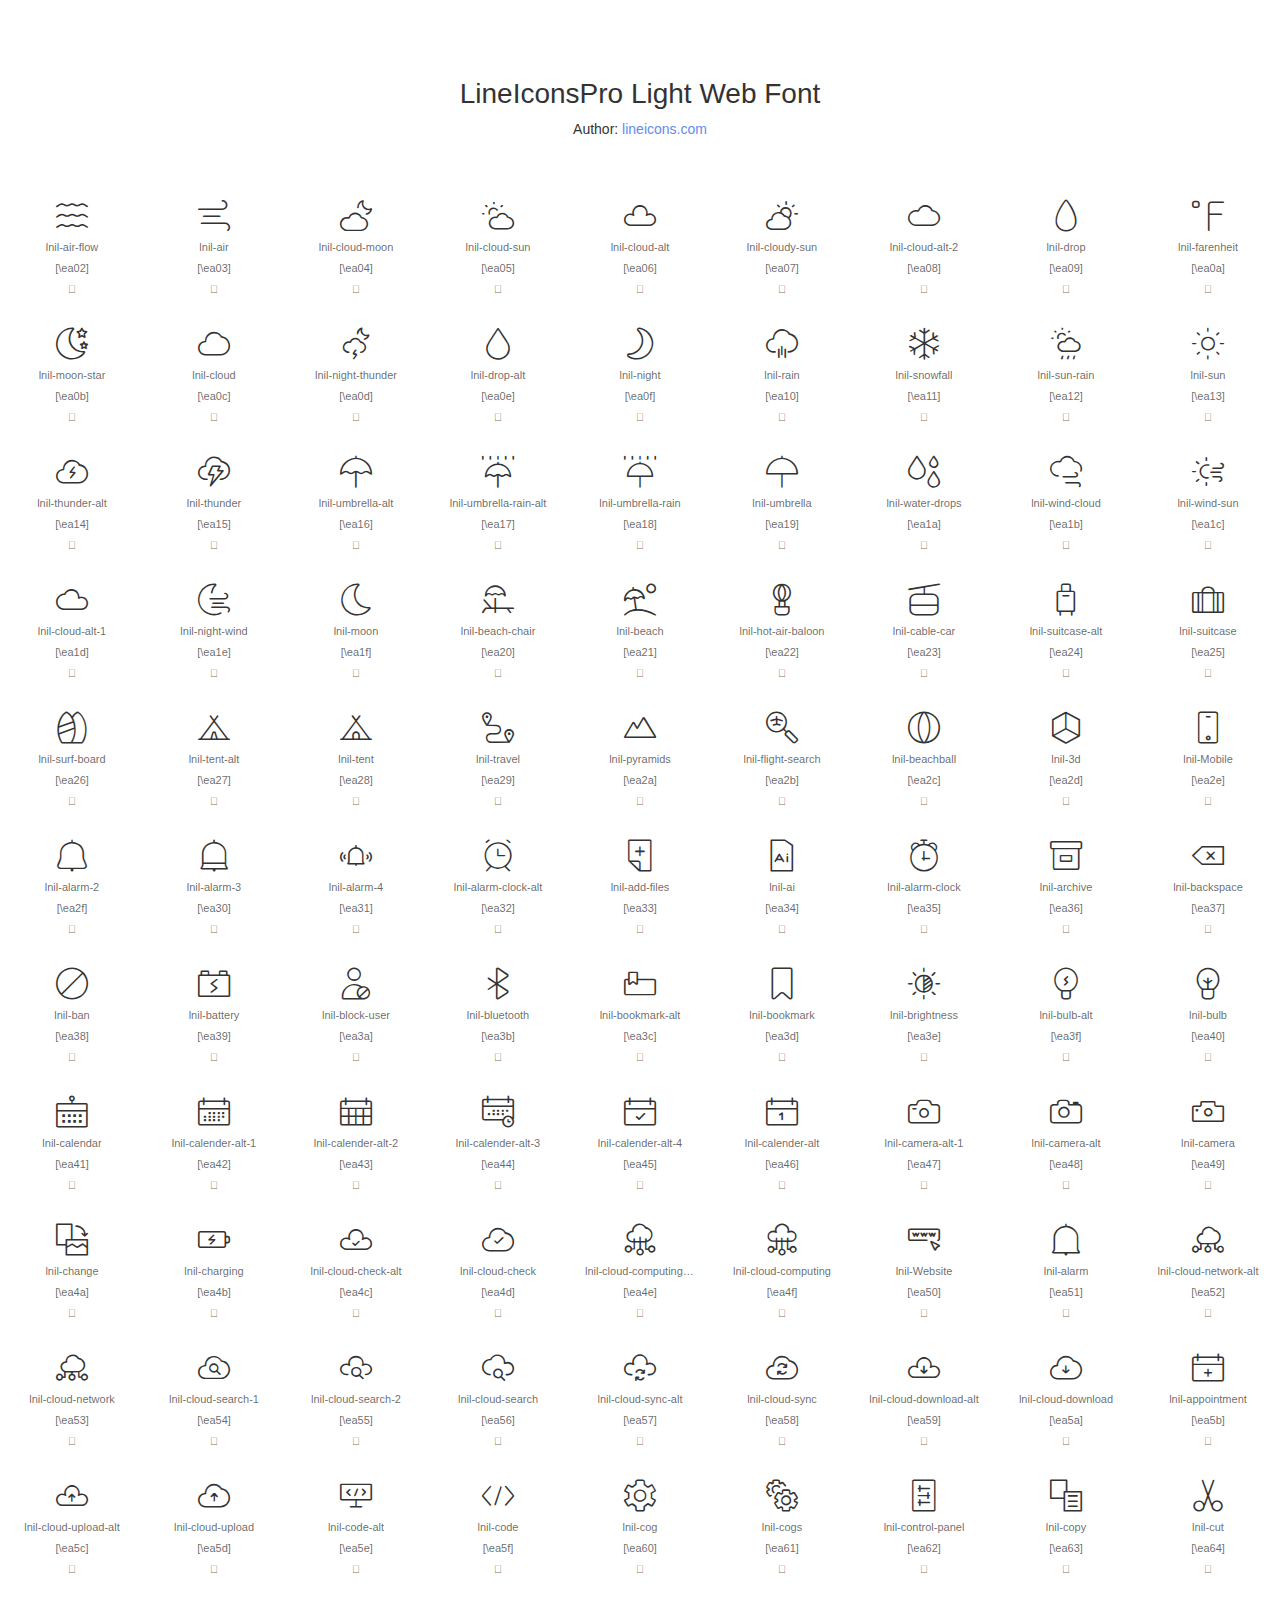
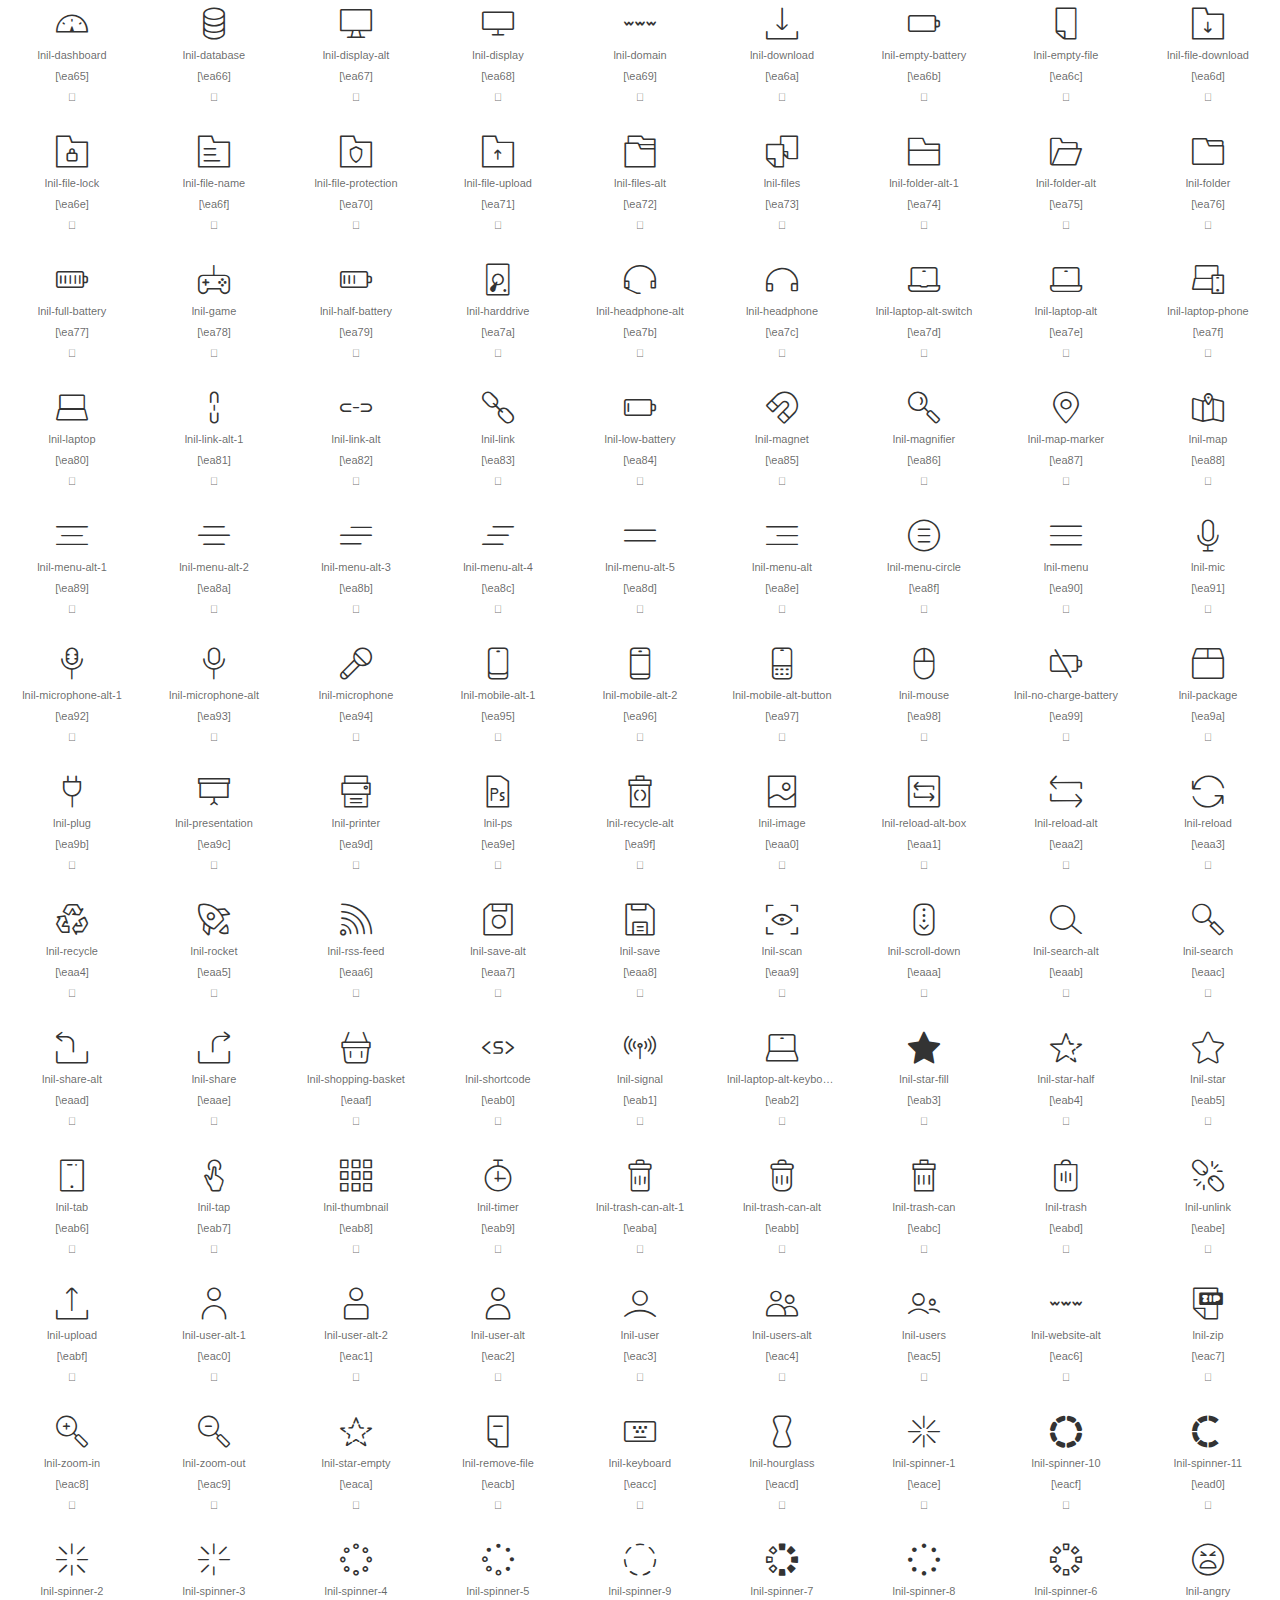
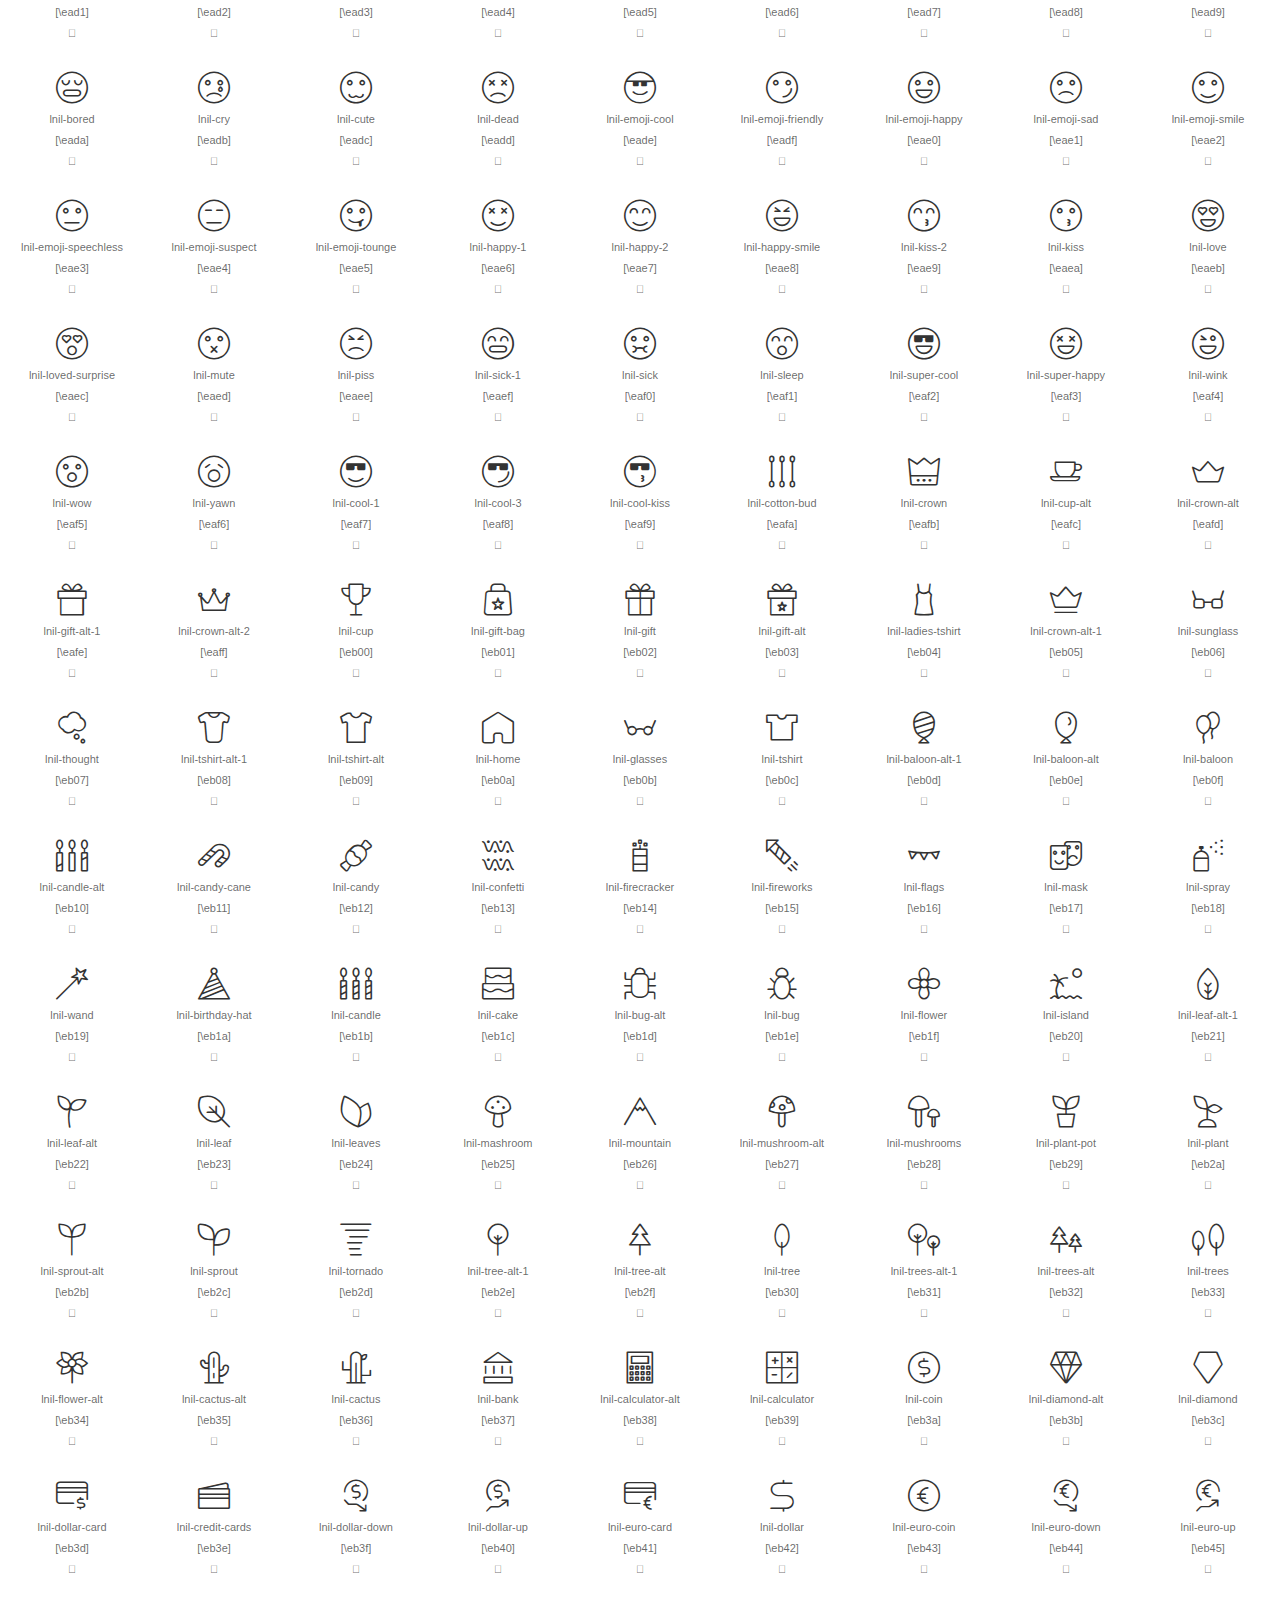
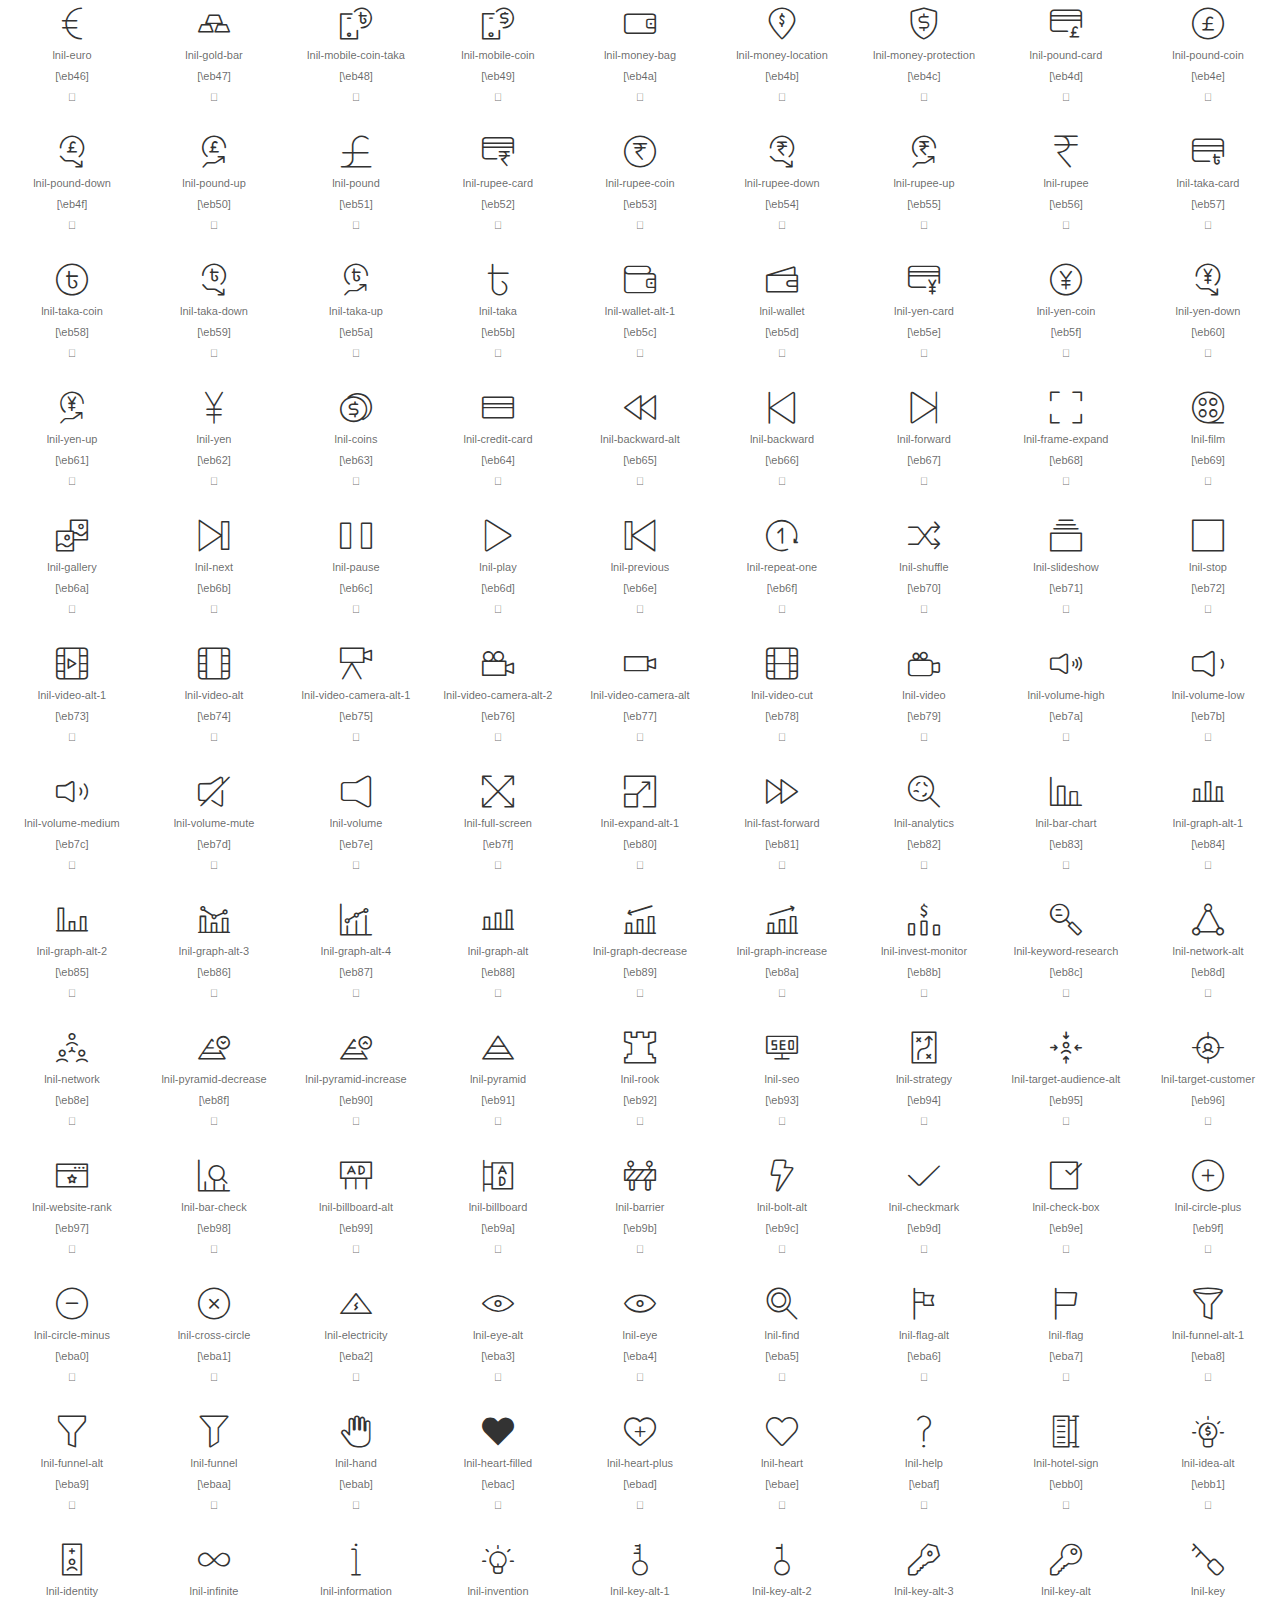
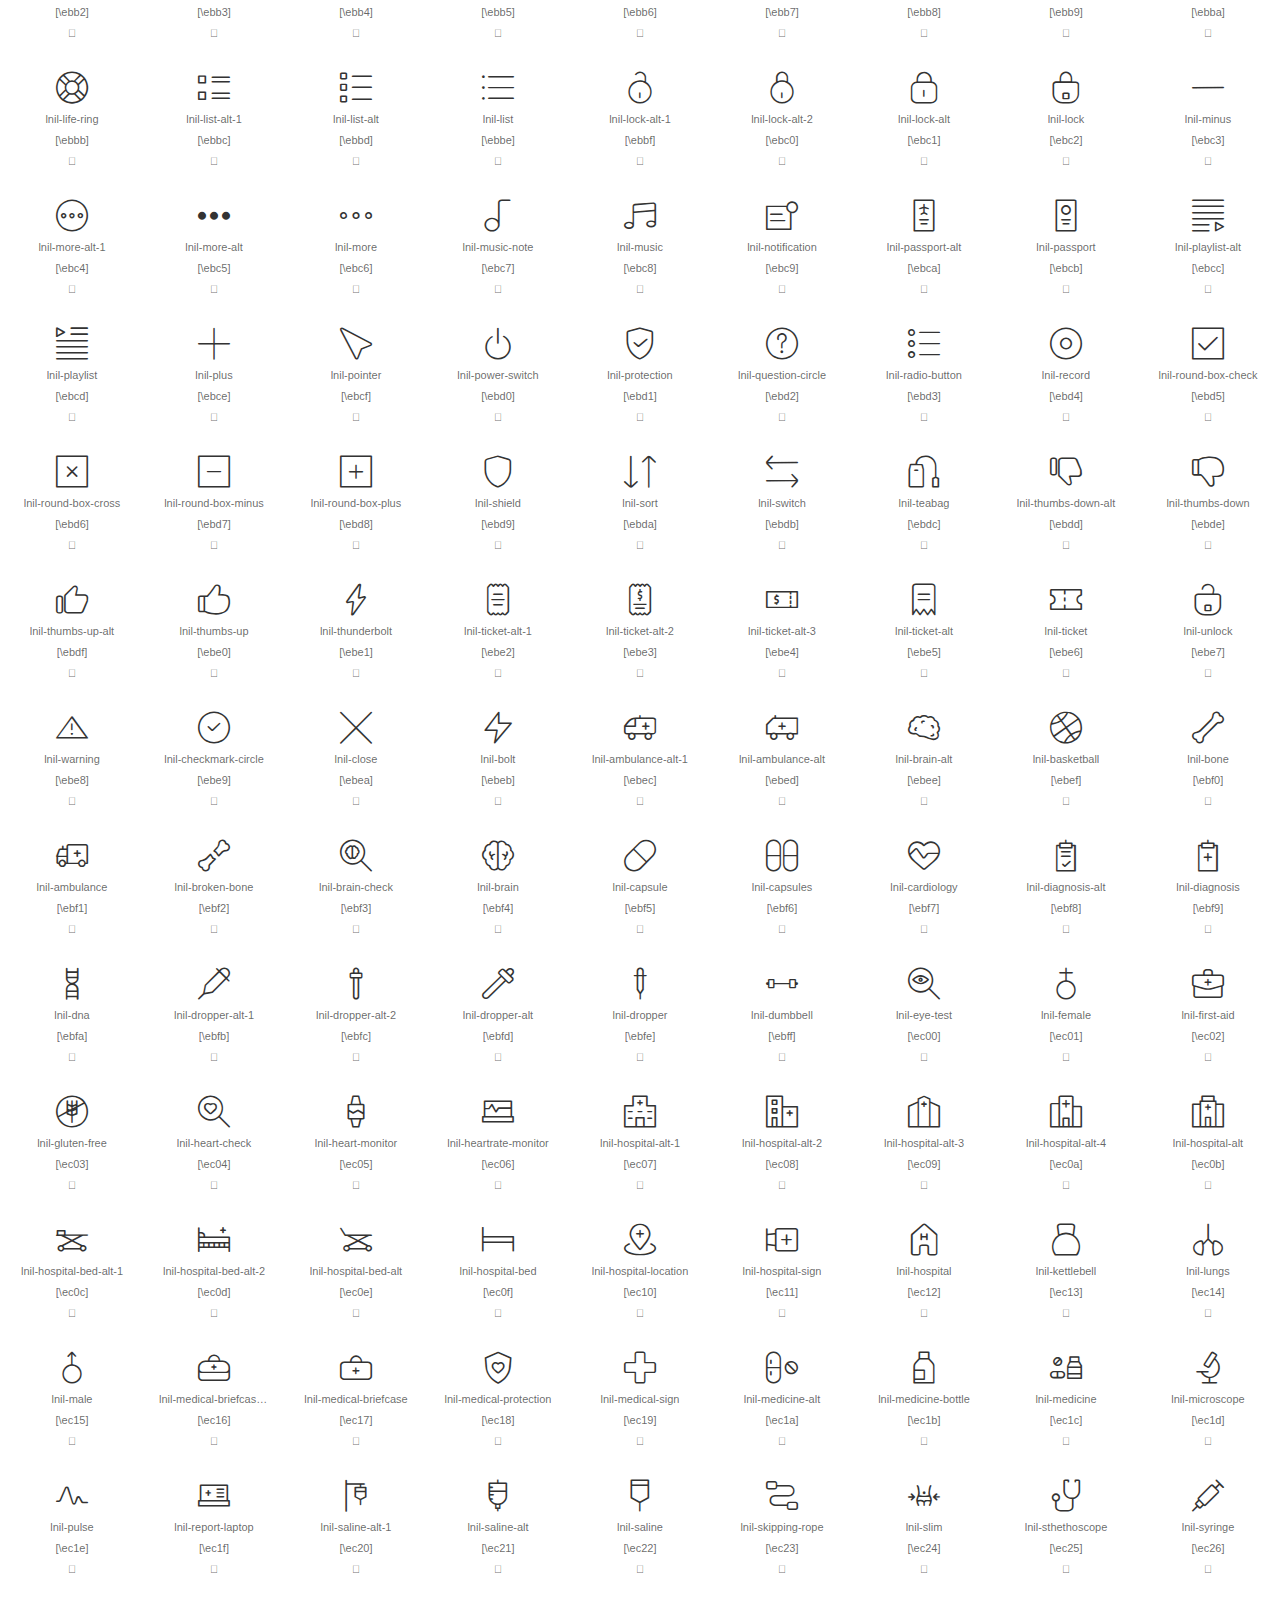
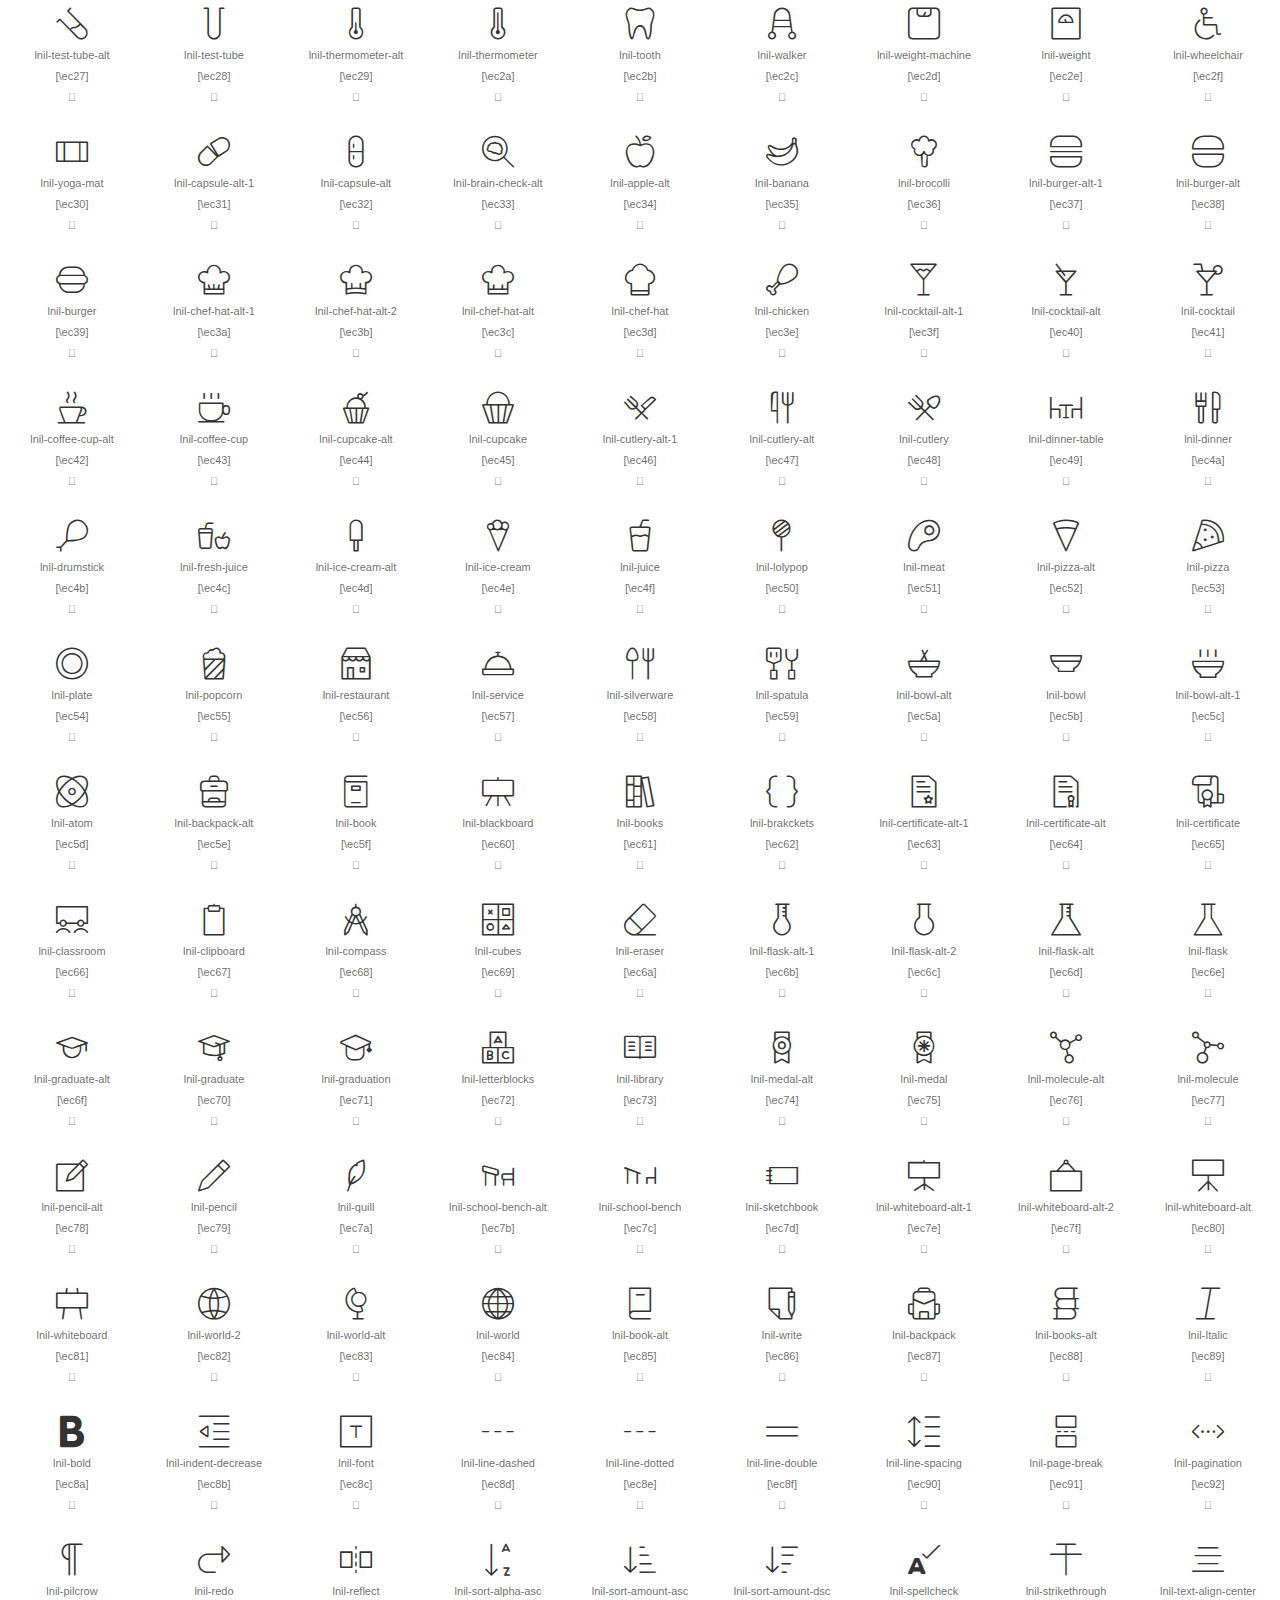
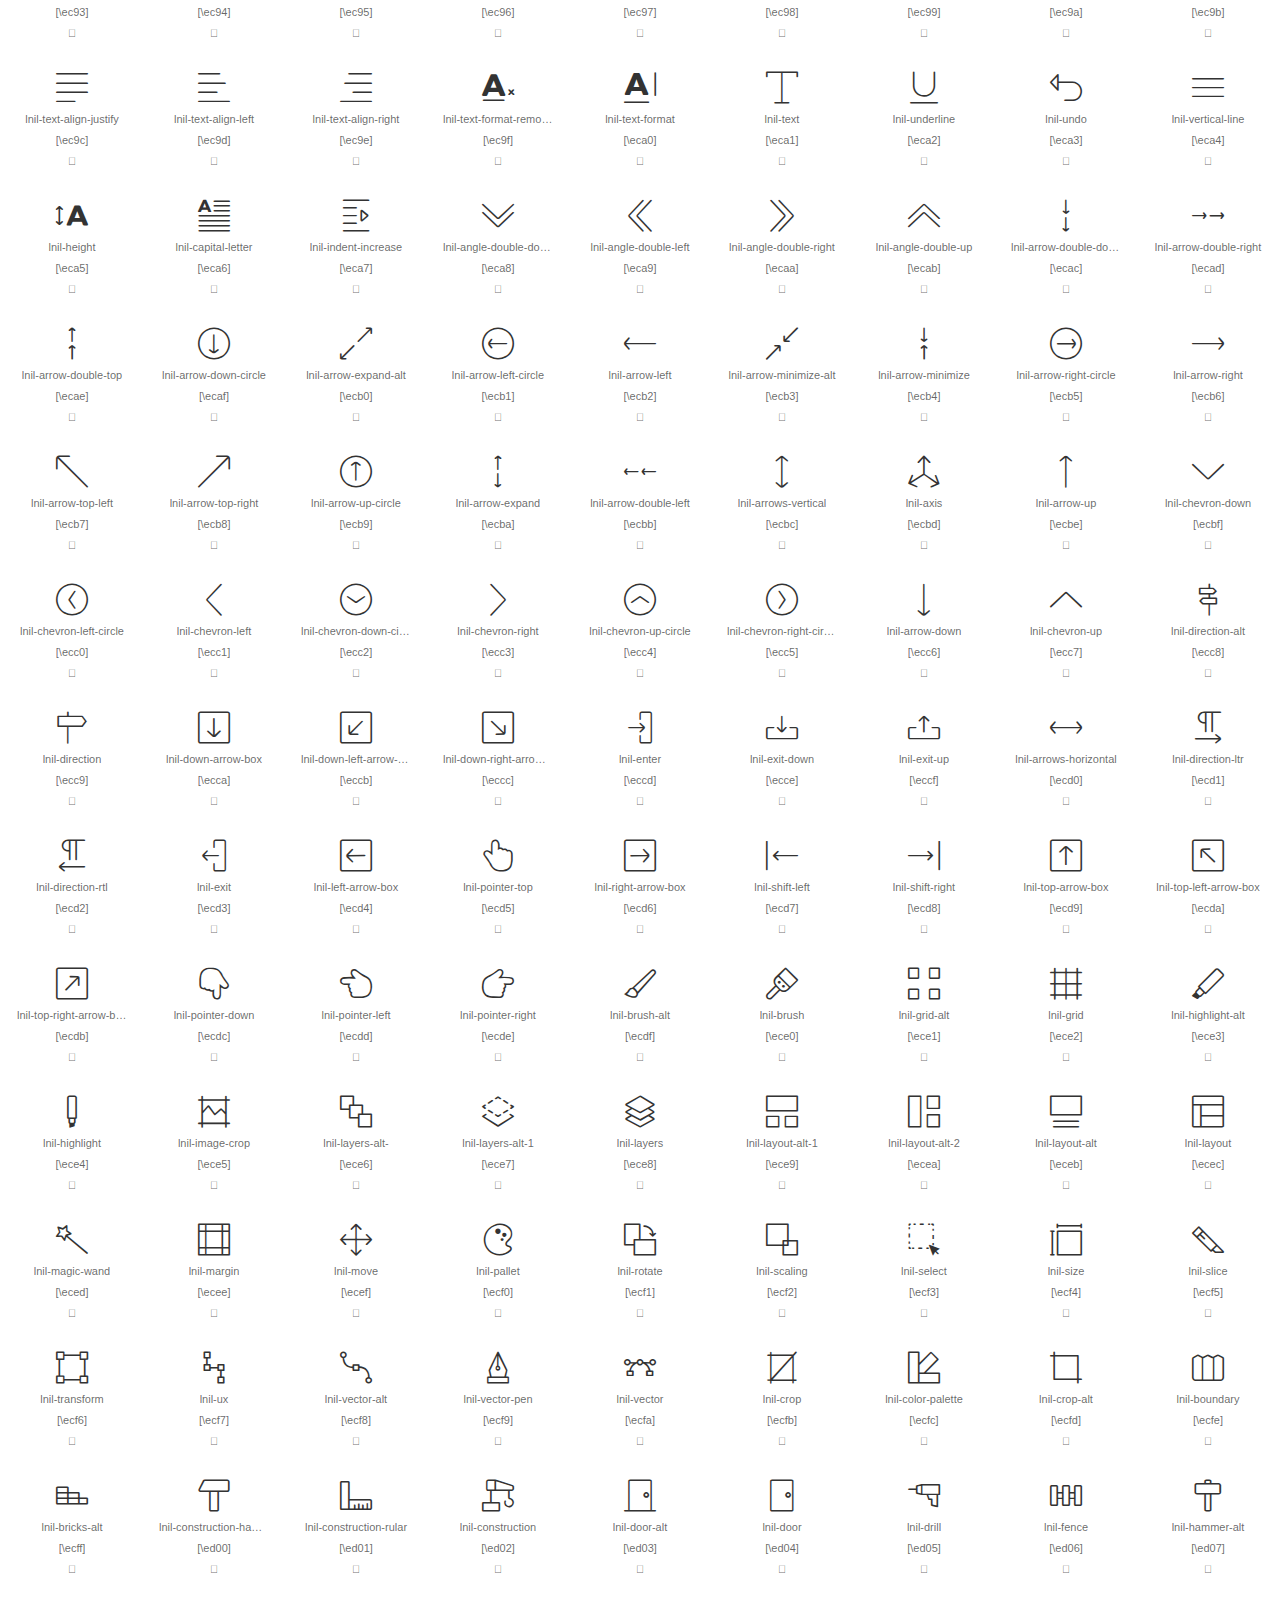
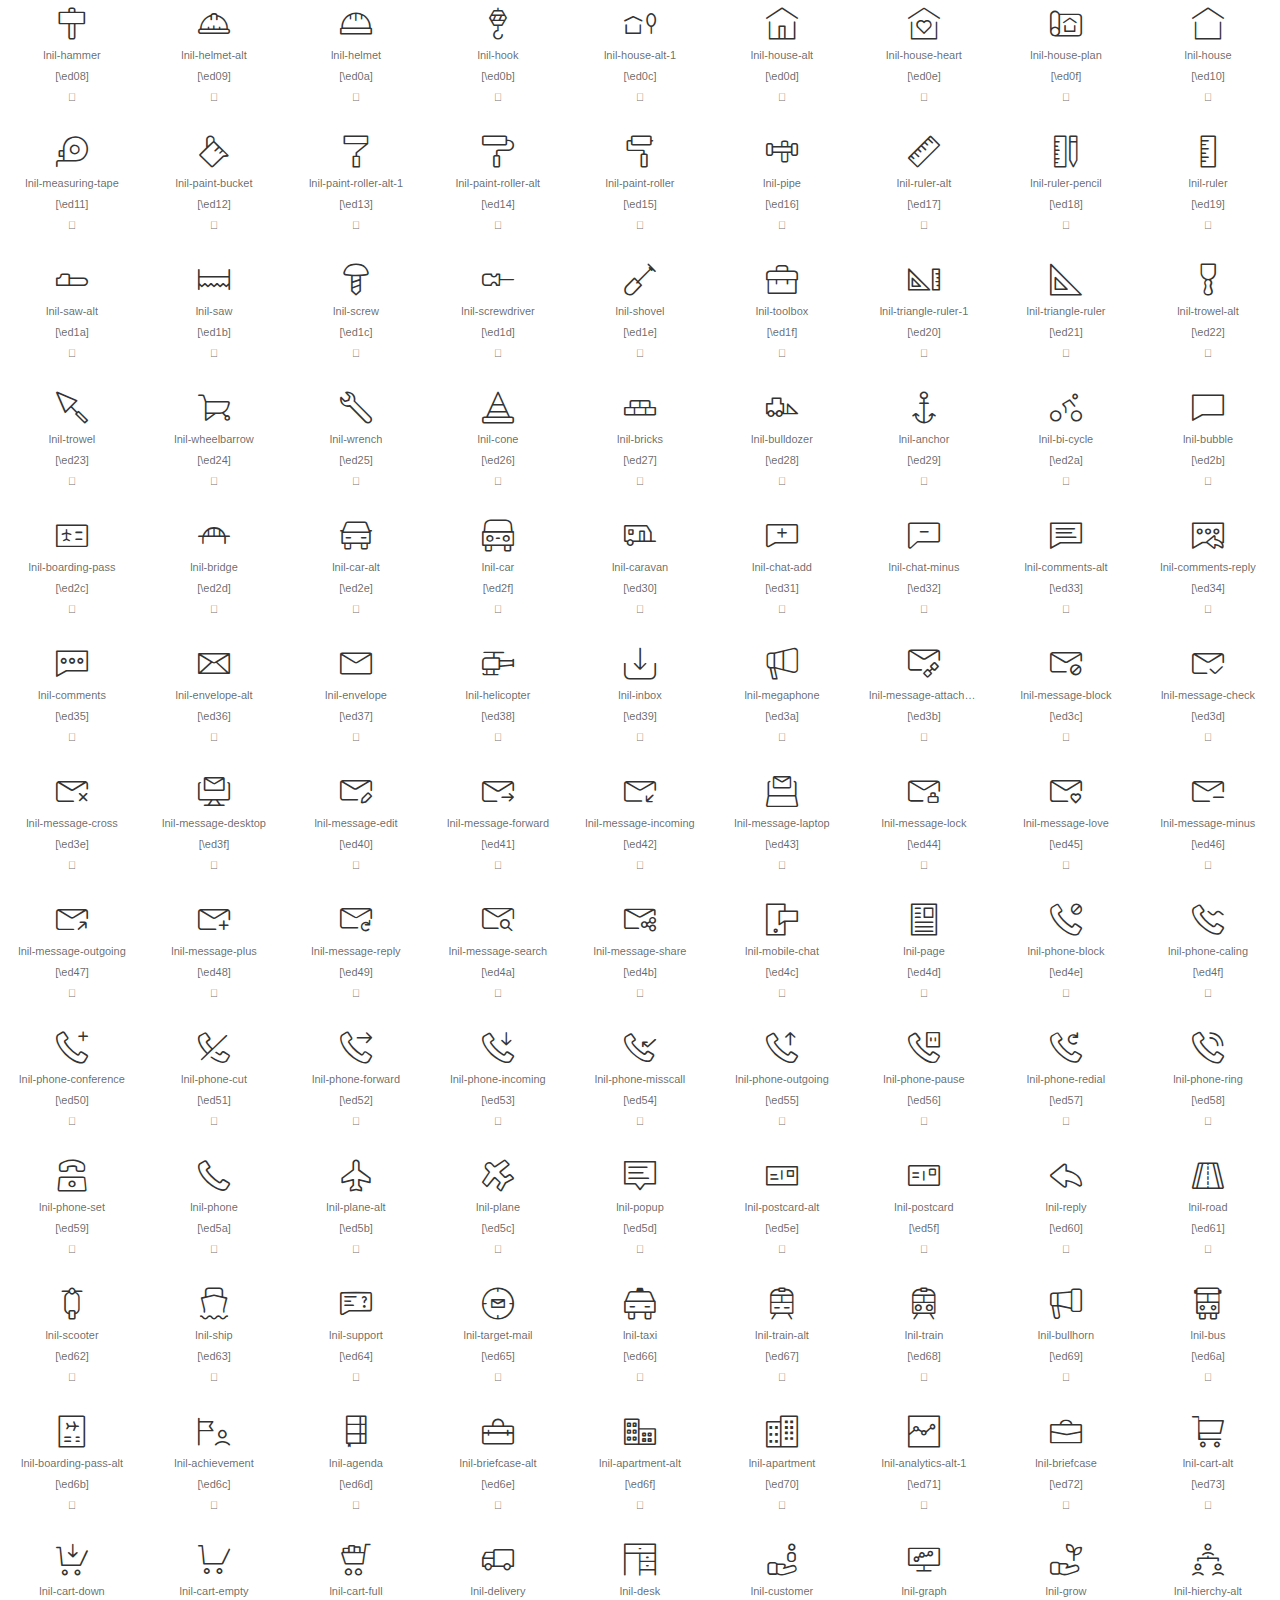
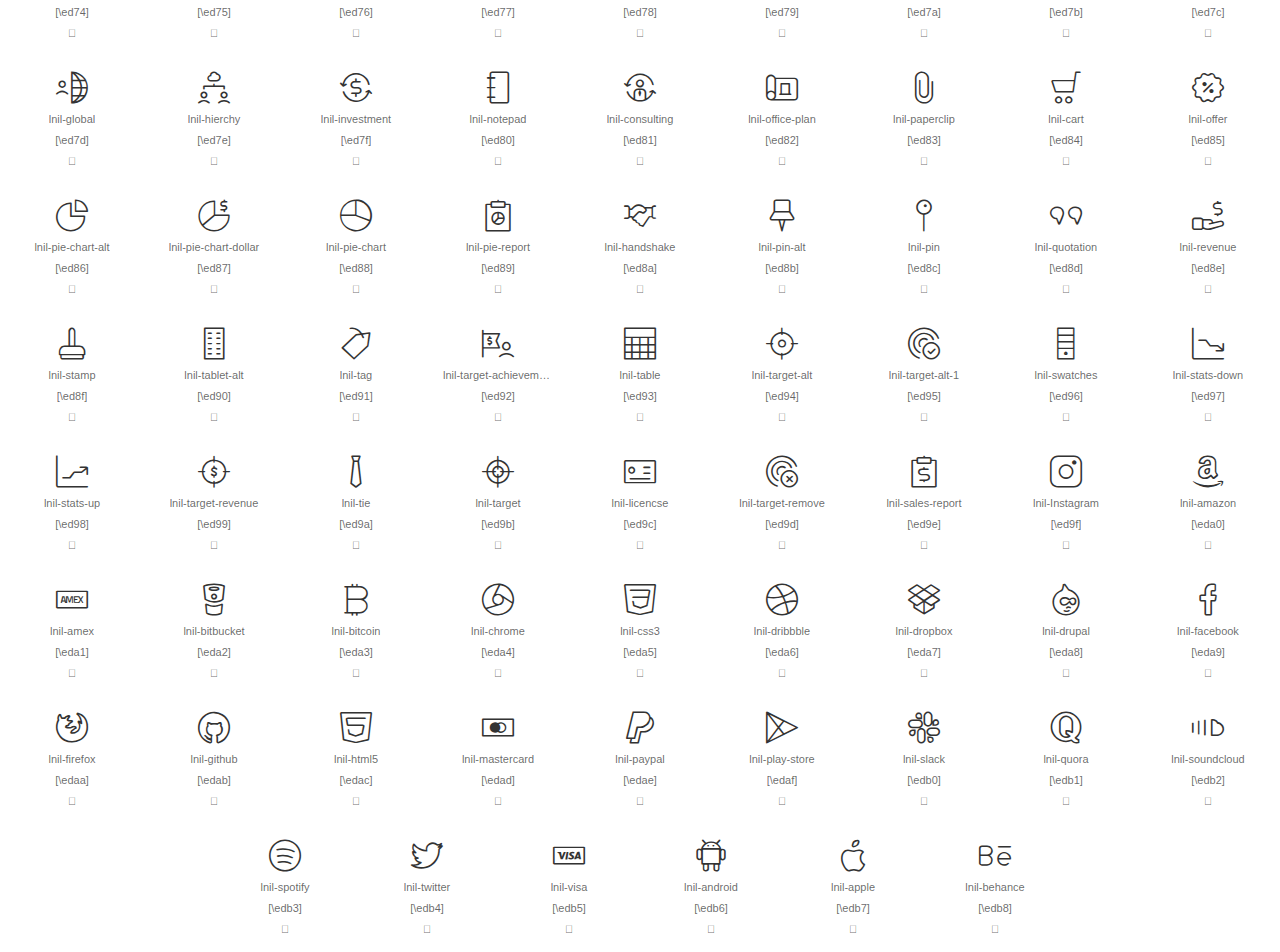
<file: assets/fonts/LineIcons-PRO/WebFonts/Pro-Light/demo.html>
<!doctype html>
<html lang="en">

<head>
	<meta charset="UTF-8">
	<meta name="viewport" content="width=device-width, initial-scale=1">
	<link rel="stylesheet" href="demo/css/reset.css"> <!-- CSS reset -->
	<link rel="stylesheet" href="demo/css/style.css">
	<link rel="shortcut icon" href="demo/favicon.png">
	<title>LineIconsPro Light Web Font</title>
</head>

<body>
	<header>
		<h1>LineIconsPro Light Web Font</h1>
		<p>Author: <a href="https://lineicons.com">lineicons.com</a></p>
	</header>

	<div id="icons-wrapper">
		<section>
			<ul>

				<li>
					<i class="lnil lnil-air-flow"></i>
					<p>lnil-air-flow</p>
				</li>

				<li>
					<i class="lnil lnil-air"></i>
					<p>lnil-air</p>
				</li>

				<li>
					<i class="lnil lnil-cloud-moon"></i>
					<p>lnil-cloud-moon</p>
				</li>

				<li>
					<i class="lnil lnil-cloud-sun"></i>
					<p>lnil-cloud-sun</p>
				</li>

				<li>
					<i class="lnil lnil-cloud-alt"></i>
					<p>lnil-cloud-alt</p>
				</li>

				<li>
					<i class="lnil lnil-cloudy-sun"></i>
					<p>lnil-cloudy-sun</p>
				</li>

				<li>
					<i class="lnil lnil-cloud-alt-2"></i>
					<p>lnil-cloud-alt-2</p>
				</li>

				<li>
					<i class="lnil lnil-drop"></i>
					<p>lnil-drop</p>
				</li>

				<li>
					<i class="lnil lnil-farenheit"></i>
					<p>lnil-farenheit</p>
				</li>

				<li>
					<i class="lnil lnil-moon-star"></i>
					<p>lnil-moon-star</p>
				</li>

				<li>
					<i class="lnil lnil-cloud"></i>
					<p>lnil-cloud</p>
				</li>

				<li>
					<i class="lnil lnil-night-thunder"></i>
					<p>lnil-night-thunder</p>
				</li>

				<li>
					<i class="lnil lnil-drop-alt"></i>
					<p>lnil-drop-alt</p>
				</li>

				<li>
					<i class="lnil lnil-night"></i>
					<p>lnil-night</p>
				</li>

				<li>
					<i class="lnil lnil-rain"></i>
					<p>lnil-rain</p>
				</li>

				<li>
					<i class="lnil lnil-snowfall"></i>
					<p>lnil-snowfall</p>
				</li>

				<li>
					<i class="lnil lnil-sun-rain"></i>
					<p>lnil-sun-rain</p>
				</li>

				<li>
					<i class="lnil lnil-sun"></i>
					<p>lnil-sun</p>
				</li>

				<li>
					<i class="lnil lnil-thunder-alt"></i>
					<p>lnil-thunder-alt</p>
				</li>

				<li>
					<i class="lnil lnil-thunder"></i>
					<p>lnil-thunder</p>
				</li>

				<li>
					<i class="lnil lnil-umbrella-alt"></i>
					<p>lnil-umbrella-alt</p>
				</li>

				<li>
					<i class="lnil lnil-umbrella-rain-alt"></i>
					<p>lnil-umbrella-rain-alt</p>
				</li>

				<li>
					<i class="lnil lnil-umbrella-rain"></i>
					<p>lnil-umbrella-rain</p>
				</li>

				<li>
					<i class="lnil lnil-umbrella"></i>
					<p>lnil-umbrella</p>
				</li>

				<li>
					<i class="lnil lnil-water-drops"></i>
					<p>lnil-water-drops</p>
				</li>

				<li>
					<i class="lnil lnil-wind-cloud"></i>
					<p>lnil-wind-cloud</p>
				</li>

				<li>
					<i class="lnil lnil-wind-sun"></i>
					<p>lnil-wind-sun</p>
				</li>

				<li>
					<i class="lnil lnil-cloud-alt-1"></i>
					<p>lnil-cloud-alt-1</p>
				</li>

				<li>
					<i class="lnil lnil-night-wind"></i>
					<p>lnil-night-wind</p>
				</li>

				<li>
					<i class="lnil lnil-moon"></i>
					<p>lnil-moon</p>
				</li>

				<li>
					<i class="lnil lnil-beach-chair"></i>
					<p>lnil-beach-chair</p>
				</li>

				<li>
					<i class="lnil lnil-beach"></i>
					<p>lnil-beach</p>
				</li>

				<li>
					<i class="lnil lnil-hot-air-baloon"></i>
					<p>lnil-hot-air-baloon</p>
				</li>

				<li>
					<i class="lnil lnil-cable-car"></i>
					<p>lnil-cable-car</p>
				</li>

				<li>
					<i class="lnil lnil-suitcase-alt"></i>
					<p>lnil-suitcase-alt</p>
				</li>

				<li>
					<i class="lnil lnil-suitcase"></i>
					<p>lnil-suitcase</p>
				</li>

				<li>
					<i class="lnil lnil-surf-board"></i>
					<p>lnil-surf-board</p>
				</li>

				<li>
					<i class="lnil lnil-tent-alt"></i>
					<p>lnil-tent-alt</p>
				</li>

				<li>
					<i class="lnil lnil-tent"></i>
					<p>lnil-tent</p>
				</li>

				<li>
					<i class="lnil lnil-travel"></i>
					<p>lnil-travel</p>
				</li>

				<li>
					<i class="lnil lnil-pyramids"></i>
					<p>lnil-pyramids</p>
				</li>

				<li>
					<i class="lnil lnil-flight-search"></i>
					<p>lnil-flight-search</p>
				</li>

				<li>
					<i class="lnil lnil-beachball"></i>
					<p>lnil-beachball</p>
				</li>

				<li>
					<i class="lnil lnil-3d"></i>
					<p>lnil-3d</p>
				</li>

				<li>
					<i class="lnil lnil-Mobile"></i>
					<p>lnil-Mobile</p>
				</li>

				<li>
					<i class="lnil lnil-alarm-2"></i>
					<p>lnil-alarm-2</p>
				</li>

				<li>
					<i class="lnil lnil-alarm-3"></i>
					<p>lnil-alarm-3</p>
				</li>

				<li>
					<i class="lnil lnil-alarm-4"></i>
					<p>lnil-alarm-4</p>
				</li>

				<li>
					<i class="lnil lnil-alarm-clock-alt"></i>
					<p>lnil-alarm-clock-alt</p>
				</li>

				<li>
					<i class="lnil lnil-add-files"></i>
					<p>lnil-add-files</p>
				</li>

				<li>
					<i class="lnil lnil-ai"></i>
					<p>lnil-ai</p>
				</li>

				<li>
					<i class="lnil lnil-alarm-clock"></i>
					<p>lnil-alarm-clock</p>
				</li>

				<li>
					<i class="lnil lnil-archive"></i>
					<p>lnil-archive</p>
				</li>

				<li>
					<i class="lnil lnil-backspace"></i>
					<p>lnil-backspace</p>
				</li>

				<li>
					<i class="lnil lnil-ban"></i>
					<p>lnil-ban</p>
				</li>

				<li>
					<i class="lnil lnil-battery"></i>
					<p>lnil-battery</p>
				</li>

				<li>
					<i class="lnil lnil-block-user"></i>
					<p>lnil-block-user</p>
				</li>

				<li>
					<i class="lnil lnil-bluetooth"></i>
					<p>lnil-bluetooth</p>
				</li>

				<li>
					<i class="lnil lnil-bookmark-alt"></i>
					<p>lnil-bookmark-alt</p>
				</li>

				<li>
					<i class="lnil lnil-bookmark"></i>
					<p>lnil-bookmark</p>
				</li>

				<li>
					<i class="lnil lnil-brightness"></i>
					<p>lnil-brightness</p>
				</li>

				<li>
					<i class="lnil lnil-bulb-alt"></i>
					<p>lnil-bulb-alt</p>
				</li>

				<li>
					<i class="lnil lnil-bulb"></i>
					<p>lnil-bulb</p>
				</li>

				<li>
					<i class="lnil lnil-calendar"></i>
					<p>lnil-calendar</p>
				</li>

				<li>
					<i class="lnil lnil-calender-alt-1"></i>
					<p>lnil-calender-alt-1</p>
				</li>

				<li>
					<i class="lnil lnil-calender-alt-2"></i>
					<p>lnil-calender-alt-2</p>
				</li>

				<li>
					<i class="lnil lnil-calender-alt-3"></i>
					<p>lnil-calender-alt-3</p>
				</li>

				<li>
					<i class="lnil lnil-calender-alt-4"></i>
					<p>lnil-calender-alt-4</p>
				</li>

				<li>
					<i class="lnil lnil-calender-alt"></i>
					<p>lnil-calender-alt</p>
				</li>

				<li>
					<i class="lnil lnil-camera-alt-1"></i>
					<p>lnil-camera-alt-1</p>
				</li>

				<li>
					<i class="lnil lnil-camera-alt"></i>
					<p>lnil-camera-alt</p>
				</li>

				<li>
					<i class="lnil lnil-camera"></i>
					<p>lnil-camera</p>
				</li>

				<li>
					<i class="lnil lnil-change"></i>
					<p>lnil-change</p>
				</li>

				<li>
					<i class="lnil lnil-charging"></i>
					<p>lnil-charging</p>
				</li>

				<li>
					<i class="lnil lnil-cloud-check-alt"></i>
					<p>lnil-cloud-check-alt</p>
				</li>

				<li>
					<i class="lnil lnil-cloud-check"></i>
					<p>lnil-cloud-check</p>
				</li>

				<li>
					<i class="lnil lnil-cloud-computing-alt"></i>
					<p>lnil-cloud-computing-alt</p>
				</li>

				<li>
					<i class="lnil lnil-cloud-computing"></i>
					<p>lnil-cloud-computing</p>
				</li>

				<li>
					<i class="lnil lnil-Website"></i>
					<p>lnil-Website</p>
				</li>

				<li>
					<i class="lnil lnil-alarm"></i>
					<p>lnil-alarm</p>
				</li>

				<li>
					<i class="lnil lnil-cloud-network-alt"></i>
					<p>lnil-cloud-network-alt</p>
				</li>

				<li>
					<i class="lnil lnil-cloud-network"></i>
					<p>lnil-cloud-network</p>
				</li>

				<li>
					<i class="lnil lnil-cloud-search-1"></i>
					<p>lnil-cloud-search-1</p>
				</li>

				<li>
					<i class="lnil lnil-cloud-search-2"></i>
					<p>lnil-cloud-search-2</p>
				</li>

				<li>
					<i class="lnil lnil-cloud-search"></i>
					<p>lnil-cloud-search</p>
				</li>

				<li>
					<i class="lnil lnil-cloud-sync-alt"></i>
					<p>lnil-cloud-sync-alt</p>
				</li>

				<li>
					<i class="lnil lnil-cloud-sync"></i>
					<p>lnil-cloud-sync</p>
				</li>

				<li>
					<i class="lnil lnil-cloud-download-alt"></i>
					<p>lnil-cloud-download-alt</p>
				</li>

				<li>
					<i class="lnil lnil-cloud-download"></i>
					<p>lnil-cloud-download</p>
				</li>

				<li>
					<i class="lnil lnil-appointment"></i>
					<p>lnil-appointment</p>
				</li>

				<li>
					<i class="lnil lnil-cloud-upload-alt"></i>
					<p>lnil-cloud-upload-alt</p>
				</li>

				<li>
					<i class="lnil lnil-cloud-upload"></i>
					<p>lnil-cloud-upload</p>
				</li>

				<li>
					<i class="lnil lnil-code-alt"></i>
					<p>lnil-code-alt</p>
				</li>

				<li>
					<i class="lnil lnil-code"></i>
					<p>lnil-code</p>
				</li>

				<li>
					<i class="lnil lnil-cog"></i>
					<p>lnil-cog</p>
				</li>

				<li>
					<i class="lnil lnil-cogs"></i>
					<p>lnil-cogs</p>
				</li>

				<li>
					<i class="lnil lnil-control-panel"></i>
					<p>lnil-control-panel</p>
				</li>

				<li>
					<i class="lnil lnil-copy"></i>
					<p>lnil-copy</p>
				</li>

				<li>
					<i class="lnil lnil-cut"></i>
					<p>lnil-cut</p>
				</li>

				<li>
					<i class="lnil lnil-dashboard"></i>
					<p>lnil-dashboard</p>
				</li>

				<li>
					<i class="lnil lnil-database"></i>
					<p>lnil-database</p>
				</li>

				<li>
					<i class="lnil lnil-display-alt"></i>
					<p>lnil-display-alt</p>
				</li>

				<li>
					<i class="lnil lnil-display"></i>
					<p>lnil-display</p>
				</li>

				<li>
					<i class="lnil lnil-domain"></i>
					<p>lnil-domain</p>
				</li>

				<li>
					<i class="lnil lnil-download"></i>
					<p>lnil-download</p>
				</li>

				<li>
					<i class="lnil lnil-empty-battery"></i>
					<p>lnil-empty-battery</p>
				</li>

				<li>
					<i class="lnil lnil-empty-file"></i>
					<p>lnil-empty-file</p>
				</li>

				<li>
					<i class="lnil lnil-file-download"></i>
					<p>lnil-file-download</p>
				</li>

				<li>
					<i class="lnil lnil-file-lock"></i>
					<p>lnil-file-lock</p>
				</li>

				<li>
					<i class="lnil lnil-file-name"></i>
					<p>lnil-file-name</p>
				</li>

				<li>
					<i class="lnil lnil-file-protection"></i>
					<p>lnil-file-protection</p>
				</li>

				<li>
					<i class="lnil lnil-file-upload"></i>
					<p>lnil-file-upload</p>
				</li>

				<li>
					<i class="lnil lnil-files-alt"></i>
					<p>lnil-files-alt</p>
				</li>

				<li>
					<i class="lnil lnil-files"></i>
					<p>lnil-files</p>
				</li>

				<li>
					<i class="lnil lnil-folder-alt-1"></i>
					<p>lnil-folder-alt-1</p>
				</li>

				<li>
					<i class="lnil lnil-folder-alt"></i>
					<p>lnil-folder-alt</p>
				</li>

				<li>
					<i class="lnil lnil-folder"></i>
					<p>lnil-folder</p>
				</li>

				<li>
					<i class="lnil lnil-full-battery"></i>
					<p>lnil-full-battery</p>
				</li>

				<li>
					<i class="lnil lnil-game"></i>
					<p>lnil-game</p>
				</li>

				<li>
					<i class="lnil lnil-half-battery"></i>
					<p>lnil-half-battery</p>
				</li>

				<li>
					<i class="lnil lnil-harddrive"></i>
					<p>lnil-harddrive</p>
				</li>

				<li>
					<i class="lnil lnil-headphone-alt"></i>
					<p>lnil-headphone-alt</p>
				</li>

				<li>
					<i class="lnil lnil-headphone"></i>
					<p>lnil-headphone</p>
				</li>

				<li>
					<i class="lnil lnil-laptop-alt-switch"></i>
					<p>lnil-laptop-alt-switch</p>
				</li>

				<li>
					<i class="lnil lnil-laptop-alt"></i>
					<p>lnil-laptop-alt</p>
				</li>

				<li>
					<i class="lnil lnil-laptop-phone"></i>
					<p>lnil-laptop-phone</p>
				</li>

				<li>
					<i class="lnil lnil-laptop"></i>
					<p>lnil-laptop</p>
				</li>

				<li>
					<i class="lnil lnil-link-alt-1"></i>
					<p>lnil-link-alt-1</p>
				</li>

				<li>
					<i class="lnil lnil-link-alt"></i>
					<p>lnil-link-alt</p>
				</li>

				<li>
					<i class="lnil lnil-link"></i>
					<p>lnil-link</p>
				</li>

				<li>
					<i class="lnil lnil-low-battery"></i>
					<p>lnil-low-battery</p>
				</li>

				<li>
					<i class="lnil lnil-magnet"></i>
					<p>lnil-magnet</p>
				</li>

				<li>
					<i class="lnil lnil-magnifier"></i>
					<p>lnil-magnifier</p>
				</li>

				<li>
					<i class="lnil lnil-map-marker"></i>
					<p>lnil-map-marker</p>
				</li>

				<li>
					<i class="lnil lnil-map"></i>
					<p>lnil-map</p>
				</li>

				<li>
					<i class="lnil lnil-menu-alt-1"></i>
					<p>lnil-menu-alt-1</p>
				</li>

				<li>
					<i class="lnil lnil-menu-alt-2"></i>
					<p>lnil-menu-alt-2</p>
				</li>

				<li>
					<i class="lnil lnil-menu-alt-3"></i>
					<p>lnil-menu-alt-3</p>
				</li>

				<li>
					<i class="lnil lnil-menu-alt-4"></i>
					<p>lnil-menu-alt-4</p>
				</li>

				<li>
					<i class="lnil lnil-menu-alt-5"></i>
					<p>lnil-menu-alt-5</p>
				</li>

				<li>
					<i class="lnil lnil-menu-alt"></i>
					<p>lnil-menu-alt</p>
				</li>

				<li>
					<i class="lnil lnil-menu-circle"></i>
					<p>lnil-menu-circle</p>
				</li>

				<li>
					<i class="lnil lnil-menu"></i>
					<p>lnil-menu</p>
				</li>

				<li>
					<i class="lnil lnil-mic"></i>
					<p>lnil-mic</p>
				</li>

				<li>
					<i class="lnil lnil-microphone-alt-1"></i>
					<p>lnil-microphone-alt-1</p>
				</li>

				<li>
					<i class="lnil lnil-microphone-alt"></i>
					<p>lnil-microphone-alt</p>
				</li>

				<li>
					<i class="lnil lnil-microphone"></i>
					<p>lnil-microphone</p>
				</li>

				<li>
					<i class="lnil lnil-mobile-alt-1"></i>
					<p>lnil-mobile-alt-1</p>
				</li>

				<li>
					<i class="lnil lnil-mobile-alt-2"></i>
					<p>lnil-mobile-alt-2</p>
				</li>

				<li>
					<i class="lnil lnil-mobile-alt-button"></i>
					<p>lnil-mobile-alt-button</p>
				</li>

				<li>
					<i class="lnil lnil-mouse"></i>
					<p>lnil-mouse</p>
				</li>

				<li>
					<i class="lnil lnil-no-charge-battery"></i>
					<p>lnil-no-charge-battery</p>
				</li>

				<li>
					<i class="lnil lnil-package"></i>
					<p>lnil-package</p>
				</li>

				<li>
					<i class="lnil lnil-plug"></i>
					<p>lnil-plug</p>
				</li>

				<li>
					<i class="lnil lnil-presentation"></i>
					<p>lnil-presentation</p>
				</li>

				<li>
					<i class="lnil lnil-printer"></i>
					<p>lnil-printer</p>
				</li>

				<li>
					<i class="lnil lnil-ps"></i>
					<p>lnil-ps</p>
				</li>

				<li>
					<i class="lnil lnil-recycle-alt"></i>
					<p>lnil-recycle-alt</p>
				</li>

				<li>
					<i class="lnil lnil-image"></i>
					<p>lnil-image</p>
				</li>

				<li>
					<i class="lnil lnil-reload-alt-box"></i>
					<p>lnil-reload-alt-box</p>
				</li>

				<li>
					<i class="lnil lnil-reload-alt"></i>
					<p>lnil-reload-alt</p>
				</li>

				<li>
					<i class="lnil lnil-reload"></i>
					<p>lnil-reload</p>
				</li>

				<li>
					<i class="lnil lnil-recycle"></i>
					<p>lnil-recycle</p>
				</li>

				<li>
					<i class="lnil lnil-rocket"></i>
					<p>lnil-rocket</p>
				</li>

				<li>
					<i class="lnil lnil-rss-feed"></i>
					<p>lnil-rss-feed</p>
				</li>

				<li>
					<i class="lnil lnil-save-alt"></i>
					<p>lnil-save-alt</p>
				</li>

				<li>
					<i class="lnil lnil-save"></i>
					<p>lnil-save</p>
				</li>

				<li>
					<i class="lnil lnil-scan"></i>
					<p>lnil-scan</p>
				</li>

				<li>
					<i class="lnil lnil-scroll-down"></i>
					<p>lnil-scroll-down</p>
				</li>

				<li>
					<i class="lnil lnil-search-alt"></i>
					<p>lnil-search-alt</p>
				</li>

				<li>
					<i class="lnil lnil-search"></i>
					<p>lnil-search</p>
				</li>

				<li>
					<i class="lnil lnil-share-alt"></i>
					<p>lnil-share-alt</p>
				</li>

				<li>
					<i class="lnil lnil-share"></i>
					<p>lnil-share</p>
				</li>

				<li>
					<i class="lnil lnil-shopping-basket"></i>
					<p>lnil-shopping-basket</p>
				</li>

				<li>
					<i class="lnil lnil-shortcode"></i>
					<p>lnil-shortcode</p>
				</li>

				<li>
					<i class="lnil lnil-signal"></i>
					<p>lnil-signal</p>
				</li>

				<li>
					<i class="lnil lnil-laptop-alt-keyboard"></i>
					<p>lnil-laptop-alt-keyboard</p>
				</li>

				<li>
					<i class="lnil lnil-star-fill"></i>
					<p>lnil-star-fill</p>
				</li>

				<li>
					<i class="lnil lnil-star-half"></i>
					<p>lnil-star-half</p>
				</li>

				<li>
					<i class="lnil lnil-star"></i>
					<p>lnil-star</p>
				</li>

				<li>
					<i class="lnil lnil-tab"></i>
					<p>lnil-tab</p>
				</li>

				<li>
					<i class="lnil lnil-tap"></i>
					<p>lnil-tap</p>
				</li>

				<li>
					<i class="lnil lnil-thumbnail"></i>
					<p>lnil-thumbnail</p>
				</li>

				<li>
					<i class="lnil lnil-timer"></i>
					<p>lnil-timer</p>
				</li>

				<li>
					<i class="lnil lnil-trash-can-alt-1"></i>
					<p>lnil-trash-can-alt-1</p>
				</li>

				<li>
					<i class="lnil lnil-trash-can-alt"></i>
					<p>lnil-trash-can-alt</p>
				</li>

				<li>
					<i class="lnil lnil-trash-can"></i>
					<p>lnil-trash-can</p>
				</li>

				<li>
					<i class="lnil lnil-trash"></i>
					<p>lnil-trash</p>
				</li>

				<li>
					<i class="lnil lnil-unlink"></i>
					<p>lnil-unlink</p>
				</li>

				<li>
					<i class="lnil lnil-upload"></i>
					<p>lnil-upload</p>
				</li>

				<li>
					<i class="lnil lnil-user-alt-1"></i>
					<p>lnil-user-alt-1</p>
				</li>

				<li>
					<i class="lnil lnil-user-alt-2"></i>
					<p>lnil-user-alt-2</p>
				</li>

				<li>
					<i class="lnil lnil-user-alt"></i>
					<p>lnil-user-alt</p>
				</li>

				<li>
					<i class="lnil lnil-user"></i>
					<p>lnil-user</p>
				</li>

				<li>
					<i class="lnil lnil-users-alt"></i>
					<p>lnil-users-alt</p>
				</li>

				<li>
					<i class="lnil lnil-users"></i>
					<p>lnil-users</p>
				</li>

				<li>
					<i class="lnil lnil-website-alt"></i>
					<p>lnil-website-alt</p>
				</li>

				<li>
					<i class="lnil lnil-zip"></i>
					<p>lnil-zip</p>
				</li>

				<li>
					<i class="lnil lnil-zoom-in"></i>
					<p>lnil-zoom-in</p>
				</li>

				<li>
					<i class="lnil lnil-zoom-out"></i>
					<p>lnil-zoom-out</p>
				</li>

				<li>
					<i class="lnil lnil-star-empty"></i>
					<p>lnil-star-empty</p>
				</li>

				<li>
					<i class="lnil lnil-remove-file"></i>
					<p>lnil-remove-file</p>
				</li>

				<li>
					<i class="lnil lnil-keyboard"></i>
					<p>lnil-keyboard</p>
				</li>

				<li>
					<i class="lnil lnil-hourglass"></i>
					<p>lnil-hourglass</p>
				</li>

				<li>
					<i class="lnil lnil-spinner-1"></i>
					<p>lnil-spinner-1</p>
				</li>

				<li>
					<i class="lnil lnil-spinner-10"></i>
					<p>lnil-spinner-10</p>
				</li>

				<li>
					<i class="lnil lnil-spinner-11"></i>
					<p>lnil-spinner-11</p>
				</li>

				<li>
					<i class="lnil lnil-spinner-2"></i>
					<p>lnil-spinner-2</p>
				</li>

				<li>
					<i class="lnil lnil-spinner-3"></i>
					<p>lnil-spinner-3</p>
				</li>

				<li>
					<i class="lnil lnil-spinner-4"></i>
					<p>lnil-spinner-4</p>
				</li>

				<li>
					<i class="lnil lnil-spinner-5"></i>
					<p>lnil-spinner-5</p>
				</li>

				<li>
					<i class="lnil lnil-spinner-9"></i>
					<p>lnil-spinner-9</p>
				</li>

				<li>
					<i class="lnil lnil-spinner-7"></i>
					<p>lnil-spinner-7</p>
				</li>

				<li>
					<i class="lnil lnil-spinner-8"></i>
					<p>lnil-spinner-8</p>
				</li>

				<li>
					<i class="lnil lnil-spinner-6"></i>
					<p>lnil-spinner-6</p>
				</li>

				<li>
					<i class="lnil lnil-angry"></i>
					<p>lnil-angry</p>
				</li>

				<li>
					<i class="lnil lnil-bored"></i>
					<p>lnil-bored</p>
				</li>

				<li>
					<i class="lnil lnil-cry"></i>
					<p>lnil-cry</p>
				</li>

				<li>
					<i class="lnil lnil-cute"></i>
					<p>lnil-cute</p>
				</li>

				<li>
					<i class="lnil lnil-dead"></i>
					<p>lnil-dead</p>
				</li>

				<li>
					<i class="lnil lnil-emoji-cool"></i>
					<p>lnil-emoji-cool</p>
				</li>

				<li>
					<i class="lnil lnil-emoji-friendly"></i>
					<p>lnil-emoji-friendly</p>
				</li>

				<li>
					<i class="lnil lnil-emoji-happy"></i>
					<p>lnil-emoji-happy</p>
				</li>

				<li>
					<i class="lnil lnil-emoji-sad"></i>
					<p>lnil-emoji-sad</p>
				</li>

				<li>
					<i class="lnil lnil-emoji-smile"></i>
					<p>lnil-emoji-smile</p>
				</li>

				<li>
					<i class="lnil lnil-emoji-speechless"></i>
					<p>lnil-emoji-speechless</p>
				</li>

				<li>
					<i class="lnil lnil-emoji-suspect"></i>
					<p>lnil-emoji-suspect</p>
				</li>

				<li>
					<i class="lnil lnil-emoji-tounge"></i>
					<p>lnil-emoji-tounge</p>
				</li>

				<li>
					<i class="lnil lnil-happy-1"></i>
					<p>lnil-happy-1</p>
				</li>

				<li>
					<i class="lnil lnil-happy-2"></i>
					<p>lnil-happy-2</p>
				</li>

				<li>
					<i class="lnil lnil-happy-smile"></i>
					<p>lnil-happy-smile</p>
				</li>

				<li>
					<i class="lnil lnil-kiss-2"></i>
					<p>lnil-kiss-2</p>
				</li>

				<li>
					<i class="lnil lnil-kiss"></i>
					<p>lnil-kiss</p>
				</li>

				<li>
					<i class="lnil lnil-love"></i>
					<p>lnil-love</p>
				</li>

				<li>
					<i class="lnil lnil-loved-surprise"></i>
					<p>lnil-loved-surprise</p>
				</li>

				<li>
					<i class="lnil lnil-mute"></i>
					<p>lnil-mute</p>
				</li>

				<li>
					<i class="lnil lnil-piss"></i>
					<p>lnil-piss</p>
				</li>

				<li>
					<i class="lnil lnil-sick-1"></i>
					<p>lnil-sick-1</p>
				</li>

				<li>
					<i class="lnil lnil-sick"></i>
					<p>lnil-sick</p>
				</li>

				<li>
					<i class="lnil lnil-sleep"></i>
					<p>lnil-sleep</p>
				</li>

				<li>
					<i class="lnil lnil-super-cool"></i>
					<p>lnil-super-cool</p>
				</li>

				<li>
					<i class="lnil lnil-super-happy"></i>
					<p>lnil-super-happy</p>
				</li>

				<li>
					<i class="lnil lnil-wink"></i>
					<p>lnil-wink</p>
				</li>

				<li>
					<i class="lnil lnil-wow"></i>
					<p>lnil-wow</p>
				</li>

				<li>
					<i class="lnil lnil-yawn"></i>
					<p>lnil-yawn</p>
				</li>

				<li>
					<i class="lnil lnil-cool-1"></i>
					<p>lnil-cool-1</p>
				</li>

				<li>
					<i class="lnil lnil-cool-3"></i>
					<p>lnil-cool-3</p>
				</li>

				<li>
					<i class="lnil lnil-cool-kiss"></i>
					<p>lnil-cool-kiss</p>
				</li>

				<li>
					<i class="lnil lnil-cotton-bud"></i>
					<p>lnil-cotton-bud</p>
				</li>

				<li>
					<i class="lnil lnil-crown"></i>
					<p>lnil-crown</p>
				</li>

				<li>
					<i class="lnil lnil-cup-alt"></i>
					<p>lnil-cup-alt</p>
				</li>

				<li>
					<i class="lnil lnil-crown-alt"></i>
					<p>lnil-crown-alt</p>
				</li>

				<li>
					<i class="lnil lnil-gift-alt-1"></i>
					<p>lnil-gift-alt-1</p>
				</li>

				<li>
					<i class="lnil lnil-crown-alt-2"></i>
					<p>lnil-crown-alt-2</p>
				</li>

				<li>
					<i class="lnil lnil-cup"></i>
					<p>lnil-cup</p>
				</li>

				<li>
					<i class="lnil lnil-gift-bag"></i>
					<p>lnil-gift-bag</p>
				</li>

				<li>
					<i class="lnil lnil-gift"></i>
					<p>lnil-gift</p>
				</li>

				<li>
					<i class="lnil lnil-gift-alt"></i>
					<p>lnil-gift-alt</p>
				</li>

				<li>
					<i class="lnil lnil-ladies-tshirt"></i>
					<p>lnil-ladies-tshirt</p>
				</li>

				<li>
					<i class="lnil lnil-crown-alt-1"></i>
					<p>lnil-crown-alt-1</p>
				</li>

				<li>
					<i class="lnil lnil-sunglass"></i>
					<p>lnil-sunglass</p>
				</li>

				<li>
					<i class="lnil lnil-thought"></i>
					<p>lnil-thought</p>
				</li>

				<li>
					<i class="lnil lnil-tshirt-alt-1"></i>
					<p>lnil-tshirt-alt-1</p>
				</li>

				<li>
					<i class="lnil lnil-tshirt-alt"></i>
					<p>lnil-tshirt-alt</p>
				</li>

				<li>
					<i class="lnil lnil-home"></i>
					<p>lnil-home</p>
				</li>

				<li>
					<i class="lnil lnil-glasses"></i>
					<p>lnil-glasses</p>
				</li>

				<li>
					<i class="lnil lnil-tshirt"></i>
					<p>lnil-tshirt</p>
				</li>

				<li>
					<i class="lnil lnil-baloon-alt-1"></i>
					<p>lnil-baloon-alt-1</p>
				</li>

				<li>
					<i class="lnil lnil-baloon-alt"></i>
					<p>lnil-baloon-alt</p>
				</li>

				<li>
					<i class="lnil lnil-baloon"></i>
					<p>lnil-baloon</p>
				</li>

				<li>
					<i class="lnil lnil-candle-alt"></i>
					<p>lnil-candle-alt</p>
				</li>

				<li>
					<i class="lnil lnil-candy-cane"></i>
					<p>lnil-candy-cane</p>
				</li>

				<li>
					<i class="lnil lnil-candy"></i>
					<p>lnil-candy</p>
				</li>

				<li>
					<i class="lnil lnil-confetti"></i>
					<p>lnil-confetti</p>
				</li>

				<li>
					<i class="lnil lnil-firecracker"></i>
					<p>lnil-firecracker</p>
				</li>

				<li>
					<i class="lnil lnil-fireworks"></i>
					<p>lnil-fireworks</p>
				</li>

				<li>
					<i class="lnil lnil-flags"></i>
					<p>lnil-flags</p>
				</li>

				<li>
					<i class="lnil lnil-mask"></i>
					<p>lnil-mask</p>
				</li>

				<li>
					<i class="lnil lnil-spray"></i>
					<p>lnil-spray</p>
				</li>

				<li>
					<i class="lnil lnil-wand"></i>
					<p>lnil-wand</p>
				</li>

				<li>
					<i class="lnil lnil-birthday-hat"></i>
					<p>lnil-birthday-hat</p>
				</li>

				<li>
					<i class="lnil lnil-candle"></i>
					<p>lnil-candle</p>
				</li>

				<li>
					<i class="lnil lnil-cake"></i>
					<p>lnil-cake</p>
				</li>

				<li>
					<i class="lnil lnil-bug-alt"></i>
					<p>lnil-bug-alt</p>
				</li>

				<li>
					<i class="lnil lnil-bug"></i>
					<p>lnil-bug</p>
				</li>

				<li>
					<i class="lnil lnil-flower"></i>
					<p>lnil-flower</p>
				</li>

				<li>
					<i class="lnil lnil-island"></i>
					<p>lnil-island</p>
				</li>

				<li>
					<i class="lnil lnil-leaf-alt-1"></i>
					<p>lnil-leaf-alt-1</p>
				</li>

				<li>
					<i class="lnil lnil-leaf-alt"></i>
					<p>lnil-leaf-alt</p>
				</li>

				<li>
					<i class="lnil lnil-leaf"></i>
					<p>lnil-leaf</p>
				</li>

				<li>
					<i class="lnil lnil-leaves"></i>
					<p>lnil-leaves</p>
				</li>

				<li>
					<i class="lnil lnil-mashroom"></i>
					<p>lnil-mashroom</p>
				</li>

				<li>
					<i class="lnil lnil-mountain"></i>
					<p>lnil-mountain</p>
				</li>

				<li>
					<i class="lnil lnil-mushroom-alt"></i>
					<p>lnil-mushroom-alt</p>
				</li>

				<li>
					<i class="lnil lnil-mushrooms"></i>
					<p>lnil-mushrooms</p>
				</li>

				<li>
					<i class="lnil lnil-plant-pot"></i>
					<p>lnil-plant-pot</p>
				</li>

				<li>
					<i class="lnil lnil-plant"></i>
					<p>lnil-plant</p>
				</li>

				<li>
					<i class="lnil lnil-sprout-alt"></i>
					<p>lnil-sprout-alt</p>
				</li>

				<li>
					<i class="lnil lnil-sprout"></i>
					<p>lnil-sprout</p>
				</li>

				<li>
					<i class="lnil lnil-tornado"></i>
					<p>lnil-tornado</p>
				</li>

				<li>
					<i class="lnil lnil-tree-alt-1"></i>
					<p>lnil-tree-alt-1</p>
				</li>

				<li>
					<i class="lnil lnil-tree-alt"></i>
					<p>lnil-tree-alt</p>
				</li>

				<li>
					<i class="lnil lnil-tree"></i>
					<p>lnil-tree</p>
				</li>

				<li>
					<i class="lnil lnil-trees-alt-1"></i>
					<p>lnil-trees-alt-1</p>
				</li>

				<li>
					<i class="lnil lnil-trees-alt"></i>
					<p>lnil-trees-alt</p>
				</li>

				<li>
					<i class="lnil lnil-trees"></i>
					<p>lnil-trees</p>
				</li>

				<li>
					<i class="lnil lnil-flower-alt"></i>
					<p>lnil-flower-alt</p>
				</li>

				<li>
					<i class="lnil lnil-cactus-alt"></i>
					<p>lnil-cactus-alt</p>
				</li>

				<li>
					<i class="lnil lnil-cactus"></i>
					<p>lnil-cactus</p>
				</li>

				<li>
					<i class="lnil lnil-bank"></i>
					<p>lnil-bank</p>
				</li>

				<li>
					<i class="lnil lnil-calculator-alt"></i>
					<p>lnil-calculator-alt</p>
				</li>

				<li>
					<i class="lnil lnil-calculator"></i>
					<p>lnil-calculator</p>
				</li>

				<li>
					<i class="lnil lnil-coin"></i>
					<p>lnil-coin</p>
				</li>

				<li>
					<i class="lnil lnil-diamond-alt"></i>
					<p>lnil-diamond-alt</p>
				</li>

				<li>
					<i class="lnil lnil-diamond"></i>
					<p>lnil-diamond</p>
				</li>

				<li>
					<i class="lnil lnil-dollar-card"></i>
					<p>lnil-dollar-card</p>
				</li>

				<li>
					<i class="lnil lnil-credit-cards"></i>
					<p>lnil-credit-cards</p>
				</li>

				<li>
					<i class="lnil lnil-dollar-down"></i>
					<p>lnil-dollar-down</p>
				</li>

				<li>
					<i class="lnil lnil-dollar-up"></i>
					<p>lnil-dollar-up</p>
				</li>

				<li>
					<i class="lnil lnil-euro-card"></i>
					<p>lnil-euro-card</p>
				</li>

				<li>
					<i class="lnil lnil-dollar"></i>
					<p>lnil-dollar</p>
				</li>

				<li>
					<i class="lnil lnil-euro-coin"></i>
					<p>lnil-euro-coin</p>
				</li>

				<li>
					<i class="lnil lnil-euro-down"></i>
					<p>lnil-euro-down</p>
				</li>

				<li>
					<i class="lnil lnil-euro-up"></i>
					<p>lnil-euro-up</p>
				</li>

				<li>
					<i class="lnil lnil-euro"></i>
					<p>lnil-euro</p>
				</li>

				<li>
					<i class="lnil lnil-gold-bar"></i>
					<p>lnil-gold-bar</p>
				</li>

				<li>
					<i class="lnil lnil-mobile-coin-taka"></i>
					<p>lnil-mobile-coin-taka</p>
				</li>

				<li>
					<i class="lnil lnil-mobile-coin"></i>
					<p>lnil-mobile-coin</p>
				</li>

				<li>
					<i class="lnil lnil-money-bag"></i>
					<p>lnil-money-bag</p>
				</li>

				<li>
					<i class="lnil lnil-money-location"></i>
					<p>lnil-money-location</p>
				</li>

				<li>
					<i class="lnil lnil-money-protection"></i>
					<p>lnil-money-protection</p>
				</li>

				<li>
					<i class="lnil lnil-pound-card"></i>
					<p>lnil-pound-card</p>
				</li>

				<li>
					<i class="lnil lnil-pound-coin"></i>
					<p>lnil-pound-coin</p>
				</li>

				<li>
					<i class="lnil lnil-pound-down"></i>
					<p>lnil-pound-down</p>
				</li>

				<li>
					<i class="lnil lnil-pound-up"></i>
					<p>lnil-pound-up</p>
				</li>

				<li>
					<i class="lnil lnil-pound"></i>
					<p>lnil-pound</p>
				</li>

				<li>
					<i class="lnil lnil-rupee-card"></i>
					<p>lnil-rupee-card</p>
				</li>

				<li>
					<i class="lnil lnil-rupee-coin"></i>
					<p>lnil-rupee-coin</p>
				</li>

				<li>
					<i class="lnil lnil-rupee-down"></i>
					<p>lnil-rupee-down</p>
				</li>

				<li>
					<i class="lnil lnil-rupee-up"></i>
					<p>lnil-rupee-up</p>
				</li>

				<li>
					<i class="lnil lnil-rupee"></i>
					<p>lnil-rupee</p>
				</li>

				<li>
					<i class="lnil lnil-taka-card"></i>
					<p>lnil-taka-card</p>
				</li>

				<li>
					<i class="lnil lnil-taka-coin"></i>
					<p>lnil-taka-coin</p>
				</li>

				<li>
					<i class="lnil lnil-taka-down"></i>
					<p>lnil-taka-down</p>
				</li>

				<li>
					<i class="lnil lnil-taka-up"></i>
					<p>lnil-taka-up</p>
				</li>

				<li>
					<i class="lnil lnil-taka"></i>
					<p>lnil-taka</p>
				</li>

				<li>
					<i class="lnil lnil-wallet-alt-1"></i>
					<p>lnil-wallet-alt-1</p>
				</li>

				<li>
					<i class="lnil lnil-wallet"></i>
					<p>lnil-wallet</p>
				</li>

				<li>
					<i class="lnil lnil-yen-card"></i>
					<p>lnil-yen-card</p>
				</li>

				<li>
					<i class="lnil lnil-yen-coin"></i>
					<p>lnil-yen-coin</p>
				</li>

				<li>
					<i class="lnil lnil-yen-down"></i>
					<p>lnil-yen-down</p>
				</li>

				<li>
					<i class="lnil lnil-yen-up"></i>
					<p>lnil-yen-up</p>
				</li>

				<li>
					<i class="lnil lnil-yen"></i>
					<p>lnil-yen</p>
				</li>

				<li>
					<i class="lnil lnil-coins"></i>
					<p>lnil-coins</p>
				</li>

				<li>
					<i class="lnil lnil-credit-card"></i>
					<p>lnil-credit-card</p>
				</li>

				<li>
					<i class="lnil lnil-backward-alt"></i>
					<p>lnil-backward-alt</p>
				</li>

				<li>
					<i class="lnil lnil-backward"></i>
					<p>lnil-backward</p>
				</li>

				<li>
					<i class="lnil lnil-forward"></i>
					<p>lnil-forward</p>
				</li>

				<li>
					<i class="lnil lnil-frame-expand"></i>
					<p>lnil-frame-expand</p>
				</li>

				<li>
					<i class="lnil lnil-film"></i>
					<p>lnil-film</p>
				</li>

				<li>
					<i class="lnil lnil-gallery"></i>
					<p>lnil-gallery</p>
				</li>

				<li>
					<i class="lnil lnil-next"></i>
					<p>lnil-next</p>
				</li>

				<li>
					<i class="lnil lnil-pause"></i>
					<p>lnil-pause</p>
				</li>

				<li>
					<i class="lnil lnil-play"></i>
					<p>lnil-play</p>
				</li>

				<li>
					<i class="lnil lnil-previous"></i>
					<p>lnil-previous</p>
				</li>

				<li>
					<i class="lnil lnil-repeat-one"></i>
					<p>lnil-repeat-one</p>
				</li>

				<li>
					<i class="lnil lnil-shuffle"></i>
					<p>lnil-shuffle</p>
				</li>

				<li>
					<i class="lnil lnil-slideshow"></i>
					<p>lnil-slideshow</p>
				</li>

				<li>
					<i class="lnil lnil-stop"></i>
					<p>lnil-stop</p>
				</li>

				<li>
					<i class="lnil lnil-video-alt-1"></i>
					<p>lnil-video-alt-1</p>
				</li>

				<li>
					<i class="lnil lnil-video-alt"></i>
					<p>lnil-video-alt</p>
				</li>

				<li>
					<i class="lnil lnil-video-camera-alt-1"></i>
					<p>lnil-video-camera-alt-1</p>
				</li>

				<li>
					<i class="lnil lnil-video-camera-alt-2"></i>
					<p>lnil-video-camera-alt-2</p>
				</li>

				<li>
					<i class="lnil lnil-video-camera-alt"></i>
					<p>lnil-video-camera-alt</p>
				</li>

				<li>
					<i class="lnil lnil-video-cut"></i>
					<p>lnil-video-cut</p>
				</li>

				<li>
					<i class="lnil lnil-video"></i>
					<p>lnil-video</p>
				</li>

				<li>
					<i class="lnil lnil-volume-high"></i>
					<p>lnil-volume-high</p>
				</li>

				<li>
					<i class="lnil lnil-volume-low"></i>
					<p>lnil-volume-low</p>
				</li>

				<li>
					<i class="lnil lnil-volume-medium"></i>
					<p>lnil-volume-medium</p>
				</li>

				<li>
					<i class="lnil lnil-volume-mute"></i>
					<p>lnil-volume-mute</p>
				</li>

				<li>
					<i class="lnil lnil-volume"></i>
					<p>lnil-volume</p>
				</li>

				<li>
					<i class="lnil lnil-full-screen"></i>
					<p>lnil-full-screen</p>
				</li>

				<li>
					<i class="lnil lnil-expand-alt-1"></i>
					<p>lnil-expand-alt-1</p>
				</li>

				<li>
					<i class="lnil lnil-fast-forward"></i>
					<p>lnil-fast-forward</p>
				</li>

				<li>
					<i class="lnil lnil-analytics"></i>
					<p>lnil-analytics</p>
				</li>

				<li>
					<i class="lnil lnil-bar-chart"></i>
					<p>lnil-bar-chart</p>
				</li>

				<li>
					<i class="lnil lnil-graph-alt-1"></i>
					<p>lnil-graph-alt-1</p>
				</li>

				<li>
					<i class="lnil lnil-graph-alt-2"></i>
					<p>lnil-graph-alt-2</p>
				</li>

				<li>
					<i class="lnil lnil-graph-alt-3"></i>
					<p>lnil-graph-alt-3</p>
				</li>

				<li>
					<i class="lnil lnil-graph-alt-4"></i>
					<p>lnil-graph-alt-4</p>
				</li>

				<li>
					<i class="lnil lnil-graph-alt"></i>
					<p>lnil-graph-alt</p>
				</li>

				<li>
					<i class="lnil lnil-graph-decrease"></i>
					<p>lnil-graph-decrease</p>
				</li>

				<li>
					<i class="lnil lnil-graph-increase"></i>
					<p>lnil-graph-increase</p>
				</li>

				<li>
					<i class="lnil lnil-invest-monitor"></i>
					<p>lnil-invest-monitor</p>
				</li>

				<li>
					<i class="lnil lnil-keyword-research"></i>
					<p>lnil-keyword-research</p>
				</li>

				<li>
					<i class="lnil lnil-network-alt"></i>
					<p>lnil-network-alt</p>
				</li>

				<li>
					<i class="lnil lnil-network"></i>
					<p>lnil-network</p>
				</li>

				<li>
					<i class="lnil lnil-pyramid-decrease"></i>
					<p>lnil-pyramid-decrease</p>
				</li>

				<li>
					<i class="lnil lnil-pyramid-increase"></i>
					<p>lnil-pyramid-increase</p>
				</li>

				<li>
					<i class="lnil lnil-pyramid"></i>
					<p>lnil-pyramid</p>
				</li>

				<li>
					<i class="lnil lnil-rook"></i>
					<p>lnil-rook</p>
				</li>

				<li>
					<i class="lnil lnil-seo"></i>
					<p>lnil-seo</p>
				</li>

				<li>
					<i class="lnil lnil-strategy"></i>
					<p>lnil-strategy</p>
				</li>

				<li>
					<i class="lnil lnil-target-audience-alt"></i>
					<p>lnil-target-audience-alt</p>
				</li>

				<li>
					<i class="lnil lnil-target-customer"></i>
					<p>lnil-target-customer</p>
				</li>

				<li>
					<i class="lnil lnil-website-rank"></i>
					<p>lnil-website-rank</p>
				</li>

				<li>
					<i class="lnil lnil-bar-check"></i>
					<p>lnil-bar-check</p>
				</li>

				<li>
					<i class="lnil lnil-billboard-alt"></i>
					<p>lnil-billboard-alt</p>
				</li>

				<li>
					<i class="lnil lnil-billboard"></i>
					<p>lnil-billboard</p>
				</li>

				<li>
					<i class="lnil lnil-barrier"></i>
					<p>lnil-barrier</p>
				</li>

				<li>
					<i class="lnil lnil-bolt-alt"></i>
					<p>lnil-bolt-alt</p>
				</li>

				<li>
					<i class="lnil lnil-checkmark"></i>
					<p>lnil-checkmark</p>
				</li>

				<li>
					<i class="lnil lnil-check-box"></i>
					<p>lnil-check-box</p>
				</li>

				<li>
					<i class="lnil lnil-circle-plus"></i>
					<p>lnil-circle-plus</p>
				</li>

				<li>
					<i class="lnil lnil-circle-minus"></i>
					<p>lnil-circle-minus</p>
				</li>

				<li>
					<i class="lnil lnil-cross-circle"></i>
					<p>lnil-cross-circle</p>
				</li>

				<li>
					<i class="lnil lnil-electricity"></i>
					<p>lnil-electricity</p>
				</li>

				<li>
					<i class="lnil lnil-eye-alt"></i>
					<p>lnil-eye-alt</p>
				</li>

				<li>
					<i class="lnil lnil-eye"></i>
					<p>lnil-eye</p>
				</li>

				<li>
					<i class="lnil lnil-find"></i>
					<p>lnil-find</p>
				</li>

				<li>
					<i class="lnil lnil-flag-alt"></i>
					<p>lnil-flag-alt</p>
				</li>

				<li>
					<i class="lnil lnil-flag"></i>
					<p>lnil-flag</p>
				</li>

				<li>
					<i class="lnil lnil-funnel-alt-1"></i>
					<p>lnil-funnel-alt-1</p>
				</li>

				<li>
					<i class="lnil lnil-funnel-alt"></i>
					<p>lnil-funnel-alt</p>
				</li>

				<li>
					<i class="lnil lnil-funnel"></i>
					<p>lnil-funnel</p>
				</li>

				<li>
					<i class="lnil lnil-hand"></i>
					<p>lnil-hand</p>
				</li>

				<li>
					<i class="lnil lnil-heart-filled"></i>
					<p>lnil-heart-filled</p>
				</li>

				<li>
					<i class="lnil lnil-heart-plus"></i>
					<p>lnil-heart-plus</p>
				</li>

				<li>
					<i class="lnil lnil-heart"></i>
					<p>lnil-heart</p>
				</li>

				<li>
					<i class="lnil lnil-help"></i>
					<p>lnil-help</p>
				</li>

				<li>
					<i class="lnil lnil-hotel-sign"></i>
					<p>lnil-hotel-sign</p>
				</li>

				<li>
					<i class="lnil lnil-idea-alt"></i>
					<p>lnil-idea-alt</p>
				</li>

				<li>
					<i class="lnil lnil-identity"></i>
					<p>lnil-identity</p>
				</li>

				<li>
					<i class="lnil lnil-infinite"></i>
					<p>lnil-infinite</p>
				</li>

				<li>
					<i class="lnil lnil-information"></i>
					<p>lnil-information</p>
				</li>

				<li>
					<i class="lnil lnil-invention"></i>
					<p>lnil-invention</p>
				</li>

				<li>
					<i class="lnil lnil-key-alt-1"></i>
					<p>lnil-key-alt-1</p>
				</li>

				<li>
					<i class="lnil lnil-key-alt-2"></i>
					<p>lnil-key-alt-2</p>
				</li>

				<li>
					<i class="lnil lnil-key-alt-3"></i>
					<p>lnil-key-alt-3</p>
				</li>

				<li>
					<i class="lnil lnil-key-alt"></i>
					<p>lnil-key-alt</p>
				</li>

				<li>
					<i class="lnil lnil-key"></i>
					<p>lnil-key</p>
				</li>

				<li>
					<i class="lnil lnil-life-ring"></i>
					<p>lnil-life-ring</p>
				</li>

				<li>
					<i class="lnil lnil-list-alt-1"></i>
					<p>lnil-list-alt-1</p>
				</li>

				<li>
					<i class="lnil lnil-list-alt"></i>
					<p>lnil-list-alt</p>
				</li>

				<li>
					<i class="lnil lnil-list"></i>
					<p>lnil-list</p>
				</li>

				<li>
					<i class="lnil lnil-lock-alt-1"></i>
					<p>lnil-lock-alt-1</p>
				</li>

				<li>
					<i class="lnil lnil-lock-alt-2"></i>
					<p>lnil-lock-alt-2</p>
				</li>

				<li>
					<i class="lnil lnil-lock-alt"></i>
					<p>lnil-lock-alt</p>
				</li>

				<li>
					<i class="lnil lnil-lock"></i>
					<p>lnil-lock</p>
				</li>

				<li>
					<i class="lnil lnil-minus"></i>
					<p>lnil-minus</p>
				</li>

				<li>
					<i class="lnil lnil-more-alt-1"></i>
					<p>lnil-more-alt-1</p>
				</li>

				<li>
					<i class="lnil lnil-more-alt"></i>
					<p>lnil-more-alt</p>
				</li>

				<li>
					<i class="lnil lnil-more"></i>
					<p>lnil-more</p>
				</li>

				<li>
					<i class="lnil lnil-music-note"></i>
					<p>lnil-music-note</p>
				</li>

				<li>
					<i class="lnil lnil-music"></i>
					<p>lnil-music</p>
				</li>

				<li>
					<i class="lnil lnil-notification"></i>
					<p>lnil-notification</p>
				</li>

				<li>
					<i class="lnil lnil-passport-alt"></i>
					<p>lnil-passport-alt</p>
				</li>

				<li>
					<i class="lnil lnil-passport"></i>
					<p>lnil-passport</p>
				</li>

				<li>
					<i class="lnil lnil-playlist-alt"></i>
					<p>lnil-playlist-alt</p>
				</li>

				<li>
					<i class="lnil lnil-playlist"></i>
					<p>lnil-playlist</p>
				</li>

				<li>
					<i class="lnil lnil-plus"></i>
					<p>lnil-plus</p>
				</li>

				<li>
					<i class="lnil lnil-pointer"></i>
					<p>lnil-pointer</p>
				</li>

				<li>
					<i class="lnil lnil-power-switch"></i>
					<p>lnil-power-switch</p>
				</li>

				<li>
					<i class="lnil lnil-protection"></i>
					<p>lnil-protection</p>
				</li>

				<li>
					<i class="lnil lnil-question-circle"></i>
					<p>lnil-question-circle</p>
				</li>

				<li>
					<i class="lnil lnil-radio-button"></i>
					<p>lnil-radio-button</p>
				</li>

				<li>
					<i class="lnil lnil-record"></i>
					<p>lnil-record</p>
				</li>

				<li>
					<i class="lnil lnil-round-box-check"></i>
					<p>lnil-round-box-check</p>
				</li>

				<li>
					<i class="lnil lnil-round-box-cross"></i>
					<p>lnil-round-box-cross</p>
				</li>

				<li>
					<i class="lnil lnil-round-box-minus"></i>
					<p>lnil-round-box-minus</p>
				</li>

				<li>
					<i class="lnil lnil-round-box-plus"></i>
					<p>lnil-round-box-plus</p>
				</li>

				<li>
					<i class="lnil lnil-shield"></i>
					<p>lnil-shield</p>
				</li>

				<li>
					<i class="lnil lnil-sort"></i>
					<p>lnil-sort</p>
				</li>

				<li>
					<i class="lnil lnil-switch"></i>
					<p>lnil-switch</p>
				</li>

				<li>
					<i class="lnil lnil-teabag"></i>
					<p>lnil-teabag</p>
				</li>

				<li>
					<i class="lnil lnil-thumbs-down-alt"></i>
					<p>lnil-thumbs-down-alt</p>
				</li>

				<li>
					<i class="lnil lnil-thumbs-down"></i>
					<p>lnil-thumbs-down</p>
				</li>

				<li>
					<i class="lnil lnil-thumbs-up-alt"></i>
					<p>lnil-thumbs-up-alt</p>
				</li>

				<li>
					<i class="lnil lnil-thumbs-up"></i>
					<p>lnil-thumbs-up</p>
				</li>

				<li>
					<i class="lnil lnil-thunderbolt"></i>
					<p>lnil-thunderbolt</p>
				</li>

				<li>
					<i class="lnil lnil-ticket-alt-1"></i>
					<p>lnil-ticket-alt-1</p>
				</li>

				<li>
					<i class="lnil lnil-ticket-alt-2"></i>
					<p>lnil-ticket-alt-2</p>
				</li>

				<li>
					<i class="lnil lnil-ticket-alt-3"></i>
					<p>lnil-ticket-alt-3</p>
				</li>

				<li>
					<i class="lnil lnil-ticket-alt"></i>
					<p>lnil-ticket-alt</p>
				</li>

				<li>
					<i class="lnil lnil-ticket"></i>
					<p>lnil-ticket</p>
				</li>

				<li>
					<i class="lnil lnil-unlock"></i>
					<p>lnil-unlock</p>
				</li>

				<li>
					<i class="lnil lnil-warning"></i>
					<p>lnil-warning</p>
				</li>

				<li>
					<i class="lnil lnil-checkmark-circle"></i>
					<p>lnil-checkmark-circle</p>
				</li>

				<li>
					<i class="lnil lnil-close"></i>
					<p>lnil-close</p>
				</li>

				<li>
					<i class="lnil lnil-bolt"></i>
					<p>lnil-bolt</p>
				</li>

				<li>
					<i class="lnil lnil-ambulance-alt-1"></i>
					<p>lnil-ambulance-alt-1</p>
				</li>

				<li>
					<i class="lnil lnil-ambulance-alt"></i>
					<p>lnil-ambulance-alt</p>
				</li>

				<li>
					<i class="lnil lnil-brain-alt"></i>
					<p>lnil-brain-alt</p>
				</li>

				<li>
					<i class="lnil lnil-basketball"></i>
					<p>lnil-basketball</p>
				</li>

				<li>
					<i class="lnil lnil-bone"></i>
					<p>lnil-bone</p>
				</li>

				<li>
					<i class="lnil lnil-ambulance"></i>
					<p>lnil-ambulance</p>
				</li>

				<li>
					<i class="lnil lnil-broken-bone"></i>
					<p>lnil-broken-bone</p>
				</li>

				<li>
					<i class="lnil lnil-brain-check"></i>
					<p>lnil-brain-check</p>
				</li>

				<li>
					<i class="lnil lnil-brain"></i>
					<p>lnil-brain</p>
				</li>

				<li>
					<i class="lnil lnil-capsule"></i>
					<p>lnil-capsule</p>
				</li>

				<li>
					<i class="lnil lnil-capsules"></i>
					<p>lnil-capsules</p>
				</li>

				<li>
					<i class="lnil lnil-cardiology"></i>
					<p>lnil-cardiology</p>
				</li>

				<li>
					<i class="lnil lnil-diagnosis-alt"></i>
					<p>lnil-diagnosis-alt</p>
				</li>

				<li>
					<i class="lnil lnil-diagnosis"></i>
					<p>lnil-diagnosis</p>
				</li>

				<li>
					<i class="lnil lnil-dna"></i>
					<p>lnil-dna</p>
				</li>

				<li>
					<i class="lnil lnil-dropper-alt-1"></i>
					<p>lnil-dropper-alt-1</p>
				</li>

				<li>
					<i class="lnil lnil-dropper-alt-2"></i>
					<p>lnil-dropper-alt-2</p>
				</li>

				<li>
					<i class="lnil lnil-dropper-alt"></i>
					<p>lnil-dropper-alt</p>
				</li>

				<li>
					<i class="lnil lnil-dropper"></i>
					<p>lnil-dropper</p>
				</li>

				<li>
					<i class="lnil lnil-dumbbell"></i>
					<p>lnil-dumbbell</p>
				</li>

				<li>
					<i class="lnil lnil-eye-test"></i>
					<p>lnil-eye-test</p>
				</li>

				<li>
					<i class="lnil lnil-female"></i>
					<p>lnil-female</p>
				</li>

				<li>
					<i class="lnil lnil-first-aid"></i>
					<p>lnil-first-aid</p>
				</li>

				<li>
					<i class="lnil lnil-gluten-free"></i>
					<p>lnil-gluten-free</p>
				</li>

				<li>
					<i class="lnil lnil-heart-check"></i>
					<p>lnil-heart-check</p>
				</li>

				<li>
					<i class="lnil lnil-heart-monitor"></i>
					<p>lnil-heart-monitor</p>
				</li>

				<li>
					<i class="lnil lnil-heartrate-monitor"></i>
					<p>lnil-heartrate-monitor</p>
				</li>

				<li>
					<i class="lnil lnil-hospital-alt-1"></i>
					<p>lnil-hospital-alt-1</p>
				</li>

				<li>
					<i class="lnil lnil-hospital-alt-2"></i>
					<p>lnil-hospital-alt-2</p>
				</li>

				<li>
					<i class="lnil lnil-hospital-alt-3"></i>
					<p>lnil-hospital-alt-3</p>
				</li>

				<li>
					<i class="lnil lnil-hospital-alt-4"></i>
					<p>lnil-hospital-alt-4</p>
				</li>

				<li>
					<i class="lnil lnil-hospital-alt"></i>
					<p>lnil-hospital-alt</p>
				</li>

				<li>
					<i class="lnil lnil-hospital-bed-alt-1"></i>
					<p>lnil-hospital-bed-alt-1</p>
				</li>

				<li>
					<i class="lnil lnil-hospital-bed-alt-2"></i>
					<p>lnil-hospital-bed-alt-2</p>
				</li>

				<li>
					<i class="lnil lnil-hospital-bed-alt"></i>
					<p>lnil-hospital-bed-alt</p>
				</li>

				<li>
					<i class="lnil lnil-hospital-bed"></i>
					<p>lnil-hospital-bed</p>
				</li>

				<li>
					<i class="lnil lnil-hospital-location"></i>
					<p>lnil-hospital-location</p>
				</li>

				<li>
					<i class="lnil lnil-hospital-sign"></i>
					<p>lnil-hospital-sign</p>
				</li>

				<li>
					<i class="lnil lnil-hospital"></i>
					<p>lnil-hospital</p>
				</li>

				<li>
					<i class="lnil lnil-kettlebell"></i>
					<p>lnil-kettlebell</p>
				</li>

				<li>
					<i class="lnil lnil-lungs"></i>
					<p>lnil-lungs</p>
				</li>

				<li>
					<i class="lnil lnil-male"></i>
					<p>lnil-male</p>
				</li>

				<li>
					<i class="lnil lnil-medical-briefcase-alt"></i>
					<p>lnil-medical-briefcase-alt</p>
				</li>

				<li>
					<i class="lnil lnil-medical-briefcase"></i>
					<p>lnil-medical-briefcase</p>
				</li>

				<li>
					<i class="lnil lnil-medical-protection"></i>
					<p>lnil-medical-protection</p>
				</li>

				<li>
					<i class="lnil lnil-medical-sign"></i>
					<p>lnil-medical-sign</p>
				</li>

				<li>
					<i class="lnil lnil-medicine-alt"></i>
					<p>lnil-medicine-alt</p>
				</li>

				<li>
					<i class="lnil lnil-medicine-bottle"></i>
					<p>lnil-medicine-bottle</p>
				</li>

				<li>
					<i class="lnil lnil-medicine"></i>
					<p>lnil-medicine</p>
				</li>

				<li>
					<i class="lnil lnil-microscope"></i>
					<p>lnil-microscope</p>
				</li>

				<li>
					<i class="lnil lnil-pulse"></i>
					<p>lnil-pulse</p>
				</li>

				<li>
					<i class="lnil lnil-report-laptop"></i>
					<p>lnil-report-laptop</p>
				</li>

				<li>
					<i class="lnil lnil-saline-alt-1"></i>
					<p>lnil-saline-alt-1</p>
				</li>

				<li>
					<i class="lnil lnil-saline-alt"></i>
					<p>lnil-saline-alt</p>
				</li>

				<li>
					<i class="lnil lnil-saline"></i>
					<p>lnil-saline</p>
				</li>

				<li>
					<i class="lnil lnil-skipping-rope"></i>
					<p>lnil-skipping-rope</p>
				</li>

				<li>
					<i class="lnil lnil-slim"></i>
					<p>lnil-slim</p>
				</li>

				<li>
					<i class="lnil lnil-sthethoscope"></i>
					<p>lnil-sthethoscope</p>
				</li>

				<li>
					<i class="lnil lnil-syringe"></i>
					<p>lnil-syringe</p>
				</li>

				<li>
					<i class="lnil lnil-test-tube-alt"></i>
					<p>lnil-test-tube-alt</p>
				</li>

				<li>
					<i class="lnil lnil-test-tube"></i>
					<p>lnil-test-tube</p>
				</li>

				<li>
					<i class="lnil lnil-thermometer-alt"></i>
					<p>lnil-thermometer-alt</p>
				</li>

				<li>
					<i class="lnil lnil-thermometer"></i>
					<p>lnil-thermometer</p>
				</li>

				<li>
					<i class="lnil lnil-tooth"></i>
					<p>lnil-tooth</p>
				</li>

				<li>
					<i class="lnil lnil-walker"></i>
					<p>lnil-walker</p>
				</li>

				<li>
					<i class="lnil lnil-weight-machine"></i>
					<p>lnil-weight-machine</p>
				</li>

				<li>
					<i class="lnil lnil-weight"></i>
					<p>lnil-weight</p>
				</li>

				<li>
					<i class="lnil lnil-wheelchair"></i>
					<p>lnil-wheelchair</p>
				</li>

				<li>
					<i class="lnil lnil-yoga-mat"></i>
					<p>lnil-yoga-mat</p>
				</li>

				<li>
					<i class="lnil lnil-capsule-alt-1"></i>
					<p>lnil-capsule-alt-1</p>
				</li>

				<li>
					<i class="lnil lnil-capsule-alt"></i>
					<p>lnil-capsule-alt</p>
				</li>

				<li>
					<i class="lnil lnil-brain-check-alt"></i>
					<p>lnil-brain-check-alt</p>
				</li>

				<li>
					<i class="lnil lnil-apple-alt"></i>
					<p>lnil-apple-alt</p>
				</li>

				<li>
					<i class="lnil lnil-banana"></i>
					<p>lnil-banana</p>
				</li>

				<li>
					<i class="lnil lnil-brocolli"></i>
					<p>lnil-brocolli</p>
				</li>

				<li>
					<i class="lnil lnil-burger-alt-1"></i>
					<p>lnil-burger-alt-1</p>
				</li>

				<li>
					<i class="lnil lnil-burger-alt"></i>
					<p>lnil-burger-alt</p>
				</li>

				<li>
					<i class="lnil lnil-burger"></i>
					<p>lnil-burger</p>
				</li>

				<li>
					<i class="lnil lnil-chef-hat-alt-1"></i>
					<p>lnil-chef-hat-alt-1</p>
				</li>

				<li>
					<i class="lnil lnil-chef-hat-alt-2"></i>
					<p>lnil-chef-hat-alt-2</p>
				</li>

				<li>
					<i class="lnil lnil-chef-hat-alt"></i>
					<p>lnil-chef-hat-alt</p>
				</li>

				<li>
					<i class="lnil lnil-chef-hat"></i>
					<p>lnil-chef-hat</p>
				</li>

				<li>
					<i class="lnil lnil-chicken"></i>
					<p>lnil-chicken</p>
				</li>

				<li>
					<i class="lnil lnil-cocktail-alt-1"></i>
					<p>lnil-cocktail-alt-1</p>
				</li>

				<li>
					<i class="lnil lnil-cocktail-alt"></i>
					<p>lnil-cocktail-alt</p>
				</li>

				<li>
					<i class="lnil lnil-cocktail"></i>
					<p>lnil-cocktail</p>
				</li>

				<li>
					<i class="lnil lnil-coffee-cup-alt"></i>
					<p>lnil-coffee-cup-alt</p>
				</li>

				<li>
					<i class="lnil lnil-coffee-cup"></i>
					<p>lnil-coffee-cup</p>
				</li>

				<li>
					<i class="lnil lnil-cupcake-alt"></i>
					<p>lnil-cupcake-alt</p>
				</li>

				<li>
					<i class="lnil lnil-cupcake"></i>
					<p>lnil-cupcake</p>
				</li>

				<li>
					<i class="lnil lnil-cutlery-alt-1"></i>
					<p>lnil-cutlery-alt-1</p>
				</li>

				<li>
					<i class="lnil lnil-cutlery-alt"></i>
					<p>lnil-cutlery-alt</p>
				</li>

				<li>
					<i class="lnil lnil-cutlery"></i>
					<p>lnil-cutlery</p>
				</li>

				<li>
					<i class="lnil lnil-dinner-table"></i>
					<p>lnil-dinner-table</p>
				</li>

				<li>
					<i class="lnil lnil-dinner"></i>
					<p>lnil-dinner</p>
				</li>

				<li>
					<i class="lnil lnil-drumstick"></i>
					<p>lnil-drumstick</p>
				</li>

				<li>
					<i class="lnil lnil-fresh-juice"></i>
					<p>lnil-fresh-juice</p>
				</li>

				<li>
					<i class="lnil lnil-ice-cream-alt"></i>
					<p>lnil-ice-cream-alt</p>
				</li>

				<li>
					<i class="lnil lnil-ice-cream"></i>
					<p>lnil-ice-cream</p>
				</li>

				<li>
					<i class="lnil lnil-juice"></i>
					<p>lnil-juice</p>
				</li>

				<li>
					<i class="lnil lnil-lolypop"></i>
					<p>lnil-lolypop</p>
				</li>

				<li>
					<i class="lnil lnil-meat"></i>
					<p>lnil-meat</p>
				</li>

				<li>
					<i class="lnil lnil-pizza-alt"></i>
					<p>lnil-pizza-alt</p>
				</li>

				<li>
					<i class="lnil lnil-pizza"></i>
					<p>lnil-pizza</p>
				</li>

				<li>
					<i class="lnil lnil-plate"></i>
					<p>lnil-plate</p>
				</li>

				<li>
					<i class="lnil lnil-popcorn"></i>
					<p>lnil-popcorn</p>
				</li>

				<li>
					<i class="lnil lnil-restaurant"></i>
					<p>lnil-restaurant</p>
				</li>

				<li>
					<i class="lnil lnil-service"></i>
					<p>lnil-service</p>
				</li>

				<li>
					<i class="lnil lnil-silverware"></i>
					<p>lnil-silverware</p>
				</li>

				<li>
					<i class="lnil lnil-spatula"></i>
					<p>lnil-spatula</p>
				</li>

				<li>
					<i class="lnil lnil-bowl-alt"></i>
					<p>lnil-bowl-alt</p>
				</li>

				<li>
					<i class="lnil lnil-bowl"></i>
					<p>lnil-bowl</p>
				</li>

				<li>
					<i class="lnil lnil-bowl-alt-1"></i>
					<p>lnil-bowl-alt-1</p>
				</li>

				<li>
					<i class="lnil lnil-atom"></i>
					<p>lnil-atom</p>
				</li>

				<li>
					<i class="lnil lnil-backpack-alt"></i>
					<p>lnil-backpack-alt</p>
				</li>

				<li>
					<i class="lnil lnil-book"></i>
					<p>lnil-book</p>
				</li>

				<li>
					<i class="lnil lnil-blackboard"></i>
					<p>lnil-blackboard</p>
				</li>

				<li>
					<i class="lnil lnil-books"></i>
					<p>lnil-books</p>
				</li>

				<li>
					<i class="lnil lnil-brakckets"></i>
					<p>lnil-brakckets</p>
				</li>

				<li>
					<i class="lnil lnil-certificate-alt-1"></i>
					<p>lnil-certificate-alt-1</p>
				</li>

				<li>
					<i class="lnil lnil-certificate-alt"></i>
					<p>lnil-certificate-alt</p>
				</li>

				<li>
					<i class="lnil lnil-certificate"></i>
					<p>lnil-certificate</p>
				</li>

				<li>
					<i class="lnil lnil-classroom"></i>
					<p>lnil-classroom</p>
				</li>

				<li>
					<i class="lnil lnil-clipboard"></i>
					<p>lnil-clipboard</p>
				</li>

				<li>
					<i class="lnil lnil-compass"></i>
					<p>lnil-compass</p>
				</li>

				<li>
					<i class="lnil lnil-cubes"></i>
					<p>lnil-cubes</p>
				</li>

				<li>
					<i class="lnil lnil-eraser"></i>
					<p>lnil-eraser</p>
				</li>

				<li>
					<i class="lnil lnil-flask-alt-1"></i>
					<p>lnil-flask-alt-1</p>
				</li>

				<li>
					<i class="lnil lnil-flask-alt-2"></i>
					<p>lnil-flask-alt-2</p>
				</li>

				<li>
					<i class="lnil lnil-flask-alt"></i>
					<p>lnil-flask-alt</p>
				</li>

				<li>
					<i class="lnil lnil-flask"></i>
					<p>lnil-flask</p>
				</li>

				<li>
					<i class="lnil lnil-graduate-alt"></i>
					<p>lnil-graduate-alt</p>
				</li>

				<li>
					<i class="lnil lnil-graduate"></i>
					<p>lnil-graduate</p>
				</li>

				<li>
					<i class="lnil lnil-graduation"></i>
					<p>lnil-graduation</p>
				</li>

				<li>
					<i class="lnil lnil-letterblocks"></i>
					<p>lnil-letterblocks</p>
				</li>

				<li>
					<i class="lnil lnil-library"></i>
					<p>lnil-library</p>
				</li>

				<li>
					<i class="lnil lnil-medal-alt"></i>
					<p>lnil-medal-alt</p>
				</li>

				<li>
					<i class="lnil lnil-medal"></i>
					<p>lnil-medal</p>
				</li>

				<li>
					<i class="lnil lnil-molecule-alt"></i>
					<p>lnil-molecule-alt</p>
				</li>

				<li>
					<i class="lnil lnil-molecule"></i>
					<p>lnil-molecule</p>
				</li>

				<li>
					<i class="lnil lnil-pencil-alt"></i>
					<p>lnil-pencil-alt</p>
				</li>

				<li>
					<i class="lnil lnil-pencil"></i>
					<p>lnil-pencil</p>
				</li>

				<li>
					<i class="lnil lnil-quill"></i>
					<p>lnil-quill</p>
				</li>

				<li>
					<i class="lnil lnil-school-bench-alt"></i>
					<p>lnil-school-bench-alt</p>
				</li>

				<li>
					<i class="lnil lnil-school-bench"></i>
					<p>lnil-school-bench</p>
				</li>

				<li>
					<i class="lnil lnil-sketchbook"></i>
					<p>lnil-sketchbook</p>
				</li>

				<li>
					<i class="lnil lnil-whiteboard-alt-1"></i>
					<p>lnil-whiteboard-alt-1</p>
				</li>

				<li>
					<i class="lnil lnil-whiteboard-alt-2"></i>
					<p>lnil-whiteboard-alt-2</p>
				</li>

				<li>
					<i class="lnil lnil-whiteboard-alt"></i>
					<p>lnil-whiteboard-alt</p>
				</li>

				<li>
					<i class="lnil lnil-whiteboard"></i>
					<p>lnil-whiteboard</p>
				</li>

				<li>
					<i class="lnil lnil-world-2"></i>
					<p>lnil-world-2</p>
				</li>

				<li>
					<i class="lnil lnil-world-alt"></i>
					<p>lnil-world-alt</p>
				</li>

				<li>
					<i class="lnil lnil-world"></i>
					<p>lnil-world</p>
				</li>

				<li>
					<i class="lnil lnil-book-alt"></i>
					<p>lnil-book-alt</p>
				</li>

				<li>
					<i class="lnil lnil-write"></i>
					<p>lnil-write</p>
				</li>

				<li>
					<i class="lnil lnil-backpack"></i>
					<p>lnil-backpack</p>
				</li>

				<li>
					<i class="lnil lnil-books-alt"></i>
					<p>lnil-books-alt</p>
				</li>

				<li>
					<i class="lnil lnil-Italic"></i>
					<p>lnil-Italic</p>
				</li>

				<li>
					<i class="lnil lnil-bold"></i>
					<p>lnil-bold</p>
				</li>

				<li>
					<i class="lnil lnil-indent-decrease"></i>
					<p>lnil-indent-decrease</p>
				</li>

				<li>
					<i class="lnil lnil-font"></i>
					<p>lnil-font</p>
				</li>

				<li>
					<i class="lnil lnil-line-dashed"></i>
					<p>lnil-line-dashed</p>
				</li>

				<li>
					<i class="lnil lnil-line-dotted"></i>
					<p>lnil-line-dotted</p>
				</li>

				<li>
					<i class="lnil lnil-line-double"></i>
					<p>lnil-line-double</p>
				</li>

				<li>
					<i class="lnil lnil-line-spacing"></i>
					<p>lnil-line-spacing</p>
				</li>

				<li>
					<i class="lnil lnil-page-break"></i>
					<p>lnil-page-break</p>
				</li>

				<li>
					<i class="lnil lnil-pagination"></i>
					<p>lnil-pagination</p>
				</li>

				<li>
					<i class="lnil lnil-pilcrow"></i>
					<p>lnil-pilcrow</p>
				</li>

				<li>
					<i class="lnil lnil-redo"></i>
					<p>lnil-redo</p>
				</li>

				<li>
					<i class="lnil lnil-reflect"></i>
					<p>lnil-reflect</p>
				</li>

				<li>
					<i class="lnil lnil-sort-alpha-asc"></i>
					<p>lnil-sort-alpha-asc</p>
				</li>

				<li>
					<i class="lnil lnil-sort-amount-asc"></i>
					<p>lnil-sort-amount-asc</p>
				</li>

				<li>
					<i class="lnil lnil-sort-amount-dsc"></i>
					<p>lnil-sort-amount-dsc</p>
				</li>

				<li>
					<i class="lnil lnil-spellcheck"></i>
					<p>lnil-spellcheck</p>
				</li>

				<li>
					<i class="lnil lnil-strikethrough"></i>
					<p>lnil-strikethrough</p>
				</li>

				<li>
					<i class="lnil lnil-text-align-center"></i>
					<p>lnil-text-align-center</p>
				</li>

				<li>
					<i class="lnil lnil-text-align-justify"></i>
					<p>lnil-text-align-justify</p>
				</li>

				<li>
					<i class="lnil lnil-text-align-left"></i>
					<p>lnil-text-align-left</p>
				</li>

				<li>
					<i class="lnil lnil-text-align-right"></i>
					<p>lnil-text-align-right</p>
				</li>

				<li>
					<i class="lnil lnil-text-format-remove"></i>
					<p>lnil-text-format-remove</p>
				</li>

				<li>
					<i class="lnil lnil-text-format"></i>
					<p>lnil-text-format</p>
				</li>

				<li>
					<i class="lnil lnil-text"></i>
					<p>lnil-text</p>
				</li>

				<li>
					<i class="lnil lnil-underline"></i>
					<p>lnil-underline</p>
				</li>

				<li>
					<i class="lnil lnil-undo"></i>
					<p>lnil-undo</p>
				</li>

				<li>
					<i class="lnil lnil-vertical-line"></i>
					<p>lnil-vertical-line</p>
				</li>

				<li>
					<i class="lnil lnil-height"></i>
					<p>lnil-height</p>
				</li>

				<li>
					<i class="lnil lnil-capital-letter"></i>
					<p>lnil-capital-letter</p>
				</li>

				<li>
					<i class="lnil lnil-indent-increase"></i>
					<p>lnil-indent-increase</p>
				</li>

				<li>
					<i class="lnil lnil-angle-double-down"></i>
					<p>lnil-angle-double-down</p>
				</li>

				<li>
					<i class="lnil lnil-angle-double-left"></i>
					<p>lnil-angle-double-left</p>
				</li>

				<li>
					<i class="lnil lnil-angle-double-right"></i>
					<p>lnil-angle-double-right</p>
				</li>

				<li>
					<i class="lnil lnil-angle-double-up"></i>
					<p>lnil-angle-double-up</p>
				</li>

				<li>
					<i class="lnil lnil-arrow-double-down"></i>
					<p>lnil-arrow-double-down</p>
				</li>

				<li>
					<i class="lnil lnil-arrow-double-right"></i>
					<p>lnil-arrow-double-right</p>
				</li>

				<li>
					<i class="lnil lnil-arrow-double-top"></i>
					<p>lnil-arrow-double-top</p>
				</li>

				<li>
					<i class="lnil lnil-arrow-down-circle"></i>
					<p>lnil-arrow-down-circle</p>
				</li>

				<li>
					<i class="lnil lnil-arrow-expand-alt"></i>
					<p>lnil-arrow-expand-alt</p>
				</li>

				<li>
					<i class="lnil lnil-arrow-left-circle"></i>
					<p>lnil-arrow-left-circle</p>
				</li>

				<li>
					<i class="lnil lnil-arrow-left"></i>
					<p>lnil-arrow-left</p>
				</li>

				<li>
					<i class="lnil lnil-arrow-minimize-alt"></i>
					<p>lnil-arrow-minimize-alt</p>
				</li>

				<li>
					<i class="lnil lnil-arrow-minimize"></i>
					<p>lnil-arrow-minimize</p>
				</li>

				<li>
					<i class="lnil lnil-arrow-right-circle"></i>
					<p>lnil-arrow-right-circle</p>
				</li>

				<li>
					<i class="lnil lnil-arrow-right"></i>
					<p>lnil-arrow-right</p>
				</li>

				<li>
					<i class="lnil lnil-arrow-top-left"></i>
					<p>lnil-arrow-top-left</p>
				</li>

				<li>
					<i class="lnil lnil-arrow-top-right"></i>
					<p>lnil-arrow-top-right</p>
				</li>

				<li>
					<i class="lnil lnil-arrow-up-circle"></i>
					<p>lnil-arrow-up-circle</p>
				</li>

				<li>
					<i class="lnil lnil-arrow-expand"></i>
					<p>lnil-arrow-expand</p>
				</li>

				<li>
					<i class="lnil lnil-arrow-double-left"></i>
					<p>lnil-arrow-double-left</p>
				</li>

				<li>
					<i class="lnil lnil-arrows-vertical"></i>
					<p>lnil-arrows-vertical</p>
				</li>

				<li>
					<i class="lnil lnil-axis"></i>
					<p>lnil-axis</p>
				</li>

				<li>
					<i class="lnil lnil-arrow-up"></i>
					<p>lnil-arrow-up</p>
				</li>

				<li>
					<i class="lnil lnil-chevron-down"></i>
					<p>lnil-chevron-down</p>
				</li>

				<li>
					<i class="lnil lnil-chevron-left-circle"></i>
					<p>lnil-chevron-left-circle</p>
				</li>

				<li>
					<i class="lnil lnil-chevron-left"></i>
					<p>lnil-chevron-left</p>
				</li>

				<li>
					<i class="lnil lnil-chevron-down-circle"></i>
					<p>lnil-chevron-down-circle</p>
				</li>

				<li>
					<i class="lnil lnil-chevron-right"></i>
					<p>lnil-chevron-right</p>
				</li>

				<li>
					<i class="lnil lnil-chevron-up-circle"></i>
					<p>lnil-chevron-up-circle</p>
				</li>

				<li>
					<i class="lnil lnil-chevron-right-circle"></i>
					<p>lnil-chevron-right-circle</p>
				</li>

				<li>
					<i class="lnil lnil-arrow-down"></i>
					<p>lnil-arrow-down</p>
				</li>

				<li>
					<i class="lnil lnil-chevron-up"></i>
					<p>lnil-chevron-up</p>
				</li>

				<li>
					<i class="lnil lnil-direction-alt"></i>
					<p>lnil-direction-alt</p>
				</li>

				<li>
					<i class="lnil lnil-direction"></i>
					<p>lnil-direction</p>
				</li>

				<li>
					<i class="lnil lnil-down-arrow-box"></i>
					<p>lnil-down-arrow-box</p>
				</li>

				<li>
					<i class="lnil lnil-down-left-arrow-box"></i>
					<p>lnil-down-left-arrow-box</p>
				</li>

				<li>
					<i class="lnil lnil-down-right-arrow-box"></i>
					<p>lnil-down-right-arrow-box</p>
				</li>

				<li>
					<i class="lnil lnil-enter"></i>
					<p>lnil-enter</p>
				</li>

				<li>
					<i class="lnil lnil-exit-down"></i>
					<p>lnil-exit-down</p>
				</li>

				<li>
					<i class="lnil lnil-exit-up"></i>
					<p>lnil-exit-up</p>
				</li>

				<li>
					<i class="lnil lnil-arrows-horizontal"></i>
					<p>lnil-arrows-horizontal</p>
				</li>

				<li>
					<i class="lnil lnil-direction-ltr"></i>
					<p>lnil-direction-ltr</p>
				</li>

				<li>
					<i class="lnil lnil-direction-rtl"></i>
					<p>lnil-direction-rtl</p>
				</li>

				<li>
					<i class="lnil lnil-exit"></i>
					<p>lnil-exit</p>
				</li>

				<li>
					<i class="lnil lnil-left-arrow-box"></i>
					<p>lnil-left-arrow-box</p>
				</li>

				<li>
					<i class="lnil lnil-pointer-top"></i>
					<p>lnil-pointer-top</p>
				</li>

				<li>
					<i class="lnil lnil-right-arrow-box"></i>
					<p>lnil-right-arrow-box</p>
				</li>

				<li>
					<i class="lnil lnil-shift-left"></i>
					<p>lnil-shift-left</p>
				</li>

				<li>
					<i class="lnil lnil-shift-right"></i>
					<p>lnil-shift-right</p>
				</li>

				<li>
					<i class="lnil lnil-top-arrow-box"></i>
					<p>lnil-top-arrow-box</p>
				</li>

				<li>
					<i class="lnil lnil-top-left-arrow-box"></i>
					<p>lnil-top-left-arrow-box</p>
				</li>

				<li>
					<i class="lnil lnil-top-right-arrow-box"></i>
					<p>lnil-top-right-arrow-box</p>
				</li>

				<li>
					<i class="lnil lnil-pointer-down"></i>
					<p>lnil-pointer-down</p>
				</li>

				<li>
					<i class="lnil lnil-pointer-left"></i>
					<p>lnil-pointer-left</p>
				</li>

				<li>
					<i class="lnil lnil-pointer-right"></i>
					<p>lnil-pointer-right</p>
				</li>

				<li>
					<i class="lnil lnil-brush-alt"></i>
					<p>lnil-brush-alt</p>
				</li>

				<li>
					<i class="lnil lnil-brush"></i>
					<p>lnil-brush</p>
				</li>

				<li>
					<i class="lnil lnil-grid-alt"></i>
					<p>lnil-grid-alt</p>
				</li>

				<li>
					<i class="lnil lnil-grid"></i>
					<p>lnil-grid</p>
				</li>

				<li>
					<i class="lnil lnil-highlight-alt"></i>
					<p>lnil-highlight-alt</p>
				</li>

				<li>
					<i class="lnil lnil-highlight"></i>
					<p>lnil-highlight</p>
				</li>

				<li>
					<i class="lnil lnil-image-crop"></i>
					<p>lnil-image-crop</p>
				</li>

				<li>
					<i class="lnil lnil-layers-alt-"></i>
					<p>lnil-layers-alt-</p>
				</li>

				<li>
					<i class="lnil lnil-layers-alt-1"></i>
					<p>lnil-layers-alt-1</p>
				</li>

				<li>
					<i class="lnil lnil-layers"></i>
					<p>lnil-layers</p>
				</li>

				<li>
					<i class="lnil lnil-layout-alt-1"></i>
					<p>lnil-layout-alt-1</p>
				</li>

				<li>
					<i class="lnil lnil-layout-alt-2"></i>
					<p>lnil-layout-alt-2</p>
				</li>

				<li>
					<i class="lnil lnil-layout-alt"></i>
					<p>lnil-layout-alt</p>
				</li>

				<li>
					<i class="lnil lnil-layout"></i>
					<p>lnil-layout</p>
				</li>

				<li>
					<i class="lnil lnil-magic-wand"></i>
					<p>lnil-magic-wand</p>
				</li>

				<li>
					<i class="lnil lnil-margin"></i>
					<p>lnil-margin</p>
				</li>

				<li>
					<i class="lnil lnil-move"></i>
					<p>lnil-move</p>
				</li>

				<li>
					<i class="lnil lnil-pallet"></i>
					<p>lnil-pallet</p>
				</li>

				<li>
					<i class="lnil lnil-rotate"></i>
					<p>lnil-rotate</p>
				</li>

				<li>
					<i class="lnil lnil-scaling"></i>
					<p>lnil-scaling</p>
				</li>

				<li>
					<i class="lnil lnil-select"></i>
					<p>lnil-select</p>
				</li>

				<li>
					<i class="lnil lnil-size"></i>
					<p>lnil-size</p>
				</li>

				<li>
					<i class="lnil lnil-slice"></i>
					<p>lnil-slice</p>
				</li>

				<li>
					<i class="lnil lnil-transform"></i>
					<p>lnil-transform</p>
				</li>

				<li>
					<i class="lnil lnil-ux"></i>
					<p>lnil-ux</p>
				</li>

				<li>
					<i class="lnil lnil-vector-alt"></i>
					<p>lnil-vector-alt</p>
				</li>

				<li>
					<i class="lnil lnil-vector-pen"></i>
					<p>lnil-vector-pen</p>
				</li>

				<li>
					<i class="lnil lnil-vector"></i>
					<p>lnil-vector</p>
				</li>

				<li>
					<i class="lnil lnil-crop"></i>
					<p>lnil-crop</p>
				</li>

				<li>
					<i class="lnil lnil-color-palette"></i>
					<p>lnil-color-palette</p>
				</li>

				<li>
					<i class="lnil lnil-crop-alt"></i>
					<p>lnil-crop-alt</p>
				</li>

				<li>
					<i class="lnil lnil-boundary"></i>
					<p>lnil-boundary</p>
				</li>

				<li>
					<i class="lnil lnil-bricks-alt"></i>
					<p>lnil-bricks-alt</p>
				</li>

				<li>
					<i class="lnil lnil-construction-hammer"></i>
					<p>lnil-construction-hammer</p>
				</li>

				<li>
					<i class="lnil lnil-construction-rular"></i>
					<p>lnil-construction-rular</p>
				</li>

				<li>
					<i class="lnil lnil-construction"></i>
					<p>lnil-construction</p>
				</li>

				<li>
					<i class="lnil lnil-door-alt"></i>
					<p>lnil-door-alt</p>
				</li>

				<li>
					<i class="lnil lnil-door"></i>
					<p>lnil-door</p>
				</li>

				<li>
					<i class="lnil lnil-drill"></i>
					<p>lnil-drill</p>
				</li>

				<li>
					<i class="lnil lnil-fence"></i>
					<p>lnil-fence</p>
				</li>

				<li>
					<i class="lnil lnil-hammer-alt"></i>
					<p>lnil-hammer-alt</p>
				</li>

				<li>
					<i class="lnil lnil-hammer"></i>
					<p>lnil-hammer</p>
				</li>

				<li>
					<i class="lnil lnil-helmet-alt"></i>
					<p>lnil-helmet-alt</p>
				</li>

				<li>
					<i class="lnil lnil-helmet"></i>
					<p>lnil-helmet</p>
				</li>

				<li>
					<i class="lnil lnil-hook"></i>
					<p>lnil-hook</p>
				</li>

				<li>
					<i class="lnil lnil-house-alt-1"></i>
					<p>lnil-house-alt-1</p>
				</li>

				<li>
					<i class="lnil lnil-house-alt"></i>
					<p>lnil-house-alt</p>
				</li>

				<li>
					<i class="lnil lnil-house-heart"></i>
					<p>lnil-house-heart</p>
				</li>

				<li>
					<i class="lnil lnil-house-plan"></i>
					<p>lnil-house-plan</p>
				</li>

				<li>
					<i class="lnil lnil-house"></i>
					<p>lnil-house</p>
				</li>

				<li>
					<i class="lnil lnil-measuring-tape"></i>
					<p>lnil-measuring-tape</p>
				</li>

				<li>
					<i class="lnil lnil-paint-bucket"></i>
					<p>lnil-paint-bucket</p>
				</li>

				<li>
					<i class="lnil lnil-paint-roller-alt-1"></i>
					<p>lnil-paint-roller-alt-1</p>
				</li>

				<li>
					<i class="lnil lnil-paint-roller-alt"></i>
					<p>lnil-paint-roller-alt</p>
				</li>

				<li>
					<i class="lnil lnil-paint-roller"></i>
					<p>lnil-paint-roller</p>
				</li>

				<li>
					<i class="lnil lnil-pipe"></i>
					<p>lnil-pipe</p>
				</li>

				<li>
					<i class="lnil lnil-ruler-alt"></i>
					<p>lnil-ruler-alt</p>
				</li>

				<li>
					<i class="lnil lnil-ruler-pencil"></i>
					<p>lnil-ruler-pencil</p>
				</li>

				<li>
					<i class="lnil lnil-ruler"></i>
					<p>lnil-ruler</p>
				</li>

				<li>
					<i class="lnil lnil-saw-alt"></i>
					<p>lnil-saw-alt</p>
				</li>

				<li>
					<i class="lnil lnil-saw"></i>
					<p>lnil-saw</p>
				</li>

				<li>
					<i class="lnil lnil-screw"></i>
					<p>lnil-screw</p>
				</li>

				<li>
					<i class="lnil lnil-screwdriver"></i>
					<p>lnil-screwdriver</p>
				</li>

				<li>
					<i class="lnil lnil-shovel"></i>
					<p>lnil-shovel</p>
				</li>

				<li>
					<i class="lnil lnil-toolbox"></i>
					<p>lnil-toolbox</p>
				</li>

				<li>
					<i class="lnil lnil-triangle-ruler-1"></i>
					<p>lnil-triangle-ruler-1</p>
				</li>

				<li>
					<i class="lnil lnil-triangle-ruler"></i>
					<p>lnil-triangle-ruler</p>
				</li>

				<li>
					<i class="lnil lnil-trowel-alt"></i>
					<p>lnil-trowel-alt</p>
				</li>

				<li>
					<i class="lnil lnil-trowel"></i>
					<p>lnil-trowel</p>
				</li>

				<li>
					<i class="lnil lnil-wheelbarrow"></i>
					<p>lnil-wheelbarrow</p>
				</li>

				<li>
					<i class="lnil lnil-wrench"></i>
					<p>lnil-wrench</p>
				</li>

				<li>
					<i class="lnil lnil-cone"></i>
					<p>lnil-cone</p>
				</li>

				<li>
					<i class="lnil lnil-bricks"></i>
					<p>lnil-bricks</p>
				</li>

				<li>
					<i class="lnil lnil-bulldozer"></i>
					<p>lnil-bulldozer</p>
				</li>

				<li>
					<i class="lnil lnil-anchor"></i>
					<p>lnil-anchor</p>
				</li>

				<li>
					<i class="lnil lnil-bi-cycle"></i>
					<p>lnil-bi-cycle</p>
				</li>

				<li>
					<i class="lnil lnil-bubble"></i>
					<p>lnil-bubble</p>
				</li>

				<li>
					<i class="lnil lnil-boarding-pass"></i>
					<p>lnil-boarding-pass</p>
				</li>

				<li>
					<i class="lnil lnil-bridge"></i>
					<p>lnil-bridge</p>
				</li>

				<li>
					<i class="lnil lnil-car-alt"></i>
					<p>lnil-car-alt</p>
				</li>

				<li>
					<i class="lnil lnil-car"></i>
					<p>lnil-car</p>
				</li>

				<li>
					<i class="lnil lnil-caravan"></i>
					<p>lnil-caravan</p>
				</li>

				<li>
					<i class="lnil lnil-chat-add"></i>
					<p>lnil-chat-add</p>
				</li>

				<li>
					<i class="lnil lnil-chat-minus"></i>
					<p>lnil-chat-minus</p>
				</li>

				<li>
					<i class="lnil lnil-comments-alt"></i>
					<p>lnil-comments-alt</p>
				</li>

				<li>
					<i class="lnil lnil-comments-reply"></i>
					<p>lnil-comments-reply</p>
				</li>

				<li>
					<i class="lnil lnil-comments"></i>
					<p>lnil-comments</p>
				</li>

				<li>
					<i class="lnil lnil-envelope-alt"></i>
					<p>lnil-envelope-alt</p>
				</li>

				<li>
					<i class="lnil lnil-envelope"></i>
					<p>lnil-envelope</p>
				</li>

				<li>
					<i class="lnil lnil-helicopter"></i>
					<p>lnil-helicopter</p>
				</li>

				<li>
					<i class="lnil lnil-inbox"></i>
					<p>lnil-inbox</p>
				</li>

				<li>
					<i class="lnil lnil-megaphone"></i>
					<p>lnil-megaphone</p>
				</li>

				<li>
					<i class="lnil lnil-message-attachement"></i>
					<p>lnil-message-attachement</p>
				</li>

				<li>
					<i class="lnil lnil-message-block"></i>
					<p>lnil-message-block</p>
				</li>

				<li>
					<i class="lnil lnil-message-check"></i>
					<p>lnil-message-check</p>
				</li>

				<li>
					<i class="lnil lnil-message-cross"></i>
					<p>lnil-message-cross</p>
				</li>

				<li>
					<i class="lnil lnil-message-desktop"></i>
					<p>lnil-message-desktop</p>
				</li>

				<li>
					<i class="lnil lnil-message-edit"></i>
					<p>lnil-message-edit</p>
				</li>

				<li>
					<i class="lnil lnil-message-forward"></i>
					<p>lnil-message-forward</p>
				</li>

				<li>
					<i class="lnil lnil-message-incoming"></i>
					<p>lnil-message-incoming</p>
				</li>

				<li>
					<i class="lnil lnil-message-laptop"></i>
					<p>lnil-message-laptop</p>
				</li>

				<li>
					<i class="lnil lnil-message-lock"></i>
					<p>lnil-message-lock</p>
				</li>

				<li>
					<i class="lnil lnil-message-love"></i>
					<p>lnil-message-love</p>
				</li>

				<li>
					<i class="lnil lnil-message-minus"></i>
					<p>lnil-message-minus</p>
				</li>

				<li>
					<i class="lnil lnil-message-outgoing"></i>
					<p>lnil-message-outgoing</p>
				</li>

				<li>
					<i class="lnil lnil-message-plus"></i>
					<p>lnil-message-plus</p>
				</li>

				<li>
					<i class="lnil lnil-message-reply"></i>
					<p>lnil-message-reply</p>
				</li>

				<li>
					<i class="lnil lnil-message-search"></i>
					<p>lnil-message-search</p>
				</li>

				<li>
					<i class="lnil lnil-message-share"></i>
					<p>lnil-message-share</p>
				</li>

				<li>
					<i class="lnil lnil-mobile-chat"></i>
					<p>lnil-mobile-chat</p>
				</li>

				<li>
					<i class="lnil lnil-page"></i>
					<p>lnil-page</p>
				</li>

				<li>
					<i class="lnil lnil-phone-block"></i>
					<p>lnil-phone-block</p>
				</li>

				<li>
					<i class="lnil lnil-phone-caling"></i>
					<p>lnil-phone-caling</p>
				</li>

				<li>
					<i class="lnil lnil-phone-conference"></i>
					<p>lnil-phone-conference</p>
				</li>

				<li>
					<i class="lnil lnil-phone-cut"></i>
					<p>lnil-phone-cut</p>
				</li>

				<li>
					<i class="lnil lnil-phone-forward"></i>
					<p>lnil-phone-forward</p>
				</li>

				<li>
					<i class="lnil lnil-phone-incoming"></i>
					<p>lnil-phone-incoming</p>
				</li>

				<li>
					<i class="lnil lnil-phone-misscall"></i>
					<p>lnil-phone-misscall</p>
				</li>

				<li>
					<i class="lnil lnil-phone-outgoing"></i>
					<p>lnil-phone-outgoing</p>
				</li>

				<li>
					<i class="lnil lnil-phone-pause"></i>
					<p>lnil-phone-pause</p>
				</li>

				<li>
					<i class="lnil lnil-phone-redial"></i>
					<p>lnil-phone-redial</p>
				</li>

				<li>
					<i class="lnil lnil-phone-ring"></i>
					<p>lnil-phone-ring</p>
				</li>

				<li>
					<i class="lnil lnil-phone-set"></i>
					<p>lnil-phone-set</p>
				</li>

				<li>
					<i class="lnil lnil-phone"></i>
					<p>lnil-phone</p>
				</li>

				<li>
					<i class="lnil lnil-plane-alt"></i>
					<p>lnil-plane-alt</p>
				</li>

				<li>
					<i class="lnil lnil-plane"></i>
					<p>lnil-plane</p>
				</li>

				<li>
					<i class="lnil lnil-popup"></i>
					<p>lnil-popup</p>
				</li>

				<li>
					<i class="lnil lnil-postcard-alt"></i>
					<p>lnil-postcard-alt</p>
				</li>

				<li>
					<i class="lnil lnil-postcard"></i>
					<p>lnil-postcard</p>
				</li>

				<li>
					<i class="lnil lnil-reply"></i>
					<p>lnil-reply</p>
				</li>

				<li>
					<i class="lnil lnil-road"></i>
					<p>lnil-road</p>
				</li>

				<li>
					<i class="lnil lnil-scooter"></i>
					<p>lnil-scooter</p>
				</li>

				<li>
					<i class="lnil lnil-ship"></i>
					<p>lnil-ship</p>
				</li>

				<li>
					<i class="lnil lnil-support"></i>
					<p>lnil-support</p>
				</li>

				<li>
					<i class="lnil lnil-target-mail"></i>
					<p>lnil-target-mail</p>
				</li>

				<li>
					<i class="lnil lnil-taxi"></i>
					<p>lnil-taxi</p>
				</li>

				<li>
					<i class="lnil lnil-train-alt"></i>
					<p>lnil-train-alt</p>
				</li>

				<li>
					<i class="lnil lnil-train"></i>
					<p>lnil-train</p>
				</li>

				<li>
					<i class="lnil lnil-bullhorn"></i>
					<p>lnil-bullhorn</p>
				</li>

				<li>
					<i class="lnil lnil-bus"></i>
					<p>lnil-bus</p>
				</li>

				<li>
					<i class="lnil lnil-boarding-pass-alt"></i>
					<p>lnil-boarding-pass-alt</p>
				</li>

				<li>
					<i class="lnil lnil-achievement"></i>
					<p>lnil-achievement</p>
				</li>

				<li>
					<i class="lnil lnil-agenda"></i>
					<p>lnil-agenda</p>
				</li>

				<li>
					<i class="lnil lnil-briefcase-alt"></i>
					<p>lnil-briefcase-alt</p>
				</li>

				<li>
					<i class="lnil lnil-apartment-alt"></i>
					<p>lnil-apartment-alt</p>
				</li>

				<li>
					<i class="lnil lnil-apartment"></i>
					<p>lnil-apartment</p>
				</li>

				<li>
					<i class="lnil lnil-analytics-alt-1"></i>
					<p>lnil-analytics-alt-1</p>
				</li>

				<li>
					<i class="lnil lnil-briefcase"></i>
					<p>lnil-briefcase</p>
				</li>

				<li>
					<i class="lnil lnil-cart-alt"></i>
					<p>lnil-cart-alt</p>
				</li>

				<li>
					<i class="lnil lnil-cart-down"></i>
					<p>lnil-cart-down</p>
				</li>

				<li>
					<i class="lnil lnil-cart-empty"></i>
					<p>lnil-cart-empty</p>
				</li>

				<li>
					<i class="lnil lnil-cart-full"></i>
					<p>lnil-cart-full</p>
				</li>

				<li>
					<i class="lnil lnil-delivery"></i>
					<p>lnil-delivery</p>
				</li>

				<li>
					<i class="lnil lnil-desk"></i>
					<p>lnil-desk</p>
				</li>

				<li>
					<i class="lnil lnil-customer"></i>
					<p>lnil-customer</p>
				</li>

				<li>
					<i class="lnil lnil-graph"></i>
					<p>lnil-graph</p>
				</li>

				<li>
					<i class="lnil lnil-grow"></i>
					<p>lnil-grow</p>
				</li>

				<li>
					<i class="lnil lnil-hierchy-alt"></i>
					<p>lnil-hierchy-alt</p>
				</li>

				<li>
					<i class="lnil lnil-global"></i>
					<p>lnil-global</p>
				</li>

				<li>
					<i class="lnil lnil-hierchy"></i>
					<p>lnil-hierchy</p>
				</li>

				<li>
					<i class="lnil lnil-investment"></i>
					<p>lnil-investment</p>
				</li>

				<li>
					<i class="lnil lnil-notepad"></i>
					<p>lnil-notepad</p>
				</li>

				<li>
					<i class="lnil lnil-consulting"></i>
					<p>lnil-consulting</p>
				</li>

				<li>
					<i class="lnil lnil-office-plan"></i>
					<p>lnil-office-plan</p>
				</li>

				<li>
					<i class="lnil lnil-paperclip"></i>
					<p>lnil-paperclip</p>
				</li>

				<li>
					<i class="lnil lnil-cart"></i>
					<p>lnil-cart</p>
				</li>

				<li>
					<i class="lnil lnil-offer"></i>
					<p>lnil-offer</p>
				</li>

				<li>
					<i class="lnil lnil-pie-chart-alt"></i>
					<p>lnil-pie-chart-alt</p>
				</li>

				<li>
					<i class="lnil lnil-pie-chart-dollar"></i>
					<p>lnil-pie-chart-dollar</p>
				</li>

				<li>
					<i class="lnil lnil-pie-chart"></i>
					<p>lnil-pie-chart</p>
				</li>

				<li>
					<i class="lnil lnil-pie-report"></i>
					<p>lnil-pie-report</p>
				</li>

				<li>
					<i class="lnil lnil-handshake"></i>
					<p>lnil-handshake</p>
				</li>

				<li>
					<i class="lnil lnil-pin-alt"></i>
					<p>lnil-pin-alt</p>
				</li>

				<li>
					<i class="lnil lnil-pin"></i>
					<p>lnil-pin</p>
				</li>

				<li>
					<i class="lnil lnil-quotation"></i>
					<p>lnil-quotation</p>
				</li>

				<li>
					<i class="lnil lnil-revenue"></i>
					<p>lnil-revenue</p>
				</li>

				<li>
					<i class="lnil lnil-stamp"></i>
					<p>lnil-stamp</p>
				</li>

				<li>
					<i class="lnil lnil-tablet-alt"></i>
					<p>lnil-tablet-alt</p>
				</li>

				<li>
					<i class="lnil lnil-tag"></i>
					<p>lnil-tag</p>
				</li>

				<li>
					<i class="lnil lnil-target-achievement"></i>
					<p>lnil-target-achievement</p>
				</li>

				<li>
					<i class="lnil lnil-table"></i>
					<p>lnil-table</p>
				</li>

				<li>
					<i class="lnil lnil-target-alt"></i>
					<p>lnil-target-alt</p>
				</li>

				<li>
					<i class="lnil lnil-target-alt-1"></i>
					<p>lnil-target-alt-1</p>
				</li>

				<li>
					<i class="lnil lnil-swatches"></i>
					<p>lnil-swatches</p>
				</li>

				<li>
					<i class="lnil lnil-stats-down"></i>
					<p>lnil-stats-down</p>
				</li>

				<li>
					<i class="lnil lnil-stats-up"></i>
					<p>lnil-stats-up</p>
				</li>

				<li>
					<i class="lnil lnil-target-revenue"></i>
					<p>lnil-target-revenue</p>
				</li>

				<li>
					<i class="lnil lnil-tie"></i>
					<p>lnil-tie</p>
				</li>

				<li>
					<i class="lnil lnil-target"></i>
					<p>lnil-target</p>
				</li>

				<li>
					<i class="lnil lnil-licencse"></i>
					<p>lnil-licencse</p>
				</li>

				<li>
					<i class="lnil lnil-target-remove"></i>
					<p>lnil-target-remove</p>
				</li>

				<li>
					<i class="lnil lnil-sales-report"></i>
					<p>lnil-sales-report</p>
				</li>

				<li>
					<i class="lnil lnil-Instagram"></i>
					<p>lnil-Instagram</p>
				</li>

				<li>
					<i class="lnil lnil-amazon"></i>
					<p>lnil-amazon</p>
				</li>

				<li>
					<i class="lnil lnil-amex"></i>
					<p>lnil-amex</p>
				</li>

				<li>
					<i class="lnil lnil-bitbucket"></i>
					<p>lnil-bitbucket</p>
				</li>

				<li>
					<i class="lnil lnil-bitcoin"></i>
					<p>lnil-bitcoin</p>
				</li>

				<li>
					<i class="lnil lnil-chrome"></i>
					<p>lnil-chrome</p>
				</li>

				<li>
					<i class="lnil lnil-css3"></i>
					<p>lnil-css3</p>
				</li>

				<li>
					<i class="lnil lnil-dribbble"></i>
					<p>lnil-dribbble</p>
				</li>

				<li>
					<i class="lnil lnil-dropbox"></i>
					<p>lnil-dropbox</p>
				</li>

				<li>
					<i class="lnil lnil-drupal"></i>
					<p>lnil-drupal</p>
				</li>

				<li>
					<i class="lnil lnil-facebook"></i>
					<p>lnil-facebook</p>
				</li>

				<li>
					<i class="lnil lnil-firefox"></i>
					<p>lnil-firefox</p>
				</li>

				<li>
					<i class="lnil lnil-github"></i>
					<p>lnil-github</p>
				</li>

				<li>
					<i class="lnil lnil-html5"></i>
					<p>lnil-html5</p>
				</li>

				<li>
					<i class="lnil lnil-mastercard"></i>
					<p>lnil-mastercard</p>
				</li>

				<li>
					<i class="lnil lnil-paypal"></i>
					<p>lnil-paypal</p>
				</li>

				<li>
					<i class="lnil lnil-play-store"></i>
					<p>lnil-play-store</p>
				</li>

				<li>
					<i class="lnil lnil-slack"></i>
					<p>lnil-slack</p>
				</li>

				<li>
					<i class="lnil lnil-quora"></i>
					<p>lnil-quora</p>
				</li>

				<li>
					<i class="lnil lnil-soundcloud"></i>
					<p>lnil-soundcloud</p>
				</li>

				<li>
					<i class="lnil lnil-spotify"></i>
					<p>lnil-spotify</p>
				</li>

				<li>
					<i class="lnil lnil-twitter"></i>
					<p>lnil-twitter</p>
				</li>

				<li>
					<i class="lnil lnil-visa"></i>
					<p>lnil-visa</p>
				</li>

				<li>
					<i class="lnil lnil-android"></i>
					<p>lnil-android</p>
				</li>

				<li>
					<i class="lnil lnil-apple"></i>
					<p>lnil-apple</p>
				</li>

				<li>
					<i class="lnil lnil-behance"></i>
					<p>lnil-behance</p>
				</li>

				<!-- list of icons here with the proper class-->
			</ul>
		</section>
	</div>
	<script>
		function SelectText(element) {
			var doc = document,
				text = element,
				range, selection;
			if (doc.body.createTextRange) {
				range = document.body.createTextRange();
				range.moveToElementText(text);
				range.select();
			} else if (window.getSelection) {
				selection = window.getSelection();
				range = document.createRange();
				range.selectNodeContents(text);
				selection.removeAllRanges();
				selection.addRange(range);
			}
		}
		window.onload = function() {
			var iconsWrapper = document.getElementById('icons-wrapper'),
				listItems = iconsWrapper.getElementsByTagName('li');
			for (var i = 0; i < listItems.length; i++) {
				listItems[i].onclick = function fun(event) {
					var selectedTagName = event.target.tagName.toLowerCase();
					if (selectedTagName == 'p' || selectedTagName == 'em') {
						SelectText(event.target);
					} else if (selectedTagName == 'input') {
						event.target.setSelectionRange(0, event.target.value.length);
					}
				}

				var beforeContentChar = window.getComputedStyle(listItems[i].getElementsByTagName('i')[0], '::before').getPropertyValue('content').replace(/'/g, "").replace(/"/g, ""),
					beforeContent = beforeContentChar.codePointAt(0).toString(16);
				var beforeContentElement = document.createElement("em");
				beforeContentElement.textContent = "\\" + beforeContent;
				listItems[i].appendChild(beforeContentElement);

				//create input element to copy/paste chart
				var charCharac = document.createElement('input');
				charCharac.setAttribute('type', 'text');
				charCharac.setAttribute('maxlength', '1');
				charCharac.setAttribute('readonly', 'true');
				charCharac.setAttribute('value', beforeContentChar);
				listItems[i].appendChild(charCharac);
			}
		}
	</script>
</body>

</html>
</file>
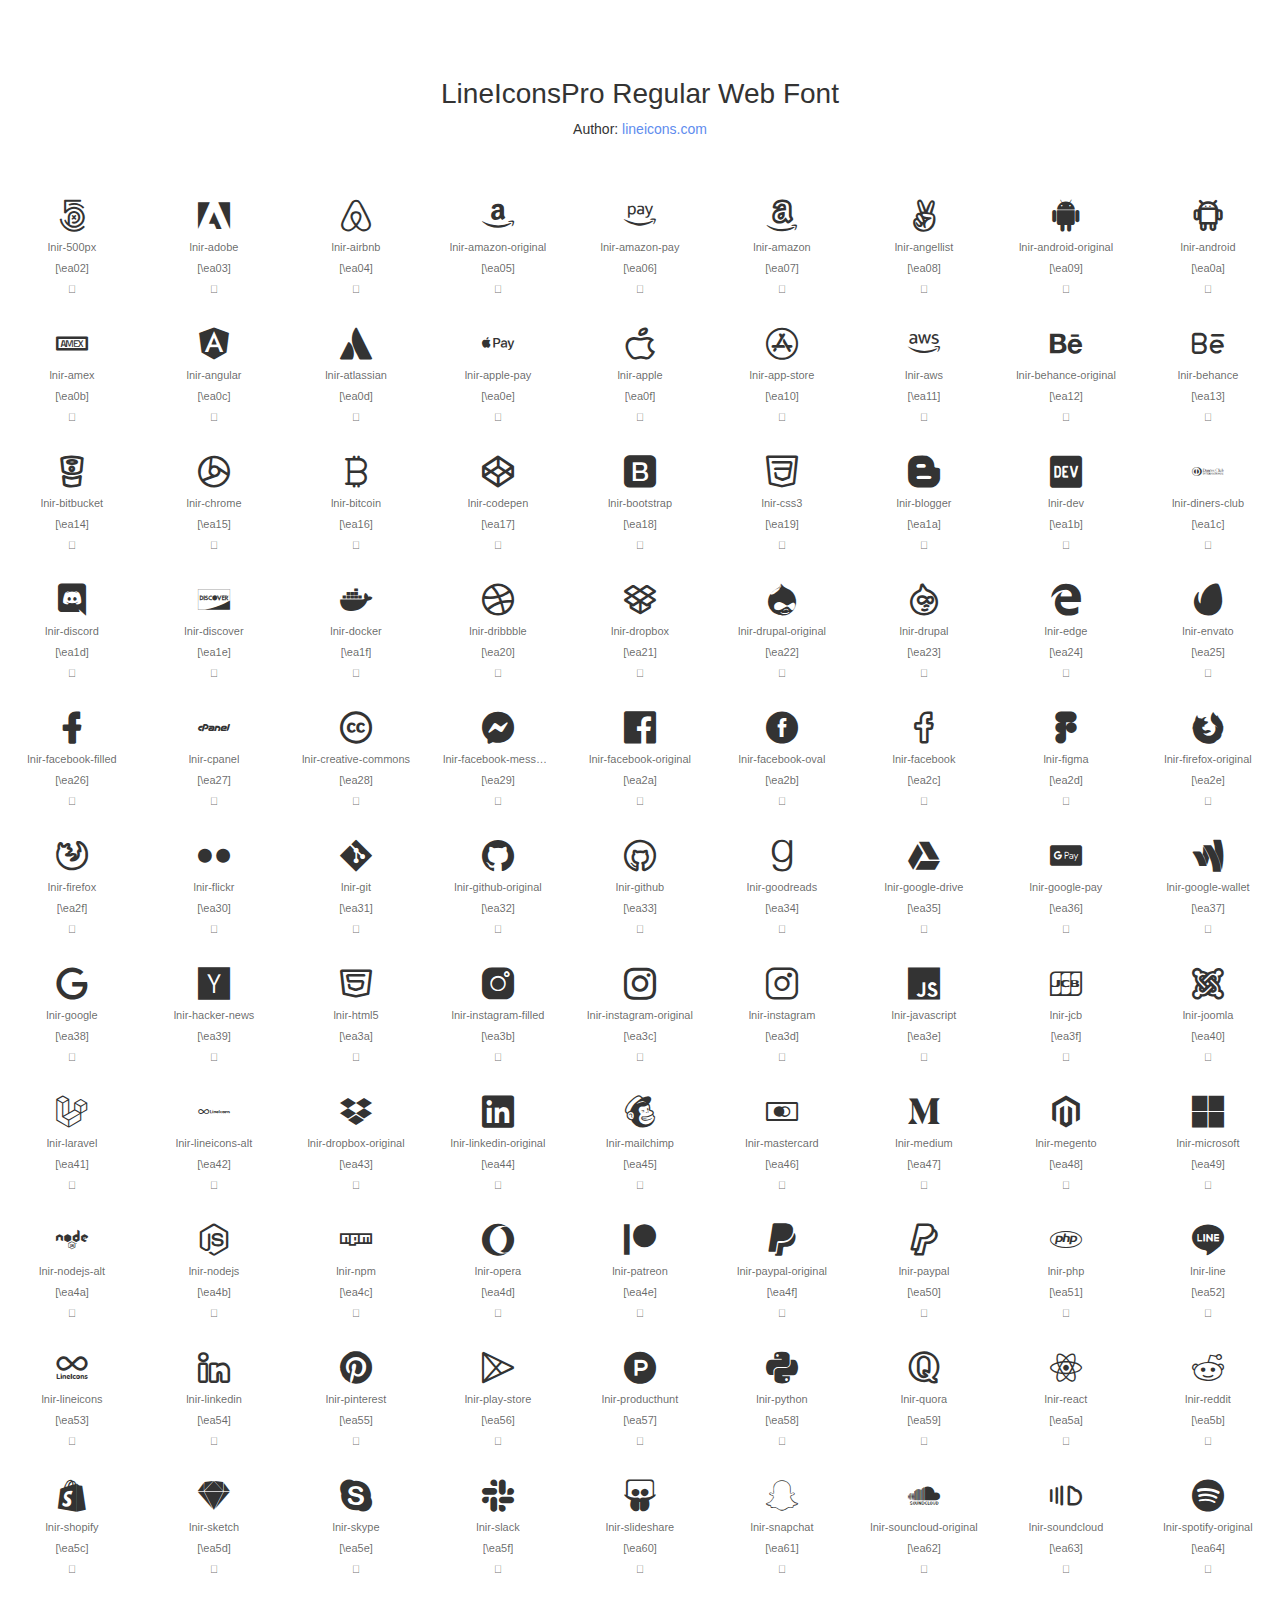
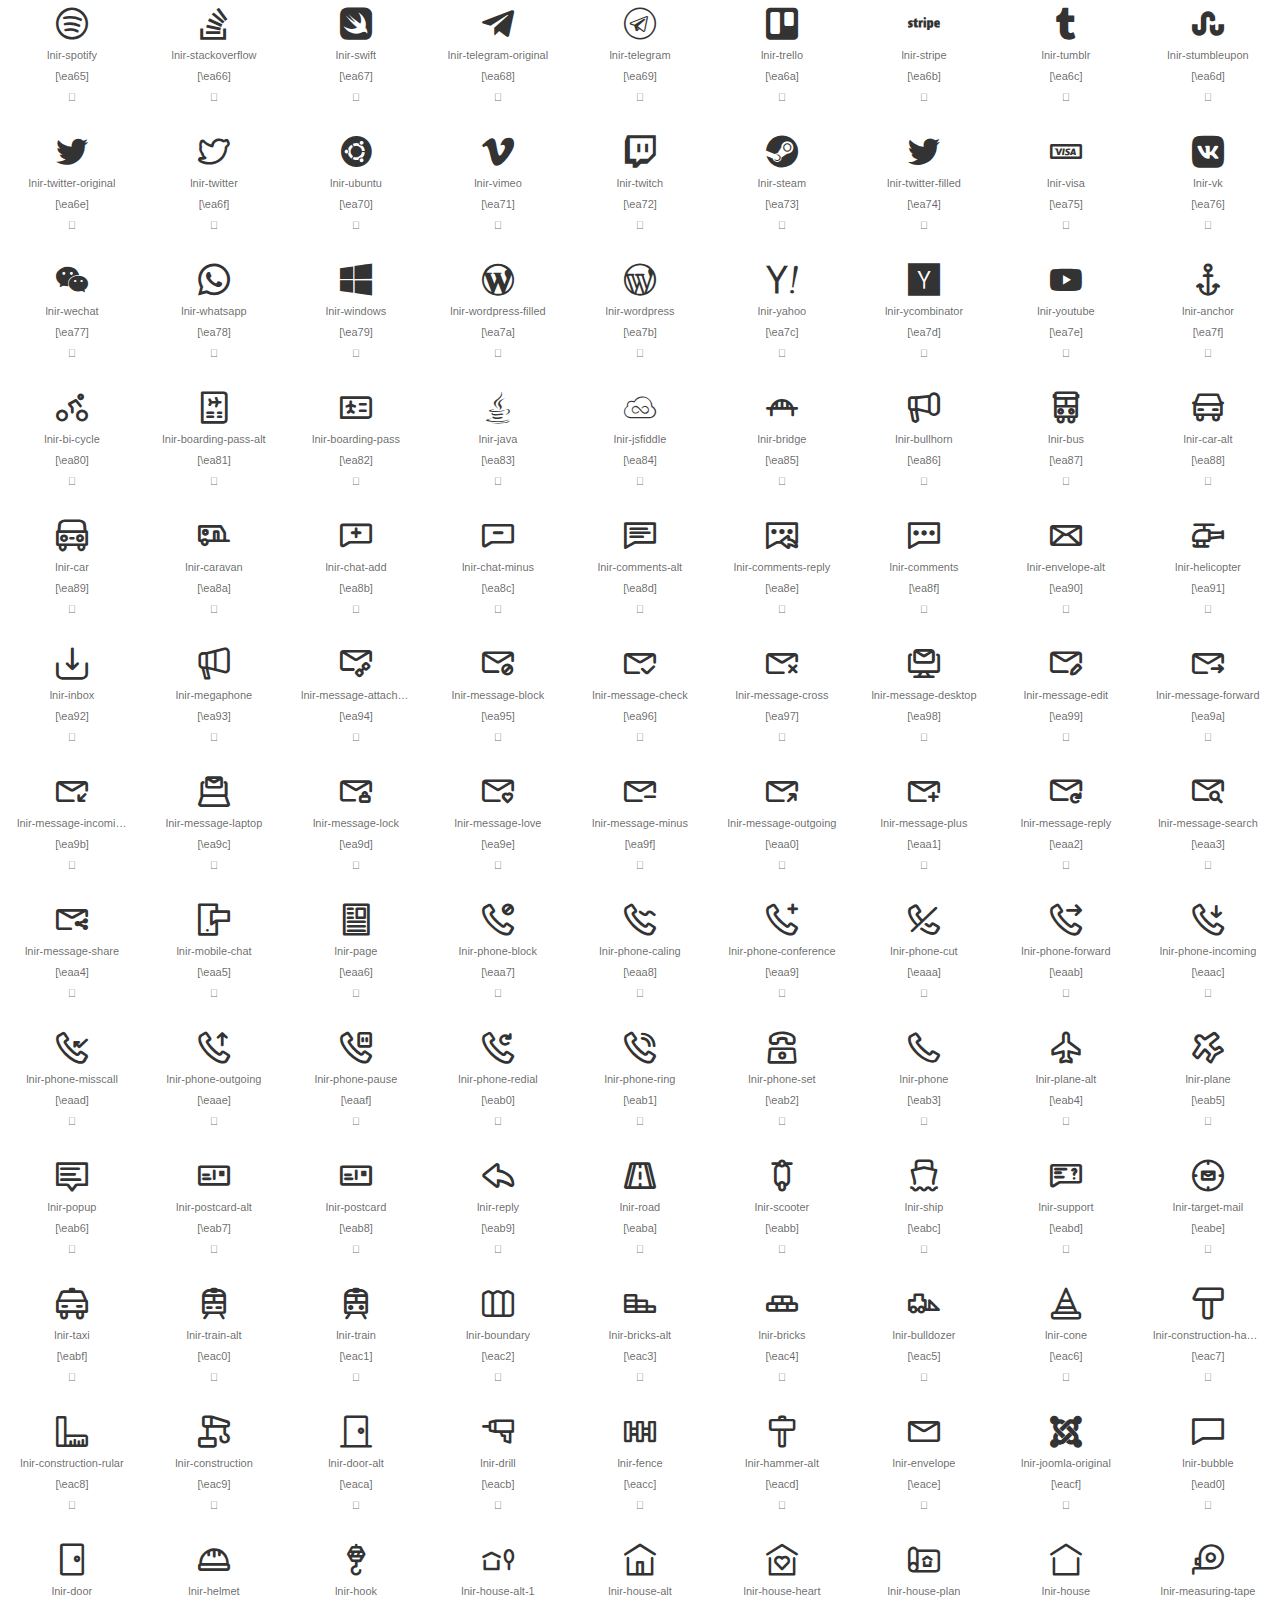
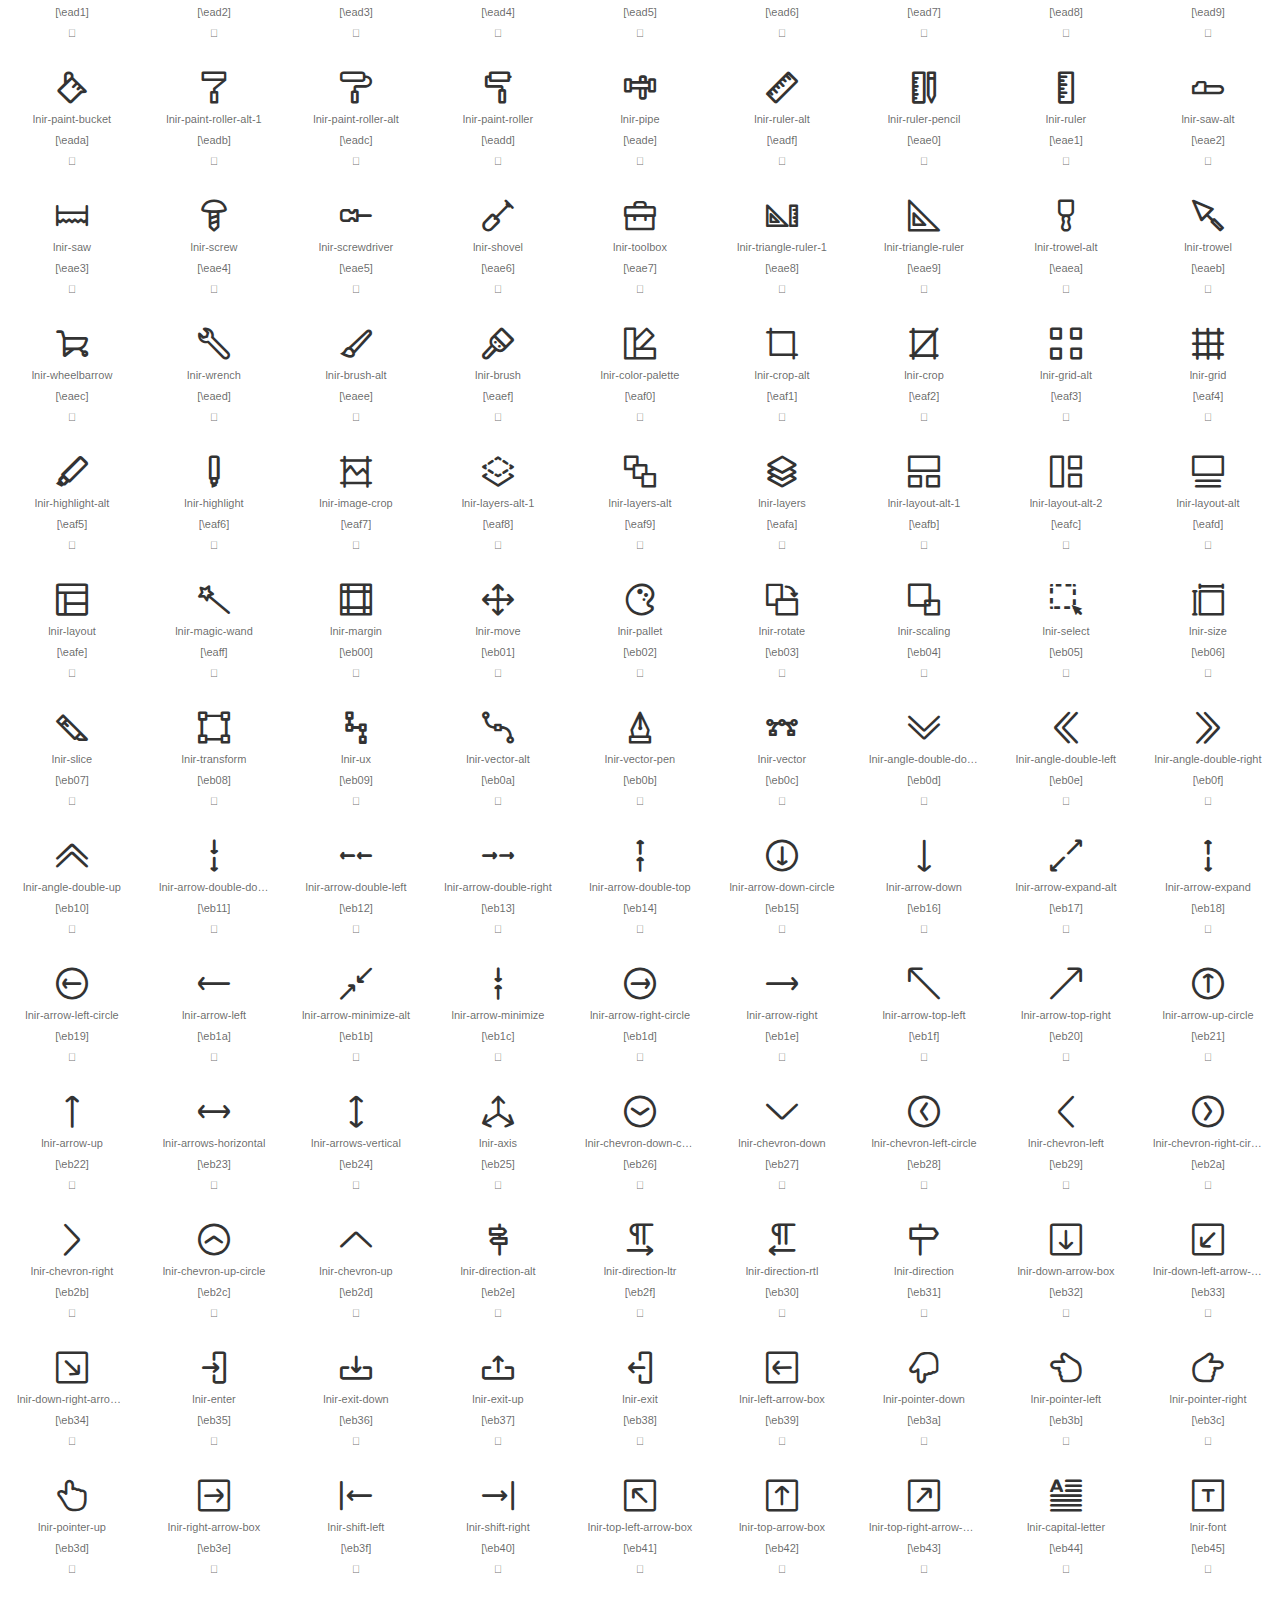
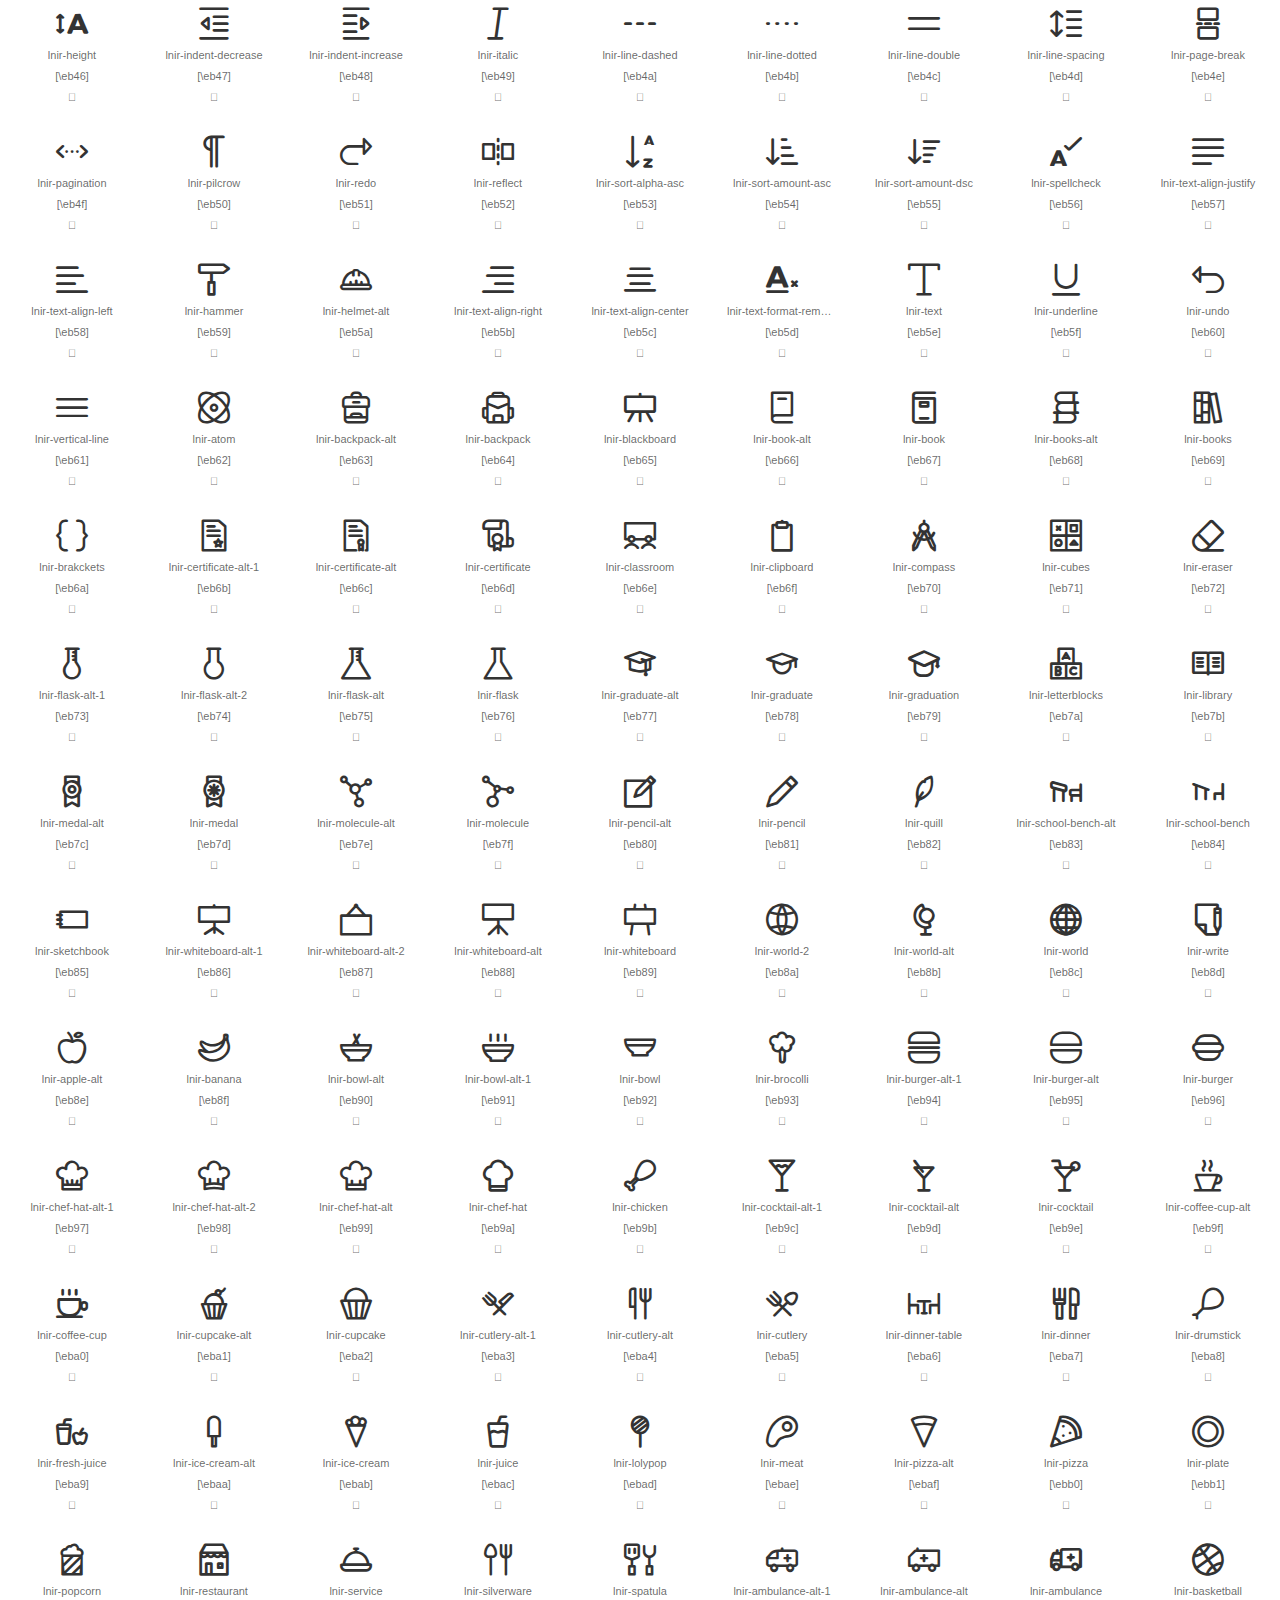
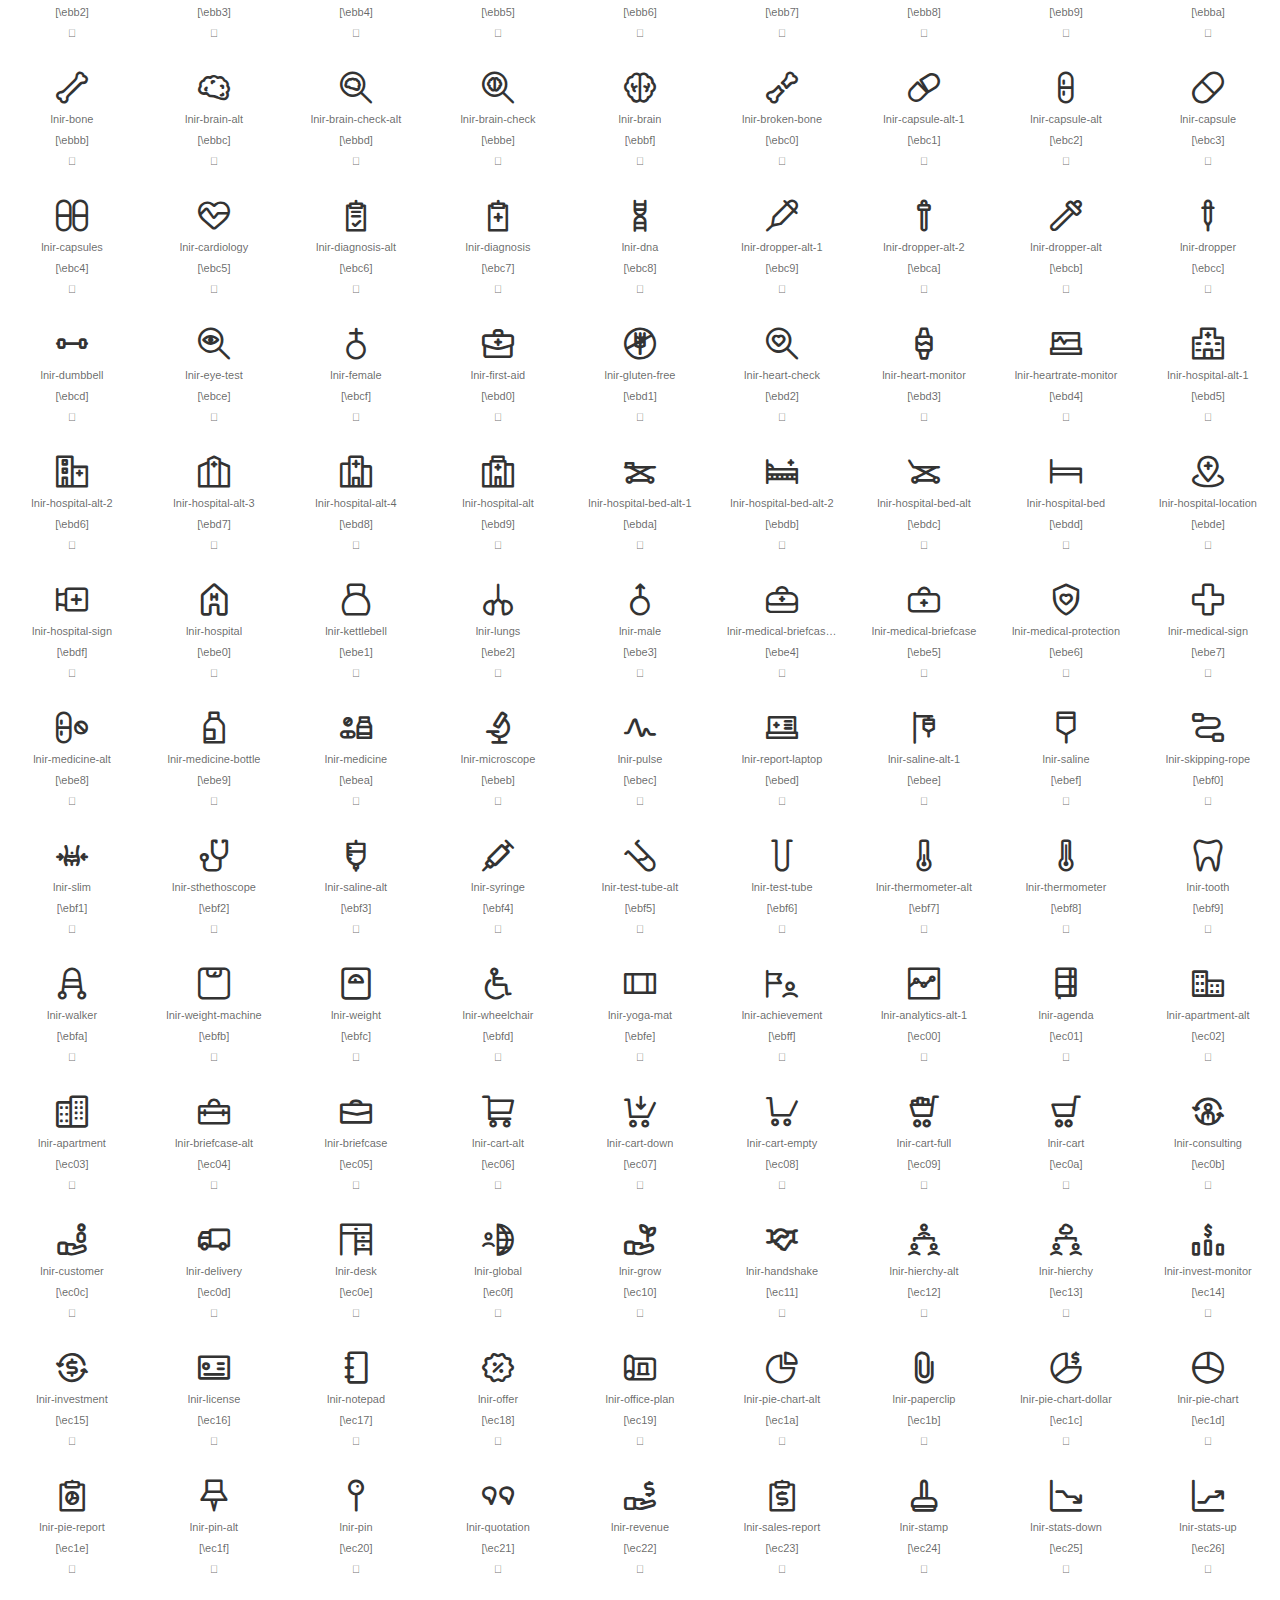
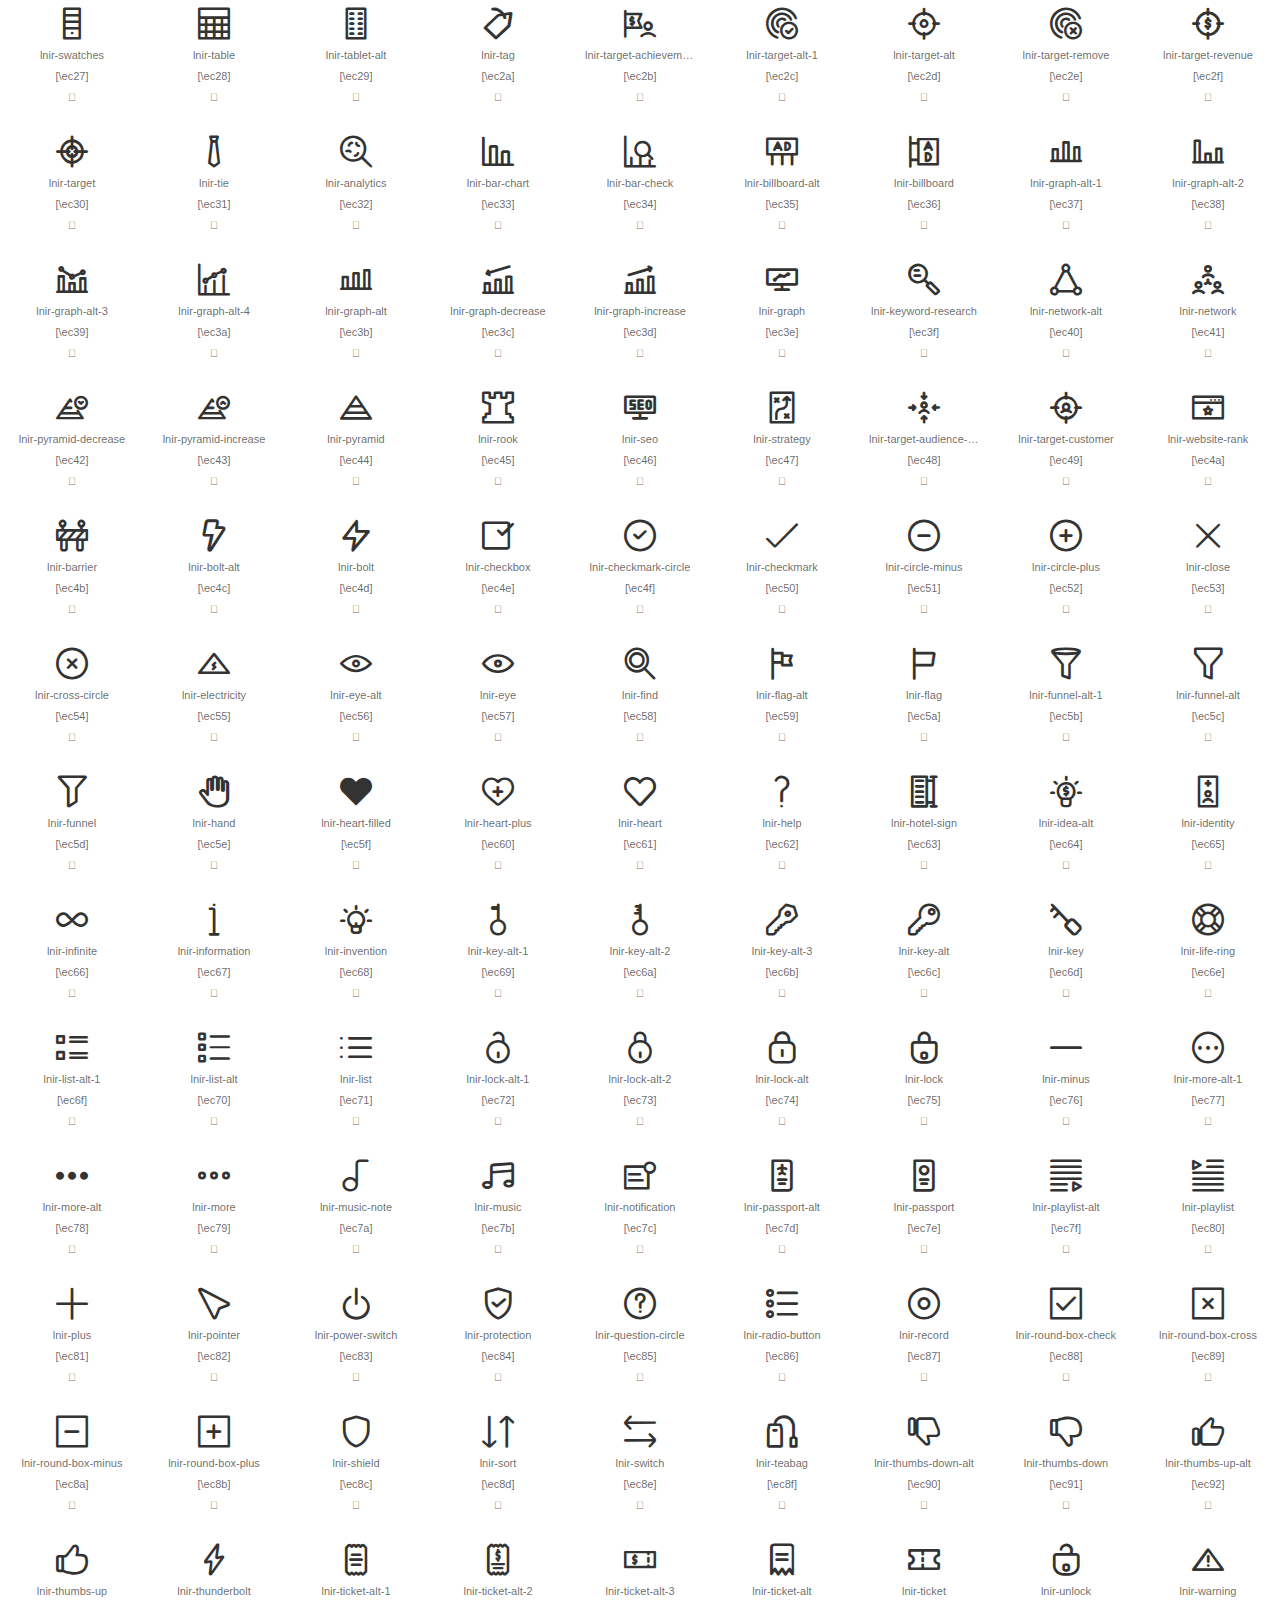
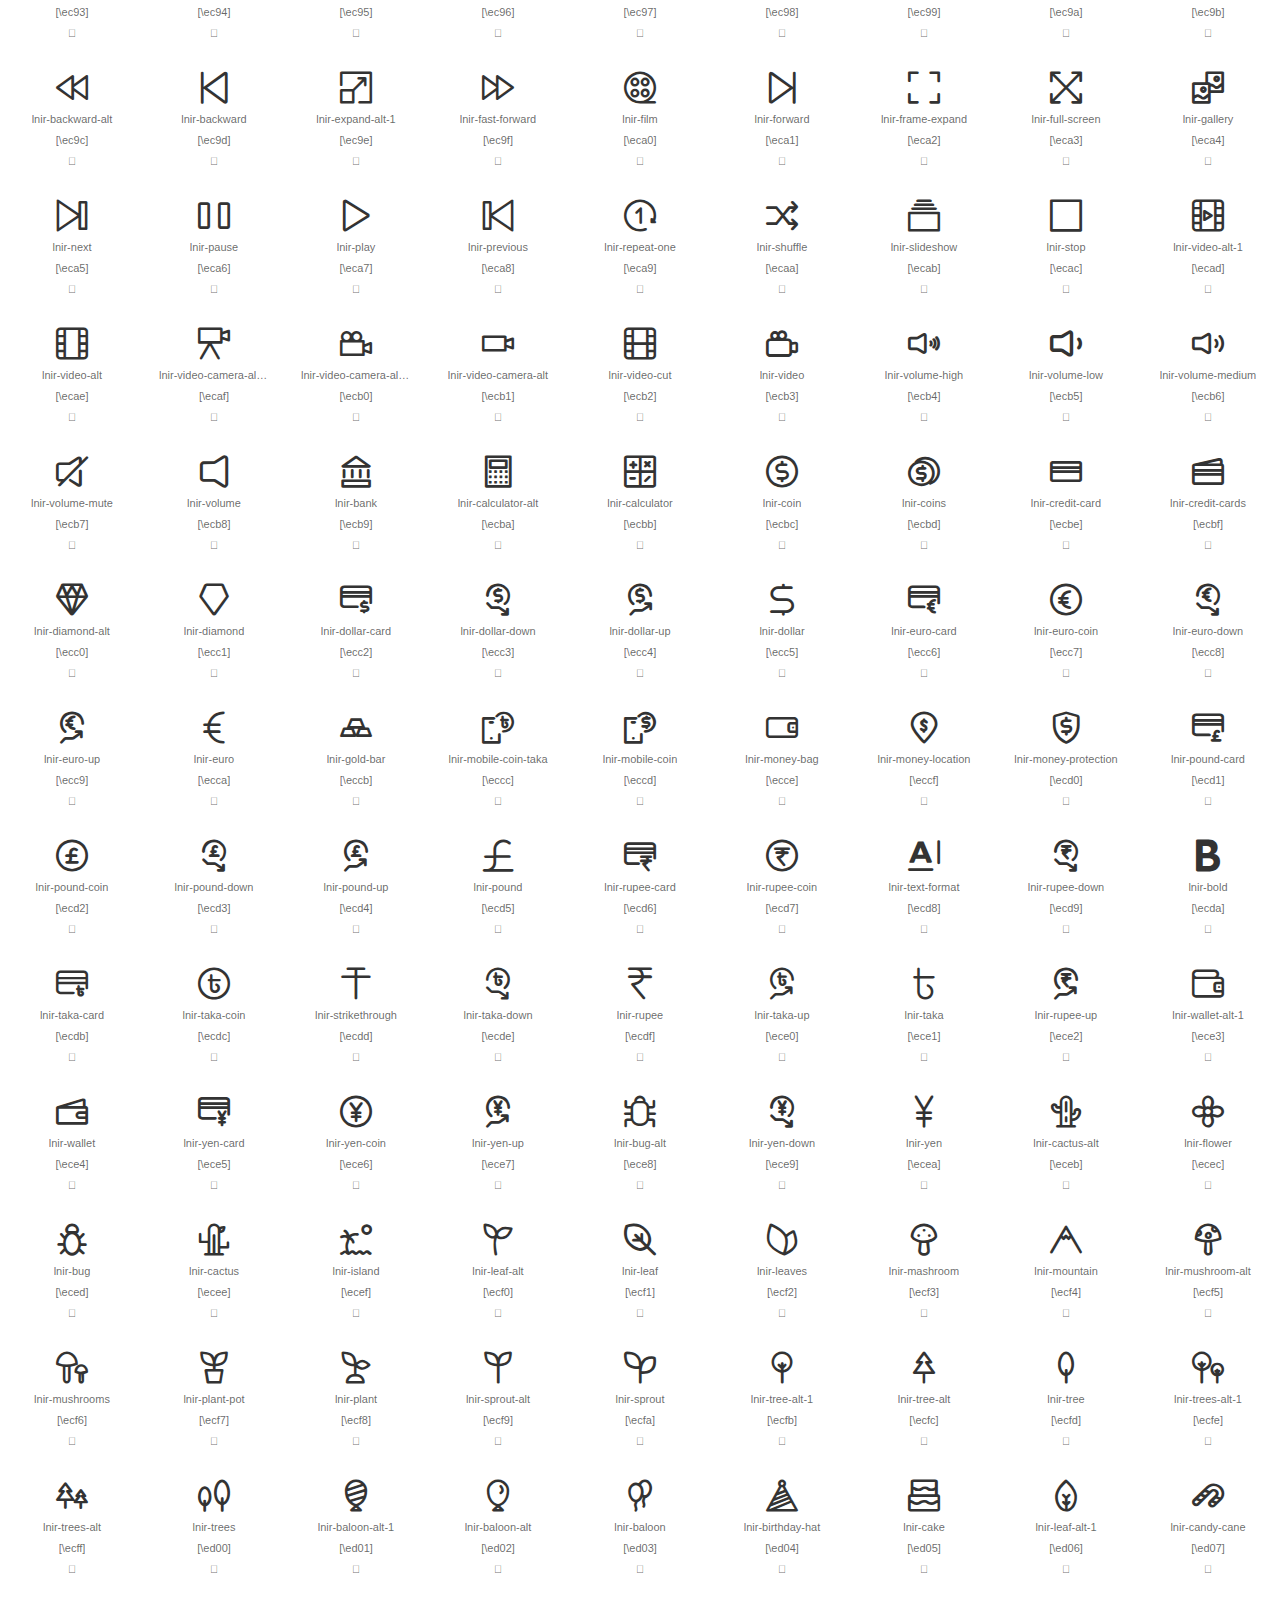
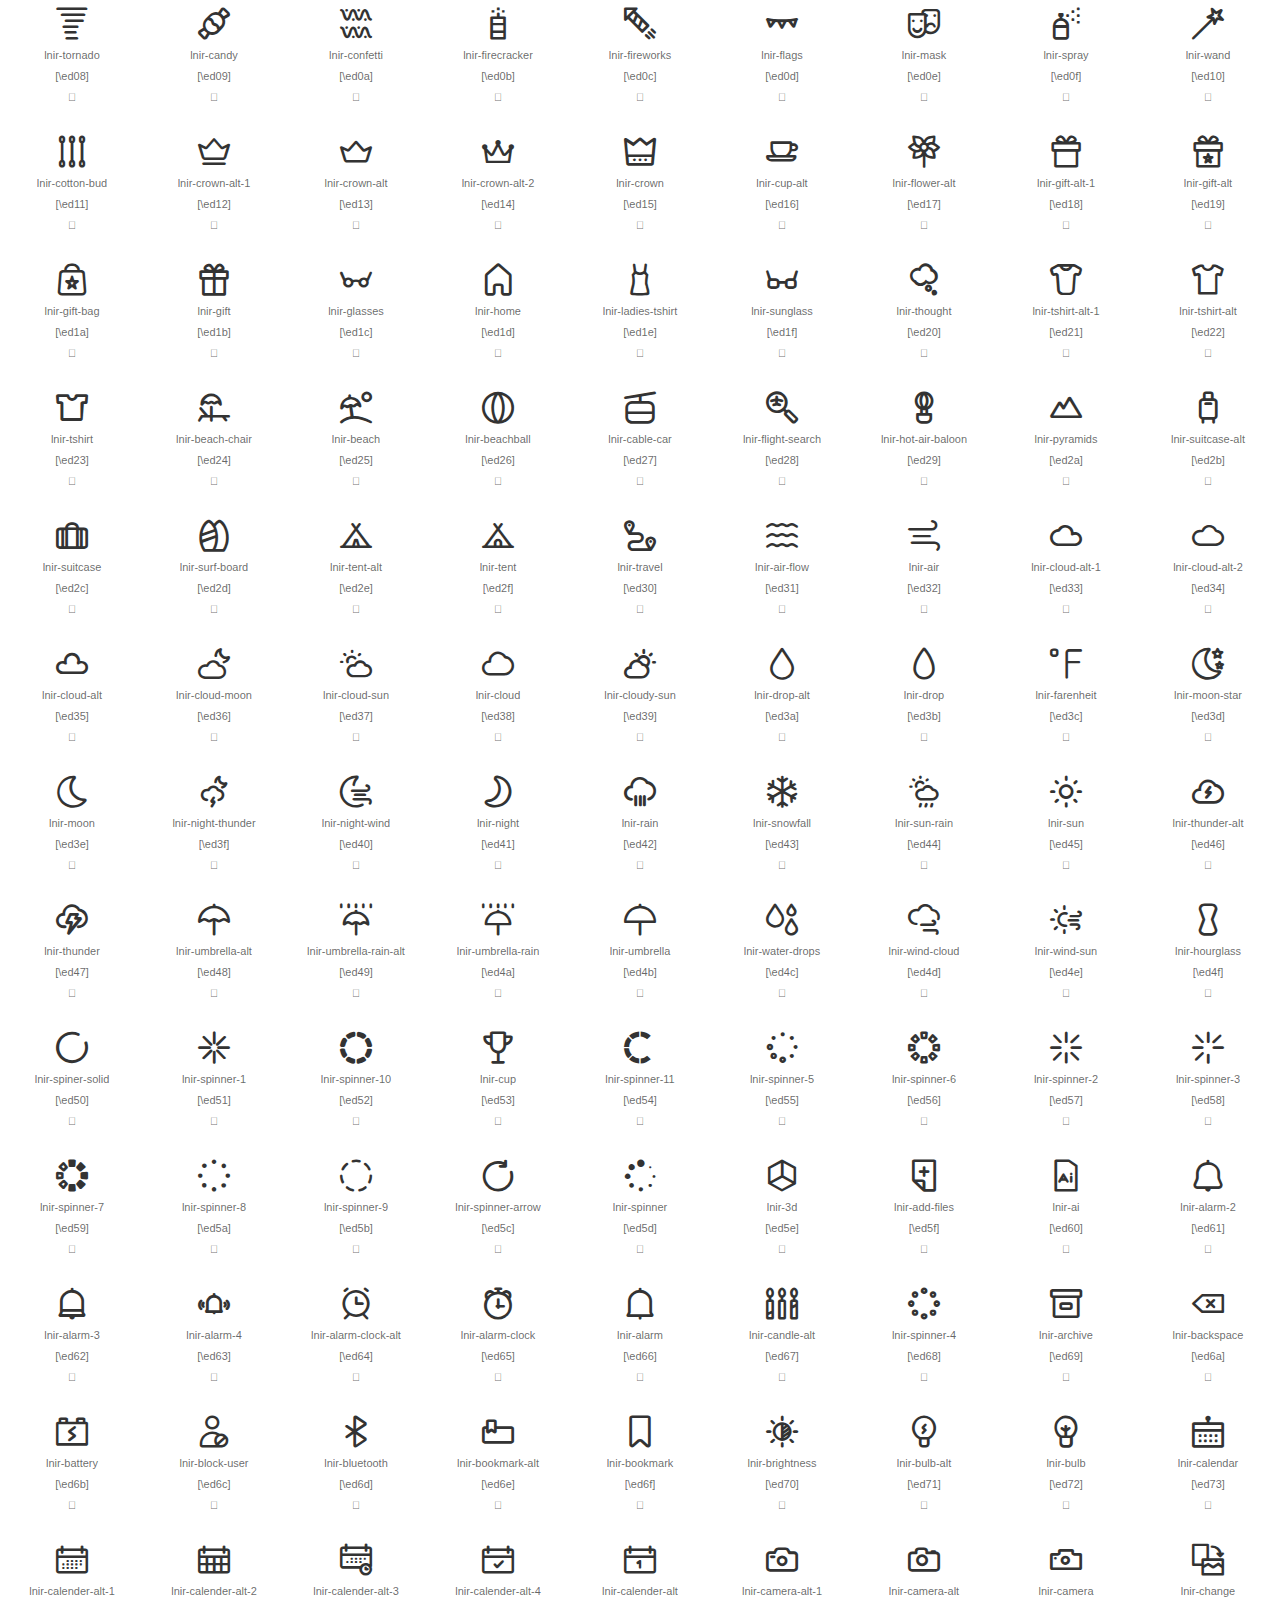
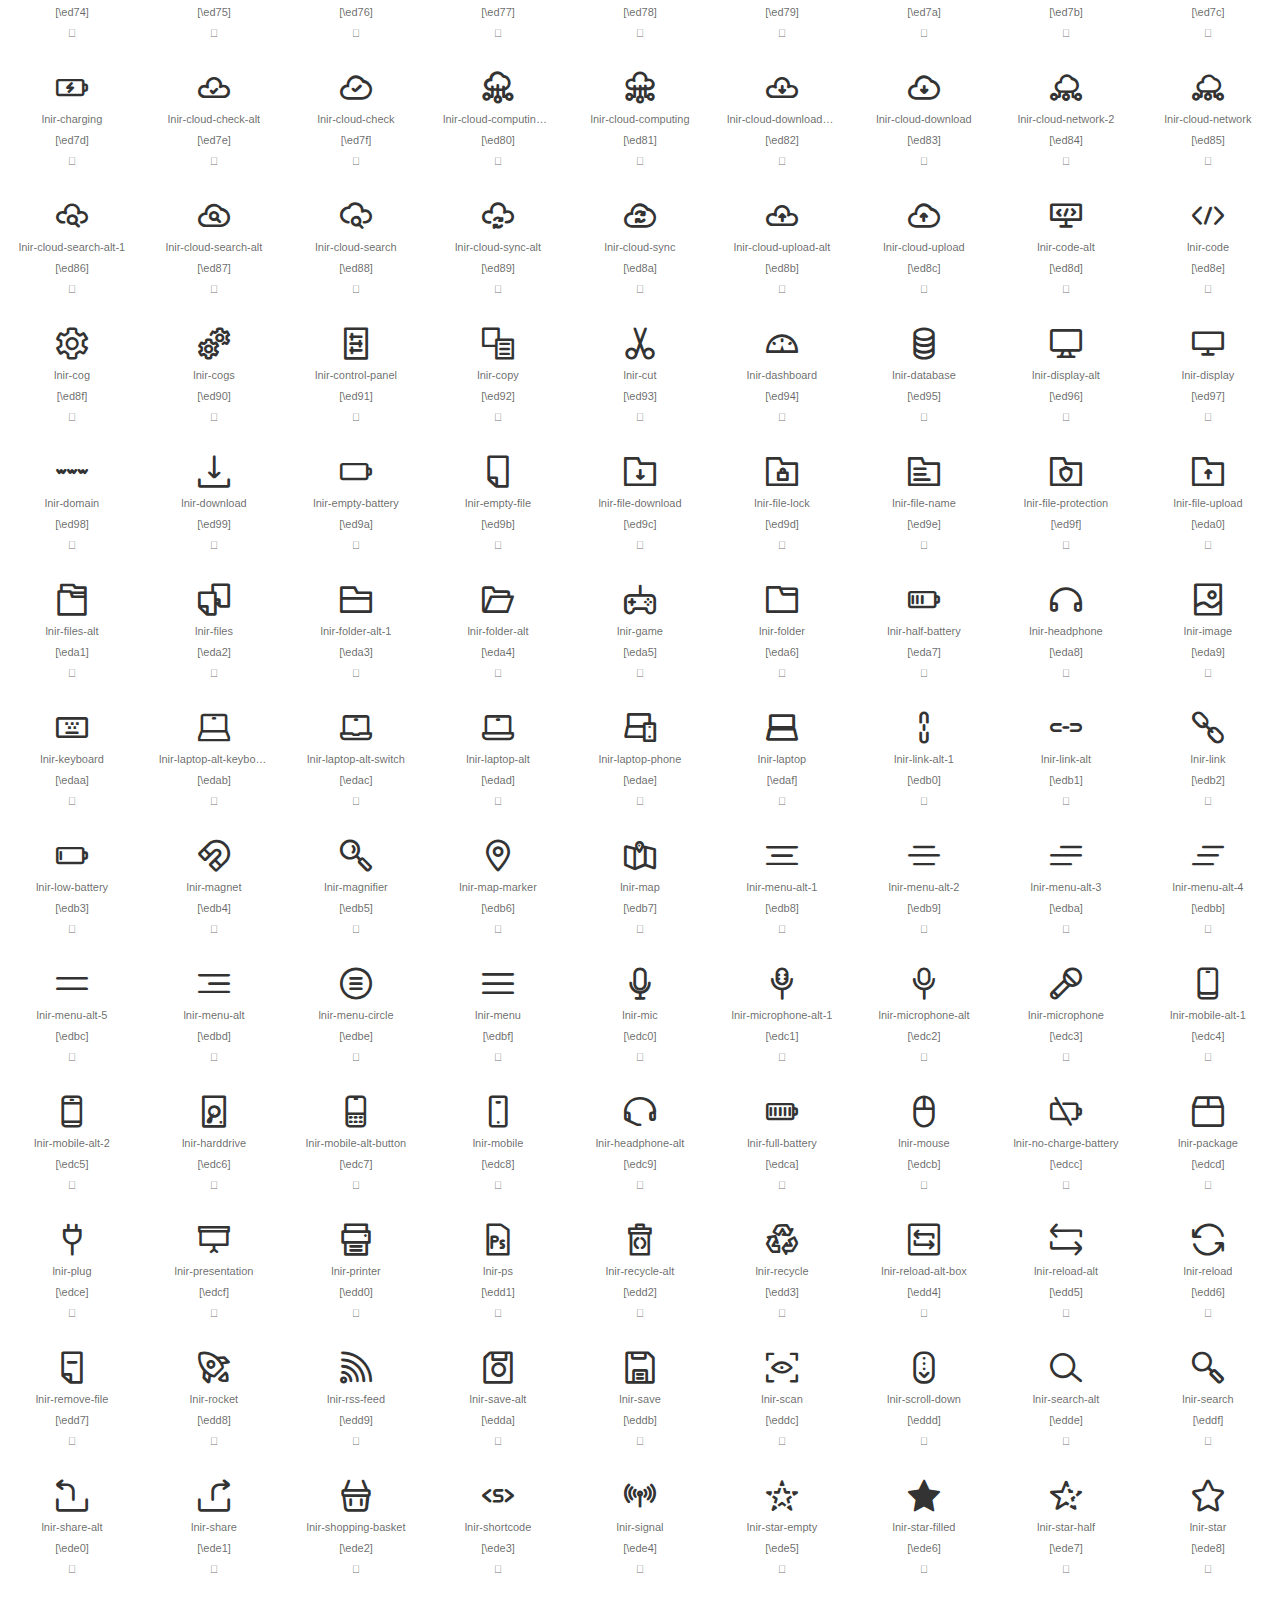
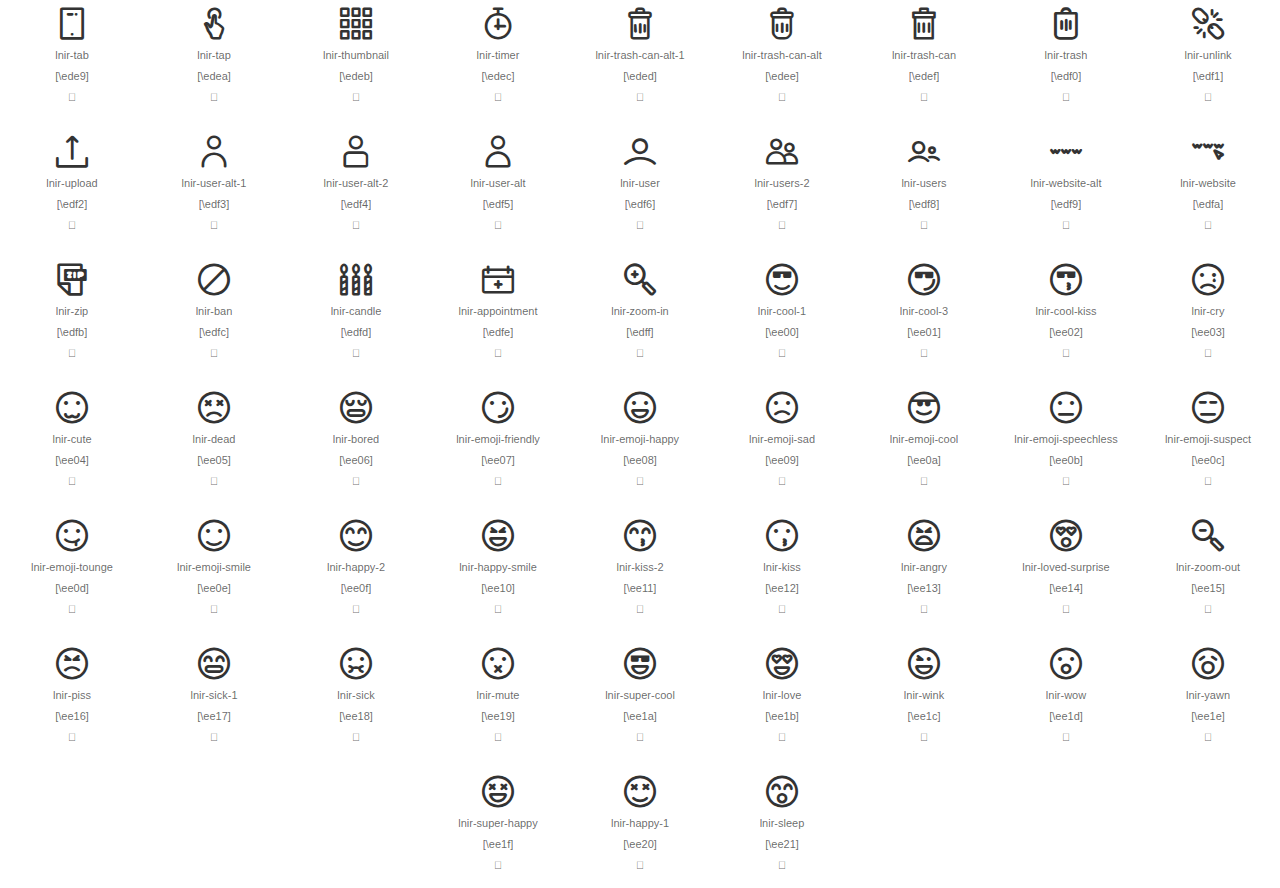
<file: assets/fonts/LineIcons-PRO/WebFonts/Pro-Regular/demo.html>
<!doctype html>
<html lang="en">

<head>
	<meta charset="UTF-8">
	<meta name="viewport" content="width=device-width, initial-scale=1">
	<link rel="stylesheet" href="demo/css/reset.css"> <!-- CSS reset -->
	<link rel="stylesheet" href="demo/css/style.css">
	<link rel="shortcut icon" href="demo/favicon.png">
	<title>LineIconsPro Regular Web Font</title>
</head>

<body>
	<header>
		<h1>LineIconsPro Regular Web Font</h1>
		<p>Author: <a href="https://lineicons.com">lineicons.com</a></p>
	</header>

	<div id="icons-wrapper">
		<section>
			<ul>

				<li>
					<i class="lnir lnir-500px"></i>
					<p>lnir-500px</p>
				</li>

				<li>
					<i class="lnir lnir-adobe"></i>
					<p>lnir-adobe</p>
				</li>

				<li>
					<i class="lnir lnir-airbnb"></i>
					<p>lnir-airbnb</p>
				</li>

				<li>
					<i class="lnir lnir-amazon-original"></i>
					<p>lnir-amazon-original</p>
				</li>

				<li>
					<i class="lnir lnir-amazon-pay"></i>
					<p>lnir-amazon-pay</p>
				</li>

				<li>
					<i class="lnir lnir-amazon"></i>
					<p>lnir-amazon</p>
				</li>

				<li>
					<i class="lnir lnir-angellist"></i>
					<p>lnir-angellist</p>
				</li>

				<li>
					<i class="lnir lnir-android-original"></i>
					<p>lnir-android-original</p>
				</li>

				<li>
					<i class="lnir lnir-android"></i>
					<p>lnir-android</p>
				</li>

				<li>
					<i class="lnir lnir-amex"></i>
					<p>lnir-amex</p>
				</li>

				<li>
					<i class="lnir lnir-angular"></i>
					<p>lnir-angular</p>
				</li>

				<li>
					<i class="lnir lnir-atlassian"></i>
					<p>lnir-atlassian</p>
				</li>

				<li>
					<i class="lnir lnir-apple-pay"></i>
					<p>lnir-apple-pay</p>
				</li>

				<li>
					<i class="lnir lnir-apple"></i>
					<p>lnir-apple</p>
				</li>

				<li>
					<i class="lnir lnir-app-store"></i>
					<p>lnir-app-store</p>
				</li>

				<li>
					<i class="lnir lnir-aws"></i>
					<p>lnir-aws</p>
				</li>

				<li>
					<i class="lnir lnir-behance-original"></i>
					<p>lnir-behance-original</p>
				</li>

				<li>
					<i class="lnir lnir-behance"></i>
					<p>lnir-behance</p>
				</li>

				<li>
					<i class="lnir lnir-bitbucket"></i>
					<p>lnir-bitbucket</p>
				</li>

				<li>
					<i class="lnir lnir-chrome"></i>
					<p>lnir-chrome</p>
				</li>

				<li>
					<i class="lnir lnir-bitcoin"></i>
					<p>lnir-bitcoin</p>
				</li>

				<li>
					<i class="lnir lnir-codepen"></i>
					<p>lnir-codepen</p>
				</li>

				<li>
					<i class="lnir lnir-bootstrap"></i>
					<p>lnir-bootstrap</p>
				</li>

				<li>
					<i class="lnir lnir-css3"></i>
					<p>lnir-css3</p>
				</li>

				<li>
					<i class="lnir lnir-blogger"></i>
					<p>lnir-blogger</p>
				</li>

				<li>
					<i class="lnir lnir-dev"></i>
					<p>lnir-dev</p>
				</li>

				<li>
					<i class="lnir lnir-diners-club"></i>
					<p>lnir-diners-club</p>
				</li>

				<li>
					<i class="lnir lnir-discord"></i>
					<p>lnir-discord</p>
				</li>

				<li>
					<i class="lnir lnir-discover"></i>
					<p>lnir-discover</p>
				</li>

				<li>
					<i class="lnir lnir-docker"></i>
					<p>lnir-docker</p>
				</li>

				<li>
					<i class="lnir lnir-dribbble"></i>
					<p>lnir-dribbble</p>
				</li>

				<li>
					<i class="lnir lnir-dropbox"></i>
					<p>lnir-dropbox</p>
				</li>

				<li>
					<i class="lnir lnir-drupal-original"></i>
					<p>lnir-drupal-original</p>
				</li>

				<li>
					<i class="lnir lnir-drupal"></i>
					<p>lnir-drupal</p>
				</li>

				<li>
					<i class="lnir lnir-edge"></i>
					<p>lnir-edge</p>
				</li>

				<li>
					<i class="lnir lnir-envato"></i>
					<p>lnir-envato</p>
				</li>

				<li>
					<i class="lnir lnir-facebook-filled"></i>
					<p>lnir-facebook-filled</p>
				</li>

				<li>
					<i class="lnir lnir-cpanel"></i>
					<p>lnir-cpanel</p>
				</li>

				<li>
					<i class="lnir lnir-creative-commons"></i>
					<p>lnir-creative-commons</p>
				</li>

				<li>
					<i class="lnir lnir-facebook-messenger"></i>
					<p>lnir-facebook-messenger</p>
				</li>

				<li>
					<i class="lnir lnir-facebook-original"></i>
					<p>lnir-facebook-original</p>
				</li>

				<li>
					<i class="lnir lnir-facebook-oval"></i>
					<p>lnir-facebook-oval</p>
				</li>

				<li>
					<i class="lnir lnir-facebook"></i>
					<p>lnir-facebook</p>
				</li>

				<li>
					<i class="lnir lnir-figma"></i>
					<p>lnir-figma</p>
				</li>

				<li>
					<i class="lnir lnir-firefox-original"></i>
					<p>lnir-firefox-original</p>
				</li>

				<li>
					<i class="lnir lnir-firefox"></i>
					<p>lnir-firefox</p>
				</li>

				<li>
					<i class="lnir lnir-flickr"></i>
					<p>lnir-flickr</p>
				</li>

				<li>
					<i class="lnir lnir-git"></i>
					<p>lnir-git</p>
				</li>

				<li>
					<i class="lnir lnir-github-original"></i>
					<p>lnir-github-original</p>
				</li>

				<li>
					<i class="lnir lnir-github"></i>
					<p>lnir-github</p>
				</li>

				<li>
					<i class="lnir lnir-goodreads"></i>
					<p>lnir-goodreads</p>
				</li>

				<li>
					<i class="lnir lnir-google-drive"></i>
					<p>lnir-google-drive</p>
				</li>

				<li>
					<i class="lnir lnir-google-pay"></i>
					<p>lnir-google-pay</p>
				</li>

				<li>
					<i class="lnir lnir-google-wallet"></i>
					<p>lnir-google-wallet</p>
				</li>

				<li>
					<i class="lnir lnir-google"></i>
					<p>lnir-google</p>
				</li>

				<li>
					<i class="lnir lnir-hacker-news"></i>
					<p>lnir-hacker-news</p>
				</li>

				<li>
					<i class="lnir lnir-html5"></i>
					<p>lnir-html5</p>
				</li>

				<li>
					<i class="lnir lnir-instagram-filled"></i>
					<p>lnir-instagram-filled</p>
				</li>

				<li>
					<i class="lnir lnir-instagram-original"></i>
					<p>lnir-instagram-original</p>
				</li>

				<li>
					<i class="lnir lnir-instagram"></i>
					<p>lnir-instagram</p>
				</li>

				<li>
					<i class="lnir lnir-javascript"></i>
					<p>lnir-javascript</p>
				</li>

				<li>
					<i class="lnir lnir-jcb"></i>
					<p>lnir-jcb</p>
				</li>

				<li>
					<i class="lnir lnir-joomla"></i>
					<p>lnir-joomla</p>
				</li>

				<li>
					<i class="lnir lnir-laravel"></i>
					<p>lnir-laravel</p>
				</li>

				<li>
					<i class="lnir lnir-lineicons-alt"></i>
					<p>lnir-lineicons-alt</p>
				</li>

				<li>
					<i class="lnir lnir-dropbox-original"></i>
					<p>lnir-dropbox-original</p>
				</li>

				<li>
					<i class="lnir lnir-linkedin-original"></i>
					<p>lnir-linkedin-original</p>
				</li>

				<li>
					<i class="lnir lnir-mailchimp"></i>
					<p>lnir-mailchimp</p>
				</li>

				<li>
					<i class="lnir lnir-mastercard"></i>
					<p>lnir-mastercard</p>
				</li>

				<li>
					<i class="lnir lnir-medium"></i>
					<p>lnir-medium</p>
				</li>

				<li>
					<i class="lnir lnir-megento"></i>
					<p>lnir-megento</p>
				</li>

				<li>
					<i class="lnir lnir-microsoft"></i>
					<p>lnir-microsoft</p>
				</li>

				<li>
					<i class="lnir lnir-nodejs-alt"></i>
					<p>lnir-nodejs-alt</p>
				</li>

				<li>
					<i class="lnir lnir-nodejs"></i>
					<p>lnir-nodejs</p>
				</li>

				<li>
					<i class="lnir lnir-npm"></i>
					<p>lnir-npm</p>
				</li>

				<li>
					<i class="lnir lnir-opera"></i>
					<p>lnir-opera</p>
				</li>

				<li>
					<i class="lnir lnir-patreon"></i>
					<p>lnir-patreon</p>
				</li>

				<li>
					<i class="lnir lnir-paypal-original"></i>
					<p>lnir-paypal-original</p>
				</li>

				<li>
					<i class="lnir lnir-paypal"></i>
					<p>lnir-paypal</p>
				</li>

				<li>
					<i class="lnir lnir-php"></i>
					<p>lnir-php</p>
				</li>

				<li>
					<i class="lnir lnir-line"></i>
					<p>lnir-line</p>
				</li>

				<li>
					<i class="lnir lnir-lineicons"></i>
					<p>lnir-lineicons</p>
				</li>

				<li>
					<i class="lnir lnir-linkedin"></i>
					<p>lnir-linkedin</p>
				</li>

				<li>
					<i class="lnir lnir-pinterest"></i>
					<p>lnir-pinterest</p>
				</li>

				<li>
					<i class="lnir lnir-play-store"></i>
					<p>lnir-play-store</p>
				</li>

				<li>
					<i class="lnir lnir-producthunt"></i>
					<p>lnir-producthunt</p>
				</li>

				<li>
					<i class="lnir lnir-python"></i>
					<p>lnir-python</p>
				</li>

				<li>
					<i class="lnir lnir-quora"></i>
					<p>lnir-quora</p>
				</li>

				<li>
					<i class="lnir lnir-react"></i>
					<p>lnir-react</p>
				</li>

				<li>
					<i class="lnir lnir-reddit"></i>
					<p>lnir-reddit</p>
				</li>

				<li>
					<i class="lnir lnir-shopify"></i>
					<p>lnir-shopify</p>
				</li>

				<li>
					<i class="lnir lnir-sketch"></i>
					<p>lnir-sketch</p>
				</li>

				<li>
					<i class="lnir lnir-skype"></i>
					<p>lnir-skype</p>
				</li>

				<li>
					<i class="lnir lnir-slack"></i>
					<p>lnir-slack</p>
				</li>

				<li>
					<i class="lnir lnir-slideshare"></i>
					<p>lnir-slideshare</p>
				</li>

				<li>
					<i class="lnir lnir-snapchat"></i>
					<p>lnir-snapchat</p>
				</li>

				<li>
					<i class="lnir lnir-souncloud-original"></i>
					<p>lnir-souncloud-original</p>
				</li>

				<li>
					<i class="lnir lnir-soundcloud"></i>
					<p>lnir-soundcloud</p>
				</li>

				<li>
					<i class="lnir lnir-spotify-original"></i>
					<p>lnir-spotify-original</p>
				</li>

				<li>
					<i class="lnir lnir-spotify"></i>
					<p>lnir-spotify</p>
				</li>

				<li>
					<i class="lnir lnir-stackoverflow"></i>
					<p>lnir-stackoverflow</p>
				</li>

				<li>
					<i class="lnir lnir-swift"></i>
					<p>lnir-swift</p>
				</li>

				<li>
					<i class="lnir lnir-telegram-original"></i>
					<p>lnir-telegram-original</p>
				</li>

				<li>
					<i class="lnir lnir-telegram"></i>
					<p>lnir-telegram</p>
				</li>

				<li>
					<i class="lnir lnir-trello"></i>
					<p>lnir-trello</p>
				</li>

				<li>
					<i class="lnir lnir-stripe"></i>
					<p>lnir-stripe</p>
				</li>

				<li>
					<i class="lnir lnir-tumblr"></i>
					<p>lnir-tumblr</p>
				</li>

				<li>
					<i class="lnir lnir-stumbleupon"></i>
					<p>lnir-stumbleupon</p>
				</li>

				<li>
					<i class="lnir lnir-twitter-original"></i>
					<p>lnir-twitter-original</p>
				</li>

				<li>
					<i class="lnir lnir-twitter"></i>
					<p>lnir-twitter</p>
				</li>

				<li>
					<i class="lnir lnir-ubuntu"></i>
					<p>lnir-ubuntu</p>
				</li>

				<li>
					<i class="lnir lnir-vimeo"></i>
					<p>lnir-vimeo</p>
				</li>

				<li>
					<i class="lnir lnir-twitch"></i>
					<p>lnir-twitch</p>
				</li>

				<li>
					<i class="lnir lnir-steam"></i>
					<p>lnir-steam</p>
				</li>

				<li>
					<i class="lnir lnir-twitter-filled"></i>
					<p>lnir-twitter-filled</p>
				</li>

				<li>
					<i class="lnir lnir-visa"></i>
					<p>lnir-visa</p>
				</li>

				<li>
					<i class="lnir lnir-vk"></i>
					<p>lnir-vk</p>
				</li>

				<li>
					<i class="lnir lnir-wechat"></i>
					<p>lnir-wechat</p>
				</li>

				<li>
					<i class="lnir lnir-whatsapp"></i>
					<p>lnir-whatsapp</p>
				</li>

				<li>
					<i class="lnir lnir-windows"></i>
					<p>lnir-windows</p>
				</li>

				<li>
					<i class="lnir lnir-wordpress-filled"></i>
					<p>lnir-wordpress-filled</p>
				</li>

				<li>
					<i class="lnir lnir-wordpress"></i>
					<p>lnir-wordpress</p>
				</li>

				<li>
					<i class="lnir lnir-yahoo"></i>
					<p>lnir-yahoo</p>
				</li>

				<li>
					<i class="lnir lnir-ycombinator"></i>
					<p>lnir-ycombinator</p>
				</li>

				<li>
					<i class="lnir lnir-youtube"></i>
					<p>lnir-youtube</p>
				</li>

				<li>
					<i class="lnir lnir-anchor"></i>
					<p>lnir-anchor</p>
				</li>

				<li>
					<i class="lnir lnir-bi-cycle"></i>
					<p>lnir-bi-cycle</p>
				</li>

				<li>
					<i class="lnir lnir-boarding-pass-alt"></i>
					<p>lnir-boarding-pass-alt</p>
				</li>

				<li>
					<i class="lnir lnir-boarding-pass"></i>
					<p>lnir-boarding-pass</p>
				</li>

				<li>
					<i class="lnir lnir-java"></i>
					<p>lnir-java</p>
				</li>

				<li>
					<i class="lnir lnir-jsfiddle"></i>
					<p>lnir-jsfiddle</p>
				</li>

				<li>
					<i class="lnir lnir-bridge"></i>
					<p>lnir-bridge</p>
				</li>

				<li>
					<i class="lnir lnir-bullhorn"></i>
					<p>lnir-bullhorn</p>
				</li>

				<li>
					<i class="lnir lnir-bus"></i>
					<p>lnir-bus</p>
				</li>

				<li>
					<i class="lnir lnir-car-alt"></i>
					<p>lnir-car-alt</p>
				</li>

				<li>
					<i class="lnir lnir-car"></i>
					<p>lnir-car</p>
				</li>

				<li>
					<i class="lnir lnir-caravan"></i>
					<p>lnir-caravan</p>
				</li>

				<li>
					<i class="lnir lnir-chat-add"></i>
					<p>lnir-chat-add</p>
				</li>

				<li>
					<i class="lnir lnir-chat-minus"></i>
					<p>lnir-chat-minus</p>
				</li>

				<li>
					<i class="lnir lnir-comments-alt"></i>
					<p>lnir-comments-alt</p>
				</li>

				<li>
					<i class="lnir lnir-comments-reply"></i>
					<p>lnir-comments-reply</p>
				</li>

				<li>
					<i class="lnir lnir-comments"></i>
					<p>lnir-comments</p>
				</li>

				<li>
					<i class="lnir lnir-envelope-alt"></i>
					<p>lnir-envelope-alt</p>
				</li>

				<li>
					<i class="lnir lnir-helicopter"></i>
					<p>lnir-helicopter</p>
				</li>

				<li>
					<i class="lnir lnir-inbox"></i>
					<p>lnir-inbox</p>
				</li>

				<li>
					<i class="lnir lnir-megaphone"></i>
					<p>lnir-megaphone</p>
				</li>

				<li>
					<i class="lnir lnir-message-attachement"></i>
					<p>lnir-message-attachement</p>
				</li>

				<li>
					<i class="lnir lnir-message-block"></i>
					<p>lnir-message-block</p>
				</li>

				<li>
					<i class="lnir lnir-message-check"></i>
					<p>lnir-message-check</p>
				</li>

				<li>
					<i class="lnir lnir-message-cross"></i>
					<p>lnir-message-cross</p>
				</li>

				<li>
					<i class="lnir lnir-message-desktop"></i>
					<p>lnir-message-desktop</p>
				</li>

				<li>
					<i class="lnir lnir-message-edit"></i>
					<p>lnir-message-edit</p>
				</li>

				<li>
					<i class="lnir lnir-message-forward"></i>
					<p>lnir-message-forward</p>
				</li>

				<li>
					<i class="lnir lnir-message-incoming"></i>
					<p>lnir-message-incoming</p>
				</li>

				<li>
					<i class="lnir lnir-message-laptop"></i>
					<p>lnir-message-laptop</p>
				</li>

				<li>
					<i class="lnir lnir-message-lock"></i>
					<p>lnir-message-lock</p>
				</li>

				<li>
					<i class="lnir lnir-message-love"></i>
					<p>lnir-message-love</p>
				</li>

				<li>
					<i class="lnir lnir-message-minus"></i>
					<p>lnir-message-minus</p>
				</li>

				<li>
					<i class="lnir lnir-message-outgoing"></i>
					<p>lnir-message-outgoing</p>
				</li>

				<li>
					<i class="lnir lnir-message-plus"></i>
					<p>lnir-message-plus</p>
				</li>

				<li>
					<i class="lnir lnir-message-reply"></i>
					<p>lnir-message-reply</p>
				</li>

				<li>
					<i class="lnir lnir-message-search"></i>
					<p>lnir-message-search</p>
				</li>

				<li>
					<i class="lnir lnir-message-share"></i>
					<p>lnir-message-share</p>
				</li>

				<li>
					<i class="lnir lnir-mobile-chat"></i>
					<p>lnir-mobile-chat</p>
				</li>

				<li>
					<i class="lnir lnir-page"></i>
					<p>lnir-page</p>
				</li>

				<li>
					<i class="lnir lnir-phone-block"></i>
					<p>lnir-phone-block</p>
				</li>

				<li>
					<i class="lnir lnir-phone-caling"></i>
					<p>lnir-phone-caling</p>
				</li>

				<li>
					<i class="lnir lnir-phone-conference"></i>
					<p>lnir-phone-conference</p>
				</li>

				<li>
					<i class="lnir lnir-phone-cut"></i>
					<p>lnir-phone-cut</p>
				</li>

				<li>
					<i class="lnir lnir-phone-forward"></i>
					<p>lnir-phone-forward</p>
				</li>

				<li>
					<i class="lnir lnir-phone-incoming"></i>
					<p>lnir-phone-incoming</p>
				</li>

				<li>
					<i class="lnir lnir-phone-misscall"></i>
					<p>lnir-phone-misscall</p>
				</li>

				<li>
					<i class="lnir lnir-phone-outgoing"></i>
					<p>lnir-phone-outgoing</p>
				</li>

				<li>
					<i class="lnir lnir-phone-pause"></i>
					<p>lnir-phone-pause</p>
				</li>

				<li>
					<i class="lnir lnir-phone-redial"></i>
					<p>lnir-phone-redial</p>
				</li>

				<li>
					<i class="lnir lnir-phone-ring"></i>
					<p>lnir-phone-ring</p>
				</li>

				<li>
					<i class="lnir lnir-phone-set"></i>
					<p>lnir-phone-set</p>
				</li>

				<li>
					<i class="lnir lnir-phone"></i>
					<p>lnir-phone</p>
				</li>

				<li>
					<i class="lnir lnir-plane-alt"></i>
					<p>lnir-plane-alt</p>
				</li>

				<li>
					<i class="lnir lnir-plane"></i>
					<p>lnir-plane</p>
				</li>

				<li>
					<i class="lnir lnir-popup"></i>
					<p>lnir-popup</p>
				</li>

				<li>
					<i class="lnir lnir-postcard-alt"></i>
					<p>lnir-postcard-alt</p>
				</li>

				<li>
					<i class="lnir lnir-postcard"></i>
					<p>lnir-postcard</p>
				</li>

				<li>
					<i class="lnir lnir-reply"></i>
					<p>lnir-reply</p>
				</li>

				<li>
					<i class="lnir lnir-road"></i>
					<p>lnir-road</p>
				</li>

				<li>
					<i class="lnir lnir-scooter"></i>
					<p>lnir-scooter</p>
				</li>

				<li>
					<i class="lnir lnir-ship"></i>
					<p>lnir-ship</p>
				</li>

				<li>
					<i class="lnir lnir-support"></i>
					<p>lnir-support</p>
				</li>

				<li>
					<i class="lnir lnir-target-mail"></i>
					<p>lnir-target-mail</p>
				</li>

				<li>
					<i class="lnir lnir-taxi"></i>
					<p>lnir-taxi</p>
				</li>

				<li>
					<i class="lnir lnir-train-alt"></i>
					<p>lnir-train-alt</p>
				</li>

				<li>
					<i class="lnir lnir-train"></i>
					<p>lnir-train</p>
				</li>

				<li>
					<i class="lnir lnir-boundary"></i>
					<p>lnir-boundary</p>
				</li>

				<li>
					<i class="lnir lnir-bricks-alt"></i>
					<p>lnir-bricks-alt</p>
				</li>

				<li>
					<i class="lnir lnir-bricks"></i>
					<p>lnir-bricks</p>
				</li>

				<li>
					<i class="lnir lnir-bulldozer"></i>
					<p>lnir-bulldozer</p>
				</li>

				<li>
					<i class="lnir lnir-cone"></i>
					<p>lnir-cone</p>
				</li>

				<li>
					<i class="lnir lnir-construction-hammer"></i>
					<p>lnir-construction-hammer</p>
				</li>

				<li>
					<i class="lnir lnir-construction-rular"></i>
					<p>lnir-construction-rular</p>
				</li>

				<li>
					<i class="lnir lnir-construction"></i>
					<p>lnir-construction</p>
				</li>

				<li>
					<i class="lnir lnir-door-alt"></i>
					<p>lnir-door-alt</p>
				</li>

				<li>
					<i class="lnir lnir-drill"></i>
					<p>lnir-drill</p>
				</li>

				<li>
					<i class="lnir lnir-fence"></i>
					<p>lnir-fence</p>
				</li>

				<li>
					<i class="lnir lnir-hammer-alt"></i>
					<p>lnir-hammer-alt</p>
				</li>

				<li>
					<i class="lnir lnir-envelope"></i>
					<p>lnir-envelope</p>
				</li>

				<li>
					<i class="lnir lnir-joomla-original"></i>
					<p>lnir-joomla-original</p>
				</li>

				<li>
					<i class="lnir lnir-bubble"></i>
					<p>lnir-bubble</p>
				</li>

				<li>
					<i class="lnir lnir-door"></i>
					<p>lnir-door</p>
				</li>

				<li>
					<i class="lnir lnir-helmet"></i>
					<p>lnir-helmet</p>
				</li>

				<li>
					<i class="lnir lnir-hook"></i>
					<p>lnir-hook</p>
				</li>

				<li>
					<i class="lnir lnir-house-alt-1"></i>
					<p>lnir-house-alt-1</p>
				</li>

				<li>
					<i class="lnir lnir-house-alt"></i>
					<p>lnir-house-alt</p>
				</li>

				<li>
					<i class="lnir lnir-house-heart"></i>
					<p>lnir-house-heart</p>
				</li>

				<li>
					<i class="lnir lnir-house-plan"></i>
					<p>lnir-house-plan</p>
				</li>

				<li>
					<i class="lnir lnir-house"></i>
					<p>lnir-house</p>
				</li>

				<li>
					<i class="lnir lnir-measuring-tape"></i>
					<p>lnir-measuring-tape</p>
				</li>

				<li>
					<i class="lnir lnir-paint-bucket"></i>
					<p>lnir-paint-bucket</p>
				</li>

				<li>
					<i class="lnir lnir-paint-roller-alt-1"></i>
					<p>lnir-paint-roller-alt-1</p>
				</li>

				<li>
					<i class="lnir lnir-paint-roller-alt"></i>
					<p>lnir-paint-roller-alt</p>
				</li>

				<li>
					<i class="lnir lnir-paint-roller"></i>
					<p>lnir-paint-roller</p>
				</li>

				<li>
					<i class="lnir lnir-pipe"></i>
					<p>lnir-pipe</p>
				</li>

				<li>
					<i class="lnir lnir-ruler-alt"></i>
					<p>lnir-ruler-alt</p>
				</li>

				<li>
					<i class="lnir lnir-ruler-pencil"></i>
					<p>lnir-ruler-pencil</p>
				</li>

				<li>
					<i class="lnir lnir-ruler"></i>
					<p>lnir-ruler</p>
				</li>

				<li>
					<i class="lnir lnir-saw-alt"></i>
					<p>lnir-saw-alt</p>
				</li>

				<li>
					<i class="lnir lnir-saw"></i>
					<p>lnir-saw</p>
				</li>

				<li>
					<i class="lnir lnir-screw"></i>
					<p>lnir-screw</p>
				</li>

				<li>
					<i class="lnir lnir-screwdriver"></i>
					<p>lnir-screwdriver</p>
				</li>

				<li>
					<i class="lnir lnir-shovel"></i>
					<p>lnir-shovel</p>
				</li>

				<li>
					<i class="lnir lnir-toolbox"></i>
					<p>lnir-toolbox</p>
				</li>

				<li>
					<i class="lnir lnir-triangle-ruler-1"></i>
					<p>lnir-triangle-ruler-1</p>
				</li>

				<li>
					<i class="lnir lnir-triangle-ruler"></i>
					<p>lnir-triangle-ruler</p>
				</li>

				<li>
					<i class="lnir lnir-trowel-alt"></i>
					<p>lnir-trowel-alt</p>
				</li>

				<li>
					<i class="lnir lnir-trowel"></i>
					<p>lnir-trowel</p>
				</li>

				<li>
					<i class="lnir lnir-wheelbarrow"></i>
					<p>lnir-wheelbarrow</p>
				</li>

				<li>
					<i class="lnir lnir-wrench"></i>
					<p>lnir-wrench</p>
				</li>

				<li>
					<i class="lnir lnir-brush-alt"></i>
					<p>lnir-brush-alt</p>
				</li>

				<li>
					<i class="lnir lnir-brush"></i>
					<p>lnir-brush</p>
				</li>

				<li>
					<i class="lnir lnir-color-palette"></i>
					<p>lnir-color-palette</p>
				</li>

				<li>
					<i class="lnir lnir-crop-alt"></i>
					<p>lnir-crop-alt</p>
				</li>

				<li>
					<i class="lnir lnir-crop"></i>
					<p>lnir-crop</p>
				</li>

				<li>
					<i class="lnir lnir-grid-alt"></i>
					<p>lnir-grid-alt</p>
				</li>

				<li>
					<i class="lnir lnir-grid"></i>
					<p>lnir-grid</p>
				</li>

				<li>
					<i class="lnir lnir-highlight-alt"></i>
					<p>lnir-highlight-alt</p>
				</li>

				<li>
					<i class="lnir lnir-highlight"></i>
					<p>lnir-highlight</p>
				</li>

				<li>
					<i class="lnir lnir-image-crop"></i>
					<p>lnir-image-crop</p>
				</li>

				<li>
					<i class="lnir lnir-layers-alt-1"></i>
					<p>lnir-layers-alt-1</p>
				</li>

				<li>
					<i class="lnir lnir-layers-alt"></i>
					<p>lnir-layers-alt</p>
				</li>

				<li>
					<i class="lnir lnir-layers"></i>
					<p>lnir-layers</p>
				</li>

				<li>
					<i class="lnir lnir-layout-alt-1"></i>
					<p>lnir-layout-alt-1</p>
				</li>

				<li>
					<i class="lnir lnir-layout-alt-2"></i>
					<p>lnir-layout-alt-2</p>
				</li>

				<li>
					<i class="lnir lnir-layout-alt"></i>
					<p>lnir-layout-alt</p>
				</li>

				<li>
					<i class="lnir lnir-layout"></i>
					<p>lnir-layout</p>
				</li>

				<li>
					<i class="lnir lnir-magic-wand"></i>
					<p>lnir-magic-wand</p>
				</li>

				<li>
					<i class="lnir lnir-margin"></i>
					<p>lnir-margin</p>
				</li>

				<li>
					<i class="lnir lnir-move"></i>
					<p>lnir-move</p>
				</li>

				<li>
					<i class="lnir lnir-pallet"></i>
					<p>lnir-pallet</p>
				</li>

				<li>
					<i class="lnir lnir-rotate"></i>
					<p>lnir-rotate</p>
				</li>

				<li>
					<i class="lnir lnir-scaling"></i>
					<p>lnir-scaling</p>
				</li>

				<li>
					<i class="lnir lnir-select"></i>
					<p>lnir-select</p>
				</li>

				<li>
					<i class="lnir lnir-size"></i>
					<p>lnir-size</p>
				</li>

				<li>
					<i class="lnir lnir-slice"></i>
					<p>lnir-slice</p>
				</li>

				<li>
					<i class="lnir lnir-transform"></i>
					<p>lnir-transform</p>
				</li>

				<li>
					<i class="lnir lnir-ux"></i>
					<p>lnir-ux</p>
				</li>

				<li>
					<i class="lnir lnir-vector-alt"></i>
					<p>lnir-vector-alt</p>
				</li>

				<li>
					<i class="lnir lnir-vector-pen"></i>
					<p>lnir-vector-pen</p>
				</li>

				<li>
					<i class="lnir lnir-vector"></i>
					<p>lnir-vector</p>
				</li>

				<li>
					<i class="lnir lnir-angle-double-down"></i>
					<p>lnir-angle-double-down</p>
				</li>

				<li>
					<i class="lnir lnir-angle-double-left"></i>
					<p>lnir-angle-double-left</p>
				</li>

				<li>
					<i class="lnir lnir-angle-double-right"></i>
					<p>lnir-angle-double-right</p>
				</li>

				<li>
					<i class="lnir lnir-angle-double-up"></i>
					<p>lnir-angle-double-up</p>
				</li>

				<li>
					<i class="lnir lnir-arrow-double-down"></i>
					<p>lnir-arrow-double-down</p>
				</li>

				<li>
					<i class="lnir lnir-arrow-double-left"></i>
					<p>lnir-arrow-double-left</p>
				</li>

				<li>
					<i class="lnir lnir-arrow-double-right"></i>
					<p>lnir-arrow-double-right</p>
				</li>

				<li>
					<i class="lnir lnir-arrow-double-top"></i>
					<p>lnir-arrow-double-top</p>
				</li>

				<li>
					<i class="lnir lnir-arrow-down-circle"></i>
					<p>lnir-arrow-down-circle</p>
				</li>

				<li>
					<i class="lnir lnir-arrow-down"></i>
					<p>lnir-arrow-down</p>
				</li>

				<li>
					<i class="lnir lnir-arrow-expand-alt"></i>
					<p>lnir-arrow-expand-alt</p>
				</li>

				<li>
					<i class="lnir lnir-arrow-expand"></i>
					<p>lnir-arrow-expand</p>
				</li>

				<li>
					<i class="lnir lnir-arrow-left-circle"></i>
					<p>lnir-arrow-left-circle</p>
				</li>

				<li>
					<i class="lnir lnir-arrow-left"></i>
					<p>lnir-arrow-left</p>
				</li>

				<li>
					<i class="lnir lnir-arrow-minimize-alt"></i>
					<p>lnir-arrow-minimize-alt</p>
				</li>

				<li>
					<i class="lnir lnir-arrow-minimize"></i>
					<p>lnir-arrow-minimize</p>
				</li>

				<li>
					<i class="lnir lnir-arrow-right-circle"></i>
					<p>lnir-arrow-right-circle</p>
				</li>

				<li>
					<i class="lnir lnir-arrow-right"></i>
					<p>lnir-arrow-right</p>
				</li>

				<li>
					<i class="lnir lnir-arrow-top-left"></i>
					<p>lnir-arrow-top-left</p>
				</li>

				<li>
					<i class="lnir lnir-arrow-top-right"></i>
					<p>lnir-arrow-top-right</p>
				</li>

				<li>
					<i class="lnir lnir-arrow-up-circle"></i>
					<p>lnir-arrow-up-circle</p>
				</li>

				<li>
					<i class="lnir lnir-arrow-up"></i>
					<p>lnir-arrow-up</p>
				</li>

				<li>
					<i class="lnir lnir-arrows-horizontal"></i>
					<p>lnir-arrows-horizontal</p>
				</li>

				<li>
					<i class="lnir lnir-arrows-vertical"></i>
					<p>lnir-arrows-vertical</p>
				</li>

				<li>
					<i class="lnir lnir-axis"></i>
					<p>lnir-axis</p>
				</li>

				<li>
					<i class="lnir lnir-chevron-down-circle"></i>
					<p>lnir-chevron-down-circle</p>
				</li>

				<li>
					<i class="lnir lnir-chevron-down"></i>
					<p>lnir-chevron-down</p>
				</li>

				<li>
					<i class="lnir lnir-chevron-left-circle"></i>
					<p>lnir-chevron-left-circle</p>
				</li>

				<li>
					<i class="lnir lnir-chevron-left"></i>
					<p>lnir-chevron-left</p>
				</li>

				<li>
					<i class="lnir lnir-chevron-right-circle"></i>
					<p>lnir-chevron-right-circle</p>
				</li>

				<li>
					<i class="lnir lnir-chevron-right"></i>
					<p>lnir-chevron-right</p>
				</li>

				<li>
					<i class="lnir lnir-chevron-up-circle"></i>
					<p>lnir-chevron-up-circle</p>
				</li>

				<li>
					<i class="lnir lnir-chevron-up"></i>
					<p>lnir-chevron-up</p>
				</li>

				<li>
					<i class="lnir lnir-direction-alt"></i>
					<p>lnir-direction-alt</p>
				</li>

				<li>
					<i class="lnir lnir-direction-ltr"></i>
					<p>lnir-direction-ltr</p>
				</li>

				<li>
					<i class="lnir lnir-direction-rtl"></i>
					<p>lnir-direction-rtl</p>
				</li>

				<li>
					<i class="lnir lnir-direction"></i>
					<p>lnir-direction</p>
				</li>

				<li>
					<i class="lnir lnir-down-arrow-box"></i>
					<p>lnir-down-arrow-box</p>
				</li>

				<li>
					<i class="lnir lnir-down-left-arrow-box"></i>
					<p>lnir-down-left-arrow-box</p>
				</li>

				<li>
					<i class="lnir lnir-down-right-arrow-box"></i>
					<p>lnir-down-right-arrow-box</p>
				</li>

				<li>
					<i class="lnir lnir-enter"></i>
					<p>lnir-enter</p>
				</li>

				<li>
					<i class="lnir lnir-exit-down"></i>
					<p>lnir-exit-down</p>
				</li>

				<li>
					<i class="lnir lnir-exit-up"></i>
					<p>lnir-exit-up</p>
				</li>

				<li>
					<i class="lnir lnir-exit"></i>
					<p>lnir-exit</p>
				</li>

				<li>
					<i class="lnir lnir-left-arrow-box"></i>
					<p>lnir-left-arrow-box</p>
				</li>

				<li>
					<i class="lnir lnir-pointer-down"></i>
					<p>lnir-pointer-down</p>
				</li>

				<li>
					<i class="lnir lnir-pointer-left"></i>
					<p>lnir-pointer-left</p>
				</li>

				<li>
					<i class="lnir lnir-pointer-right"></i>
					<p>lnir-pointer-right</p>
				</li>

				<li>
					<i class="lnir lnir-pointer-up"></i>
					<p>lnir-pointer-up</p>
				</li>

				<li>
					<i class="lnir lnir-right-arrow-box"></i>
					<p>lnir-right-arrow-box</p>
				</li>

				<li>
					<i class="lnir lnir-shift-left"></i>
					<p>lnir-shift-left</p>
				</li>

				<li>
					<i class="lnir lnir-shift-right"></i>
					<p>lnir-shift-right</p>
				</li>

				<li>
					<i class="lnir lnir-top-left-arrow-box"></i>
					<p>lnir-top-left-arrow-box</p>
				</li>

				<li>
					<i class="lnir lnir-top-arrow-box"></i>
					<p>lnir-top-arrow-box</p>
				</li>

				<li>
					<i class="lnir lnir-top-right-arrow-box"></i>
					<p>lnir-top-right-arrow-box</p>
				</li>

				<li>
					<i class="lnir lnir-capital-letter"></i>
					<p>lnir-capital-letter</p>
				</li>

				<li>
					<i class="lnir lnir-font"></i>
					<p>lnir-font</p>
				</li>

				<li>
					<i class="lnir lnir-height"></i>
					<p>lnir-height</p>
				</li>

				<li>
					<i class="lnir lnir-indent-decrease"></i>
					<p>lnir-indent-decrease</p>
				</li>

				<li>
					<i class="lnir lnir-indent-increase"></i>
					<p>lnir-indent-increase</p>
				</li>

				<li>
					<i class="lnir lnir-italic"></i>
					<p>lnir-italic</p>
				</li>

				<li>
					<i class="lnir lnir-line-dashed"></i>
					<p>lnir-line-dashed</p>
				</li>

				<li>
					<i class="lnir lnir-line-dotted"></i>
					<p>lnir-line-dotted</p>
				</li>

				<li>
					<i class="lnir lnir-line-double"></i>
					<p>lnir-line-double</p>
				</li>

				<li>
					<i class="lnir lnir-line-spacing"></i>
					<p>lnir-line-spacing</p>
				</li>

				<li>
					<i class="lnir lnir-page-break"></i>
					<p>lnir-page-break</p>
				</li>

				<li>
					<i class="lnir lnir-pagination"></i>
					<p>lnir-pagination</p>
				</li>

				<li>
					<i class="lnir lnir-pilcrow"></i>
					<p>lnir-pilcrow</p>
				</li>

				<li>
					<i class="lnir lnir-redo"></i>
					<p>lnir-redo</p>
				</li>

				<li>
					<i class="lnir lnir-reflect"></i>
					<p>lnir-reflect</p>
				</li>

				<li>
					<i class="lnir lnir-sort-alpha-asc"></i>
					<p>lnir-sort-alpha-asc</p>
				</li>

				<li>
					<i class="lnir lnir-sort-amount-asc"></i>
					<p>lnir-sort-amount-asc</p>
				</li>

				<li>
					<i class="lnir lnir-sort-amount-dsc"></i>
					<p>lnir-sort-amount-dsc</p>
				</li>

				<li>
					<i class="lnir lnir-spellcheck"></i>
					<p>lnir-spellcheck</p>
				</li>

				<li>
					<i class="lnir lnir-text-align-justify"></i>
					<p>lnir-text-align-justify</p>
				</li>

				<li>
					<i class="lnir lnir-text-align-left"></i>
					<p>lnir-text-align-left</p>
				</li>

				<li>
					<i class="lnir lnir-hammer"></i>
					<p>lnir-hammer</p>
				</li>

				<li>
					<i class="lnir lnir-helmet-alt"></i>
					<p>lnir-helmet-alt</p>
				</li>

				<li>
					<i class="lnir lnir-text-align-right"></i>
					<p>lnir-text-align-right</p>
				</li>

				<li>
					<i class="lnir lnir-text-align-center"></i>
					<p>lnir-text-align-center</p>
				</li>

				<li>
					<i class="lnir lnir-text-format-remove"></i>
					<p>lnir-text-format-remove</p>
				</li>

				<li>
					<i class="lnir lnir-text"></i>
					<p>lnir-text</p>
				</li>

				<li>
					<i class="lnir lnir-underline"></i>
					<p>lnir-underline</p>
				</li>

				<li>
					<i class="lnir lnir-undo"></i>
					<p>lnir-undo</p>
				</li>

				<li>
					<i class="lnir lnir-vertical-line"></i>
					<p>lnir-vertical-line</p>
				</li>

				<li>
					<i class="lnir lnir-atom"></i>
					<p>lnir-atom</p>
				</li>

				<li>
					<i class="lnir lnir-backpack-alt"></i>
					<p>lnir-backpack-alt</p>
				</li>

				<li>
					<i class="lnir lnir-backpack"></i>
					<p>lnir-backpack</p>
				</li>

				<li>
					<i class="lnir lnir-blackboard"></i>
					<p>lnir-blackboard</p>
				</li>

				<li>
					<i class="lnir lnir-book-alt"></i>
					<p>lnir-book-alt</p>
				</li>

				<li>
					<i class="lnir lnir-book"></i>
					<p>lnir-book</p>
				</li>

				<li>
					<i class="lnir lnir-books-alt"></i>
					<p>lnir-books-alt</p>
				</li>

				<li>
					<i class="lnir lnir-books"></i>
					<p>lnir-books</p>
				</li>

				<li>
					<i class="lnir lnir-brakckets"></i>
					<p>lnir-brakckets</p>
				</li>

				<li>
					<i class="lnir lnir-certificate-alt-1"></i>
					<p>lnir-certificate-alt-1</p>
				</li>

				<li>
					<i class="lnir lnir-certificate-alt"></i>
					<p>lnir-certificate-alt</p>
				</li>

				<li>
					<i class="lnir lnir-certificate"></i>
					<p>lnir-certificate</p>
				</li>

				<li>
					<i class="lnir lnir-classroom"></i>
					<p>lnir-classroom</p>
				</li>

				<li>
					<i class="lnir lnir-clipboard"></i>
					<p>lnir-clipboard</p>
				</li>

				<li>
					<i class="lnir lnir-compass"></i>
					<p>lnir-compass</p>
				</li>

				<li>
					<i class="lnir lnir-cubes"></i>
					<p>lnir-cubes</p>
				</li>

				<li>
					<i class="lnir lnir-eraser"></i>
					<p>lnir-eraser</p>
				</li>

				<li>
					<i class="lnir lnir-flask-alt-1"></i>
					<p>lnir-flask-alt-1</p>
				</li>

				<li>
					<i class="lnir lnir-flask-alt-2"></i>
					<p>lnir-flask-alt-2</p>
				</li>

				<li>
					<i class="lnir lnir-flask-alt"></i>
					<p>lnir-flask-alt</p>
				</li>

				<li>
					<i class="lnir lnir-flask"></i>
					<p>lnir-flask</p>
				</li>

				<li>
					<i class="lnir lnir-graduate-alt"></i>
					<p>lnir-graduate-alt</p>
				</li>

				<li>
					<i class="lnir lnir-graduate"></i>
					<p>lnir-graduate</p>
				</li>

				<li>
					<i class="lnir lnir-graduation"></i>
					<p>lnir-graduation</p>
				</li>

				<li>
					<i class="lnir lnir-letterblocks"></i>
					<p>lnir-letterblocks</p>
				</li>

				<li>
					<i class="lnir lnir-library"></i>
					<p>lnir-library</p>
				</li>

				<li>
					<i class="lnir lnir-medal-alt"></i>
					<p>lnir-medal-alt</p>
				</li>

				<li>
					<i class="lnir lnir-medal"></i>
					<p>lnir-medal</p>
				</li>

				<li>
					<i class="lnir lnir-molecule-alt"></i>
					<p>lnir-molecule-alt</p>
				</li>

				<li>
					<i class="lnir lnir-molecule"></i>
					<p>lnir-molecule</p>
				</li>

				<li>
					<i class="lnir lnir-pencil-alt"></i>
					<p>lnir-pencil-alt</p>
				</li>

				<li>
					<i class="lnir lnir-pencil"></i>
					<p>lnir-pencil</p>
				</li>

				<li>
					<i class="lnir lnir-quill"></i>
					<p>lnir-quill</p>
				</li>

				<li>
					<i class="lnir lnir-school-bench-alt"></i>
					<p>lnir-school-bench-alt</p>
				</li>

				<li>
					<i class="lnir lnir-school-bench"></i>
					<p>lnir-school-bench</p>
				</li>

				<li>
					<i class="lnir lnir-sketchbook"></i>
					<p>lnir-sketchbook</p>
				</li>

				<li>
					<i class="lnir lnir-whiteboard-alt-1"></i>
					<p>lnir-whiteboard-alt-1</p>
				</li>

				<li>
					<i class="lnir lnir-whiteboard-alt-2"></i>
					<p>lnir-whiteboard-alt-2</p>
				</li>

				<li>
					<i class="lnir lnir-whiteboard-alt"></i>
					<p>lnir-whiteboard-alt</p>
				</li>

				<li>
					<i class="lnir lnir-whiteboard"></i>
					<p>lnir-whiteboard</p>
				</li>

				<li>
					<i class="lnir lnir-world-2"></i>
					<p>lnir-world-2</p>
				</li>

				<li>
					<i class="lnir lnir-world-alt"></i>
					<p>lnir-world-alt</p>
				</li>

				<li>
					<i class="lnir lnir-world"></i>
					<p>lnir-world</p>
				</li>

				<li>
					<i class="lnir lnir-write"></i>
					<p>lnir-write</p>
				</li>

				<li>
					<i class="lnir lnir-apple-alt"></i>
					<p>lnir-apple-alt</p>
				</li>

				<li>
					<i class="lnir lnir-banana"></i>
					<p>lnir-banana</p>
				</li>

				<li>
					<i class="lnir lnir-bowl-alt"></i>
					<p>lnir-bowl-alt</p>
				</li>

				<li>
					<i class="lnir lnir-bowl-alt-1"></i>
					<p>lnir-bowl-alt-1</p>
				</li>

				<li>
					<i class="lnir lnir-bowl"></i>
					<p>lnir-bowl</p>
				</li>

				<li>
					<i class="lnir lnir-brocolli"></i>
					<p>lnir-brocolli</p>
				</li>

				<li>
					<i class="lnir lnir-burger-alt-1"></i>
					<p>lnir-burger-alt-1</p>
				</li>

				<li>
					<i class="lnir lnir-burger-alt"></i>
					<p>lnir-burger-alt</p>
				</li>

				<li>
					<i class="lnir lnir-burger"></i>
					<p>lnir-burger</p>
				</li>

				<li>
					<i class="lnir lnir-chef-hat-alt-1"></i>
					<p>lnir-chef-hat-alt-1</p>
				</li>

				<li>
					<i class="lnir lnir-chef-hat-alt-2"></i>
					<p>lnir-chef-hat-alt-2</p>
				</li>

				<li>
					<i class="lnir lnir-chef-hat-alt"></i>
					<p>lnir-chef-hat-alt</p>
				</li>

				<li>
					<i class="lnir lnir-chef-hat"></i>
					<p>lnir-chef-hat</p>
				</li>

				<li>
					<i class="lnir lnir-chicken"></i>
					<p>lnir-chicken</p>
				</li>

				<li>
					<i class="lnir lnir-cocktail-alt-1"></i>
					<p>lnir-cocktail-alt-1</p>
				</li>

				<li>
					<i class="lnir lnir-cocktail-alt"></i>
					<p>lnir-cocktail-alt</p>
				</li>

				<li>
					<i class="lnir lnir-cocktail"></i>
					<p>lnir-cocktail</p>
				</li>

				<li>
					<i class="lnir lnir-coffee-cup-alt"></i>
					<p>lnir-coffee-cup-alt</p>
				</li>

				<li>
					<i class="lnir lnir-coffee-cup"></i>
					<p>lnir-coffee-cup</p>
				</li>

				<li>
					<i class="lnir lnir-cupcake-alt"></i>
					<p>lnir-cupcake-alt</p>
				</li>

				<li>
					<i class="lnir lnir-cupcake"></i>
					<p>lnir-cupcake</p>
				</li>

				<li>
					<i class="lnir lnir-cutlery-alt-1"></i>
					<p>lnir-cutlery-alt-1</p>
				</li>

				<li>
					<i class="lnir lnir-cutlery-alt"></i>
					<p>lnir-cutlery-alt</p>
				</li>

				<li>
					<i class="lnir lnir-cutlery"></i>
					<p>lnir-cutlery</p>
				</li>

				<li>
					<i class="lnir lnir-dinner-table"></i>
					<p>lnir-dinner-table</p>
				</li>

				<li>
					<i class="lnir lnir-dinner"></i>
					<p>lnir-dinner</p>
				</li>

				<li>
					<i class="lnir lnir-drumstick"></i>
					<p>lnir-drumstick</p>
				</li>

				<li>
					<i class="lnir lnir-fresh-juice"></i>
					<p>lnir-fresh-juice</p>
				</li>

				<li>
					<i class="lnir lnir-ice-cream-alt"></i>
					<p>lnir-ice-cream-alt</p>
				</li>

				<li>
					<i class="lnir lnir-ice-cream"></i>
					<p>lnir-ice-cream</p>
				</li>

				<li>
					<i class="lnir lnir-juice"></i>
					<p>lnir-juice</p>
				</li>

				<li>
					<i class="lnir lnir-lolypop"></i>
					<p>lnir-lolypop</p>
				</li>

				<li>
					<i class="lnir lnir-meat"></i>
					<p>lnir-meat</p>
				</li>

				<li>
					<i class="lnir lnir-pizza-alt"></i>
					<p>lnir-pizza-alt</p>
				</li>

				<li>
					<i class="lnir lnir-pizza"></i>
					<p>lnir-pizza</p>
				</li>

				<li>
					<i class="lnir lnir-plate"></i>
					<p>lnir-plate</p>
				</li>

				<li>
					<i class="lnir lnir-popcorn"></i>
					<p>lnir-popcorn</p>
				</li>

				<li>
					<i class="lnir lnir-restaurant"></i>
					<p>lnir-restaurant</p>
				</li>

				<li>
					<i class="lnir lnir-service"></i>
					<p>lnir-service</p>
				</li>

				<li>
					<i class="lnir lnir-silverware"></i>
					<p>lnir-silverware</p>
				</li>

				<li>
					<i class="lnir lnir-spatula"></i>
					<p>lnir-spatula</p>
				</li>

				<li>
					<i class="lnir lnir-ambulance-alt-1"></i>
					<p>lnir-ambulance-alt-1</p>
				</li>

				<li>
					<i class="lnir lnir-ambulance-alt"></i>
					<p>lnir-ambulance-alt</p>
				</li>

				<li>
					<i class="lnir lnir-ambulance"></i>
					<p>lnir-ambulance</p>
				</li>

				<li>
					<i class="lnir lnir-basketball"></i>
					<p>lnir-basketball</p>
				</li>

				<li>
					<i class="lnir lnir-bone"></i>
					<p>lnir-bone</p>
				</li>

				<li>
					<i class="lnir lnir-brain-alt"></i>
					<p>lnir-brain-alt</p>
				</li>

				<li>
					<i class="lnir lnir-brain-check-alt"></i>
					<p>lnir-brain-check-alt</p>
				</li>

				<li>
					<i class="lnir lnir-brain-check"></i>
					<p>lnir-brain-check</p>
				</li>

				<li>
					<i class="lnir lnir-brain"></i>
					<p>lnir-brain</p>
				</li>

				<li>
					<i class="lnir lnir-broken-bone"></i>
					<p>lnir-broken-bone</p>
				</li>

				<li>
					<i class="lnir lnir-capsule-alt-1"></i>
					<p>lnir-capsule-alt-1</p>
				</li>

				<li>
					<i class="lnir lnir-capsule-alt"></i>
					<p>lnir-capsule-alt</p>
				</li>

				<li>
					<i class="lnir lnir-capsule"></i>
					<p>lnir-capsule</p>
				</li>

				<li>
					<i class="lnir lnir-capsules"></i>
					<p>lnir-capsules</p>
				</li>

				<li>
					<i class="lnir lnir-cardiology"></i>
					<p>lnir-cardiology</p>
				</li>

				<li>
					<i class="lnir lnir-diagnosis-alt"></i>
					<p>lnir-diagnosis-alt</p>
				</li>

				<li>
					<i class="lnir lnir-diagnosis"></i>
					<p>lnir-diagnosis</p>
				</li>

				<li>
					<i class="lnir lnir-dna"></i>
					<p>lnir-dna</p>
				</li>

				<li>
					<i class="lnir lnir-dropper-alt-1"></i>
					<p>lnir-dropper-alt-1</p>
				</li>

				<li>
					<i class="lnir lnir-dropper-alt-2"></i>
					<p>lnir-dropper-alt-2</p>
				</li>

				<li>
					<i class="lnir lnir-dropper-alt"></i>
					<p>lnir-dropper-alt</p>
				</li>

				<li>
					<i class="lnir lnir-dropper"></i>
					<p>lnir-dropper</p>
				</li>

				<li>
					<i class="lnir lnir-dumbbell"></i>
					<p>lnir-dumbbell</p>
				</li>

				<li>
					<i class="lnir lnir-eye-test"></i>
					<p>lnir-eye-test</p>
				</li>

				<li>
					<i class="lnir lnir-female"></i>
					<p>lnir-female</p>
				</li>

				<li>
					<i class="lnir lnir-first-aid"></i>
					<p>lnir-first-aid</p>
				</li>

				<li>
					<i class="lnir lnir-gluten-free"></i>
					<p>lnir-gluten-free</p>
				</li>

				<li>
					<i class="lnir lnir-heart-check"></i>
					<p>lnir-heart-check</p>
				</li>

				<li>
					<i class="lnir lnir-heart-monitor"></i>
					<p>lnir-heart-monitor</p>
				</li>

				<li>
					<i class="lnir lnir-heartrate-monitor"></i>
					<p>lnir-heartrate-monitor</p>
				</li>

				<li>
					<i class="lnir lnir-hospital-alt-1"></i>
					<p>lnir-hospital-alt-1</p>
				</li>

				<li>
					<i class="lnir lnir-hospital-alt-2"></i>
					<p>lnir-hospital-alt-2</p>
				</li>

				<li>
					<i class="lnir lnir-hospital-alt-3"></i>
					<p>lnir-hospital-alt-3</p>
				</li>

				<li>
					<i class="lnir lnir-hospital-alt-4"></i>
					<p>lnir-hospital-alt-4</p>
				</li>

				<li>
					<i class="lnir lnir-hospital-alt"></i>
					<p>lnir-hospital-alt</p>
				</li>

				<li>
					<i class="lnir lnir-hospital-bed-alt-1"></i>
					<p>lnir-hospital-bed-alt-1</p>
				</li>

				<li>
					<i class="lnir lnir-hospital-bed-alt-2"></i>
					<p>lnir-hospital-bed-alt-2</p>
				</li>

				<li>
					<i class="lnir lnir-hospital-bed-alt"></i>
					<p>lnir-hospital-bed-alt</p>
				</li>

				<li>
					<i class="lnir lnir-hospital-bed"></i>
					<p>lnir-hospital-bed</p>
				</li>

				<li>
					<i class="lnir lnir-hospital-location"></i>
					<p>lnir-hospital-location</p>
				</li>

				<li>
					<i class="lnir lnir-hospital-sign"></i>
					<p>lnir-hospital-sign</p>
				</li>

				<li>
					<i class="lnir lnir-hospital"></i>
					<p>lnir-hospital</p>
				</li>

				<li>
					<i class="lnir lnir-kettlebell"></i>
					<p>lnir-kettlebell</p>
				</li>

				<li>
					<i class="lnir lnir-lungs"></i>
					<p>lnir-lungs</p>
				</li>

				<li>
					<i class="lnir lnir-male"></i>
					<p>lnir-male</p>
				</li>

				<li>
					<i class="lnir lnir-medical-briefcase-alt"></i>
					<p>lnir-medical-briefcase-alt</p>
				</li>

				<li>
					<i class="lnir lnir-medical-briefcase"></i>
					<p>lnir-medical-briefcase</p>
				</li>

				<li>
					<i class="lnir lnir-medical-protection"></i>
					<p>lnir-medical-protection</p>
				</li>

				<li>
					<i class="lnir lnir-medical-sign"></i>
					<p>lnir-medical-sign</p>
				</li>

				<li>
					<i class="lnir lnir-medicine-alt"></i>
					<p>lnir-medicine-alt</p>
				</li>

				<li>
					<i class="lnir lnir-medicine-bottle"></i>
					<p>lnir-medicine-bottle</p>
				</li>

				<li>
					<i class="lnir lnir-medicine"></i>
					<p>lnir-medicine</p>
				</li>

				<li>
					<i class="lnir lnir-microscope"></i>
					<p>lnir-microscope</p>
				</li>

				<li>
					<i class="lnir lnir-pulse"></i>
					<p>lnir-pulse</p>
				</li>

				<li>
					<i class="lnir lnir-report-laptop"></i>
					<p>lnir-report-laptop</p>
				</li>

				<li>
					<i class="lnir lnir-saline-alt-1"></i>
					<p>lnir-saline-alt-1</p>
				</li>

				<li>
					<i class="lnir lnir-saline"></i>
					<p>lnir-saline</p>
				</li>

				<li>
					<i class="lnir lnir-skipping-rope"></i>
					<p>lnir-skipping-rope</p>
				</li>

				<li>
					<i class="lnir lnir-slim"></i>
					<p>lnir-slim</p>
				</li>

				<li>
					<i class="lnir lnir-sthethoscope"></i>
					<p>lnir-sthethoscope</p>
				</li>

				<li>
					<i class="lnir lnir-saline-alt"></i>
					<p>lnir-saline-alt</p>
				</li>

				<li>
					<i class="lnir lnir-syringe"></i>
					<p>lnir-syringe</p>
				</li>

				<li>
					<i class="lnir lnir-test-tube-alt"></i>
					<p>lnir-test-tube-alt</p>
				</li>

				<li>
					<i class="lnir lnir-test-tube"></i>
					<p>lnir-test-tube</p>
				</li>

				<li>
					<i class="lnir lnir-thermometer-alt"></i>
					<p>lnir-thermometer-alt</p>
				</li>

				<li>
					<i class="lnir lnir-thermometer"></i>
					<p>lnir-thermometer</p>
				</li>

				<li>
					<i class="lnir lnir-tooth"></i>
					<p>lnir-tooth</p>
				</li>

				<li>
					<i class="lnir lnir-walker"></i>
					<p>lnir-walker</p>
				</li>

				<li>
					<i class="lnir lnir-weight-machine"></i>
					<p>lnir-weight-machine</p>
				</li>

				<li>
					<i class="lnir lnir-weight"></i>
					<p>lnir-weight</p>
				</li>

				<li>
					<i class="lnir lnir-wheelchair"></i>
					<p>lnir-wheelchair</p>
				</li>

				<li>
					<i class="lnir lnir-yoga-mat"></i>
					<p>lnir-yoga-mat</p>
				</li>

				<li>
					<i class="lnir lnir-achievement"></i>
					<p>lnir-achievement</p>
				</li>

				<li>
					<i class="lnir lnir-analytics-alt-1"></i>
					<p>lnir-analytics-alt-1</p>
				</li>

				<li>
					<i class="lnir lnir-agenda"></i>
					<p>lnir-agenda</p>
				</li>

				<li>
					<i class="lnir lnir-apartment-alt"></i>
					<p>lnir-apartment-alt</p>
				</li>

				<li>
					<i class="lnir lnir-apartment"></i>
					<p>lnir-apartment</p>
				</li>

				<li>
					<i class="lnir lnir-briefcase-alt"></i>
					<p>lnir-briefcase-alt</p>
				</li>

				<li>
					<i class="lnir lnir-briefcase"></i>
					<p>lnir-briefcase</p>
				</li>

				<li>
					<i class="lnir lnir-cart-alt"></i>
					<p>lnir-cart-alt</p>
				</li>

				<li>
					<i class="lnir lnir-cart-down"></i>
					<p>lnir-cart-down</p>
				</li>

				<li>
					<i class="lnir lnir-cart-empty"></i>
					<p>lnir-cart-empty</p>
				</li>

				<li>
					<i class="lnir lnir-cart-full"></i>
					<p>lnir-cart-full</p>
				</li>

				<li>
					<i class="lnir lnir-cart"></i>
					<p>lnir-cart</p>
				</li>

				<li>
					<i class="lnir lnir-consulting"></i>
					<p>lnir-consulting</p>
				</li>

				<li>
					<i class="lnir lnir-customer"></i>
					<p>lnir-customer</p>
				</li>

				<li>
					<i class="lnir lnir-delivery"></i>
					<p>lnir-delivery</p>
				</li>

				<li>
					<i class="lnir lnir-desk"></i>
					<p>lnir-desk</p>
				</li>

				<li>
					<i class="lnir lnir-global"></i>
					<p>lnir-global</p>
				</li>

				<li>
					<i class="lnir lnir-grow"></i>
					<p>lnir-grow</p>
				</li>

				<li>
					<i class="lnir lnir-handshake"></i>
					<p>lnir-handshake</p>
				</li>

				<li>
					<i class="lnir lnir-hierchy-alt"></i>
					<p>lnir-hierchy-alt</p>
				</li>

				<li>
					<i class="lnir lnir-hierchy"></i>
					<p>lnir-hierchy</p>
				</li>

				<li>
					<i class="lnir lnir-invest-monitor"></i>
					<p>lnir-invest-monitor</p>
				</li>

				<li>
					<i class="lnir lnir-investment"></i>
					<p>lnir-investment</p>
				</li>

				<li>
					<i class="lnir lnir-license"></i>
					<p>lnir-license</p>
				</li>

				<li>
					<i class="lnir lnir-notepad"></i>
					<p>lnir-notepad</p>
				</li>

				<li>
					<i class="lnir lnir-offer"></i>
					<p>lnir-offer</p>
				</li>

				<li>
					<i class="lnir lnir-office-plan"></i>
					<p>lnir-office-plan</p>
				</li>

				<li>
					<i class="lnir lnir-pie-chart-alt"></i>
					<p>lnir-pie-chart-alt</p>
				</li>

				<li>
					<i class="lnir lnir-paperclip"></i>
					<p>lnir-paperclip</p>
				</li>

				<li>
					<i class="lnir lnir-pie-chart-dollar"></i>
					<p>lnir-pie-chart-dollar</p>
				</li>

				<li>
					<i class="lnir lnir-pie-chart"></i>
					<p>lnir-pie-chart</p>
				</li>

				<li>
					<i class="lnir lnir-pie-report"></i>
					<p>lnir-pie-report</p>
				</li>

				<li>
					<i class="lnir lnir-pin-alt"></i>
					<p>lnir-pin-alt</p>
				</li>

				<li>
					<i class="lnir lnir-pin"></i>
					<p>lnir-pin</p>
				</li>

				<li>
					<i class="lnir lnir-quotation"></i>
					<p>lnir-quotation</p>
				</li>

				<li>
					<i class="lnir lnir-revenue"></i>
					<p>lnir-revenue</p>
				</li>

				<li>
					<i class="lnir lnir-sales-report"></i>
					<p>lnir-sales-report</p>
				</li>

				<li>
					<i class="lnir lnir-stamp"></i>
					<p>lnir-stamp</p>
				</li>

				<li>
					<i class="lnir lnir-stats-down"></i>
					<p>lnir-stats-down</p>
				</li>

				<li>
					<i class="lnir lnir-stats-up"></i>
					<p>lnir-stats-up</p>
				</li>

				<li>
					<i class="lnir lnir-swatches"></i>
					<p>lnir-swatches</p>
				</li>

				<li>
					<i class="lnir lnir-table"></i>
					<p>lnir-table</p>
				</li>

				<li>
					<i class="lnir lnir-tablet-alt"></i>
					<p>lnir-tablet-alt</p>
				</li>

				<li>
					<i class="lnir lnir-tag"></i>
					<p>lnir-tag</p>
				</li>

				<li>
					<i class="lnir lnir-target-achievement"></i>
					<p>lnir-target-achievement</p>
				</li>

				<li>
					<i class="lnir lnir-target-alt-1"></i>
					<p>lnir-target-alt-1</p>
				</li>

				<li>
					<i class="lnir lnir-target-alt"></i>
					<p>lnir-target-alt</p>
				</li>

				<li>
					<i class="lnir lnir-target-remove"></i>
					<p>lnir-target-remove</p>
				</li>

				<li>
					<i class="lnir lnir-target-revenue"></i>
					<p>lnir-target-revenue</p>
				</li>

				<li>
					<i class="lnir lnir-target"></i>
					<p>lnir-target</p>
				</li>

				<li>
					<i class="lnir lnir-tie"></i>
					<p>lnir-tie</p>
				</li>

				<li>
					<i class="lnir lnir-analytics"></i>
					<p>lnir-analytics</p>
				</li>

				<li>
					<i class="lnir lnir-bar-chart"></i>
					<p>lnir-bar-chart</p>
				</li>

				<li>
					<i class="lnir lnir-bar-check"></i>
					<p>lnir-bar-check</p>
				</li>

				<li>
					<i class="lnir lnir-billboard-alt"></i>
					<p>lnir-billboard-alt</p>
				</li>

				<li>
					<i class="lnir lnir-billboard"></i>
					<p>lnir-billboard</p>
				</li>

				<li>
					<i class="lnir lnir-graph-alt-1"></i>
					<p>lnir-graph-alt-1</p>
				</li>

				<li>
					<i class="lnir lnir-graph-alt-2"></i>
					<p>lnir-graph-alt-2</p>
				</li>

				<li>
					<i class="lnir lnir-graph-alt-3"></i>
					<p>lnir-graph-alt-3</p>
				</li>

				<li>
					<i class="lnir lnir-graph-alt-4"></i>
					<p>lnir-graph-alt-4</p>
				</li>

				<li>
					<i class="lnir lnir-graph-alt"></i>
					<p>lnir-graph-alt</p>
				</li>

				<li>
					<i class="lnir lnir-graph-decrease"></i>
					<p>lnir-graph-decrease</p>
				</li>

				<li>
					<i class="lnir lnir-graph-increase"></i>
					<p>lnir-graph-increase</p>
				</li>

				<li>
					<i class="lnir lnir-graph"></i>
					<p>lnir-graph</p>
				</li>

				<li>
					<i class="lnir lnir-keyword-research"></i>
					<p>lnir-keyword-research</p>
				</li>

				<li>
					<i class="lnir lnir-network-alt"></i>
					<p>lnir-network-alt</p>
				</li>

				<li>
					<i class="lnir lnir-network"></i>
					<p>lnir-network</p>
				</li>

				<li>
					<i class="lnir lnir-pyramid-decrease"></i>
					<p>lnir-pyramid-decrease</p>
				</li>

				<li>
					<i class="lnir lnir-pyramid-increase"></i>
					<p>lnir-pyramid-increase</p>
				</li>

				<li>
					<i class="lnir lnir-pyramid"></i>
					<p>lnir-pyramid</p>
				</li>

				<li>
					<i class="lnir lnir-rook"></i>
					<p>lnir-rook</p>
				</li>

				<li>
					<i class="lnir lnir-seo"></i>
					<p>lnir-seo</p>
				</li>

				<li>
					<i class="lnir lnir-strategy"></i>
					<p>lnir-strategy</p>
				</li>

				<li>
					<i class="lnir lnir-target-audience-alt"></i>
					<p>lnir-target-audience-alt</p>
				</li>

				<li>
					<i class="lnir lnir-target-customer"></i>
					<p>lnir-target-customer</p>
				</li>

				<li>
					<i class="lnir lnir-website-rank"></i>
					<p>lnir-website-rank</p>
				</li>

				<li>
					<i class="lnir lnir-barrier"></i>
					<p>lnir-barrier</p>
				</li>

				<li>
					<i class="lnir lnir-bolt-alt"></i>
					<p>lnir-bolt-alt</p>
				</li>

				<li>
					<i class="lnir lnir-bolt"></i>
					<p>lnir-bolt</p>
				</li>

				<li>
					<i class="lnir lnir-checkbox"></i>
					<p>lnir-checkbox</p>
				</li>

				<li>
					<i class="lnir lnir-checkmark-circle"></i>
					<p>lnir-checkmark-circle</p>
				</li>

				<li>
					<i class="lnir lnir-checkmark"></i>
					<p>lnir-checkmark</p>
				</li>

				<li>
					<i class="lnir lnir-circle-minus"></i>
					<p>lnir-circle-minus</p>
				</li>

				<li>
					<i class="lnir lnir-circle-plus"></i>
					<p>lnir-circle-plus</p>
				</li>

				<li>
					<i class="lnir lnir-close"></i>
					<p>lnir-close</p>
				</li>

				<li>
					<i class="lnir lnir-cross-circle"></i>
					<p>lnir-cross-circle</p>
				</li>

				<li>
					<i class="lnir lnir-electricity"></i>
					<p>lnir-electricity</p>
				</li>

				<li>
					<i class="lnir lnir-eye-alt"></i>
					<p>lnir-eye-alt</p>
				</li>

				<li>
					<i class="lnir lnir-eye"></i>
					<p>lnir-eye</p>
				</li>

				<li>
					<i class="lnir lnir-find"></i>
					<p>lnir-find</p>
				</li>

				<li>
					<i class="lnir lnir-flag-alt"></i>
					<p>lnir-flag-alt</p>
				</li>

				<li>
					<i class="lnir lnir-flag"></i>
					<p>lnir-flag</p>
				</li>

				<li>
					<i class="lnir lnir-funnel-alt-1"></i>
					<p>lnir-funnel-alt-1</p>
				</li>

				<li>
					<i class="lnir lnir-funnel-alt"></i>
					<p>lnir-funnel-alt</p>
				</li>

				<li>
					<i class="lnir lnir-funnel"></i>
					<p>lnir-funnel</p>
				</li>

				<li>
					<i class="lnir lnir-hand"></i>
					<p>lnir-hand</p>
				</li>

				<li>
					<i class="lnir lnir-heart-filled"></i>
					<p>lnir-heart-filled</p>
				</li>

				<li>
					<i class="lnir lnir-heart-plus"></i>
					<p>lnir-heart-plus</p>
				</li>

				<li>
					<i class="lnir lnir-heart"></i>
					<p>lnir-heart</p>
				</li>

				<li>
					<i class="lnir lnir-help"></i>
					<p>lnir-help</p>
				</li>

				<li>
					<i class="lnir lnir-hotel-sign"></i>
					<p>lnir-hotel-sign</p>
				</li>

				<li>
					<i class="lnir lnir-idea-alt"></i>
					<p>lnir-idea-alt</p>
				</li>

				<li>
					<i class="lnir lnir-identity"></i>
					<p>lnir-identity</p>
				</li>

				<li>
					<i class="lnir lnir-infinite"></i>
					<p>lnir-infinite</p>
				</li>

				<li>
					<i class="lnir lnir-information"></i>
					<p>lnir-information</p>
				</li>

				<li>
					<i class="lnir lnir-invention"></i>
					<p>lnir-invention</p>
				</li>

				<li>
					<i class="lnir lnir-key-alt-1"></i>
					<p>lnir-key-alt-1</p>
				</li>

				<li>
					<i class="lnir lnir-key-alt-2"></i>
					<p>lnir-key-alt-2</p>
				</li>

				<li>
					<i class="lnir lnir-key-alt-3"></i>
					<p>lnir-key-alt-3</p>
				</li>

				<li>
					<i class="lnir lnir-key-alt"></i>
					<p>lnir-key-alt</p>
				</li>

				<li>
					<i class="lnir lnir-key"></i>
					<p>lnir-key</p>
				</li>

				<li>
					<i class="lnir lnir-life-ring"></i>
					<p>lnir-life-ring</p>
				</li>

				<li>
					<i class="lnir lnir-list-alt-1"></i>
					<p>lnir-list-alt-1</p>
				</li>

				<li>
					<i class="lnir lnir-list-alt"></i>
					<p>lnir-list-alt</p>
				</li>

				<li>
					<i class="lnir lnir-list"></i>
					<p>lnir-list</p>
				</li>

				<li>
					<i class="lnir lnir-lock-alt-1"></i>
					<p>lnir-lock-alt-1</p>
				</li>

				<li>
					<i class="lnir lnir-lock-alt-2"></i>
					<p>lnir-lock-alt-2</p>
				</li>

				<li>
					<i class="lnir lnir-lock-alt"></i>
					<p>lnir-lock-alt</p>
				</li>

				<li>
					<i class="lnir lnir-lock"></i>
					<p>lnir-lock</p>
				</li>

				<li>
					<i class="lnir lnir-minus"></i>
					<p>lnir-minus</p>
				</li>

				<li>
					<i class="lnir lnir-more-alt-1"></i>
					<p>lnir-more-alt-1</p>
				</li>

				<li>
					<i class="lnir lnir-more-alt"></i>
					<p>lnir-more-alt</p>
				</li>

				<li>
					<i class="lnir lnir-more"></i>
					<p>lnir-more</p>
				</li>

				<li>
					<i class="lnir lnir-music-note"></i>
					<p>lnir-music-note</p>
				</li>

				<li>
					<i class="lnir lnir-music"></i>
					<p>lnir-music</p>
				</li>

				<li>
					<i class="lnir lnir-notification"></i>
					<p>lnir-notification</p>
				</li>

				<li>
					<i class="lnir lnir-passport-alt"></i>
					<p>lnir-passport-alt</p>
				</li>

				<li>
					<i class="lnir lnir-passport"></i>
					<p>lnir-passport</p>
				</li>

				<li>
					<i class="lnir lnir-playlist-alt"></i>
					<p>lnir-playlist-alt</p>
				</li>

				<li>
					<i class="lnir lnir-playlist"></i>
					<p>lnir-playlist</p>
				</li>

				<li>
					<i class="lnir lnir-plus"></i>
					<p>lnir-plus</p>
				</li>

				<li>
					<i class="lnir lnir-pointer"></i>
					<p>lnir-pointer</p>
				</li>

				<li>
					<i class="lnir lnir-power-switch"></i>
					<p>lnir-power-switch</p>
				</li>

				<li>
					<i class="lnir lnir-protection"></i>
					<p>lnir-protection</p>
				</li>

				<li>
					<i class="lnir lnir-question-circle"></i>
					<p>lnir-question-circle</p>
				</li>

				<li>
					<i class="lnir lnir-radio-button"></i>
					<p>lnir-radio-button</p>
				</li>

				<li>
					<i class="lnir lnir-record"></i>
					<p>lnir-record</p>
				</li>

				<li>
					<i class="lnir lnir-round-box-check"></i>
					<p>lnir-round-box-check</p>
				</li>

				<li>
					<i class="lnir lnir-round-box-cross"></i>
					<p>lnir-round-box-cross</p>
				</li>

				<li>
					<i class="lnir lnir-round-box-minus"></i>
					<p>lnir-round-box-minus</p>
				</li>

				<li>
					<i class="lnir lnir-round-box-plus"></i>
					<p>lnir-round-box-plus</p>
				</li>

				<li>
					<i class="lnir lnir-shield"></i>
					<p>lnir-shield</p>
				</li>

				<li>
					<i class="lnir lnir-sort"></i>
					<p>lnir-sort</p>
				</li>

				<li>
					<i class="lnir lnir-switch"></i>
					<p>lnir-switch</p>
				</li>

				<li>
					<i class="lnir lnir-teabag"></i>
					<p>lnir-teabag</p>
				</li>

				<li>
					<i class="lnir lnir-thumbs-down-alt"></i>
					<p>lnir-thumbs-down-alt</p>
				</li>

				<li>
					<i class="lnir lnir-thumbs-down"></i>
					<p>lnir-thumbs-down</p>
				</li>

				<li>
					<i class="lnir lnir-thumbs-up-alt"></i>
					<p>lnir-thumbs-up-alt</p>
				</li>

				<li>
					<i class="lnir lnir-thumbs-up"></i>
					<p>lnir-thumbs-up</p>
				</li>

				<li>
					<i class="lnir lnir-thunderbolt"></i>
					<p>lnir-thunderbolt</p>
				</li>

				<li>
					<i class="lnir lnir-ticket-alt-1"></i>
					<p>lnir-ticket-alt-1</p>
				</li>

				<li>
					<i class="lnir lnir-ticket-alt-2"></i>
					<p>lnir-ticket-alt-2</p>
				</li>

				<li>
					<i class="lnir lnir-ticket-alt-3"></i>
					<p>lnir-ticket-alt-3</p>
				</li>

				<li>
					<i class="lnir lnir-ticket-alt"></i>
					<p>lnir-ticket-alt</p>
				</li>

				<li>
					<i class="lnir lnir-ticket"></i>
					<p>lnir-ticket</p>
				</li>

				<li>
					<i class="lnir lnir-unlock"></i>
					<p>lnir-unlock</p>
				</li>

				<li>
					<i class="lnir lnir-warning"></i>
					<p>lnir-warning</p>
				</li>

				<li>
					<i class="lnir lnir-backward-alt"></i>
					<p>lnir-backward-alt</p>
				</li>

				<li>
					<i class="lnir lnir-backward"></i>
					<p>lnir-backward</p>
				</li>

				<li>
					<i class="lnir lnir-expand-alt-1"></i>
					<p>lnir-expand-alt-1</p>
				</li>

				<li>
					<i class="lnir lnir-fast-forward"></i>
					<p>lnir-fast-forward</p>
				</li>

				<li>
					<i class="lnir lnir-film"></i>
					<p>lnir-film</p>
				</li>

				<li>
					<i class="lnir lnir-forward"></i>
					<p>lnir-forward</p>
				</li>

				<li>
					<i class="lnir lnir-frame-expand"></i>
					<p>lnir-frame-expand</p>
				</li>

				<li>
					<i class="lnir lnir-full-screen"></i>
					<p>lnir-full-screen</p>
				</li>

				<li>
					<i class="lnir lnir-gallery"></i>
					<p>lnir-gallery</p>
				</li>

				<li>
					<i class="lnir lnir-next"></i>
					<p>lnir-next</p>
				</li>

				<li>
					<i class="lnir lnir-pause"></i>
					<p>lnir-pause</p>
				</li>

				<li>
					<i class="lnir lnir-play"></i>
					<p>lnir-play</p>
				</li>

				<li>
					<i class="lnir lnir-previous"></i>
					<p>lnir-previous</p>
				</li>

				<li>
					<i class="lnir lnir-repeat-one"></i>
					<p>lnir-repeat-one</p>
				</li>

				<li>
					<i class="lnir lnir-shuffle"></i>
					<p>lnir-shuffle</p>
				</li>

				<li>
					<i class="lnir lnir-slideshow"></i>
					<p>lnir-slideshow</p>
				</li>

				<li>
					<i class="lnir lnir-stop"></i>
					<p>lnir-stop</p>
				</li>

				<li>
					<i class="lnir lnir-video-alt-1"></i>
					<p>lnir-video-alt-1</p>
				</li>

				<li>
					<i class="lnir lnir-video-alt"></i>
					<p>lnir-video-alt</p>
				</li>

				<li>
					<i class="lnir lnir-video-camera-alt-1"></i>
					<p>lnir-video-camera-alt-1</p>
				</li>

				<li>
					<i class="lnir lnir-video-camera-alt-2"></i>
					<p>lnir-video-camera-alt-2</p>
				</li>

				<li>
					<i class="lnir lnir-video-camera-alt"></i>
					<p>lnir-video-camera-alt</p>
				</li>

				<li>
					<i class="lnir lnir-video-cut"></i>
					<p>lnir-video-cut</p>
				</li>

				<li>
					<i class="lnir lnir-video"></i>
					<p>lnir-video</p>
				</li>

				<li>
					<i class="lnir lnir-volume-high"></i>
					<p>lnir-volume-high</p>
				</li>

				<li>
					<i class="lnir lnir-volume-low"></i>
					<p>lnir-volume-low</p>
				</li>

				<li>
					<i class="lnir lnir-volume-medium"></i>
					<p>lnir-volume-medium</p>
				</li>

				<li>
					<i class="lnir lnir-volume-mute"></i>
					<p>lnir-volume-mute</p>
				</li>

				<li>
					<i class="lnir lnir-volume"></i>
					<p>lnir-volume</p>
				</li>

				<li>
					<i class="lnir lnir-bank"></i>
					<p>lnir-bank</p>
				</li>

				<li>
					<i class="lnir lnir-calculator-alt"></i>
					<p>lnir-calculator-alt</p>
				</li>

				<li>
					<i class="lnir lnir-calculator"></i>
					<p>lnir-calculator</p>
				</li>

				<li>
					<i class="lnir lnir-coin"></i>
					<p>lnir-coin</p>
				</li>

				<li>
					<i class="lnir lnir-coins"></i>
					<p>lnir-coins</p>
				</li>

				<li>
					<i class="lnir lnir-credit-card"></i>
					<p>lnir-credit-card</p>
				</li>

				<li>
					<i class="lnir lnir-credit-cards"></i>
					<p>lnir-credit-cards</p>
				</li>

				<li>
					<i class="lnir lnir-diamond-alt"></i>
					<p>lnir-diamond-alt</p>
				</li>

				<li>
					<i class="lnir lnir-diamond"></i>
					<p>lnir-diamond</p>
				</li>

				<li>
					<i class="lnir lnir-dollar-card"></i>
					<p>lnir-dollar-card</p>
				</li>

				<li>
					<i class="lnir lnir-dollar-down"></i>
					<p>lnir-dollar-down</p>
				</li>

				<li>
					<i class="lnir lnir-dollar-up"></i>
					<p>lnir-dollar-up</p>
				</li>

				<li>
					<i class="lnir lnir-dollar"></i>
					<p>lnir-dollar</p>
				</li>

				<li>
					<i class="lnir lnir-euro-card"></i>
					<p>lnir-euro-card</p>
				</li>

				<li>
					<i class="lnir lnir-euro-coin"></i>
					<p>lnir-euro-coin</p>
				</li>

				<li>
					<i class="lnir lnir-euro-down"></i>
					<p>lnir-euro-down</p>
				</li>

				<li>
					<i class="lnir lnir-euro-up"></i>
					<p>lnir-euro-up</p>
				</li>

				<li>
					<i class="lnir lnir-euro"></i>
					<p>lnir-euro</p>
				</li>

				<li>
					<i class="lnir lnir-gold-bar"></i>
					<p>lnir-gold-bar</p>
				</li>

				<li>
					<i class="lnir lnir-mobile-coin-taka"></i>
					<p>lnir-mobile-coin-taka</p>
				</li>

				<li>
					<i class="lnir lnir-mobile-coin"></i>
					<p>lnir-mobile-coin</p>
				</li>

				<li>
					<i class="lnir lnir-money-bag"></i>
					<p>lnir-money-bag</p>
				</li>

				<li>
					<i class="lnir lnir-money-location"></i>
					<p>lnir-money-location</p>
				</li>

				<li>
					<i class="lnir lnir-money-protection"></i>
					<p>lnir-money-protection</p>
				</li>

				<li>
					<i class="lnir lnir-pound-card"></i>
					<p>lnir-pound-card</p>
				</li>

				<li>
					<i class="lnir lnir-pound-coin"></i>
					<p>lnir-pound-coin</p>
				</li>

				<li>
					<i class="lnir lnir-pound-down"></i>
					<p>lnir-pound-down</p>
				</li>

				<li>
					<i class="lnir lnir-pound-up"></i>
					<p>lnir-pound-up</p>
				</li>

				<li>
					<i class="lnir lnir-pound"></i>
					<p>lnir-pound</p>
				</li>

				<li>
					<i class="lnir lnir-rupee-card"></i>
					<p>lnir-rupee-card</p>
				</li>

				<li>
					<i class="lnir lnir-rupee-coin"></i>
					<p>lnir-rupee-coin</p>
				</li>

				<li>
					<i class="lnir lnir-text-format"></i>
					<p>lnir-text-format</p>
				</li>

				<li>
					<i class="lnir lnir-rupee-down"></i>
					<p>lnir-rupee-down</p>
				</li>

				<li>
					<i class="lnir lnir-bold"></i>
					<p>lnir-bold</p>
				</li>

				<li>
					<i class="lnir lnir-taka-card"></i>
					<p>lnir-taka-card</p>
				</li>

				<li>
					<i class="lnir lnir-taka-coin"></i>
					<p>lnir-taka-coin</p>
				</li>

				<li>
					<i class="lnir lnir-strikethrough"></i>
					<p>lnir-strikethrough</p>
				</li>

				<li>
					<i class="lnir lnir-taka-down"></i>
					<p>lnir-taka-down</p>
				</li>

				<li>
					<i class="lnir lnir-rupee"></i>
					<p>lnir-rupee</p>
				</li>

				<li>
					<i class="lnir lnir-taka-up"></i>
					<p>lnir-taka-up</p>
				</li>

				<li>
					<i class="lnir lnir-taka"></i>
					<p>lnir-taka</p>
				</li>

				<li>
					<i class="lnir lnir-rupee-up"></i>
					<p>lnir-rupee-up</p>
				</li>

				<li>
					<i class="lnir lnir-wallet-alt-1"></i>
					<p>lnir-wallet-alt-1</p>
				</li>

				<li>
					<i class="lnir lnir-wallet"></i>
					<p>lnir-wallet</p>
				</li>

				<li>
					<i class="lnir lnir-yen-card"></i>
					<p>lnir-yen-card</p>
				</li>

				<li>
					<i class="lnir lnir-yen-coin"></i>
					<p>lnir-yen-coin</p>
				</li>

				<li>
					<i class="lnir lnir-yen-up"></i>
					<p>lnir-yen-up</p>
				</li>

				<li>
					<i class="lnir lnir-bug-alt"></i>
					<p>lnir-bug-alt</p>
				</li>

				<li>
					<i class="lnir lnir-yen-down"></i>
					<p>lnir-yen-down</p>
				</li>

				<li>
					<i class="lnir lnir-yen"></i>
					<p>lnir-yen</p>
				</li>

				<li>
					<i class="lnir lnir-cactus-alt"></i>
					<p>lnir-cactus-alt</p>
				</li>

				<li>
					<i class="lnir lnir-flower"></i>
					<p>lnir-flower</p>
				</li>

				<li>
					<i class="lnir lnir-bug"></i>
					<p>lnir-bug</p>
				</li>

				<li>
					<i class="lnir lnir-cactus"></i>
					<p>lnir-cactus</p>
				</li>

				<li>
					<i class="lnir lnir-island"></i>
					<p>lnir-island</p>
				</li>

				<li>
					<i class="lnir lnir-leaf-alt"></i>
					<p>lnir-leaf-alt</p>
				</li>

				<li>
					<i class="lnir lnir-leaf"></i>
					<p>lnir-leaf</p>
				</li>

				<li>
					<i class="lnir lnir-leaves"></i>
					<p>lnir-leaves</p>
				</li>

				<li>
					<i class="lnir lnir-mashroom"></i>
					<p>lnir-mashroom</p>
				</li>

				<li>
					<i class="lnir lnir-mountain"></i>
					<p>lnir-mountain</p>
				</li>

				<li>
					<i class="lnir lnir-mushroom-alt"></i>
					<p>lnir-mushroom-alt</p>
				</li>

				<li>
					<i class="lnir lnir-mushrooms"></i>
					<p>lnir-mushrooms</p>
				</li>

				<li>
					<i class="lnir lnir-plant-pot"></i>
					<p>lnir-plant-pot</p>
				</li>

				<li>
					<i class="lnir lnir-plant"></i>
					<p>lnir-plant</p>
				</li>

				<li>
					<i class="lnir lnir-sprout-alt"></i>
					<p>lnir-sprout-alt</p>
				</li>

				<li>
					<i class="lnir lnir-sprout"></i>
					<p>lnir-sprout</p>
				</li>

				<li>
					<i class="lnir lnir-tree-alt-1"></i>
					<p>lnir-tree-alt-1</p>
				</li>

				<li>
					<i class="lnir lnir-tree-alt"></i>
					<p>lnir-tree-alt</p>
				</li>

				<li>
					<i class="lnir lnir-tree"></i>
					<p>lnir-tree</p>
				</li>

				<li>
					<i class="lnir lnir-trees-alt-1"></i>
					<p>lnir-trees-alt-1</p>
				</li>

				<li>
					<i class="lnir lnir-trees-alt"></i>
					<p>lnir-trees-alt</p>
				</li>

				<li>
					<i class="lnir lnir-trees"></i>
					<p>lnir-trees</p>
				</li>

				<li>
					<i class="lnir lnir-baloon-alt-1"></i>
					<p>lnir-baloon-alt-1</p>
				</li>

				<li>
					<i class="lnir lnir-baloon-alt"></i>
					<p>lnir-baloon-alt</p>
				</li>

				<li>
					<i class="lnir lnir-baloon"></i>
					<p>lnir-baloon</p>
				</li>

				<li>
					<i class="lnir lnir-birthday-hat"></i>
					<p>lnir-birthday-hat</p>
				</li>

				<li>
					<i class="lnir lnir-cake"></i>
					<p>lnir-cake</p>
				</li>

				<li>
					<i class="lnir lnir-leaf-alt-1"></i>
					<p>lnir-leaf-alt-1</p>
				</li>

				<li>
					<i class="lnir lnir-candy-cane"></i>
					<p>lnir-candy-cane</p>
				</li>

				<li>
					<i class="lnir lnir-tornado"></i>
					<p>lnir-tornado</p>
				</li>

				<li>
					<i class="lnir lnir-candy"></i>
					<p>lnir-candy</p>
				</li>

				<li>
					<i class="lnir lnir-confetti"></i>
					<p>lnir-confetti</p>
				</li>

				<li>
					<i class="lnir lnir-firecracker"></i>
					<p>lnir-firecracker</p>
				</li>

				<li>
					<i class="lnir lnir-fireworks"></i>
					<p>lnir-fireworks</p>
				</li>

				<li>
					<i class="lnir lnir-flags"></i>
					<p>lnir-flags</p>
				</li>

				<li>
					<i class="lnir lnir-mask"></i>
					<p>lnir-mask</p>
				</li>

				<li>
					<i class="lnir lnir-spray"></i>
					<p>lnir-spray</p>
				</li>

				<li>
					<i class="lnir lnir-wand"></i>
					<p>lnir-wand</p>
				</li>

				<li>
					<i class="lnir lnir-cotton-bud"></i>
					<p>lnir-cotton-bud</p>
				</li>

				<li>
					<i class="lnir lnir-crown-alt-1"></i>
					<p>lnir-crown-alt-1</p>
				</li>

				<li>
					<i class="lnir lnir-crown-alt"></i>
					<p>lnir-crown-alt</p>
				</li>

				<li>
					<i class="lnir lnir-crown-alt-2"></i>
					<p>lnir-crown-alt-2</p>
				</li>

				<li>
					<i class="lnir lnir-crown"></i>
					<p>lnir-crown</p>
				</li>

				<li>
					<i class="lnir lnir-cup-alt"></i>
					<p>lnir-cup-alt</p>
				</li>

				<li>
					<i class="lnir lnir-flower-alt"></i>
					<p>lnir-flower-alt</p>
				</li>

				<li>
					<i class="lnir lnir-gift-alt-1"></i>
					<p>lnir-gift-alt-1</p>
				</li>

				<li>
					<i class="lnir lnir-gift-alt"></i>
					<p>lnir-gift-alt</p>
				</li>

				<li>
					<i class="lnir lnir-gift-bag"></i>
					<p>lnir-gift-bag</p>
				</li>

				<li>
					<i class="lnir lnir-gift"></i>
					<p>lnir-gift</p>
				</li>

				<li>
					<i class="lnir lnir-glasses"></i>
					<p>lnir-glasses</p>
				</li>

				<li>
					<i class="lnir lnir-home"></i>
					<p>lnir-home</p>
				</li>

				<li>
					<i class="lnir lnir-ladies-tshirt"></i>
					<p>lnir-ladies-tshirt</p>
				</li>

				<li>
					<i class="lnir lnir-sunglass"></i>
					<p>lnir-sunglass</p>
				</li>

				<li>
					<i class="lnir lnir-thought"></i>
					<p>lnir-thought</p>
				</li>

				<li>
					<i class="lnir lnir-tshirt-alt-1"></i>
					<p>lnir-tshirt-alt-1</p>
				</li>

				<li>
					<i class="lnir lnir-tshirt-alt"></i>
					<p>lnir-tshirt-alt</p>
				</li>

				<li>
					<i class="lnir lnir-tshirt"></i>
					<p>lnir-tshirt</p>
				</li>

				<li>
					<i class="lnir lnir-beach-chair"></i>
					<p>lnir-beach-chair</p>
				</li>

				<li>
					<i class="lnir lnir-beach"></i>
					<p>lnir-beach</p>
				</li>

				<li>
					<i class="lnir lnir-beachball"></i>
					<p>lnir-beachball</p>
				</li>

				<li>
					<i class="lnir lnir-cable-car"></i>
					<p>lnir-cable-car</p>
				</li>

				<li>
					<i class="lnir lnir-flight-search"></i>
					<p>lnir-flight-search</p>
				</li>

				<li>
					<i class="lnir lnir-hot-air-baloon"></i>
					<p>lnir-hot-air-baloon</p>
				</li>

				<li>
					<i class="lnir lnir-pyramids"></i>
					<p>lnir-pyramids</p>
				</li>

				<li>
					<i class="lnir lnir-suitcase-alt"></i>
					<p>lnir-suitcase-alt</p>
				</li>

				<li>
					<i class="lnir lnir-suitcase"></i>
					<p>lnir-suitcase</p>
				</li>

				<li>
					<i class="lnir lnir-surf-board"></i>
					<p>lnir-surf-board</p>
				</li>

				<li>
					<i class="lnir lnir-tent-alt"></i>
					<p>lnir-tent-alt</p>
				</li>

				<li>
					<i class="lnir lnir-tent"></i>
					<p>lnir-tent</p>
				</li>

				<li>
					<i class="lnir lnir-travel"></i>
					<p>lnir-travel</p>
				</li>

				<li>
					<i class="lnir lnir-air-flow"></i>
					<p>lnir-air-flow</p>
				</li>

				<li>
					<i class="lnir lnir-air"></i>
					<p>lnir-air</p>
				</li>

				<li>
					<i class="lnir lnir-cloud-alt-1"></i>
					<p>lnir-cloud-alt-1</p>
				</li>

				<li>
					<i class="lnir lnir-cloud-alt-2"></i>
					<p>lnir-cloud-alt-2</p>
				</li>

				<li>
					<i class="lnir lnir-cloud-alt"></i>
					<p>lnir-cloud-alt</p>
				</li>

				<li>
					<i class="lnir lnir-cloud-moon"></i>
					<p>lnir-cloud-moon</p>
				</li>

				<li>
					<i class="lnir lnir-cloud-sun"></i>
					<p>lnir-cloud-sun</p>
				</li>

				<li>
					<i class="lnir lnir-cloud"></i>
					<p>lnir-cloud</p>
				</li>

				<li>
					<i class="lnir lnir-cloudy-sun"></i>
					<p>lnir-cloudy-sun</p>
				</li>

				<li>
					<i class="lnir lnir-drop-alt"></i>
					<p>lnir-drop-alt</p>
				</li>

				<li>
					<i class="lnir lnir-drop"></i>
					<p>lnir-drop</p>
				</li>

				<li>
					<i class="lnir lnir-farenheit"></i>
					<p>lnir-farenheit</p>
				</li>

				<li>
					<i class="lnir lnir-moon-star"></i>
					<p>lnir-moon-star</p>
				</li>

				<li>
					<i class="lnir lnir-moon"></i>
					<p>lnir-moon</p>
				</li>

				<li>
					<i class="lnir lnir-night-thunder"></i>
					<p>lnir-night-thunder</p>
				</li>

				<li>
					<i class="lnir lnir-night-wind"></i>
					<p>lnir-night-wind</p>
				</li>

				<li>
					<i class="lnir lnir-night"></i>
					<p>lnir-night</p>
				</li>

				<li>
					<i class="lnir lnir-rain"></i>
					<p>lnir-rain</p>
				</li>

				<li>
					<i class="lnir lnir-snowfall"></i>
					<p>lnir-snowfall</p>
				</li>

				<li>
					<i class="lnir lnir-sun-rain"></i>
					<p>lnir-sun-rain</p>
				</li>

				<li>
					<i class="lnir lnir-sun"></i>
					<p>lnir-sun</p>
				</li>

				<li>
					<i class="lnir lnir-thunder-alt"></i>
					<p>lnir-thunder-alt</p>
				</li>

				<li>
					<i class="lnir lnir-thunder"></i>
					<p>lnir-thunder</p>
				</li>

				<li>
					<i class="lnir lnir-umbrella-alt"></i>
					<p>lnir-umbrella-alt</p>
				</li>

				<li>
					<i class="lnir lnir-umbrella-rain-alt"></i>
					<p>lnir-umbrella-rain-alt</p>
				</li>

				<li>
					<i class="lnir lnir-umbrella-rain"></i>
					<p>lnir-umbrella-rain</p>
				</li>

				<li>
					<i class="lnir lnir-umbrella"></i>
					<p>lnir-umbrella</p>
				</li>

				<li>
					<i class="lnir lnir-water-drops"></i>
					<p>lnir-water-drops</p>
				</li>

				<li>
					<i class="lnir lnir-wind-cloud"></i>
					<p>lnir-wind-cloud</p>
				</li>

				<li>
					<i class="lnir lnir-wind-sun"></i>
					<p>lnir-wind-sun</p>
				</li>

				<li>
					<i class="lnir lnir-hourglass"></i>
					<p>lnir-hourglass</p>
				</li>

				<li>
					<i class="lnir lnir-spiner-solid"></i>
					<p>lnir-spiner-solid</p>
				</li>

				<li>
					<i class="lnir lnir-spinner-1"></i>
					<p>lnir-spinner-1</p>
				</li>

				<li>
					<i class="lnir lnir-spinner-10"></i>
					<p>lnir-spinner-10</p>
				</li>

				<li>
					<i class="lnir lnir-cup"></i>
					<p>lnir-cup</p>
				</li>

				<li>
					<i class="lnir lnir-spinner-11"></i>
					<p>lnir-spinner-11</p>
				</li>

				<li>
					<i class="lnir lnir-spinner-5"></i>
					<p>lnir-spinner-5</p>
				</li>

				<li>
					<i class="lnir lnir-spinner-6"></i>
					<p>lnir-spinner-6</p>
				</li>

				<li>
					<i class="lnir lnir-spinner-2"></i>
					<p>lnir-spinner-2</p>
				</li>

				<li>
					<i class="lnir lnir-spinner-3"></i>
					<p>lnir-spinner-3</p>
				</li>

				<li>
					<i class="lnir lnir-spinner-7"></i>
					<p>lnir-spinner-7</p>
				</li>

				<li>
					<i class="lnir lnir-spinner-8"></i>
					<p>lnir-spinner-8</p>
				</li>

				<li>
					<i class="lnir lnir-spinner-9"></i>
					<p>lnir-spinner-9</p>
				</li>

				<li>
					<i class="lnir lnir-spinner-arrow"></i>
					<p>lnir-spinner-arrow</p>
				</li>

				<li>
					<i class="lnir lnir-spinner"></i>
					<p>lnir-spinner</p>
				</li>

				<li>
					<i class="lnir lnir-3d"></i>
					<p>lnir-3d</p>
				</li>

				<li>
					<i class="lnir lnir-add-files"></i>
					<p>lnir-add-files</p>
				</li>

				<li>
					<i class="lnir lnir-ai"></i>
					<p>lnir-ai</p>
				</li>

				<li>
					<i class="lnir lnir-alarm-2"></i>
					<p>lnir-alarm-2</p>
				</li>

				<li>
					<i class="lnir lnir-alarm-3"></i>
					<p>lnir-alarm-3</p>
				</li>

				<li>
					<i class="lnir lnir-alarm-4"></i>
					<p>lnir-alarm-4</p>
				</li>

				<li>
					<i class="lnir lnir-alarm-clock-alt"></i>
					<p>lnir-alarm-clock-alt</p>
				</li>

				<li>
					<i class="lnir lnir-alarm-clock"></i>
					<p>lnir-alarm-clock</p>
				</li>

				<li>
					<i class="lnir lnir-alarm"></i>
					<p>lnir-alarm</p>
				</li>

				<li>
					<i class="lnir lnir-candle-alt"></i>
					<p>lnir-candle-alt</p>
				</li>

				<li>
					<i class="lnir lnir-spinner-4"></i>
					<p>lnir-spinner-4</p>
				</li>

				<li>
					<i class="lnir lnir-archive"></i>
					<p>lnir-archive</p>
				</li>

				<li>
					<i class="lnir lnir-backspace"></i>
					<p>lnir-backspace</p>
				</li>

				<li>
					<i class="lnir lnir-battery"></i>
					<p>lnir-battery</p>
				</li>

				<li>
					<i class="lnir lnir-block-user"></i>
					<p>lnir-block-user</p>
				</li>

				<li>
					<i class="lnir lnir-bluetooth"></i>
					<p>lnir-bluetooth</p>
				</li>

				<li>
					<i class="lnir lnir-bookmark-alt"></i>
					<p>lnir-bookmark-alt</p>
				</li>

				<li>
					<i class="lnir lnir-bookmark"></i>
					<p>lnir-bookmark</p>
				</li>

				<li>
					<i class="lnir lnir-brightness"></i>
					<p>lnir-brightness</p>
				</li>

				<li>
					<i class="lnir lnir-bulb-alt"></i>
					<p>lnir-bulb-alt</p>
				</li>

				<li>
					<i class="lnir lnir-bulb"></i>
					<p>lnir-bulb</p>
				</li>

				<li>
					<i class="lnir lnir-calendar"></i>
					<p>lnir-calendar</p>
				</li>

				<li>
					<i class="lnir lnir-calender-alt-1"></i>
					<p>lnir-calender-alt-1</p>
				</li>

				<li>
					<i class="lnir lnir-calender-alt-2"></i>
					<p>lnir-calender-alt-2</p>
				</li>

				<li>
					<i class="lnir lnir-calender-alt-3"></i>
					<p>lnir-calender-alt-3</p>
				</li>

				<li>
					<i class="lnir lnir-calender-alt-4"></i>
					<p>lnir-calender-alt-4</p>
				</li>

				<li>
					<i class="lnir lnir-calender-alt"></i>
					<p>lnir-calender-alt</p>
				</li>

				<li>
					<i class="lnir lnir-camera-alt-1"></i>
					<p>lnir-camera-alt-1</p>
				</li>

				<li>
					<i class="lnir lnir-camera-alt"></i>
					<p>lnir-camera-alt</p>
				</li>

				<li>
					<i class="lnir lnir-camera"></i>
					<p>lnir-camera</p>
				</li>

				<li>
					<i class="lnir lnir-change"></i>
					<p>lnir-change</p>
				</li>

				<li>
					<i class="lnir lnir-charging"></i>
					<p>lnir-charging</p>
				</li>

				<li>
					<i class="lnir lnir-cloud-check-alt"></i>
					<p>lnir-cloud-check-alt</p>
				</li>

				<li>
					<i class="lnir lnir-cloud-check"></i>
					<p>lnir-cloud-check</p>
				</li>

				<li>
					<i class="lnir lnir-cloud-computing-alt"></i>
					<p>lnir-cloud-computing-alt</p>
				</li>

				<li>
					<i class="lnir lnir-cloud-computing"></i>
					<p>lnir-cloud-computing</p>
				</li>

				<li>
					<i class="lnir lnir-cloud-download-alt"></i>
					<p>lnir-cloud-download-alt</p>
				</li>

				<li>
					<i class="lnir lnir-cloud-download"></i>
					<p>lnir-cloud-download</p>
				</li>

				<li>
					<i class="lnir lnir-cloud-network-2"></i>
					<p>lnir-cloud-network-2</p>
				</li>

				<li>
					<i class="lnir lnir-cloud-network"></i>
					<p>lnir-cloud-network</p>
				</li>

				<li>
					<i class="lnir lnir-cloud-search-alt-1"></i>
					<p>lnir-cloud-search-alt-1</p>
				</li>

				<li>
					<i class="lnir lnir-cloud-search-alt"></i>
					<p>lnir-cloud-search-alt</p>
				</li>

				<li>
					<i class="lnir lnir-cloud-search"></i>
					<p>lnir-cloud-search</p>
				</li>

				<li>
					<i class="lnir lnir-cloud-sync-alt"></i>
					<p>lnir-cloud-sync-alt</p>
				</li>

				<li>
					<i class="lnir lnir-cloud-sync"></i>
					<p>lnir-cloud-sync</p>
				</li>

				<li>
					<i class="lnir lnir-cloud-upload-alt"></i>
					<p>lnir-cloud-upload-alt</p>
				</li>

				<li>
					<i class="lnir lnir-cloud-upload"></i>
					<p>lnir-cloud-upload</p>
				</li>

				<li>
					<i class="lnir lnir-code-alt"></i>
					<p>lnir-code-alt</p>
				</li>

				<li>
					<i class="lnir lnir-code"></i>
					<p>lnir-code</p>
				</li>

				<li>
					<i class="lnir lnir-cog"></i>
					<p>lnir-cog</p>
				</li>

				<li>
					<i class="lnir lnir-cogs"></i>
					<p>lnir-cogs</p>
				</li>

				<li>
					<i class="lnir lnir-control-panel"></i>
					<p>lnir-control-panel</p>
				</li>

				<li>
					<i class="lnir lnir-copy"></i>
					<p>lnir-copy</p>
				</li>

				<li>
					<i class="lnir lnir-cut"></i>
					<p>lnir-cut</p>
				</li>

				<li>
					<i class="lnir lnir-dashboard"></i>
					<p>lnir-dashboard</p>
				</li>

				<li>
					<i class="lnir lnir-database"></i>
					<p>lnir-database</p>
				</li>

				<li>
					<i class="lnir lnir-display-alt"></i>
					<p>lnir-display-alt</p>
				</li>

				<li>
					<i class="lnir lnir-display"></i>
					<p>lnir-display</p>
				</li>

				<li>
					<i class="lnir lnir-domain"></i>
					<p>lnir-domain</p>
				</li>

				<li>
					<i class="lnir lnir-download"></i>
					<p>lnir-download</p>
				</li>

				<li>
					<i class="lnir lnir-empty-battery"></i>
					<p>lnir-empty-battery</p>
				</li>

				<li>
					<i class="lnir lnir-empty-file"></i>
					<p>lnir-empty-file</p>
				</li>

				<li>
					<i class="lnir lnir-file-download"></i>
					<p>lnir-file-download</p>
				</li>

				<li>
					<i class="lnir lnir-file-lock"></i>
					<p>lnir-file-lock</p>
				</li>

				<li>
					<i class="lnir lnir-file-name"></i>
					<p>lnir-file-name</p>
				</li>

				<li>
					<i class="lnir lnir-file-protection"></i>
					<p>lnir-file-protection</p>
				</li>

				<li>
					<i class="lnir lnir-file-upload"></i>
					<p>lnir-file-upload</p>
				</li>

				<li>
					<i class="lnir lnir-files-alt"></i>
					<p>lnir-files-alt</p>
				</li>

				<li>
					<i class="lnir lnir-files"></i>
					<p>lnir-files</p>
				</li>

				<li>
					<i class="lnir lnir-folder-alt-1"></i>
					<p>lnir-folder-alt-1</p>
				</li>

				<li>
					<i class="lnir lnir-folder-alt"></i>
					<p>lnir-folder-alt</p>
				</li>

				<li>
					<i class="lnir lnir-game"></i>
					<p>lnir-game</p>
				</li>

				<li>
					<i class="lnir lnir-folder"></i>
					<p>lnir-folder</p>
				</li>

				<li>
					<i class="lnir lnir-half-battery"></i>
					<p>lnir-half-battery</p>
				</li>

				<li>
					<i class="lnir lnir-headphone"></i>
					<p>lnir-headphone</p>
				</li>

				<li>
					<i class="lnir lnir-image"></i>
					<p>lnir-image</p>
				</li>

				<li>
					<i class="lnir lnir-keyboard"></i>
					<p>lnir-keyboard</p>
				</li>

				<li>
					<i class="lnir lnir-laptop-alt-keyboard"></i>
					<p>lnir-laptop-alt-keyboard</p>
				</li>

				<li>
					<i class="lnir lnir-laptop-alt-switch"></i>
					<p>lnir-laptop-alt-switch</p>
				</li>

				<li>
					<i class="lnir lnir-laptop-alt"></i>
					<p>lnir-laptop-alt</p>
				</li>

				<li>
					<i class="lnir lnir-laptop-phone"></i>
					<p>lnir-laptop-phone</p>
				</li>

				<li>
					<i class="lnir lnir-laptop"></i>
					<p>lnir-laptop</p>
				</li>

				<li>
					<i class="lnir lnir-link-alt-1"></i>
					<p>lnir-link-alt-1</p>
				</li>

				<li>
					<i class="lnir lnir-link-alt"></i>
					<p>lnir-link-alt</p>
				</li>

				<li>
					<i class="lnir lnir-link"></i>
					<p>lnir-link</p>
				</li>

				<li>
					<i class="lnir lnir-low-battery"></i>
					<p>lnir-low-battery</p>
				</li>

				<li>
					<i class="lnir lnir-magnet"></i>
					<p>lnir-magnet</p>
				</li>

				<li>
					<i class="lnir lnir-magnifier"></i>
					<p>lnir-magnifier</p>
				</li>

				<li>
					<i class="lnir lnir-map-marker"></i>
					<p>lnir-map-marker</p>
				</li>

				<li>
					<i class="lnir lnir-map"></i>
					<p>lnir-map</p>
				</li>

				<li>
					<i class="lnir lnir-menu-alt-1"></i>
					<p>lnir-menu-alt-1</p>
				</li>

				<li>
					<i class="lnir lnir-menu-alt-2"></i>
					<p>lnir-menu-alt-2</p>
				</li>

				<li>
					<i class="lnir lnir-menu-alt-3"></i>
					<p>lnir-menu-alt-3</p>
				</li>

				<li>
					<i class="lnir lnir-menu-alt-4"></i>
					<p>lnir-menu-alt-4</p>
				</li>

				<li>
					<i class="lnir lnir-menu-alt-5"></i>
					<p>lnir-menu-alt-5</p>
				</li>

				<li>
					<i class="lnir lnir-menu-alt"></i>
					<p>lnir-menu-alt</p>
				</li>

				<li>
					<i class="lnir lnir-menu-circle"></i>
					<p>lnir-menu-circle</p>
				</li>

				<li>
					<i class="lnir lnir-menu"></i>
					<p>lnir-menu</p>
				</li>

				<li>
					<i class="lnir lnir-mic"></i>
					<p>lnir-mic</p>
				</li>

				<li>
					<i class="lnir lnir-microphone-alt-1"></i>
					<p>lnir-microphone-alt-1</p>
				</li>

				<li>
					<i class="lnir lnir-microphone-alt"></i>
					<p>lnir-microphone-alt</p>
				</li>

				<li>
					<i class="lnir lnir-microphone"></i>
					<p>lnir-microphone</p>
				</li>

				<li>
					<i class="lnir lnir-mobile-alt-1"></i>
					<p>lnir-mobile-alt-1</p>
				</li>

				<li>
					<i class="lnir lnir-mobile-alt-2"></i>
					<p>lnir-mobile-alt-2</p>
				</li>

				<li>
					<i class="lnir lnir-harddrive"></i>
					<p>lnir-harddrive</p>
				</li>

				<li>
					<i class="lnir lnir-mobile-alt-button"></i>
					<p>lnir-mobile-alt-button</p>
				</li>

				<li>
					<i class="lnir lnir-mobile"></i>
					<p>lnir-mobile</p>
				</li>

				<li>
					<i class="lnir lnir-headphone-alt"></i>
					<p>lnir-headphone-alt</p>
				</li>

				<li>
					<i class="lnir lnir-full-battery"></i>
					<p>lnir-full-battery</p>
				</li>

				<li>
					<i class="lnir lnir-mouse"></i>
					<p>lnir-mouse</p>
				</li>

				<li>
					<i class="lnir lnir-no-charge-battery"></i>
					<p>lnir-no-charge-battery</p>
				</li>

				<li>
					<i class="lnir lnir-package"></i>
					<p>lnir-package</p>
				</li>

				<li>
					<i class="lnir lnir-plug"></i>
					<p>lnir-plug</p>
				</li>

				<li>
					<i class="lnir lnir-presentation"></i>
					<p>lnir-presentation</p>
				</li>

				<li>
					<i class="lnir lnir-printer"></i>
					<p>lnir-printer</p>
				</li>

				<li>
					<i class="lnir lnir-ps"></i>
					<p>lnir-ps</p>
				</li>

				<li>
					<i class="lnir lnir-recycle-alt"></i>
					<p>lnir-recycle-alt</p>
				</li>

				<li>
					<i class="lnir lnir-recycle"></i>
					<p>lnir-recycle</p>
				</li>

				<li>
					<i class="lnir lnir-reload-alt-box"></i>
					<p>lnir-reload-alt-box</p>
				</li>

				<li>
					<i class="lnir lnir-reload-alt"></i>
					<p>lnir-reload-alt</p>
				</li>

				<li>
					<i class="lnir lnir-reload"></i>
					<p>lnir-reload</p>
				</li>

				<li>
					<i class="lnir lnir-remove-file"></i>
					<p>lnir-remove-file</p>
				</li>

				<li>
					<i class="lnir lnir-rocket"></i>
					<p>lnir-rocket</p>
				</li>

				<li>
					<i class="lnir lnir-rss-feed"></i>
					<p>lnir-rss-feed</p>
				</li>

				<li>
					<i class="lnir lnir-save-alt"></i>
					<p>lnir-save-alt</p>
				</li>

				<li>
					<i class="lnir lnir-save"></i>
					<p>lnir-save</p>
				</li>

				<li>
					<i class="lnir lnir-scan"></i>
					<p>lnir-scan</p>
				</li>

				<li>
					<i class="lnir lnir-scroll-down"></i>
					<p>lnir-scroll-down</p>
				</li>

				<li>
					<i class="lnir lnir-search-alt"></i>
					<p>lnir-search-alt</p>
				</li>

				<li>
					<i class="lnir lnir-search"></i>
					<p>lnir-search</p>
				</li>

				<li>
					<i class="lnir lnir-share-alt"></i>
					<p>lnir-share-alt</p>
				</li>

				<li>
					<i class="lnir lnir-share"></i>
					<p>lnir-share</p>
				</li>

				<li>
					<i class="lnir lnir-shopping-basket"></i>
					<p>lnir-shopping-basket</p>
				</li>

				<li>
					<i class="lnir lnir-shortcode"></i>
					<p>lnir-shortcode</p>
				</li>

				<li>
					<i class="lnir lnir-signal"></i>
					<p>lnir-signal</p>
				</li>

				<li>
					<i class="lnir lnir-star-empty"></i>
					<p>lnir-star-empty</p>
				</li>

				<li>
					<i class="lnir lnir-star-filled"></i>
					<p>lnir-star-filled</p>
				</li>

				<li>
					<i class="lnir lnir-star-half"></i>
					<p>lnir-star-half</p>
				</li>

				<li>
					<i class="lnir lnir-star"></i>
					<p>lnir-star</p>
				</li>

				<li>
					<i class="lnir lnir-tab"></i>
					<p>lnir-tab</p>
				</li>

				<li>
					<i class="lnir lnir-tap"></i>
					<p>lnir-tap</p>
				</li>

				<li>
					<i class="lnir lnir-thumbnail"></i>
					<p>lnir-thumbnail</p>
				</li>

				<li>
					<i class="lnir lnir-timer"></i>
					<p>lnir-timer</p>
				</li>

				<li>
					<i class="lnir lnir-trash-can-alt-1"></i>
					<p>lnir-trash-can-alt-1</p>
				</li>

				<li>
					<i class="lnir lnir-trash-can-alt"></i>
					<p>lnir-trash-can-alt</p>
				</li>

				<li>
					<i class="lnir lnir-trash-can"></i>
					<p>lnir-trash-can</p>
				</li>

				<li>
					<i class="lnir lnir-trash"></i>
					<p>lnir-trash</p>
				</li>

				<li>
					<i class="lnir lnir-unlink"></i>
					<p>lnir-unlink</p>
				</li>

				<li>
					<i class="lnir lnir-upload"></i>
					<p>lnir-upload</p>
				</li>

				<li>
					<i class="lnir lnir-user-alt-1"></i>
					<p>lnir-user-alt-1</p>
				</li>

				<li>
					<i class="lnir lnir-user-alt-2"></i>
					<p>lnir-user-alt-2</p>
				</li>

				<li>
					<i class="lnir lnir-user-alt"></i>
					<p>lnir-user-alt</p>
				</li>

				<li>
					<i class="lnir lnir-user"></i>
					<p>lnir-user</p>
				</li>

				<li>
					<i class="lnir lnir-users-2"></i>
					<p>lnir-users-2</p>
				</li>

				<li>
					<i class="lnir lnir-users"></i>
					<p>lnir-users</p>
				</li>

				<li>
					<i class="lnir lnir-website-alt"></i>
					<p>lnir-website-alt</p>
				</li>

				<li>
					<i class="lnir lnir-website"></i>
					<p>lnir-website</p>
				</li>

				<li>
					<i class="lnir lnir-zip"></i>
					<p>lnir-zip</p>
				</li>

				<li>
					<i class="lnir lnir-ban"></i>
					<p>lnir-ban</p>
				</li>

				<li>
					<i class="lnir lnir-candle"></i>
					<p>lnir-candle</p>
				</li>

				<li>
					<i class="lnir lnir-appointment"></i>
					<p>lnir-appointment</p>
				</li>

				<li>
					<i class="lnir lnir-zoom-in"></i>
					<p>lnir-zoom-in</p>
				</li>

				<li>
					<i class="lnir lnir-cool-1"></i>
					<p>lnir-cool-1</p>
				</li>

				<li>
					<i class="lnir lnir-cool-3"></i>
					<p>lnir-cool-3</p>
				</li>

				<li>
					<i class="lnir lnir-cool-kiss"></i>
					<p>lnir-cool-kiss</p>
				</li>

				<li>
					<i class="lnir lnir-cry"></i>
					<p>lnir-cry</p>
				</li>

				<li>
					<i class="lnir lnir-cute"></i>
					<p>lnir-cute</p>
				</li>

				<li>
					<i class="lnir lnir-dead"></i>
					<p>lnir-dead</p>
				</li>

				<li>
					<i class="lnir lnir-bored"></i>
					<p>lnir-bored</p>
				</li>

				<li>
					<i class="lnir lnir-emoji-friendly"></i>
					<p>lnir-emoji-friendly</p>
				</li>

				<li>
					<i class="lnir lnir-emoji-happy"></i>
					<p>lnir-emoji-happy</p>
				</li>

				<li>
					<i class="lnir lnir-emoji-sad"></i>
					<p>lnir-emoji-sad</p>
				</li>

				<li>
					<i class="lnir lnir-emoji-cool"></i>
					<p>lnir-emoji-cool</p>
				</li>

				<li>
					<i class="lnir lnir-emoji-speechless"></i>
					<p>lnir-emoji-speechless</p>
				</li>

				<li>
					<i class="lnir lnir-emoji-suspect"></i>
					<p>lnir-emoji-suspect</p>
				</li>

				<li>
					<i class="lnir lnir-emoji-tounge"></i>
					<p>lnir-emoji-tounge</p>
				</li>

				<li>
					<i class="lnir lnir-emoji-smile"></i>
					<p>lnir-emoji-smile</p>
				</li>

				<li>
					<i class="lnir lnir-happy-2"></i>
					<p>lnir-happy-2</p>
				</li>

				<li>
					<i class="lnir lnir-happy-smile"></i>
					<p>lnir-happy-smile</p>
				</li>

				<li>
					<i class="lnir lnir-kiss-2"></i>
					<p>lnir-kiss-2</p>
				</li>

				<li>
					<i class="lnir lnir-kiss"></i>
					<p>lnir-kiss</p>
				</li>

				<li>
					<i class="lnir lnir-angry"></i>
					<p>lnir-angry</p>
				</li>

				<li>
					<i class="lnir lnir-loved-surprise"></i>
					<p>lnir-loved-surprise</p>
				</li>

				<li>
					<i class="lnir lnir-zoom-out"></i>
					<p>lnir-zoom-out</p>
				</li>

				<li>
					<i class="lnir lnir-piss"></i>
					<p>lnir-piss</p>
				</li>

				<li>
					<i class="lnir lnir-sick-1"></i>
					<p>lnir-sick-1</p>
				</li>

				<li>
					<i class="lnir lnir-sick"></i>
					<p>lnir-sick</p>
				</li>

				<li>
					<i class="lnir lnir-mute"></i>
					<p>lnir-mute</p>
				</li>

				<li>
					<i class="lnir lnir-super-cool"></i>
					<p>lnir-super-cool</p>
				</li>

				<li>
					<i class="lnir lnir-love"></i>
					<p>lnir-love</p>
				</li>

				<li>
					<i class="lnir lnir-wink"></i>
					<p>lnir-wink</p>
				</li>

				<li>
					<i class="lnir lnir-wow"></i>
					<p>lnir-wow</p>
				</li>

				<li>
					<i class="lnir lnir-yawn"></i>
					<p>lnir-yawn</p>
				</li>

				<li>
					<i class="lnir lnir-super-happy"></i>
					<p>lnir-super-happy</p>
				</li>

				<li>
					<i class="lnir lnir-happy-1"></i>
					<p>lnir-happy-1</p>
				</li>

				<li>
					<i class="lnir lnir-sleep"></i>
					<p>lnir-sleep</p>
				</li>

				<!-- list of icons here with the proper class-->
			</ul>
		</section>
	</div>
	<script>
		function SelectText(element) {
			var doc = document,
				text = element,
				range, selection;
			if (doc.body.createTextRange) {
				range = document.body.createTextRange();
				range.moveToElementText(text);
				range.select();
			} else if (window.getSelection) {
				selection = window.getSelection();
				range = document.createRange();
				range.selectNodeContents(text);
				selection.removeAllRanges();
				selection.addRange(range);
			}
		}
		window.onload = function() {
			var iconsWrapper = document.getElementById('icons-wrapper'),
				listItems = iconsWrapper.getElementsByTagName('li');
			for (var i = 0; i < listItems.length; i++) {
				listItems[i].onclick = function fun(event) {
					var selectedTagName = event.target.tagName.toLowerCase();
					if (selectedTagName == 'p' || selectedTagName == 'em') {
						SelectText(event.target);
					} else if (selectedTagName == 'input') {
						event.target.setSelectionRange(0, event.target.value.length);
					}
				}

				var beforeContentChar = window.getComputedStyle(listItems[i].getElementsByTagName('i')[0], '::before').getPropertyValue('content').replace(/'/g, "").replace(/"/g, ""),
					beforeContent = beforeContentChar.codePointAt(0).toString(16);
				var beforeContentElement = document.createElement("em");
				beforeContentElement.textContent = "\\" + beforeContent;
				listItems[i].appendChild(beforeContentElement);

				//create input element to copy/paste chart
				var charCharac = document.createElement('input');
				charCharac.setAttribute('type', 'text');
				charCharac.setAttribute('maxlength', '1');
				charCharac.setAttribute('readonly', 'true');
				charCharac.setAttribute('value', beforeContentChar);
				listItems[i].appendChild(charCharac);
			}
		}
	</script>
</body>

</html>
</file>
<file: assets/fonts/LineIcons-PRO/WebFonts/Pro-Light/demo/css/style.css>
/*--------------------------------

LineIconsPro Light Web Font
Generated using nucleoapp.com

-------------------------------- */
@font-face {
  font-family: 'LineIconsPro Light';
  src: url('../../fonts/LineIconsPro Light.eot');
  src: url('../../fonts/LineIconsPro Light.eot') format('embedded-opentype'), url('../../fonts/LineIconsPro Light.woff2') format('woff2'), url('../../fonts/LineIconsPro Light.woff') format('woff'), url('../../fonts/LineIconsPro Light.ttf') format('truetype'), url('../../fonts/LineIconsPro Light.svg') format('svg');
  font-weight: normal;
  font-style: normal;
}

/* --------------------------------

Primary style

-------------------------------- */
*, *::after, *::before {
  box-sizing: border-box;
}

html {
  font-size: 62.5%;
}

body {
  font-size: 1.6rem;
  font-family: sans-serif;
  color: #333333;
  background: white;
}

a {
  color: #608CEE;
  text-decoration: none;
}

/* --------------------------------

Main components

-------------------------------- */
header {
  text-align: center;
  padding: 80px 0 48px;
}

header h1 {
  font-size: 2.8rem;
}

header p {
  font-size: 1.4rem;
  margin-top: 1em;
}

header a:hover {
  text-decoration: underline;
}

ul {
    display: flex;
    flex-wrap: wrap;
    justify-content: center;
}

ul li {
  border-radius: .25em;
  transition: background 0.2s;
  user-select: none;
  overflow: hidden;
  text-align: center;
  padding: 1em;
}

ul li:hover {
  background: #f8f8f8;
}

ul p, ul em, ul input {
  display: block;
  font-size: 1.1rem;
  color: rgba(0,0,0,0.6);
  -webkit-user-select: auto;
  -moz-user-select: auto;
  -ms-user-select: auto;
  user-select: auto;
  white-space: nowrap;
  overflow: hidden;
  text-overflow: ellipsis;
  cursor: pointer;
  max-width: 11rem;
}

ul p {
  padding: 10px 0;
}

ul p::selection, ul em::selection {
  background: #608CEE;
  color: #fff;
}

ul p::-moz-selection, ul em::-moz-selection {
  background: #608CEE;
  color: #fff;
}

ul em {
  margin-bottom: 8px;
}

ul em::before {
  content: '[';
}
ul em::after {
  content: ']';
}

ul input {
  text-align: center;
  background: transparent;
  border: none;
  box-shadow: none;
  outline: none;
}

/* --------------------------------

icons

-------------------------------- */
.lnil {
  display: inline-block;
  font: normal normal normal 32px/1 'LineIconsPro Light';
  speak: none;
  text-transform: none;
  /* Better Font Rendering */
  -webkit-font-smoothing: antialiased;
  -moz-osx-font-smoothing: grayscale;
}

/*------------------------
  font icons
-------------------------*/

.lnil-air-flow::before {
    content: "\ea02";
}

.lnil-air::before {
    content: "\ea03";
}

.lnil-cloud-moon::before {
    content: "\ea04";
}

.lnil-cloud-sun::before {
    content: "\ea05";
}

.lnil-cloud-alt::before {
    content: "\ea06";
}

.lnil-cloudy-sun::before {
    content: "\ea07";
}

.lnil-cloud-alt-2::before {
    content: "\ea08";
}

.lnil-drop::before {
    content: "\ea09";
}

.lnil-farenheit::before {
    content: "\ea0a";
}

.lnil-moon-star::before {
    content: "\ea0b";
}

.lnil-cloud::before {
    content: "\ea0c";
}

.lnil-night-thunder::before {
    content: "\ea0d";
}

.lnil-drop-alt::before {
    content: "\ea0e";
}

.lnil-night::before {
    content: "\ea0f";
}

.lnil-rain::before {
    content: "\ea10";
}

.lnil-snowfall::before {
    content: "\ea11";
}

.lnil-sun-rain::before {
    content: "\ea12";
}

.lnil-sun::before {
    content: "\ea13";
}

.lnil-thunder-alt::before {
    content: "\ea14";
}

.lnil-thunder::before {
    content: "\ea15";
}

.lnil-umbrella-alt::before {
    content: "\ea16";
}

.lnil-umbrella-rain-alt::before {
    content: "\ea17";
}

.lnil-umbrella-rain::before {
    content: "\ea18";
}

.lnil-umbrella::before {
    content: "\ea19";
}

.lnil-water-drops::before {
    content: "\ea1a";
}

.lnil-wind-cloud::before {
    content: "\ea1b";
}

.lnil-wind-sun::before {
    content: "\ea1c";
}

.lnil-cloud-alt-1::before {
    content: "\ea1d";
}

.lnil-night-wind::before {
    content: "\ea1e";
}

.lnil-moon::before {
    content: "\ea1f";
}

.lnil-beach-chair::before {
    content: "\ea20";
}

.lnil-beach::before {
    content: "\ea21";
}

.lnil-hot-air-baloon::before {
    content: "\ea22";
}

.lnil-cable-car::before {
    content: "\ea23";
}

.lnil-suitcase-alt::before {
    content: "\ea24";
}

.lnil-suitcase::before {
    content: "\ea25";
}

.lnil-surf-board::before {
    content: "\ea26";
}

.lnil-tent-alt::before {
    content: "\ea27";
}

.lnil-tent::before {
    content: "\ea28";
}

.lnil-travel::before {
    content: "\ea29";
}

.lnil-pyramids::before {
    content: "\ea2a";
}

.lnil-flight-search::before {
    content: "\ea2b";
}

.lnil-beachball::before {
    content: "\ea2c";
}

.lnil-3d::before {
    content: "\ea2d";
}

.lnil-Mobile::before {
    content: "\ea2e";
}

.lnil-alarm-2::before {
    content: "\ea2f";
}

.lnil-alarm-3::before {
    content: "\ea30";
}

.lnil-alarm-4::before {
    content: "\ea31";
}

.lnil-alarm-clock-alt::before {
    content: "\ea32";
}

.lnil-add-files::before {
    content: "\ea33";
}

.lnil-ai::before {
    content: "\ea34";
}

.lnil-alarm-clock::before {
    content: "\ea35";
}

.lnil-archive::before {
    content: "\ea36";
}

.lnil-backspace::before {
    content: "\ea37";
}

.lnil-ban::before {
    content: "\ea38";
}

.lnil-battery::before {
    content: "\ea39";
}

.lnil-block-user::before {
    content: "\ea3a";
}

.lnil-bluetooth::before {
    content: "\ea3b";
}

.lnil-bookmark-alt::before {
    content: "\ea3c";
}

.lnil-bookmark::before {
    content: "\ea3d";
}

.lnil-brightness::before {
    content: "\ea3e";
}

.lnil-bulb-alt::before {
    content: "\ea3f";
}

.lnil-bulb::before {
    content: "\ea40";
}

.lnil-calendar::before {
    content: "\ea41";
}

.lnil-calender-alt-1::before {
    content: "\ea42";
}

.lnil-calender-alt-2::before {
    content: "\ea43";
}

.lnil-calender-alt-3::before {
    content: "\ea44";
}

.lnil-calender-alt-4::before {
    content: "\ea45";
}

.lnil-calender-alt::before {
    content: "\ea46";
}

.lnil-camera-alt-1::before {
    content: "\ea47";
}

.lnil-camera-alt::before {
    content: "\ea48";
}

.lnil-camera::before {
    content: "\ea49";
}

.lnil-change::before {
    content: "\ea4a";
}

.lnil-charging::before {
    content: "\ea4b";
}

.lnil-cloud-check-alt::before {
    content: "\ea4c";
}

.lnil-cloud-check::before {
    content: "\ea4d";
}

.lnil-cloud-computing-alt::before {
    content: "\ea4e";
}

.lnil-cloud-computing::before {
    content: "\ea4f";
}

.lnil-Website::before {
    content: "\ea50";
}

.lnil-alarm::before {
    content: "\ea51";
}

.lnil-cloud-network-alt::before {
    content: "\ea52";
}

.lnil-cloud-network::before {
    content: "\ea53";
}

.lnil-cloud-search-1::before {
    content: "\ea54";
}

.lnil-cloud-search-2::before {
    content: "\ea55";
}

.lnil-cloud-search::before {
    content: "\ea56";
}

.lnil-cloud-sync-alt::before {
    content: "\ea57";
}

.lnil-cloud-sync::before {
    content: "\ea58";
}

.lnil-cloud-download-alt::before {
    content: "\ea59";
}

.lnil-cloud-download::before {
    content: "\ea5a";
}

.lnil-appointment::before {
    content: "\ea5b";
}

.lnil-cloud-upload-alt::before {
    content: "\ea5c";
}

.lnil-cloud-upload::before {
    content: "\ea5d";
}

.lnil-code-alt::before {
    content: "\ea5e";
}

.lnil-code::before {
    content: "\ea5f";
}

.lnil-cog::before {
    content: "\ea60";
}

.lnil-cogs::before {
    content: "\ea61";
}

.lnil-control-panel::before {
    content: "\ea62";
}

.lnil-copy::before {
    content: "\ea63";
}

.lnil-cut::before {
    content: "\ea64";
}

.lnil-dashboard::before {
    content: "\ea65";
}

.lnil-database::before {
    content: "\ea66";
}

.lnil-display-alt::before {
    content: "\ea67";
}

.lnil-display::before {
    content: "\ea68";
}

.lnil-domain::before {
    content: "\ea69";
}

.lnil-download::before {
    content: "\ea6a";
}

.lnil-empty-battery::before {
    content: "\ea6b";
}

.lnil-empty-file::before {
    content: "\ea6c";
}

.lnil-file-download::before {
    content: "\ea6d";
}

.lnil-file-lock::before {
    content: "\ea6e";
}

.lnil-file-name::before {
    content: "\ea6f";
}

.lnil-file-protection::before {
    content: "\ea70";
}

.lnil-file-upload::before {
    content: "\ea71";
}

.lnil-files-alt::before {
    content: "\ea72";
}

.lnil-files::before {
    content: "\ea73";
}

.lnil-folder-alt-1::before {
    content: "\ea74";
}

.lnil-folder-alt::before {
    content: "\ea75";
}

.lnil-folder::before {
    content: "\ea76";
}

.lnil-full-battery::before {
    content: "\ea77";
}

.lnil-game::before {
    content: "\ea78";
}

.lnil-half-battery::before {
    content: "\ea79";
}

.lnil-harddrive::before {
    content: "\ea7a";
}

.lnil-headphone-alt::before {
    content: "\ea7b";
}

.lnil-headphone::before {
    content: "\ea7c";
}

.lnil-laptop-alt-switch::before {
    content: "\ea7d";
}

.lnil-laptop-alt::before {
    content: "\ea7e";
}

.lnil-laptop-phone::before {
    content: "\ea7f";
}

.lnil-laptop::before {
    content: "\ea80";
}

.lnil-link-alt-1::before {
    content: "\ea81";
}

.lnil-link-alt::before {
    content: "\ea82";
}

.lnil-link::before {
    content: "\ea83";
}

.lnil-low-battery::before {
    content: "\ea84";
}

.lnil-magnet::before {
    content: "\ea85";
}

.lnil-magnifier::before {
    content: "\ea86";
}

.lnil-map-marker::before {
    content: "\ea87";
}

.lnil-map::before {
    content: "\ea88";
}

.lnil-menu-alt-1::before {
    content: "\ea89";
}

.lnil-menu-alt-2::before {
    content: "\ea8a";
}

.lnil-menu-alt-3::before {
    content: "\ea8b";
}

.lnil-menu-alt-4::before {
    content: "\ea8c";
}

.lnil-menu-alt-5::before {
    content: "\ea8d";
}

.lnil-menu-alt::before {
    content: "\ea8e";
}

.lnil-menu-circle::before {
    content: "\ea8f";
}

.lnil-menu::before {
    content: "\ea90";
}

.lnil-mic::before {
    content: "\ea91";
}

.lnil-microphone-alt-1::before {
    content: "\ea92";
}

.lnil-microphone-alt::before {
    content: "\ea93";
}

.lnil-microphone::before {
    content: "\ea94";
}

.lnil-mobile-alt-1::before {
    content: "\ea95";
}

.lnil-mobile-alt-2::before {
    content: "\ea96";
}

.lnil-mobile-alt-button::before {
    content: "\ea97";
}

.lnil-mouse::before {
    content: "\ea98";
}

.lnil-no-charge-battery::before {
    content: "\ea99";
}

.lnil-package::before {
    content: "\ea9a";
}

.lnil-plug::before {
    content: "\ea9b";
}

.lnil-presentation::before {
    content: "\ea9c";
}

.lnil-printer::before {
    content: "\ea9d";
}

.lnil-ps::before {
    content: "\ea9e";
}

.lnil-recycle-alt::before {
    content: "\ea9f";
}

.lnil-image::before {
    content: "\eaa0";
}

.lnil-reload-alt-box::before {
    content: "\eaa1";
}

.lnil-reload-alt::before {
    content: "\eaa2";
}

.lnil-reload::before {
    content: "\eaa3";
}

.lnil-recycle::before {
    content: "\eaa4";
}

.lnil-rocket::before {
    content: "\eaa5";
}

.lnil-rss-feed::before {
    content: "\eaa6";
}

.lnil-save-alt::before {
    content: "\eaa7";
}

.lnil-save::before {
    content: "\eaa8";
}

.lnil-scan::before {
    content: "\eaa9";
}

.lnil-scroll-down::before {
    content: "\eaaa";
}

.lnil-search-alt::before {
    content: "\eaab";
}

.lnil-search::before {
    content: "\eaac";
}

.lnil-share-alt::before {
    content: "\eaad";
}

.lnil-share::before {
    content: "\eaae";
}

.lnil-shopping-basket::before {
    content: "\eaaf";
}

.lnil-shortcode::before {
    content: "\eab0";
}

.lnil-signal::before {
    content: "\eab1";
}

.lnil-laptop-alt-keyboard::before {
    content: "\eab2";
}

.lnil-star-fill::before {
    content: "\eab3";
}

.lnil-star-half::before {
    content: "\eab4";
}

.lnil-star::before {
    content: "\eab5";
}

.lnil-tab::before {
    content: "\eab6";
}

.lnil-tap::before {
    content: "\eab7";
}

.lnil-thumbnail::before {
    content: "\eab8";
}

.lnil-timer::before {
    content: "\eab9";
}

.lnil-trash-can-alt-1::before {
    content: "\eaba";
}

.lnil-trash-can-alt::before {
    content: "\eabb";
}

.lnil-trash-can::before {
    content: "\eabc";
}

.lnil-trash::before {
    content: "\eabd";
}

.lnil-unlink::before {
    content: "\eabe";
}

.lnil-upload::before {
    content: "\eabf";
}

.lnil-user-alt-1::before {
    content: "\eac0";
}

.lnil-user-alt-2::before {
    content: "\eac1";
}

.lnil-user-alt::before {
    content: "\eac2";
}

.lnil-user::before {
    content: "\eac3";
}

.lnil-users-alt::before {
    content: "\eac4";
}

.lnil-users::before {
    content: "\eac5";
}

.lnil-website-alt::before {
    content: "\eac6";
}

.lnil-zip::before {
    content: "\eac7";
}

.lnil-zoom-in::before {
    content: "\eac8";
}

.lnil-zoom-out::before {
    content: "\eac9";
}

.lnil-star-empty::before {
    content: "\eaca";
}

.lnil-remove-file::before {
    content: "\eacb";
}

.lnil-keyboard::before {
    content: "\eacc";
}

.lnil-hourglass::before {
    content: "\eacd";
}

.lnil-spinner-1::before {
    content: "\eace";
}

.lnil-spinner-10::before {
    content: "\eacf";
}

.lnil-spinner-11::before {
    content: "\ead0";
}

.lnil-spinner-2::before {
    content: "\ead1";
}

.lnil-spinner-3::before {
    content: "\ead2";
}

.lnil-spinner-4::before {
    content: "\ead3";
}

.lnil-spinner-5::before {
    content: "\ead4";
}

.lnil-spinner-9::before {
    content: "\ead5";
}

.lnil-spinner-7::before {
    content: "\ead6";
}

.lnil-spinner-8::before {
    content: "\ead7";
}

.lnil-spinner-6::before {
    content: "\ead8";
}

.lnil-angry::before {
    content: "\ead9";
}

.lnil-bored::before {
    content: "\eada";
}

.lnil-cry::before {
    content: "\eadb";
}

.lnil-cute::before {
    content: "\eadc";
}

.lnil-dead::before {
    content: "\eadd";
}

.lnil-emoji-cool::before {
    content: "\eade";
}

.lnil-emoji-friendly::before {
    content: "\eadf";
}

.lnil-emoji-happy::before {
    content: "\eae0";
}

.lnil-emoji-sad::before {
    content: "\eae1";
}

.lnil-emoji-smile::before {
    content: "\eae2";
}

.lnil-emoji-speechless::before {
    content: "\eae3";
}

.lnil-emoji-suspect::before {
    content: "\eae4";
}

.lnil-emoji-tounge::before {
    content: "\eae5";
}

.lnil-happy-1::before {
    content: "\eae6";
}

.lnil-happy-2::before {
    content: "\eae7";
}

.lnil-happy-smile::before {
    content: "\eae8";
}

.lnil-kiss-2::before {
    content: "\eae9";
}

.lnil-kiss::before {
    content: "\eaea";
}

.lnil-love::before {
    content: "\eaeb";
}

.lnil-loved-surprise::before {
    content: "\eaec";
}

.lnil-mute::before {
    content: "\eaed";
}

.lnil-piss::before {
    content: "\eaee";
}

.lnil-sick-1::before {
    content: "\eaef";
}

.lnil-sick::before {
    content: "\eaf0";
}

.lnil-sleep::before {
    content: "\eaf1";
}

.lnil-super-cool::before {
    content: "\eaf2";
}

.lnil-super-happy::before {
    content: "\eaf3";
}

.lnil-wink::before {
    content: "\eaf4";
}

.lnil-wow::before {
    content: "\eaf5";
}

.lnil-yawn::before {
    content: "\eaf6";
}

.lnil-cool-1::before {
    content: "\eaf7";
}

.lnil-cool-3::before {
    content: "\eaf8";
}

.lnil-cool-kiss::before {
    content: "\eaf9";
}

.lnil-cotton-bud::before {
    content: "\eafa";
}

.lnil-crown::before {
    content: "\eafb";
}

.lnil-cup-alt::before {
    content: "\eafc";
}

.lnil-crown-alt::before {
    content: "\eafd";
}

.lnil-gift-alt-1::before {
    content: "\eafe";
}

.lnil-crown-alt-2::before {
    content: "\eaff";
}

.lnil-cup::before {
    content: "\eb00";
}

.lnil-gift-bag::before {
    content: "\eb01";
}

.lnil-gift::before {
    content: "\eb02";
}

.lnil-gift-alt::before {
    content: "\eb03";
}

.lnil-ladies-tshirt::before {
    content: "\eb04";
}

.lnil-crown-alt-1::before {
    content: "\eb05";
}

.lnil-sunglass::before {
    content: "\eb06";
}

.lnil-thought::before {
    content: "\eb07";
}

.lnil-tshirt-alt-1::before {
    content: "\eb08";
}

.lnil-tshirt-alt::before {
    content: "\eb09";
}

.lnil-home::before {
    content: "\eb0a";
}

.lnil-glasses::before {
    content: "\eb0b";
}

.lnil-tshirt::before {
    content: "\eb0c";
}

.lnil-baloon-alt-1::before {
    content: "\eb0d";
}

.lnil-baloon-alt::before {
    content: "\eb0e";
}

.lnil-baloon::before {
    content: "\eb0f";
}

.lnil-candle-alt::before {
    content: "\eb10";
}

.lnil-candy-cane::before {
    content: "\eb11";
}

.lnil-candy::before {
    content: "\eb12";
}

.lnil-confetti::before {
    content: "\eb13";
}

.lnil-firecracker::before {
    content: "\eb14";
}

.lnil-fireworks::before {
    content: "\eb15";
}

.lnil-flags::before {
    content: "\eb16";
}

.lnil-mask::before {
    content: "\eb17";
}

.lnil-spray::before {
    content: "\eb18";
}

.lnil-wand::before {
    content: "\eb19";
}

.lnil-birthday-hat::before {
    content: "\eb1a";
}

.lnil-candle::before {
    content: "\eb1b";
}

.lnil-cake::before {
    content: "\eb1c";
}

.lnil-bug-alt::before {
    content: "\eb1d";
}

.lnil-bug::before {
    content: "\eb1e";
}

.lnil-flower::before {
    content: "\eb1f";
}

.lnil-island::before {
    content: "\eb20";
}

.lnil-leaf-alt-1::before {
    content: "\eb21";
}

.lnil-leaf-alt::before {
    content: "\eb22";
}

.lnil-leaf::before {
    content: "\eb23";
}

.lnil-leaves::before {
    content: "\eb24";
}

.lnil-mashroom::before {
    content: "\eb25";
}

.lnil-mountain::before {
    content: "\eb26";
}

.lnil-mushroom-alt::before {
    content: "\eb27";
}

.lnil-mushrooms::before {
    content: "\eb28";
}

.lnil-plant-pot::before {
    content: "\eb29";
}

.lnil-plant::before {
    content: "\eb2a";
}

.lnil-sprout-alt::before {
    content: "\eb2b";
}

.lnil-sprout::before {
    content: "\eb2c";
}

.lnil-tornado::before {
    content: "\eb2d";
}

.lnil-tree-alt-1::before {
    content: "\eb2e";
}

.lnil-tree-alt::before {
    content: "\eb2f";
}

.lnil-tree::before {
    content: "\eb30";
}

.lnil-trees-alt-1::before {
    content: "\eb31";
}

.lnil-trees-alt::before {
    content: "\eb32";
}

.lnil-trees::before {
    content: "\eb33";
}

.lnil-flower-alt::before {
    content: "\eb34";
}

.lnil-cactus-alt::before {
    content: "\eb35";
}

.lnil-cactus::before {
    content: "\eb36";
}

.lnil-bank::before {
    content: "\eb37";
}

.lnil-calculator-alt::before {
    content: "\eb38";
}

.lnil-calculator::before {
    content: "\eb39";
}

.lnil-coin::before {
    content: "\eb3a";
}

.lnil-diamond-alt::before {
    content: "\eb3b";
}

.lnil-diamond::before {
    content: "\eb3c";
}

.lnil-dollar-card::before {
    content: "\eb3d";
}

.lnil-credit-cards::before {
    content: "\eb3e";
}

.lnil-dollar-down::before {
    content: "\eb3f";
}

.lnil-dollar-up::before {
    content: "\eb40";
}

.lnil-euro-card::before {
    content: "\eb41";
}

.lnil-dollar::before {
    content: "\eb42";
}

.lnil-euro-coin::before {
    content: "\eb43";
}

.lnil-euro-down::before {
    content: "\eb44";
}

.lnil-euro-up::before {
    content: "\eb45";
}

.lnil-euro::before {
    content: "\eb46";
}

.lnil-gold-bar::before {
    content: "\eb47";
}

.lnil-mobile-coin-taka::before {
    content: "\eb48";
}

.lnil-mobile-coin::before {
    content: "\eb49";
}

.lnil-money-bag::before {
    content: "\eb4a";
}

.lnil-money-location::before {
    content: "\eb4b";
}

.lnil-money-protection::before {
    content: "\eb4c";
}

.lnil-pound-card::before {
    content: "\eb4d";
}

.lnil-pound-coin::before {
    content: "\eb4e";
}

.lnil-pound-down::before {
    content: "\eb4f";
}

.lnil-pound-up::before {
    content: "\eb50";
}

.lnil-pound::before {
    content: "\eb51";
}

.lnil-rupee-card::before {
    content: "\eb52";
}

.lnil-rupee-coin::before {
    content: "\eb53";
}

.lnil-rupee-down::before {
    content: "\eb54";
}

.lnil-rupee-up::before {
    content: "\eb55";
}

.lnil-rupee::before {
    content: "\eb56";
}

.lnil-taka-card::before {
    content: "\eb57";
}

.lnil-taka-coin::before {
    content: "\eb58";
}

.lnil-taka-down::before {
    content: "\eb59";
}

.lnil-taka-up::before {
    content: "\eb5a";
}

.lnil-taka::before {
    content: "\eb5b";
}

.lnil-wallet-alt-1::before {
    content: "\eb5c";
}

.lnil-wallet::before {
    content: "\eb5d";
}

.lnil-yen-card::before {
    content: "\eb5e";
}

.lnil-yen-coin::before {
    content: "\eb5f";
}

.lnil-yen-down::before {
    content: "\eb60";
}

.lnil-yen-up::before {
    content: "\eb61";
}

.lnil-yen::before {
    content: "\eb62";
}

.lnil-coins::before {
    content: "\eb63";
}

.lnil-credit-card::before {
    content: "\eb64";
}

.lnil-backward-alt::before {
    content: "\eb65";
}

.lnil-backward::before {
    content: "\eb66";
}

.lnil-forward::before {
    content: "\eb67";
}

.lnil-frame-expand::before {
    content: "\eb68";
}

.lnil-film::before {
    content: "\eb69";
}

.lnil-gallery::before {
    content: "\eb6a";
}

.lnil-next::before {
    content: "\eb6b";
}

.lnil-pause::before {
    content: "\eb6c";
}

.lnil-play::before {
    content: "\eb6d";
}

.lnil-previous::before {
    content: "\eb6e";
}

.lnil-repeat-one::before {
    content: "\eb6f";
}

.lnil-shuffle::before {
    content: "\eb70";
}

.lnil-slideshow::before {
    content: "\eb71";
}

.lnil-stop::before {
    content: "\eb72";
}

.lnil-video-alt-1::before {
    content: "\eb73";
}

.lnil-video-alt::before {
    content: "\eb74";
}

.lnil-video-camera-alt-1::before {
    content: "\eb75";
}

.lnil-video-camera-alt-2::before {
    content: "\eb76";
}

.lnil-video-camera-alt::before {
    content: "\eb77";
}

.lnil-video-cut::before {
    content: "\eb78";
}

.lnil-video::before {
    content: "\eb79";
}

.lnil-volume-high::before {
    content: "\eb7a";
}

.lnil-volume-low::before {
    content: "\eb7b";
}

.lnil-volume-medium::before {
    content: "\eb7c";
}

.lnil-volume-mute::before {
    content: "\eb7d";
}

.lnil-volume::before {
    content: "\eb7e";
}

.lnil-full-screen::before {
    content: "\eb7f";
}

.lnil-expand-alt-1::before {
    content: "\eb80";
}

.lnil-fast-forward::before {
    content: "\eb81";
}

.lnil-analytics::before {
    content: "\eb82";
}

.lnil-bar-chart::before {
    content: "\eb83";
}

.lnil-graph-alt-1::before {
    content: "\eb84";
}

.lnil-graph-alt-2::before {
    content: "\eb85";
}

.lnil-graph-alt-3::before {
    content: "\eb86";
}

.lnil-graph-alt-4::before {
    content: "\eb87";
}

.lnil-graph-alt::before {
    content: "\eb88";
}

.lnil-graph-decrease::before {
    content: "\eb89";
}

.lnil-graph-increase::before {
    content: "\eb8a";
}

.lnil-invest-monitor::before {
    content: "\eb8b";
}

.lnil-keyword-research::before {
    content: "\eb8c";
}

.lnil-network-alt::before {
    content: "\eb8d";
}

.lnil-network::before {
    content: "\eb8e";
}

.lnil-pyramid-decrease::before {
    content: "\eb8f";
}

.lnil-pyramid-increase::before {
    content: "\eb90";
}

.lnil-pyramid::before {
    content: "\eb91";
}

.lnil-rook::before {
    content: "\eb92";
}

.lnil-seo::before {
    content: "\eb93";
}

.lnil-strategy::before {
    content: "\eb94";
}

.lnil-target-audience-alt::before {
    content: "\eb95";
}

.lnil-target-customer::before {
    content: "\eb96";
}

.lnil-website-rank::before {
    content: "\eb97";
}

.lnil-bar-check::before {
    content: "\eb98";
}

.lnil-billboard-alt::before {
    content: "\eb99";
}

.lnil-billboard::before {
    content: "\eb9a";
}

.lnil-barrier::before {
    content: "\eb9b";
}

.lnil-bolt-alt::before {
    content: "\eb9c";
}

.lnil-checkmark::before {
    content: "\eb9d";
}

.lnil-check-box::before {
    content: "\eb9e";
}

.lnil-circle-plus::before {
    content: "\eb9f";
}

.lnil-circle-minus::before {
    content: "\eba0";
}

.lnil-cross-circle::before {
    content: "\eba1";
}

.lnil-electricity::before {
    content: "\eba2";
}

.lnil-eye-alt::before {
    content: "\eba3";
}

.lnil-eye::before {
    content: "\eba4";
}

.lnil-find::before {
    content: "\eba5";
}

.lnil-flag-alt::before {
    content: "\eba6";
}

.lnil-flag::before {
    content: "\eba7";
}

.lnil-funnel-alt-1::before {
    content: "\eba8";
}

.lnil-funnel-alt::before {
    content: "\eba9";
}

.lnil-funnel::before {
    content: "\ebaa";
}

.lnil-hand::before {
    content: "\ebab";
}

.lnil-heart-filled::before {
    content: "\ebac";
}

.lnil-heart-plus::before {
    content: "\ebad";
}

.lnil-heart::before {
    content: "\ebae";
}

.lnil-help::before {
    content: "\ebaf";
}

.lnil-hotel-sign::before {
    content: "\ebb0";
}

.lnil-idea-alt::before {
    content: "\ebb1";
}

.lnil-identity::before {
    content: "\ebb2";
}

.lnil-infinite::before {
    content: "\ebb3";
}

.lnil-information::before {
    content: "\ebb4";
}

.lnil-invention::before {
    content: "\ebb5";
}

.lnil-key-alt-1::before {
    content: "\ebb6";
}

.lnil-key-alt-2::before {
    content: "\ebb7";
}

.lnil-key-alt-3::before {
    content: "\ebb8";
}

.lnil-key-alt::before {
    content: "\ebb9";
}

.lnil-key::before {
    content: "\ebba";
}

.lnil-life-ring::before {
    content: "\ebbb";
}

.lnil-list-alt-1::before {
    content: "\ebbc";
}

.lnil-list-alt::before {
    content: "\ebbd";
}

.lnil-list::before {
    content: "\ebbe";
}

.lnil-lock-alt-1::before {
    content: "\ebbf";
}

.lnil-lock-alt-2::before {
    content: "\ebc0";
}

.lnil-lock-alt::before {
    content: "\ebc1";
}

.lnil-lock::before {
    content: "\ebc2";
}

.lnil-minus::before {
    content: "\ebc3";
}

.lnil-more-alt-1::before {
    content: "\ebc4";
}

.lnil-more-alt::before {
    content: "\ebc5";
}

.lnil-more::before {
    content: "\ebc6";
}

.lnil-music-note::before {
    content: "\ebc7";
}

.lnil-music::before {
    content: "\ebc8";
}

.lnil-notification::before {
    content: "\ebc9";
}

.lnil-passport-alt::before {
    content: "\ebca";
}

.lnil-passport::before {
    content: "\ebcb";
}

.lnil-playlist-alt::before {
    content: "\ebcc";
}

.lnil-playlist::before {
    content: "\ebcd";
}

.lnil-plus::before {
    content: "\ebce";
}

.lnil-pointer::before {
    content: "\ebcf";
}

.lnil-power-switch::before {
    content: "\ebd0";
}

.lnil-protection::before {
    content: "\ebd1";
}

.lnil-question-circle::before {
    content: "\ebd2";
}

.lnil-radio-button::before {
    content: "\ebd3";
}

.lnil-record::before {
    content: "\ebd4";
}

.lnil-round-box-check::before {
    content: "\ebd5";
}

.lnil-round-box-cross::before {
    content: "\ebd6";
}

.lnil-round-box-minus::before {
    content: "\ebd7";
}

.lnil-round-box-plus::before {
    content: "\ebd8";
}

.lnil-shield::before {
    content: "\ebd9";
}

.lnil-sort::before {
    content: "\ebda";
}

.lnil-switch::before {
    content: "\ebdb";
}

.lnil-teabag::before {
    content: "\ebdc";
}

.lnil-thumbs-down-alt::before {
    content: "\ebdd";
}

.lnil-thumbs-down::before {
    content: "\ebde";
}

.lnil-thumbs-up-alt::before {
    content: "\ebdf";
}

.lnil-thumbs-up::before {
    content: "\ebe0";
}

.lnil-thunderbolt::before {
    content: "\ebe1";
}

.lnil-ticket-alt-1::before {
    content: "\ebe2";
}

.lnil-ticket-alt-2::before {
    content: "\ebe3";
}

.lnil-ticket-alt-3::before {
    content: "\ebe4";
}

.lnil-ticket-alt::before {
    content: "\ebe5";
}

.lnil-ticket::before {
    content: "\ebe6";
}

.lnil-unlock::before {
    content: "\ebe7";
}

.lnil-warning::before {
    content: "\ebe8";
}

.lnil-checkmark-circle::before {
    content: "\ebe9";
}

.lnil-close::before {
    content: "\ebea";
}

.lnil-bolt::before {
    content: "\ebeb";
}

.lnil-ambulance-alt-1::before {
    content: "\ebec";
}

.lnil-ambulance-alt::before {
    content: "\ebed";
}

.lnil-brain-alt::before {
    content: "\ebee";
}

.lnil-basketball::before {
    content: "\ebef";
}

.lnil-bone::before {
    content: "\ebf0";
}

.lnil-ambulance::before {
    content: "\ebf1";
}

.lnil-broken-bone::before {
    content: "\ebf2";
}

.lnil-brain-check::before {
    content: "\ebf3";
}

.lnil-brain::before {
    content: "\ebf4";
}

.lnil-capsule::before {
    content: "\ebf5";
}

.lnil-capsules::before {
    content: "\ebf6";
}

.lnil-cardiology::before {
    content: "\ebf7";
}

.lnil-diagnosis-alt::before {
    content: "\ebf8";
}

.lnil-diagnosis::before {
    content: "\ebf9";
}

.lnil-dna::before {
    content: "\ebfa";
}

.lnil-dropper-alt-1::before {
    content: "\ebfb";
}

.lnil-dropper-alt-2::before {
    content: "\ebfc";
}

.lnil-dropper-alt::before {
    content: "\ebfd";
}

.lnil-dropper::before {
    content: "\ebfe";
}

.lnil-dumbbell::before {
    content: "\ebff";
}

.lnil-eye-test::before {
    content: "\ec00";
}

.lnil-female::before {
    content: "\ec01";
}

.lnil-first-aid::before {
    content: "\ec02";
}

.lnil-gluten-free::before {
    content: "\ec03";
}

.lnil-heart-check::before {
    content: "\ec04";
}

.lnil-heart-monitor::before {
    content: "\ec05";
}

.lnil-heartrate-monitor::before {
    content: "\ec06";
}

.lnil-hospital-alt-1::before {
    content: "\ec07";
}

.lnil-hospital-alt-2::before {
    content: "\ec08";
}

.lnil-hospital-alt-3::before {
    content: "\ec09";
}

.lnil-hospital-alt-4::before {
    content: "\ec0a";
}

.lnil-hospital-alt::before {
    content: "\ec0b";
}

.lnil-hospital-bed-alt-1::before {
    content: "\ec0c";
}

.lnil-hospital-bed-alt-2::before {
    content: "\ec0d";
}

.lnil-hospital-bed-alt::before {
    content: "\ec0e";
}

.lnil-hospital-bed::before {
    content: "\ec0f";
}

.lnil-hospital-location::before {
    content: "\ec10";
}

.lnil-hospital-sign::before {
    content: "\ec11";
}

.lnil-hospital::before {
    content: "\ec12";
}

.lnil-kettlebell::before {
    content: "\ec13";
}

.lnil-lungs::before {
    content: "\ec14";
}

.lnil-male::before {
    content: "\ec15";
}

.lnil-medical-briefcase-alt::before {
    content: "\ec16";
}

.lnil-medical-briefcase::before {
    content: "\ec17";
}

.lnil-medical-protection::before {
    content: "\ec18";
}

.lnil-medical-sign::before {
    content: "\ec19";
}

.lnil-medicine-alt::before {
    content: "\ec1a";
}

.lnil-medicine-bottle::before {
    content: "\ec1b";
}

.lnil-medicine::before {
    content: "\ec1c";
}

.lnil-microscope::before {
    content: "\ec1d";
}

.lnil-pulse::before {
    content: "\ec1e";
}

.lnil-report-laptop::before {
    content: "\ec1f";
}

.lnil-saline-alt-1::before {
    content: "\ec20";
}

.lnil-saline-alt::before {
    content: "\ec21";
}

.lnil-saline::before {
    content: "\ec22";
}

.lnil-skipping-rope::before {
    content: "\ec23";
}

.lnil-slim::before {
    content: "\ec24";
}

.lnil-sthethoscope::before {
    content: "\ec25";
}

.lnil-syringe::before {
    content: "\ec26";
}

.lnil-test-tube-alt::before {
    content: "\ec27";
}

.lnil-test-tube::before {
    content: "\ec28";
}

.lnil-thermometer-alt::before {
    content: "\ec29";
}

.lnil-thermometer::before {
    content: "\ec2a";
}

.lnil-tooth::before {
    content: "\ec2b";
}

.lnil-walker::before {
    content: "\ec2c";
}

.lnil-weight-machine::before {
    content: "\ec2d";
}

.lnil-weight::before {
    content: "\ec2e";
}

.lnil-wheelchair::before {
    content: "\ec2f";
}

.lnil-yoga-mat::before {
    content: "\ec30";
}

.lnil-capsule-alt-1::before {
    content: "\ec31";
}

.lnil-capsule-alt::before {
    content: "\ec32";
}

.lnil-brain-check-alt::before {
    content: "\ec33";
}

.lnil-apple-alt::before {
    content: "\ec34";
}

.lnil-banana::before {
    content: "\ec35";
}

.lnil-brocolli::before {
    content: "\ec36";
}

.lnil-burger-alt-1::before {
    content: "\ec37";
}

.lnil-burger-alt::before {
    content: "\ec38";
}

.lnil-burger::before {
    content: "\ec39";
}

.lnil-chef-hat-alt-1::before {
    content: "\ec3a";
}

.lnil-chef-hat-alt-2::before {
    content: "\ec3b";
}

.lnil-chef-hat-alt::before {
    content: "\ec3c";
}

.lnil-chef-hat::before {
    content: "\ec3d";
}

.lnil-chicken::before {
    content: "\ec3e";
}

.lnil-cocktail-alt-1::before {
    content: "\ec3f";
}

.lnil-cocktail-alt::before {
    content: "\ec40";
}

.lnil-cocktail::before {
    content: "\ec41";
}

.lnil-coffee-cup-alt::before {
    content: "\ec42";
}

.lnil-coffee-cup::before {
    content: "\ec43";
}

.lnil-cupcake-alt::before {
    content: "\ec44";
}

.lnil-cupcake::before {
    content: "\ec45";
}

.lnil-cutlery-alt-1::before {
    content: "\ec46";
}

.lnil-cutlery-alt::before {
    content: "\ec47";
}

.lnil-cutlery::before {
    content: "\ec48";
}

.lnil-dinner-table::before {
    content: "\ec49";
}

.lnil-dinner::before {
    content: "\ec4a";
}

.lnil-drumstick::before {
    content: "\ec4b";
}

.lnil-fresh-juice::before {
    content: "\ec4c";
}

.lnil-ice-cream-alt::before {
    content: "\ec4d";
}

.lnil-ice-cream::before {
    content: "\ec4e";
}

.lnil-juice::before {
    content: "\ec4f";
}

.lnil-lolypop::before {
    content: "\ec50";
}

.lnil-meat::before {
    content: "\ec51";
}

.lnil-pizza-alt::before {
    content: "\ec52";
}

.lnil-pizza::before {
    content: "\ec53";
}

.lnil-plate::before {
    content: "\ec54";
}

.lnil-popcorn::before {
    content: "\ec55";
}

.lnil-restaurant::before {
    content: "\ec56";
}

.lnil-service::before {
    content: "\ec57";
}

.lnil-silverware::before {
    content: "\ec58";
}

.lnil-spatula::before {
    content: "\ec59";
}

.lnil-bowl-alt::before {
    content: "\ec5a";
}

.lnil-bowl::before {
    content: "\ec5b";
}

.lnil-bowl-alt-1::before {
    content: "\ec5c";
}

.lnil-atom::before {
    content: "\ec5d";
}

.lnil-backpack-alt::before {
    content: "\ec5e";
}

.lnil-book::before {
    content: "\ec5f";
}

.lnil-blackboard::before {
    content: "\ec60";
}

.lnil-books::before {
    content: "\ec61";
}

.lnil-brakckets::before {
    content: "\ec62";
}

.lnil-certificate-alt-1::before {
    content: "\ec63";
}

.lnil-certificate-alt::before {
    content: "\ec64";
}

.lnil-certificate::before {
    content: "\ec65";
}

.lnil-classroom::before {
    content: "\ec66";
}

.lnil-clipboard::before {
    content: "\ec67";
}

.lnil-compass::before {
    content: "\ec68";
}

.lnil-cubes::before {
    content: "\ec69";
}

.lnil-eraser::before {
    content: "\ec6a";
}

.lnil-flask-alt-1::before {
    content: "\ec6b";
}

.lnil-flask-alt-2::before {
    content: "\ec6c";
}

.lnil-flask-alt::before {
    content: "\ec6d";
}

.lnil-flask::before {
    content: "\ec6e";
}

.lnil-graduate-alt::before {
    content: "\ec6f";
}

.lnil-graduate::before {
    content: "\ec70";
}

.lnil-graduation::before {
    content: "\ec71";
}

.lnil-letterblocks::before {
    content: "\ec72";
}

.lnil-library::before {
    content: "\ec73";
}

.lnil-medal-alt::before {
    content: "\ec74";
}

.lnil-medal::before {
    content: "\ec75";
}

.lnil-molecule-alt::before {
    content: "\ec76";
}

.lnil-molecule::before {
    content: "\ec77";
}

.lnil-pencil-alt::before {
    content: "\ec78";
}

.lnil-pencil::before {
    content: "\ec79";
}

.lnil-quill::before {
    content: "\ec7a";
}

.lnil-school-bench-alt::before {
    content: "\ec7b";
}

.lnil-school-bench::before {
    content: "\ec7c";
}

.lnil-sketchbook::before {
    content: "\ec7d";
}

.lnil-whiteboard-alt-1::before {
    content: "\ec7e";
}

.lnil-whiteboard-alt-2::before {
    content: "\ec7f";
}

.lnil-whiteboard-alt::before {
    content: "\ec80";
}

.lnil-whiteboard::before {
    content: "\ec81";
}

.lnil-world-2::before {
    content: "\ec82";
}

.lnil-world-alt::before {
    content: "\ec83";
}

.lnil-world::before {
    content: "\ec84";
}

.lnil-book-alt::before {
    content: "\ec85";
}

.lnil-write::before {
    content: "\ec86";
}

.lnil-backpack::before {
    content: "\ec87";
}

.lnil-books-alt::before {
    content: "\ec88";
}

.lnil-Italic::before {
    content: "\ec89";
}

.lnil-bold::before {
    content: "\ec8a";
}

.lnil-indent-decrease::before {
    content: "\ec8b";
}

.lnil-font::before {
    content: "\ec8c";
}

.lnil-line-dashed::before {
    content: "\ec8d";
}

.lnil-line-dotted::before {
    content: "\ec8e";
}

.lnil-line-double::before {
    content: "\ec8f";
}

.lnil-line-spacing::before {
    content: "\ec90";
}

.lnil-page-break::before {
    content: "\ec91";
}

.lnil-pagination::before {
    content: "\ec92";
}

.lnil-pilcrow::before {
    content: "\ec93";
}

.lnil-redo::before {
    content: "\ec94";
}

.lnil-reflect::before {
    content: "\ec95";
}

.lnil-sort-alpha-asc::before {
    content: "\ec96";
}

.lnil-sort-amount-asc::before {
    content: "\ec97";
}

.lnil-sort-amount-dsc::before {
    content: "\ec98";
}

.lnil-spellcheck::before {
    content: "\ec99";
}

.lnil-strikethrough::before {
    content: "\ec9a";
}

.lnil-text-align-center::before {
    content: "\ec9b";
}

.lnil-text-align-justify::before {
    content: "\ec9c";
}

.lnil-text-align-left::before {
    content: "\ec9d";
}

.lnil-text-align-right::before {
    content: "\ec9e";
}

.lnil-text-format-remove::before {
    content: "\ec9f";
}

.lnil-text-format::before {
    content: "\eca0";
}

.lnil-text::before {
    content: "\eca1";
}

.lnil-underline::before {
    content: "\eca2";
}

.lnil-undo::before {
    content: "\eca3";
}

.lnil-vertical-line::before {
    content: "\eca4";
}

.lnil-height::before {
    content: "\eca5";
}

.lnil-capital-letter::before {
    content: "\eca6";
}

.lnil-indent-increase::before {
    content: "\eca7";
}

.lnil-angle-double-down::before {
    content: "\eca8";
}

.lnil-angle-double-left::before {
    content: "\eca9";
}

.lnil-angle-double-right::before {
    content: "\ecaa";
}

.lnil-angle-double-up::before {
    content: "\ecab";
}

.lnil-arrow-double-down::before {
    content: "\ecac";
}

.lnil-arrow-double-right::before {
    content: "\ecad";
}

.lnil-arrow-double-top::before {
    content: "\ecae";
}

.lnil-arrow-down-circle::before {
    content: "\ecaf";
}

.lnil-arrow-expand-alt::before {
    content: "\ecb0";
}

.lnil-arrow-left-circle::before {
    content: "\ecb1";
}

.lnil-arrow-left::before {
    content: "\ecb2";
}

.lnil-arrow-minimize-alt::before {
    content: "\ecb3";
}

.lnil-arrow-minimize::before {
    content: "\ecb4";
}

.lnil-arrow-right-circle::before {
    content: "\ecb5";
}

.lnil-arrow-right::before {
    content: "\ecb6";
}

.lnil-arrow-top-left::before {
    content: "\ecb7";
}

.lnil-arrow-top-right::before {
    content: "\ecb8";
}

.lnil-arrow-up-circle::before {
    content: "\ecb9";
}

.lnil-arrow-expand::before {
    content: "\ecba";
}

.lnil-arrow-double-left::before {
    content: "\ecbb";
}

.lnil-arrows-vertical::before {
    content: "\ecbc";
}

.lnil-axis::before {
    content: "\ecbd";
}

.lnil-arrow-up::before {
    content: "\ecbe";
}

.lnil-chevron-down::before {
    content: "\ecbf";
}

.lnil-chevron-left-circle::before {
    content: "\ecc0";
}

.lnil-chevron-left::before {
    content: "\ecc1";
}

.lnil-chevron-down-circle::before {
    content: "\ecc2";
}

.lnil-chevron-right::before {
    content: "\ecc3";
}

.lnil-chevron-up-circle::before {
    content: "\ecc4";
}

.lnil-chevron-right-circle::before {
    content: "\ecc5";
}

.lnil-arrow-down::before {
    content: "\ecc6";
}

.lnil-chevron-up::before {
    content: "\ecc7";
}

.lnil-direction-alt::before {
    content: "\ecc8";
}

.lnil-direction::before {
    content: "\ecc9";
}

.lnil-down-arrow-box::before {
    content: "\ecca";
}

.lnil-down-left-arrow-box::before {
    content: "\eccb";
}

.lnil-down-right-arrow-box::before {
    content: "\eccc";
}

.lnil-enter::before {
    content: "\eccd";
}

.lnil-exit-down::before {
    content: "\ecce";
}

.lnil-exit-up::before {
    content: "\eccf";
}

.lnil-arrows-horizontal::before {
    content: "\ecd0";
}

.lnil-direction-ltr::before {
    content: "\ecd1";
}

.lnil-direction-rtl::before {
    content: "\ecd2";
}

.lnil-exit::before {
    content: "\ecd3";
}

.lnil-left-arrow-box::before {
    content: "\ecd4";
}

.lnil-pointer-top::before {
    content: "\ecd5";
}

.lnil-right-arrow-box::before {
    content: "\ecd6";
}

.lnil-shift-left::before {
    content: "\ecd7";
}

.lnil-shift-right::before {
    content: "\ecd8";
}

.lnil-top-arrow-box::before {
    content: "\ecd9";
}

.lnil-top-left-arrow-box::before {
    content: "\ecda";
}

.lnil-top-right-arrow-box::before {
    content: "\ecdb";
}

.lnil-pointer-down::before {
    content: "\ecdc";
}

.lnil-pointer-left::before {
    content: "\ecdd";
}

.lnil-pointer-right::before {
    content: "\ecde";
}

.lnil-brush-alt::before {
    content: "\ecdf";
}

.lnil-brush::before {
    content: "\ece0";
}

.lnil-grid-alt::before {
    content: "\ece1";
}

.lnil-grid::before {
    content: "\ece2";
}

.lnil-highlight-alt::before {
    content: "\ece3";
}

.lnil-highlight::before {
    content: "\ece4";
}

.lnil-image-crop::before {
    content: "\ece5";
}

.lnil-layers-alt-::before {
    content: "\ece6";
}

.lnil-layers-alt-1::before {
    content: "\ece7";
}

.lnil-layers::before {
    content: "\ece8";
}

.lnil-layout-alt-1::before {
    content: "\ece9";
}

.lnil-layout-alt-2::before {
    content: "\ecea";
}

.lnil-layout-alt::before {
    content: "\eceb";
}

.lnil-layout::before {
    content: "\ecec";
}

.lnil-magic-wand::before {
    content: "\eced";
}

.lnil-margin::before {
    content: "\ecee";
}

.lnil-move::before {
    content: "\ecef";
}

.lnil-pallet::before {
    content: "\ecf0";
}

.lnil-rotate::before {
    content: "\ecf1";
}

.lnil-scaling::before {
    content: "\ecf2";
}

.lnil-select::before {
    content: "\ecf3";
}

.lnil-size::before {
    content: "\ecf4";
}

.lnil-slice::before {
    content: "\ecf5";
}

.lnil-transform::before {
    content: "\ecf6";
}

.lnil-ux::before {
    content: "\ecf7";
}

.lnil-vector-alt::before {
    content: "\ecf8";
}

.lnil-vector-pen::before {
    content: "\ecf9";
}

.lnil-vector::before {
    content: "\ecfa";
}

.lnil-crop::before {
    content: "\ecfb";
}

.lnil-color-palette::before {
    content: "\ecfc";
}

.lnil-crop-alt::before {
    content: "\ecfd";
}

.lnil-boundary::before {
    content: "\ecfe";
}

.lnil-bricks-alt::before {
    content: "\ecff";
}

.lnil-construction-hammer::before {
    content: "\ed00";
}

.lnil-construction-rular::before {
    content: "\ed01";
}

.lnil-construction::before {
    content: "\ed02";
}

.lnil-door-alt::before {
    content: "\ed03";
}

.lnil-door::before {
    content: "\ed04";
}

.lnil-drill::before {
    content: "\ed05";
}

.lnil-fence::before {
    content: "\ed06";
}

.lnil-hammer-alt::before {
    content: "\ed07";
}

.lnil-hammer::before {
    content: "\ed08";
}

.lnil-helmet-alt::before {
    content: "\ed09";
}

.lnil-helmet::before {
    content: "\ed0a";
}

.lnil-hook::before {
    content: "\ed0b";
}

.lnil-house-alt-1::before {
    content: "\ed0c";
}

.lnil-house-alt::before {
    content: "\ed0d";
}

.lnil-house-heart::before {
    content: "\ed0e";
}

.lnil-house-plan::before {
    content: "\ed0f";
}

.lnil-house::before {
    content: "\ed10";
}

.lnil-measuring-tape::before {
    content: "\ed11";
}

.lnil-paint-bucket::before {
    content: "\ed12";
}

.lnil-paint-roller-alt-1::before {
    content: "\ed13";
}

.lnil-paint-roller-alt::before {
    content: "\ed14";
}

.lnil-paint-roller::before {
    content: "\ed15";
}

.lnil-pipe::before {
    content: "\ed16";
}

.lnil-ruler-alt::before {
    content: "\ed17";
}

.lnil-ruler-pencil::before {
    content: "\ed18";
}

.lnil-ruler::before {
    content: "\ed19";
}

.lnil-saw-alt::before {
    content: "\ed1a";
}

.lnil-saw::before {
    content: "\ed1b";
}

.lnil-screw::before {
    content: "\ed1c";
}

.lnil-screwdriver::before {
    content: "\ed1d";
}

.lnil-shovel::before {
    content: "\ed1e";
}

.lnil-toolbox::before {
    content: "\ed1f";
}

.lnil-triangle-ruler-1::before {
    content: "\ed20";
}

.lnil-triangle-ruler::before {
    content: "\ed21";
}

.lnil-trowel-alt::before {
    content: "\ed22";
}

.lnil-trowel::before {
    content: "\ed23";
}

.lnil-wheelbarrow::before {
    content: "\ed24";
}

.lnil-wrench::before {
    content: "\ed25";
}

.lnil-cone::before {
    content: "\ed26";
}

.lnil-bricks::before {
    content: "\ed27";
}

.lnil-bulldozer::before {
    content: "\ed28";
}

.lnil-anchor::before {
    content: "\ed29";
}

.lnil-bi-cycle::before {
    content: "\ed2a";
}

.lnil-bubble::before {
    content: "\ed2b";
}

.lnil-boarding-pass::before {
    content: "\ed2c";
}

.lnil-bridge::before {
    content: "\ed2d";
}

.lnil-car-alt::before {
    content: "\ed2e";
}

.lnil-car::before {
    content: "\ed2f";
}

.lnil-caravan::before {
    content: "\ed30";
}

.lnil-chat-add::before {
    content: "\ed31";
}

.lnil-chat-minus::before {
    content: "\ed32";
}

.lnil-comments-alt::before {
    content: "\ed33";
}

.lnil-comments-reply::before {
    content: "\ed34";
}

.lnil-comments::before {
    content: "\ed35";
}

.lnil-envelope-alt::before {
    content: "\ed36";
}

.lnil-envelope::before {
    content: "\ed37";
}

.lnil-helicopter::before {
    content: "\ed38";
}

.lnil-inbox::before {
    content: "\ed39";
}

.lnil-megaphone::before {
    content: "\ed3a";
}

.lnil-message-attachement::before {
    content: "\ed3b";
}

.lnil-message-block::before {
    content: "\ed3c";
}

.lnil-message-check::before {
    content: "\ed3d";
}

.lnil-message-cross::before {
    content: "\ed3e";
}

.lnil-message-desktop::before {
    content: "\ed3f";
}

.lnil-message-edit::before {
    content: "\ed40";
}

.lnil-message-forward::before {
    content: "\ed41";
}

.lnil-message-incoming::before {
    content: "\ed42";
}

.lnil-message-laptop::before {
    content: "\ed43";
}

.lnil-message-lock::before {
    content: "\ed44";
}

.lnil-message-love::before {
    content: "\ed45";
}

.lnil-message-minus::before {
    content: "\ed46";
}

.lnil-message-outgoing::before {
    content: "\ed47";
}

.lnil-message-plus::before {
    content: "\ed48";
}

.lnil-message-reply::before {
    content: "\ed49";
}

.lnil-message-search::before {
    content: "\ed4a";
}

.lnil-message-share::before {
    content: "\ed4b";
}

.lnil-mobile-chat::before {
    content: "\ed4c";
}

.lnil-page::before {
    content: "\ed4d";
}

.lnil-phone-block::before {
    content: "\ed4e";
}

.lnil-phone-caling::before {
    content: "\ed4f";
}

.lnil-phone-conference::before {
    content: "\ed50";
}

.lnil-phone-cut::before {
    content: "\ed51";
}

.lnil-phone-forward::before {
    content: "\ed52";
}

.lnil-phone-incoming::before {
    content: "\ed53";
}

.lnil-phone-misscall::before {
    content: "\ed54";
}

.lnil-phone-outgoing::before {
    content: "\ed55";
}

.lnil-phone-pause::before {
    content: "\ed56";
}

.lnil-phone-redial::before {
    content: "\ed57";
}

.lnil-phone-ring::before {
    content: "\ed58";
}

.lnil-phone-set::before {
    content: "\ed59";
}

.lnil-phone::before {
    content: "\ed5a";
}

.lnil-plane-alt::before {
    content: "\ed5b";
}

.lnil-plane::before {
    content: "\ed5c";
}

.lnil-popup::before {
    content: "\ed5d";
}

.lnil-postcard-alt::before {
    content: "\ed5e";
}

.lnil-postcard::before {
    content: "\ed5f";
}

.lnil-reply::before {
    content: "\ed60";
}

.lnil-road::before {
    content: "\ed61";
}

.lnil-scooter::before {
    content: "\ed62";
}

.lnil-ship::before {
    content: "\ed63";
}

.lnil-support::before {
    content: "\ed64";
}

.lnil-target-mail::before {
    content: "\ed65";
}

.lnil-taxi::before {
    content: "\ed66";
}

.lnil-train-alt::before {
    content: "\ed67";
}

.lnil-train::before {
    content: "\ed68";
}

.lnil-bullhorn::before {
    content: "\ed69";
}

.lnil-bus::before {
    content: "\ed6a";
}

.lnil-boarding-pass-alt::before {
    content: "\ed6b";
}

.lnil-achievement::before {
    content: "\ed6c";
}

.lnil-agenda::before {
    content: "\ed6d";
}

.lnil-briefcase-alt::before {
    content: "\ed6e";
}

.lnil-apartment-alt::before {
    content: "\ed6f";
}

.lnil-apartment::before {
    content: "\ed70";
}

.lnil-analytics-alt-1::before {
    content: "\ed71";
}

.lnil-briefcase::before {
    content: "\ed72";
}

.lnil-cart-alt::before {
    content: "\ed73";
}

.lnil-cart-down::before {
    content: "\ed74";
}

.lnil-cart-empty::before {
    content: "\ed75";
}

.lnil-cart-full::before {
    content: "\ed76";
}

.lnil-delivery::before {
    content: "\ed77";
}

.lnil-desk::before {
    content: "\ed78";
}

.lnil-customer::before {
    content: "\ed79";
}

.lnil-graph::before {
    content: "\ed7a";
}

.lnil-grow::before {
    content: "\ed7b";
}

.lnil-hierchy-alt::before {
    content: "\ed7c";
}

.lnil-global::before {
    content: "\ed7d";
}

.lnil-hierchy::before {
    content: "\ed7e";
}

.lnil-investment::before {
    content: "\ed7f";
}

.lnil-notepad::before {
    content: "\ed80";
}

.lnil-consulting::before {
    content: "\ed81";
}

.lnil-office-plan::before {
    content: "\ed82";
}

.lnil-paperclip::before {
    content: "\ed83";
}

.lnil-cart::before {
    content: "\ed84";
}

.lnil-offer::before {
    content: "\ed85";
}

.lnil-pie-chart-alt::before {
    content: "\ed86";
}

.lnil-pie-chart-dollar::before {
    content: "\ed87";
}

.lnil-pie-chart::before {
    content: "\ed88";
}

.lnil-pie-report::before {
    content: "\ed89";
}

.lnil-handshake::before {
    content: "\ed8a";
}

.lnil-pin-alt::before {
    content: "\ed8b";
}

.lnil-pin::before {
    content: "\ed8c";
}

.lnil-quotation::before {
    content: "\ed8d";
}

.lnil-revenue::before {
    content: "\ed8e";
}

.lnil-stamp::before {
    content: "\ed8f";
}

.lnil-tablet-alt::before {
    content: "\ed90";
}

.lnil-tag::before {
    content: "\ed91";
}

.lnil-target-achievement::before {
    content: "\ed92";
}

.lnil-table::before {
    content: "\ed93";
}

.lnil-target-alt::before {
    content: "\ed94";
}

.lnil-target-alt-1::before {
    content: "\ed95";
}

.lnil-swatches::before {
    content: "\ed96";
}

.lnil-stats-down::before {
    content: "\ed97";
}

.lnil-stats-up::before {
    content: "\ed98";
}

.lnil-target-revenue::before {
    content: "\ed99";
}

.lnil-tie::before {
    content: "\ed9a";
}

.lnil-target::before {
    content: "\ed9b";
}

.lnil-licencse::before {
    content: "\ed9c";
}

.lnil-target-remove::before {
    content: "\ed9d";
}

.lnil-sales-report::before {
    content: "\ed9e";
}

.lnil-Instagram::before {
    content: "\ed9f";
}

.lnil-amazon::before {
    content: "\eda0";
}

.lnil-amex::before {
    content: "\eda1";
}

.lnil-bitbucket::before {
    content: "\eda2";
}

.lnil-bitcoin::before {
    content: "\eda3";
}

.lnil-chrome::before {
    content: "\eda4";
}

.lnil-css3::before {
    content: "\eda5";
}

.lnil-dribbble::before {
    content: "\eda6";
}

.lnil-dropbox::before {
    content: "\eda7";
}

.lnil-drupal::before {
    content: "\eda8";
}

.lnil-facebook::before {
    content: "\eda9";
}

.lnil-firefox::before {
    content: "\edaa";
}

.lnil-github::before {
    content: "\edab";
}

.lnil-html5::before {
    content: "\edac";
}

.lnil-mastercard::before {
    content: "\edad";
}

.lnil-paypal::before {
    content: "\edae";
}

.lnil-play-store::before {
    content: "\edaf";
}

.lnil-slack::before {
    content: "\edb0";
}

.lnil-quora::before {
    content: "\edb1";
}

.lnil-soundcloud::before {
    content: "\edb2";
}

.lnil-spotify::before {
    content: "\edb3";
}

.lnil-twitter::before {
    content: "\edb4";
}

.lnil-visa::before {
    content: "\edb5";
}

.lnil-android::before {
    content: "\edb6";
}

.lnil-apple::before {
    content: "\edb7";
}

.lnil-behance::before {
    content: "\edb8";
}
</file>
<file: assets/fonts/LineIcons-PRO/WebFonts/Pro-Regular/demo/css/style.css>
/*--------------------------------

LineIconsPro Regular Web Font
Author: lineicons.com

-------------------------------- */
@font-face {
  font-family: 'LineIconsPro Regular';
  src: url('../../fonts/LineIconsPro Regular.eot');
  src: url('../../fonts/LineIconsPro Regular.eot') format('embedded-opentype'), url('../../fonts/LineIconsPro Regular.woff2') format('woff2'), url('../../fonts/LineIconsPro Regular.woff') format('woff'), url('../../fonts/LineIconsPro Regular.ttf') format('truetype'), url('../../fonts/LineIconsPro Regular.svg') format('svg');
  font-weight: normal;
  font-style: normal;
}

/* --------------------------------

Primary style

-------------------------------- */
*, *::after, *::before {
  box-sizing: border-box;
}

html {
  font-size: 62.5%;
}

body {
  font-size: 1.6rem;
  font-family: sans-serif;
  color: #333333;
  background: white;
}

a {
  color: #608CEE;
  text-decoration: none;
}

/* --------------------------------

Main components

-------------------------------- */
header {
  text-align: center;
  padding: 80px 0 48px;
}

header h1 {
  font-size: 2.8rem;
}

header p {
  font-size: 1.4rem;
  margin-top: 1em;
}

header a:hover {
  text-decoration: underline;
}

ul {
    display: flex;
    flex-wrap: wrap;
    justify-content: center;
}

ul li {
  border-radius: .25em;
  transition: background 0.2s;
  user-select: none;
  overflow: hidden;
  text-align: center;
  padding: 1em;
}

ul li:hover {
  background: #f8f8f8;
}

ul p, ul em, ul input {
  display: block;
  font-size: 1.1rem;
  color: rgba(0,0,0,0.6);
  -webkit-user-select: auto;
  -moz-user-select: auto;
  -ms-user-select: auto;
  user-select: auto;
  white-space: nowrap;
  overflow: hidden;
  text-overflow: ellipsis;
  cursor: pointer;
  max-width: 11rem;
}

ul p {
  padding: 10px 0;
}

ul p::selection, ul em::selection {
  background: #608CEE;
  color: #fff;
}

ul p::-moz-selection, ul em::-moz-selection {
  background: #608CEE;
  color: #fff;
}

ul em {
  margin-bottom: 8px;
}

ul em::before {
  content: '[';
}
ul em::after {
  content: ']';
}

ul input {
  text-align: center;
  background: transparent;
  border: none;
  box-shadow: none;
  outline: none;
}

/* --------------------------------

icons

-------------------------------- */
.lnir {
  display: inline-block;
  font: normal normal normal 32px/1 'LineIconsPro Regular';
  speak: none;
  text-transform: none;
  /* Better Font Rendering */
  -webkit-font-smoothing: antialiased;
  -moz-osx-font-smoothing: grayscale;
}

/*------------------------
  font icons
-------------------------*/

.lnir-500px::before {
    content: "\ea02";
}

.lnir-adobe::before {
    content: "\ea03";
}

.lnir-airbnb::before {
    content: "\ea04";
}

.lnir-amazon-original::before {
    content: "\ea05";
}

.lnir-amazon-pay::before {
    content: "\ea06";
}

.lnir-amazon::before {
    content: "\ea07";
}

.lnir-angellist::before {
    content: "\ea08";
}

.lnir-android-original::before {
    content: "\ea09";
}

.lnir-android::before {
    content: "\ea0a";
}

.lnir-amex::before {
    content: "\ea0b";
}

.lnir-angular::before {
    content: "\ea0c";
}

.lnir-atlassian::before {
    content: "\ea0d";
}

.lnir-apple-pay::before {
    content: "\ea0e";
}

.lnir-apple::before {
    content: "\ea0f";
}

.lnir-app-store::before {
    content: "\ea10";
}

.lnir-aws::before {
    content: "\ea11";
}

.lnir-behance-original::before {
    content: "\ea12";
}

.lnir-behance::before {
    content: "\ea13";
}

.lnir-bitbucket::before {
    content: "\ea14";
}

.lnir-chrome::before {
    content: "\ea15";
}

.lnir-bitcoin::before {
    content: "\ea16";
}

.lnir-codepen::before {
    content: "\ea17";
}

.lnir-bootstrap::before {
    content: "\ea18";
}

.lnir-css3::before {
    content: "\ea19";
}

.lnir-blogger::before {
    content: "\ea1a";
}

.lnir-dev::before {
    content: "\ea1b";
}

.lnir-diners-club::before {
    content: "\ea1c";
}

.lnir-discord::before {
    content: "\ea1d";
}

.lnir-discover::before {
    content: "\ea1e";
}

.lnir-docker::before {
    content: "\ea1f";
}

.lnir-dribbble::before {
    content: "\ea20";
}

.lnir-dropbox::before {
    content: "\ea21";
}

.lnir-drupal-original::before {
    content: "\ea22";
}

.lnir-drupal::before {
    content: "\ea23";
}

.lnir-edge::before {
    content: "\ea24";
}

.lnir-envato::before {
    content: "\ea25";
}

.lnir-facebook-filled::before {
    content: "\ea26";
}

.lnir-cpanel::before {
    content: "\ea27";
}

.lnir-creative-commons::before {
    content: "\ea28";
}

.lnir-facebook-messenger::before {
    content: "\ea29";
}

.lnir-facebook-original::before {
    content: "\ea2a";
}

.lnir-facebook-oval::before {
    content: "\ea2b";
}

.lnir-facebook::before {
    content: "\ea2c";
}

.lnir-figma::before {
    content: "\ea2d";
}

.lnir-firefox-original::before {
    content: "\ea2e";
}

.lnir-firefox::before {
    content: "\ea2f";
}

.lnir-flickr::before {
    content: "\ea30";
}

.lnir-git::before {
    content: "\ea31";
}

.lnir-github-original::before {
    content: "\ea32";
}

.lnir-github::before {
    content: "\ea33";
}

.lnir-goodreads::before {
    content: "\ea34";
}

.lnir-google-drive::before {
    content: "\ea35";
}

.lnir-google-pay::before {
    content: "\ea36";
}

.lnir-google-wallet::before {
    content: "\ea37";
}

.lnir-google::before {
    content: "\ea38";
}

.lnir-hacker-news::before {
    content: "\ea39";
}

.lnir-html5::before {
    content: "\ea3a";
}

.lnir-instagram-filled::before {
    content: "\ea3b";
}

.lnir-instagram-original::before {
    content: "\ea3c";
}

.lnir-instagram::before {
    content: "\ea3d";
}

.lnir-javascript::before {
    content: "\ea3e";
}

.lnir-jcb::before {
    content: "\ea3f";
}

.lnir-joomla::before {
    content: "\ea40";
}

.lnir-laravel::before {
    content: "\ea41";
}

.lnir-lineicons-alt::before {
    content: "\ea42";
}

.lnir-dropbox-original::before {
    content: "\ea43";
}

.lnir-linkedin-original::before {
    content: "\ea44";
}

.lnir-mailchimp::before {
    content: "\ea45";
}

.lnir-mastercard::before {
    content: "\ea46";
}

.lnir-medium::before {
    content: "\ea47";
}

.lnir-megento::before {
    content: "\ea48";
}

.lnir-microsoft::before {
    content: "\ea49";
}

.lnir-nodejs-alt::before {
    content: "\ea4a";
}

.lnir-nodejs::before {
    content: "\ea4b";
}

.lnir-npm::before {
    content: "\ea4c";
}

.lnir-opera::before {
    content: "\ea4d";
}

.lnir-patreon::before {
    content: "\ea4e";
}

.lnir-paypal-original::before {
    content: "\ea4f";
}

.lnir-paypal::before {
    content: "\ea50";
}

.lnir-php::before {
    content: "\ea51";
}

.lnir-line::before {
    content: "\ea52";
}

.lnir-lineicons::before {
    content: "\ea53";
}

.lnir-linkedin::before {
    content: "\ea54";
}

.lnir-pinterest::before {
    content: "\ea55";
}

.lnir-play-store::before {
    content: "\ea56";
}

.lnir-producthunt::before {
    content: "\ea57";
}

.lnir-python::before {
    content: "\ea58";
}

.lnir-quora::before {
    content: "\ea59";
}

.lnir-react::before {
    content: "\ea5a";
}

.lnir-reddit::before {
    content: "\ea5b";
}

.lnir-shopify::before {
    content: "\ea5c";
}

.lnir-sketch::before {
    content: "\ea5d";
}

.lnir-skype::before {
    content: "\ea5e";
}

.lnir-slack::before {
    content: "\ea5f";
}

.lnir-slideshare::before {
    content: "\ea60";
}

.lnir-snapchat::before {
    content: "\ea61";
}

.lnir-souncloud-original::before {
    content: "\ea62";
}

.lnir-soundcloud::before {
    content: "\ea63";
}

.lnir-spotify-original::before {
    content: "\ea64";
}

.lnir-spotify::before {
    content: "\ea65";
}

.lnir-stackoverflow::before {
    content: "\ea66";
}

.lnir-swift::before {
    content: "\ea67";
}

.lnir-telegram-original::before {
    content: "\ea68";
}

.lnir-telegram::before {
    content: "\ea69";
}

.lnir-trello::before {
    content: "\ea6a";
}

.lnir-stripe::before {
    content: "\ea6b";
}

.lnir-tumblr::before {
    content: "\ea6c";
}

.lnir-stumbleupon::before {
    content: "\ea6d";
}

.lnir-twitter-original::before {
    content: "\ea6e";
}

.lnir-twitter::before {
    content: "\ea6f";
}

.lnir-ubuntu::before {
    content: "\ea70";
}

.lnir-vimeo::before {
    content: "\ea71";
}

.lnir-twitch::before {
    content: "\ea72";
}

.lnir-steam::before {
    content: "\ea73";
}

.lnir-twitter-filled::before {
    content: "\ea74";
}

.lnir-visa::before {
    content: "\ea75";
}

.lnir-vk::before {
    content: "\ea76";
}

.lnir-wechat::before {
    content: "\ea77";
}

.lnir-whatsapp::before {
    content: "\ea78";
}

.lnir-windows::before {
    content: "\ea79";
}

.lnir-wordpress-filled::before {
    content: "\ea7a";
}

.lnir-wordpress::before {
    content: "\ea7b";
}

.lnir-yahoo::before {
    content: "\ea7c";
}

.lnir-ycombinator::before {
    content: "\ea7d";
}

.lnir-youtube::before {
    content: "\ea7e";
}

.lnir-anchor::before {
    content: "\ea7f";
}

.lnir-bi-cycle::before {
    content: "\ea80";
}

.lnir-boarding-pass-alt::before {
    content: "\ea81";
}

.lnir-boarding-pass::before {
    content: "\ea82";
}

.lnir-java::before {
    content: "\ea83";
}

.lnir-jsfiddle::before {
    content: "\ea84";
}

.lnir-bridge::before {
    content: "\ea85";
}

.lnir-bullhorn::before {
    content: "\ea86";
}

.lnir-bus::before {
    content: "\ea87";
}

.lnir-car-alt::before {
    content: "\ea88";
}

.lnir-car::before {
    content: "\ea89";
}

.lnir-caravan::before {
    content: "\ea8a";
}

.lnir-chat-add::before {
    content: "\ea8b";
}

.lnir-chat-minus::before {
    content: "\ea8c";
}

.lnir-comments-alt::before {
    content: "\ea8d";
}

.lnir-comments-reply::before {
    content: "\ea8e";
}

.lnir-comments::before {
    content: "\ea8f";
}

.lnir-envelope-alt::before {
    content: "\ea90";
}

.lnir-helicopter::before {
    content: "\ea91";
}

.lnir-inbox::before {
    content: "\ea92";
}

.lnir-megaphone::before {
    content: "\ea93";
}

.lnir-message-attachement::before {
    content: "\ea94";
}

.lnir-message-block::before {
    content: "\ea95";
}

.lnir-message-check::before {
    content: "\ea96";
}

.lnir-message-cross::before {
    content: "\ea97";
}

.lnir-message-desktop::before {
    content: "\ea98";
}

.lnir-message-edit::before {
    content: "\ea99";
}

.lnir-message-forward::before {
    content: "\ea9a";
}

.lnir-message-incoming::before {
    content: "\ea9b";
}

.lnir-message-laptop::before {
    content: "\ea9c";
}

.lnir-message-lock::before {
    content: "\ea9d";
}

.lnir-message-love::before {
    content: "\ea9e";
}

.lnir-message-minus::before {
    content: "\ea9f";
}

.lnir-message-outgoing::before {
    content: "\eaa0";
}

.lnir-message-plus::before {
    content: "\eaa1";
}

.lnir-message-reply::before {
    content: "\eaa2";
}

.lnir-message-search::before {
    content: "\eaa3";
}

.lnir-message-share::before {
    content: "\eaa4";
}

.lnir-mobile-chat::before {
    content: "\eaa5";
}

.lnir-page::before {
    content: "\eaa6";
}

.lnir-phone-block::before {
    content: "\eaa7";
}

.lnir-phone-caling::before {
    content: "\eaa8";
}

.lnir-phone-conference::before {
    content: "\eaa9";
}

.lnir-phone-cut::before {
    content: "\eaaa";
}

.lnir-phone-forward::before {
    content: "\eaab";
}

.lnir-phone-incoming::before {
    content: "\eaac";
}

.lnir-phone-misscall::before {
    content: "\eaad";
}

.lnir-phone-outgoing::before {
    content: "\eaae";
}

.lnir-phone-pause::before {
    content: "\eaaf";
}

.lnir-phone-redial::before {
    content: "\eab0";
}

.lnir-phone-ring::before {
    content: "\eab1";
}

.lnir-phone-set::before {
    content: "\eab2";
}

.lnir-phone::before {
    content: "\eab3";
}

.lnir-plane-alt::before {
    content: "\eab4";
}

.lnir-plane::before {
    content: "\eab5";
}

.lnir-popup::before {
    content: "\eab6";
}

.lnir-postcard-alt::before {
    content: "\eab7";
}

.lnir-postcard::before {
    content: "\eab8";
}

.lnir-reply::before {
    content: "\eab9";
}

.lnir-road::before {
    content: "\eaba";
}

.lnir-scooter::before {
    content: "\eabb";
}

.lnir-ship::before {
    content: "\eabc";
}

.lnir-support::before {
    content: "\eabd";
}

.lnir-target-mail::before {
    content: "\eabe";
}

.lnir-taxi::before {
    content: "\eabf";
}

.lnir-train-alt::before {
    content: "\eac0";
}

.lnir-train::before {
    content: "\eac1";
}

.lnir-boundary::before {
    content: "\eac2";
}

.lnir-bricks-alt::before {
    content: "\eac3";
}

.lnir-bricks::before {
    content: "\eac4";
}

.lnir-bulldozer::before {
    content: "\eac5";
}

.lnir-cone::before {
    content: "\eac6";
}

.lnir-construction-hammer::before {
    content: "\eac7";
}

.lnir-construction-rular::before {
    content: "\eac8";
}

.lnir-construction::before {
    content: "\eac9";
}

.lnir-door-alt::before {
    content: "\eaca";
}

.lnir-drill::before {
    content: "\eacb";
}

.lnir-fence::before {
    content: "\eacc";
}

.lnir-hammer-alt::before {
    content: "\eacd";
}

.lnir-envelope::before {
    content: "\eace";
}

.lnir-joomla-original::before {
    content: "\eacf";
}

.lnir-bubble::before {
    content: "\ead0";
}

.lnir-door::before {
    content: "\ead1";
}

.lnir-helmet::before {
    content: "\ead2";
}

.lnir-hook::before {
    content: "\ead3";
}

.lnir-house-alt-1::before {
    content: "\ead4";
}

.lnir-house-alt::before {
    content: "\ead5";
}

.lnir-house-heart::before {
    content: "\ead6";
}

.lnir-house-plan::before {
    content: "\ead7";
}

.lnir-house::before {
    content: "\ead8";
}

.lnir-measuring-tape::before {
    content: "\ead9";
}

.lnir-paint-bucket::before {
    content: "\eada";
}

.lnir-paint-roller-alt-1::before {
    content: "\eadb";
}

.lnir-paint-roller-alt::before {
    content: "\eadc";
}

.lnir-paint-roller::before {
    content: "\eadd";
}

.lnir-pipe::before {
    content: "\eade";
}

.lnir-ruler-alt::before {
    content: "\eadf";
}

.lnir-ruler-pencil::before {
    content: "\eae0";
}

.lnir-ruler::before {
    content: "\eae1";
}

.lnir-saw-alt::before {
    content: "\eae2";
}

.lnir-saw::before {
    content: "\eae3";
}

.lnir-screw::before {
    content: "\eae4";
}

.lnir-screwdriver::before {
    content: "\eae5";
}

.lnir-shovel::before {
    content: "\eae6";
}

.lnir-toolbox::before {
    content: "\eae7";
}

.lnir-triangle-ruler-1::before {
    content: "\eae8";
}

.lnir-triangle-ruler::before {
    content: "\eae9";
}

.lnir-trowel-alt::before {
    content: "\eaea";
}

.lnir-trowel::before {
    content: "\eaeb";
}

.lnir-wheelbarrow::before {
    content: "\eaec";
}

.lnir-wrench::before {
    content: "\eaed";
}

.lnir-brush-alt::before {
    content: "\eaee";
}

.lnir-brush::before {
    content: "\eaef";
}

.lnir-color-palette::before {
    content: "\eaf0";
}

.lnir-crop-alt::before {
    content: "\eaf1";
}

.lnir-crop::before {
    content: "\eaf2";
}

.lnir-grid-alt::before {
    content: "\eaf3";
}

.lnir-grid::before {
    content: "\eaf4";
}

.lnir-highlight-alt::before {
    content: "\eaf5";
}

.lnir-highlight::before {
    content: "\eaf6";
}

.lnir-image-crop::before {
    content: "\eaf7";
}

.lnir-layers-alt-1::before {
    content: "\eaf8";
}

.lnir-layers-alt::before {
    content: "\eaf9";
}

.lnir-layers::before {
    content: "\eafa";
}

.lnir-layout-alt-1::before {
    content: "\eafb";
}

.lnir-layout-alt-2::before {
    content: "\eafc";
}

.lnir-layout-alt::before {
    content: "\eafd";
}

.lnir-layout::before {
    content: "\eafe";
}

.lnir-magic-wand::before {
    content: "\eaff";
}

.lnir-margin::before {
    content: "\eb00";
}

.lnir-move::before {
    content: "\eb01";
}

.lnir-pallet::before {
    content: "\eb02";
}

.lnir-rotate::before {
    content: "\eb03";
}

.lnir-scaling::before {
    content: "\eb04";
}

.lnir-select::before {
    content: "\eb05";
}

.lnir-size::before {
    content: "\eb06";
}

.lnir-slice::before {
    content: "\eb07";
}

.lnir-transform::before {
    content: "\eb08";
}

.lnir-ux::before {
    content: "\eb09";
}

.lnir-vector-alt::before {
    content: "\eb0a";
}

.lnir-vector-pen::before {
    content: "\eb0b";
}

.lnir-vector::before {
    content: "\eb0c";
}

.lnir-angle-double-down::before {
    content: "\eb0d";
}

.lnir-angle-double-left::before {
    content: "\eb0e";
}

.lnir-angle-double-right::before {
    content: "\eb0f";
}

.lnir-angle-double-up::before {
    content: "\eb10";
}

.lnir-arrow-double-down::before {
    content: "\eb11";
}

.lnir-arrow-double-left::before {
    content: "\eb12";
}

.lnir-arrow-double-right::before {
    content: "\eb13";
}

.lnir-arrow-double-top::before {
    content: "\eb14";
}

.lnir-arrow-down-circle::before {
    content: "\eb15";
}

.lnir-arrow-down::before {
    content: "\eb16";
}

.lnir-arrow-expand-alt::before {
    content: "\eb17";
}

.lnir-arrow-expand::before {
    content: "\eb18";
}

.lnir-arrow-left-circle::before {
    content: "\eb19";
}

.lnir-arrow-left::before {
    content: "\eb1a";
}

.lnir-arrow-minimize-alt::before {
    content: "\eb1b";
}

.lnir-arrow-minimize::before {
    content: "\eb1c";
}

.lnir-arrow-right-circle::before {
    content: "\eb1d";
}

.lnir-arrow-right::before {
    content: "\eb1e";
}

.lnir-arrow-top-left::before {
    content: "\eb1f";
}

.lnir-arrow-top-right::before {
    content: "\eb20";
}

.lnir-arrow-up-circle::before {
    content: "\eb21";
}

.lnir-arrow-up::before {
    content: "\eb22";
}

.lnir-arrows-horizontal::before {
    content: "\eb23";
}

.lnir-arrows-vertical::before {
    content: "\eb24";
}

.lnir-axis::before {
    content: "\eb25";
}

.lnir-chevron-down-circle::before {
    content: "\eb26";
}

.lnir-chevron-down::before {
    content: "\eb27";
}

.lnir-chevron-left-circle::before {
    content: "\eb28";
}

.lnir-chevron-left::before {
    content: "\eb29";
}

.lnir-chevron-right-circle::before {
    content: "\eb2a";
}

.lnir-chevron-right::before {
    content: "\eb2b";
}

.lnir-chevron-up-circle::before {
    content: "\eb2c";
}

.lnir-chevron-up::before {
    content: "\eb2d";
}

.lnir-direction-alt::before {
    content: "\eb2e";
}

.lnir-direction-ltr::before {
    content: "\eb2f";
}

.lnir-direction-rtl::before {
    content: "\eb30";
}

.lnir-direction::before {
    content: "\eb31";
}

.lnir-down-arrow-box::before {
    content: "\eb32";
}

.lnir-down-left-arrow-box::before {
    content: "\eb33";
}

.lnir-down-right-arrow-box::before {
    content: "\eb34";
}

.lnir-enter::before {
    content: "\eb35";
}

.lnir-exit-down::before {
    content: "\eb36";
}

.lnir-exit-up::before {
    content: "\eb37";
}

.lnir-exit::before {
    content: "\eb38";
}

.lnir-left-arrow-box::before {
    content: "\eb39";
}

.lnir-pointer-down::before {
    content: "\eb3a";
}

.lnir-pointer-left::before {
    content: "\eb3b";
}

.lnir-pointer-right::before {
    content: "\eb3c";
}

.lnir-pointer-up::before {
    content: "\eb3d";
}

.lnir-right-arrow-box::before {
    content: "\eb3e";
}

.lnir-shift-left::before {
    content: "\eb3f";
}

.lnir-shift-right::before {
    content: "\eb40";
}

.lnir-top-left-arrow-box::before {
    content: "\eb41";
}

.lnir-top-arrow-box::before {
    content: "\eb42";
}

.lnir-top-right-arrow-box::before {
    content: "\eb43";
}

.lnir-capital-letter::before {
    content: "\eb44";
}

.lnir-font::before {
    content: "\eb45";
}

.lnir-height::before {
    content: "\eb46";
}

.lnir-indent-decrease::before {
    content: "\eb47";
}

.lnir-indent-increase::before {
    content: "\eb48";
}

.lnir-italic::before {
    content: "\eb49";
}

.lnir-line-dashed::before {
    content: "\eb4a";
}

.lnir-line-dotted::before {
    content: "\eb4b";
}

.lnir-line-double::before {
    content: "\eb4c";
}

.lnir-line-spacing::before {
    content: "\eb4d";
}

.lnir-page-break::before {
    content: "\eb4e";
}

.lnir-pagination::before {
    content: "\eb4f";
}

.lnir-pilcrow::before {
    content: "\eb50";
}

.lnir-redo::before {
    content: "\eb51";
}

.lnir-reflect::before {
    content: "\eb52";
}

.lnir-sort-alpha-asc::before {
    content: "\eb53";
}

.lnir-sort-amount-asc::before {
    content: "\eb54";
}

.lnir-sort-amount-dsc::before {
    content: "\eb55";
}

.lnir-spellcheck::before {
    content: "\eb56";
}

.lnir-text-align-justify::before {
    content: "\eb57";
}

.lnir-text-align-left::before {
    content: "\eb58";
}

.lnir-hammer::before {
    content: "\eb59";
}

.lnir-helmet-alt::before {
    content: "\eb5a";
}

.lnir-text-align-right::before {
    content: "\eb5b";
}

.lnir-text-align-center::before {
    content: "\eb5c";
}

.lnir-text-format-remove::before {
    content: "\eb5d";
}

.lnir-text::before {
    content: "\eb5e";
}

.lnir-underline::before {
    content: "\eb5f";
}

.lnir-undo::before {
    content: "\eb60";
}

.lnir-vertical-line::before {
    content: "\eb61";
}

.lnir-atom::before {
    content: "\eb62";
}

.lnir-backpack-alt::before {
    content: "\eb63";
}

.lnir-backpack::before {
    content: "\eb64";
}

.lnir-blackboard::before {
    content: "\eb65";
}

.lnir-book-alt::before {
    content: "\eb66";
}

.lnir-book::before {
    content: "\eb67";
}

.lnir-books-alt::before {
    content: "\eb68";
}

.lnir-books::before {
    content: "\eb69";
}

.lnir-brakckets::before {
    content: "\eb6a";
}

.lnir-certificate-alt-1::before {
    content: "\eb6b";
}

.lnir-certificate-alt::before {
    content: "\eb6c";
}

.lnir-certificate::before {
    content: "\eb6d";
}

.lnir-classroom::before {
    content: "\eb6e";
}

.lnir-clipboard::before {
    content: "\eb6f";
}

.lnir-compass::before {
    content: "\eb70";
}

.lnir-cubes::before {
    content: "\eb71";
}

.lnir-eraser::before {
    content: "\eb72";
}

.lnir-flask-alt-1::before {
    content: "\eb73";
}

.lnir-flask-alt-2::before {
    content: "\eb74";
}

.lnir-flask-alt::before {
    content: "\eb75";
}

.lnir-flask::before {
    content: "\eb76";
}

.lnir-graduate-alt::before {
    content: "\eb77";
}

.lnir-graduate::before {
    content: "\eb78";
}

.lnir-graduation::before {
    content: "\eb79";
}

.lnir-letterblocks::before {
    content: "\eb7a";
}

.lnir-library::before {
    content: "\eb7b";
}

.lnir-medal-alt::before {
    content: "\eb7c";
}

.lnir-medal::before {
    content: "\eb7d";
}

.lnir-molecule-alt::before {
    content: "\eb7e";
}

.lnir-molecule::before {
    content: "\eb7f";
}

.lnir-pencil-alt::before {
    content: "\eb80";
}

.lnir-pencil::before {
    content: "\eb81";
}

.lnir-quill::before {
    content: "\eb82";
}

.lnir-school-bench-alt::before {
    content: "\eb83";
}

.lnir-school-bench::before {
    content: "\eb84";
}

.lnir-sketchbook::before {
    content: "\eb85";
}

.lnir-whiteboard-alt-1::before {
    content: "\eb86";
}

.lnir-whiteboard-alt-2::before {
    content: "\eb87";
}

.lnir-whiteboard-alt::before {
    content: "\eb88";
}

.lnir-whiteboard::before {
    content: "\eb89";
}

.lnir-world-2::before {
    content: "\eb8a";
}

.lnir-world-alt::before {
    content: "\eb8b";
}

.lnir-world::before {
    content: "\eb8c";
}

.lnir-write::before {
    content: "\eb8d";
}

.lnir-apple-alt::before {
    content: "\eb8e";
}

.lnir-banana::before {
    content: "\eb8f";
}

.lnir-bowl-alt::before {
    content: "\eb90";
}

.lnir-bowl-alt-1::before {
    content: "\eb91";
}

.lnir-bowl::before {
    content: "\eb92";
}

.lnir-brocolli::before {
    content: "\eb93";
}

.lnir-burger-alt-1::before {
    content: "\eb94";
}

.lnir-burger-alt::before {
    content: "\eb95";
}

.lnir-burger::before {
    content: "\eb96";
}

.lnir-chef-hat-alt-1::before {
    content: "\eb97";
}

.lnir-chef-hat-alt-2::before {
    content: "\eb98";
}

.lnir-chef-hat-alt::before {
    content: "\eb99";
}

.lnir-chef-hat::before {
    content: "\eb9a";
}

.lnir-chicken::before {
    content: "\eb9b";
}

.lnir-cocktail-alt-1::before {
    content: "\eb9c";
}

.lnir-cocktail-alt::before {
    content: "\eb9d";
}

.lnir-cocktail::before {
    content: "\eb9e";
}

.lnir-coffee-cup-alt::before {
    content: "\eb9f";
}

.lnir-coffee-cup::before {
    content: "\eba0";
}

.lnir-cupcake-alt::before {
    content: "\eba1";
}

.lnir-cupcake::before {
    content: "\eba2";
}

.lnir-cutlery-alt-1::before {
    content: "\eba3";
}

.lnir-cutlery-alt::before {
    content: "\eba4";
}

.lnir-cutlery::before {
    content: "\eba5";
}

.lnir-dinner-table::before {
    content: "\eba6";
}

.lnir-dinner::before {
    content: "\eba7";
}

.lnir-drumstick::before {
    content: "\eba8";
}

.lnir-fresh-juice::before {
    content: "\eba9";
}

.lnir-ice-cream-alt::before {
    content: "\ebaa";
}

.lnir-ice-cream::before {
    content: "\ebab";
}

.lnir-juice::before {
    content: "\ebac";
}

.lnir-lolypop::before {
    content: "\ebad";
}

.lnir-meat::before {
    content: "\ebae";
}

.lnir-pizza-alt::before {
    content: "\ebaf";
}

.lnir-pizza::before {
    content: "\ebb0";
}

.lnir-plate::before {
    content: "\ebb1";
}

.lnir-popcorn::before {
    content: "\ebb2";
}

.lnir-restaurant::before {
    content: "\ebb3";
}

.lnir-service::before {
    content: "\ebb4";
}

.lnir-silverware::before {
    content: "\ebb5";
}

.lnir-spatula::before {
    content: "\ebb6";
}

.lnir-ambulance-alt-1::before {
    content: "\ebb7";
}

.lnir-ambulance-alt::before {
    content: "\ebb8";
}

.lnir-ambulance::before {
    content: "\ebb9";
}

.lnir-basketball::before {
    content: "\ebba";
}

.lnir-bone::before {
    content: "\ebbb";
}

.lnir-brain-alt::before {
    content: "\ebbc";
}

.lnir-brain-check-alt::before {
    content: "\ebbd";
}

.lnir-brain-check::before {
    content: "\ebbe";
}

.lnir-brain::before {
    content: "\ebbf";
}

.lnir-broken-bone::before {
    content: "\ebc0";
}

.lnir-capsule-alt-1::before {
    content: "\ebc1";
}

.lnir-capsule-alt::before {
    content: "\ebc2";
}

.lnir-capsule::before {
    content: "\ebc3";
}

.lnir-capsules::before {
    content: "\ebc4";
}

.lnir-cardiology::before {
    content: "\ebc5";
}

.lnir-diagnosis-alt::before {
    content: "\ebc6";
}

.lnir-diagnosis::before {
    content: "\ebc7";
}

.lnir-dna::before {
    content: "\ebc8";
}

.lnir-dropper-alt-1::before {
    content: "\ebc9";
}

.lnir-dropper-alt-2::before {
    content: "\ebca";
}

.lnir-dropper-alt::before {
    content: "\ebcb";
}

.lnir-dropper::before {
    content: "\ebcc";
}

.lnir-dumbbell::before {
    content: "\ebcd";
}

.lnir-eye-test::before {
    content: "\ebce";
}

.lnir-female::before {
    content: "\ebcf";
}

.lnir-first-aid::before {
    content: "\ebd0";
}

.lnir-gluten-free::before {
    content: "\ebd1";
}

.lnir-heart-check::before {
    content: "\ebd2";
}

.lnir-heart-monitor::before {
    content: "\ebd3";
}

.lnir-heartrate-monitor::before {
    content: "\ebd4";
}

.lnir-hospital-alt-1::before {
    content: "\ebd5";
}

.lnir-hospital-alt-2::before {
    content: "\ebd6";
}

.lnir-hospital-alt-3::before {
    content: "\ebd7";
}

.lnir-hospital-alt-4::before {
    content: "\ebd8";
}

.lnir-hospital-alt::before {
    content: "\ebd9";
}

.lnir-hospital-bed-alt-1::before {
    content: "\ebda";
}

.lnir-hospital-bed-alt-2::before {
    content: "\ebdb";
}

.lnir-hospital-bed-alt::before {
    content: "\ebdc";
}

.lnir-hospital-bed::before {
    content: "\ebdd";
}

.lnir-hospital-location::before {
    content: "\ebde";
}

.lnir-hospital-sign::before {
    content: "\ebdf";
}

.lnir-hospital::before {
    content: "\ebe0";
}

.lnir-kettlebell::before {
    content: "\ebe1";
}

.lnir-lungs::before {
    content: "\ebe2";
}

.lnir-male::before {
    content: "\ebe3";
}

.lnir-medical-briefcase-alt::before {
    content: "\ebe4";
}

.lnir-medical-briefcase::before {
    content: "\ebe5";
}

.lnir-medical-protection::before {
    content: "\ebe6";
}

.lnir-medical-sign::before {
    content: "\ebe7";
}

.lnir-medicine-alt::before {
    content: "\ebe8";
}

.lnir-medicine-bottle::before {
    content: "\ebe9";
}

.lnir-medicine::before {
    content: "\ebea";
}

.lnir-microscope::before {
    content: "\ebeb";
}

.lnir-pulse::before {
    content: "\ebec";
}

.lnir-report-laptop::before {
    content: "\ebed";
}

.lnir-saline-alt-1::before {
    content: "\ebee";
}

.lnir-saline::before {
    content: "\ebef";
}

.lnir-skipping-rope::before {
    content: "\ebf0";
}

.lnir-slim::before {
    content: "\ebf1";
}

.lnir-sthethoscope::before {
    content: "\ebf2";
}

.lnir-saline-alt::before {
    content: "\ebf3";
}

.lnir-syringe::before {
    content: "\ebf4";
}

.lnir-test-tube-alt::before {
    content: "\ebf5";
}

.lnir-test-tube::before {
    content: "\ebf6";
}

.lnir-thermometer-alt::before {
    content: "\ebf7";
}

.lnir-thermometer::before {
    content: "\ebf8";
}

.lnir-tooth::before {
    content: "\ebf9";
}

.lnir-walker::before {
    content: "\ebfa";
}

.lnir-weight-machine::before {
    content: "\ebfb";
}

.lnir-weight::before {
    content: "\ebfc";
}

.lnir-wheelchair::before {
    content: "\ebfd";
}

.lnir-yoga-mat::before {
    content: "\ebfe";
}

.lnir-achievement::before {
    content: "\ebff";
}

.lnir-analytics-alt-1::before {
    content: "\ec00";
}

.lnir-agenda::before {
    content: "\ec01";
}

.lnir-apartment-alt::before {
    content: "\ec02";
}

.lnir-apartment::before {
    content: "\ec03";
}

.lnir-briefcase-alt::before {
    content: "\ec04";
}

.lnir-briefcase::before {
    content: "\ec05";
}

.lnir-cart-alt::before {
    content: "\ec06";
}

.lnir-cart-down::before {
    content: "\ec07";
}

.lnir-cart-empty::before {
    content: "\ec08";
}

.lnir-cart-full::before {
    content: "\ec09";
}

.lnir-cart::before {
    content: "\ec0a";
}

.lnir-consulting::before {
    content: "\ec0b";
}

.lnir-customer::before {
    content: "\ec0c";
}

.lnir-delivery::before {
    content: "\ec0d";
}

.lnir-desk::before {
    content: "\ec0e";
}

.lnir-global::before {
    content: "\ec0f";
}

.lnir-grow::before {
    content: "\ec10";
}

.lnir-handshake::before {
    content: "\ec11";
}

.lnir-hierchy-alt::before {
    content: "\ec12";
}

.lnir-hierchy::before {
    content: "\ec13";
}

.lnir-invest-monitor::before {
    content: "\ec14";
}

.lnir-investment::before {
    content: "\ec15";
}

.lnir-license::before {
    content: "\ec16";
}

.lnir-notepad::before {
    content: "\ec17";
}

.lnir-offer::before {
    content: "\ec18";
}

.lnir-office-plan::before {
    content: "\ec19";
}

.lnir-pie-chart-alt::before {
    content: "\ec1a";
}

.lnir-paperclip::before {
    content: "\ec1b";
}

.lnir-pie-chart-dollar::before {
    content: "\ec1c";
}

.lnir-pie-chart::before {
    content: "\ec1d";
}

.lnir-pie-report::before {
    content: "\ec1e";
}

.lnir-pin-alt::before {
    content: "\ec1f";
}

.lnir-pin::before {
    content: "\ec20";
}

.lnir-quotation::before {
    content: "\ec21";
}

.lnir-revenue::before {
    content: "\ec22";
}

.lnir-sales-report::before {
    content: "\ec23";
}

.lnir-stamp::before {
    content: "\ec24";
}

.lnir-stats-down::before {
    content: "\ec25";
}

.lnir-stats-up::before {
    content: "\ec26";
}

.lnir-swatches::before {
    content: "\ec27";
}

.lnir-table::before {
    content: "\ec28";
}

.lnir-tablet-alt::before {
    content: "\ec29";
}

.lnir-tag::before {
    content: "\ec2a";
}

.lnir-target-achievement::before {
    content: "\ec2b";
}

.lnir-target-alt-1::before {
    content: "\ec2c";
}

.lnir-target-alt::before {
    content: "\ec2d";
}

.lnir-target-remove::before {
    content: "\ec2e";
}

.lnir-target-revenue::before {
    content: "\ec2f";
}

.lnir-target::before {
    content: "\ec30";
}

.lnir-tie::before {
    content: "\ec31";
}

.lnir-analytics::before {
    content: "\ec32";
}

.lnir-bar-chart::before {
    content: "\ec33";
}

.lnir-bar-check::before {
    content: "\ec34";
}

.lnir-billboard-alt::before {
    content: "\ec35";
}

.lnir-billboard::before {
    content: "\ec36";
}

.lnir-graph-alt-1::before {
    content: "\ec37";
}

.lnir-graph-alt-2::before {
    content: "\ec38";
}

.lnir-graph-alt-3::before {
    content: "\ec39";
}

.lnir-graph-alt-4::before {
    content: "\ec3a";
}

.lnir-graph-alt::before {
    content: "\ec3b";
}

.lnir-graph-decrease::before {
    content: "\ec3c";
}

.lnir-graph-increase::before {
    content: "\ec3d";
}

.lnir-graph::before {
    content: "\ec3e";
}

.lnir-keyword-research::before {
    content: "\ec3f";
}

.lnir-network-alt::before {
    content: "\ec40";
}

.lnir-network::before {
    content: "\ec41";
}

.lnir-pyramid-decrease::before {
    content: "\ec42";
}

.lnir-pyramid-increase::before {
    content: "\ec43";
}

.lnir-pyramid::before {
    content: "\ec44";
}

.lnir-rook::before {
    content: "\ec45";
}

.lnir-seo::before {
    content: "\ec46";
}

.lnir-strategy::before {
    content: "\ec47";
}

.lnir-target-audience-alt::before {
    content: "\ec48";
}

.lnir-target-customer::before {
    content: "\ec49";
}

.lnir-website-rank::before {
    content: "\ec4a";
}

.lnir-barrier::before {
    content: "\ec4b";
}

.lnir-bolt-alt::before {
    content: "\ec4c";
}

.lnir-bolt::before {
    content: "\ec4d";
}

.lnir-checkbox::before {
    content: "\ec4e";
}

.lnir-checkmark-circle::before {
    content: "\ec4f";
}

.lnir-checkmark::before {
    content: "\ec50";
}

.lnir-circle-minus::before {
    content: "\ec51";
}

.lnir-circle-plus::before {
    content: "\ec52";
}

.lnir-close::before {
    content: "\ec53";
}

.lnir-cross-circle::before {
    content: "\ec54";
}

.lnir-electricity::before {
    content: "\ec55";
}

.lnir-eye-alt::before {
    content: "\ec56";
}

.lnir-eye::before {
    content: "\ec57";
}

.lnir-find::before {
    content: "\ec58";
}

.lnir-flag-alt::before {
    content: "\ec59";
}

.lnir-flag::before {
    content: "\ec5a";
}

.lnir-funnel-alt-1::before {
    content: "\ec5b";
}

.lnir-funnel-alt::before {
    content: "\ec5c";
}

.lnir-funnel::before {
    content: "\ec5d";
}

.lnir-hand::before {
    content: "\ec5e";
}

.lnir-heart-filled::before {
    content: "\ec5f";
}

.lnir-heart-plus::before {
    content: "\ec60";
}

.lnir-heart::before {
    content: "\ec61";
}

.lnir-help::before {
    content: "\ec62";
}

.lnir-hotel-sign::before {
    content: "\ec63";
}

.lnir-idea-alt::before {
    content: "\ec64";
}

.lnir-identity::before {
    content: "\ec65";
}

.lnir-infinite::before {
    content: "\ec66";
}

.lnir-information::before {
    content: "\ec67";
}

.lnir-invention::before {
    content: "\ec68";
}

.lnir-key-alt-1::before {
    content: "\ec69";
}

.lnir-key-alt-2::before {
    content: "\ec6a";
}

.lnir-key-alt-3::before {
    content: "\ec6b";
}

.lnir-key-alt::before {
    content: "\ec6c";
}

.lnir-key::before {
    content: "\ec6d";
}

.lnir-life-ring::before {
    content: "\ec6e";
}

.lnir-list-alt-1::before {
    content: "\ec6f";
}

.lnir-list-alt::before {
    content: "\ec70";
}

.lnir-list::before {
    content: "\ec71";
}

.lnir-lock-alt-1::before {
    content: "\ec72";
}

.lnir-lock-alt-2::before {
    content: "\ec73";
}

.lnir-lock-alt::before {
    content: "\ec74";
}

.lnir-lock::before {
    content: "\ec75";
}

.lnir-minus::before {
    content: "\ec76";
}

.lnir-more-alt-1::before {
    content: "\ec77";
}

.lnir-more-alt::before {
    content: "\ec78";
}

.lnir-more::before {
    content: "\ec79";
}

.lnir-music-note::before {
    content: "\ec7a";
}

.lnir-music::before {
    content: "\ec7b";
}

.lnir-notification::before {
    content: "\ec7c";
}

.lnir-passport-alt::before {
    content: "\ec7d";
}

.lnir-passport::before {
    content: "\ec7e";
}

.lnir-playlist-alt::before {
    content: "\ec7f";
}

.lnir-playlist::before {
    content: "\ec80";
}

.lnir-plus::before {
    content: "\ec81";
}

.lnir-pointer::before {
    content: "\ec82";
}

.lnir-power-switch::before {
    content: "\ec83";
}

.lnir-protection::before {
    content: "\ec84";
}

.lnir-question-circle::before {
    content: "\ec85";
}

.lnir-radio-button::before {
    content: "\ec86";
}

.lnir-record::before {
    content: "\ec87";
}

.lnir-round-box-check::before {
    content: "\ec88";
}

.lnir-round-box-cross::before {
    content: "\ec89";
}

.lnir-round-box-minus::before {
    content: "\ec8a";
}

.lnir-round-box-plus::before {
    content: "\ec8b";
}

.lnir-shield::before {
    content: "\ec8c";
}

.lnir-sort::before {
    content: "\ec8d";
}

.lnir-switch::before {
    content: "\ec8e";
}

.lnir-teabag::before {
    content: "\ec8f";
}

.lnir-thumbs-down-alt::before {
    content: "\ec90";
}

.lnir-thumbs-down::before {
    content: "\ec91";
}

.lnir-thumbs-up-alt::before {
    content: "\ec92";
}

.lnir-thumbs-up::before {
    content: "\ec93";
}

.lnir-thunderbolt::before {
    content: "\ec94";
}

.lnir-ticket-alt-1::before {
    content: "\ec95";
}

.lnir-ticket-alt-2::before {
    content: "\ec96";
}

.lnir-ticket-alt-3::before {
    content: "\ec97";
}

.lnir-ticket-alt::before {
    content: "\ec98";
}

.lnir-ticket::before {
    content: "\ec99";
}

.lnir-unlock::before {
    content: "\ec9a";
}

.lnir-warning::before {
    content: "\ec9b";
}

.lnir-backward-alt::before {
    content: "\ec9c";
}

.lnir-backward::before {
    content: "\ec9d";
}

.lnir-expand-alt-1::before {
    content: "\ec9e";
}

.lnir-fast-forward::before {
    content: "\ec9f";
}

.lnir-film::before {
    content: "\eca0";
}

.lnir-forward::before {
    content: "\eca1";
}

.lnir-frame-expand::before {
    content: "\eca2";
}

.lnir-full-screen::before {
    content: "\eca3";
}

.lnir-gallery::before {
    content: "\eca4";
}

.lnir-next::before {
    content: "\eca5";
}

.lnir-pause::before {
    content: "\eca6";
}

.lnir-play::before {
    content: "\eca7";
}

.lnir-previous::before {
    content: "\eca8";
}

.lnir-repeat-one::before {
    content: "\eca9";
}

.lnir-shuffle::before {
    content: "\ecaa";
}

.lnir-slideshow::before {
    content: "\ecab";
}

.lnir-stop::before {
    content: "\ecac";
}

.lnir-video-alt-1::before {
    content: "\ecad";
}

.lnir-video-alt::before {
    content: "\ecae";
}

.lnir-video-camera-alt-1::before {
    content: "\ecaf";
}

.lnir-video-camera-alt-2::before {
    content: "\ecb0";
}

.lnir-video-camera-alt::before {
    content: "\ecb1";
}

.lnir-video-cut::before {
    content: "\ecb2";
}

.lnir-video::before {
    content: "\ecb3";
}

.lnir-volume-high::before {
    content: "\ecb4";
}

.lnir-volume-low::before {
    content: "\ecb5";
}

.lnir-volume-medium::before {
    content: "\ecb6";
}

.lnir-volume-mute::before {
    content: "\ecb7";
}

.lnir-volume::before {
    content: "\ecb8";
}

.lnir-bank::before {
    content: "\ecb9";
}

.lnir-calculator-alt::before {
    content: "\ecba";
}

.lnir-calculator::before {
    content: "\ecbb";
}

.lnir-coin::before {
    content: "\ecbc";
}

.lnir-coins::before {
    content: "\ecbd";
}

.lnir-credit-card::before {
    content: "\ecbe";
}

.lnir-credit-cards::before {
    content: "\ecbf";
}

.lnir-diamond-alt::before {
    content: "\ecc0";
}

.lnir-diamond::before {
    content: "\ecc1";
}

.lnir-dollar-card::before {
    content: "\ecc2";
}

.lnir-dollar-down::before {
    content: "\ecc3";
}

.lnir-dollar-up::before {
    content: "\ecc4";
}

.lnir-dollar::before {
    content: "\ecc5";
}

.lnir-euro-card::before {
    content: "\ecc6";
}

.lnir-euro-coin::before {
    content: "\ecc7";
}

.lnir-euro-down::before {
    content: "\ecc8";
}

.lnir-euro-up::before {
    content: "\ecc9";
}

.lnir-euro::before {
    content: "\ecca";
}

.lnir-gold-bar::before {
    content: "\eccb";
}

.lnir-mobile-coin-taka::before {
    content: "\eccc";
}

.lnir-mobile-coin::before {
    content: "\eccd";
}

.lnir-money-bag::before {
    content: "\ecce";
}

.lnir-money-location::before {
    content: "\eccf";
}

.lnir-money-protection::before {
    content: "\ecd0";
}

.lnir-pound-card::before {
    content: "\ecd1";
}

.lnir-pound-coin::before {
    content: "\ecd2";
}

.lnir-pound-down::before {
    content: "\ecd3";
}

.lnir-pound-up::before {
    content: "\ecd4";
}

.lnir-pound::before {
    content: "\ecd5";
}

.lnir-rupee-card::before {
    content: "\ecd6";
}

.lnir-rupee-coin::before {
    content: "\ecd7";
}

.lnir-text-format::before {
    content: "\ecd8";
}

.lnir-rupee-down::before {
    content: "\ecd9";
}

.lnir-bold::before {
    content: "\ecda";
}

.lnir-taka-card::before {
    content: "\ecdb";
}

.lnir-taka-coin::before {
    content: "\ecdc";
}

.lnir-strikethrough::before {
    content: "\ecdd";
}

.lnir-taka-down::before {
    content: "\ecde";
}

.lnir-rupee::before {
    content: "\ecdf";
}

.lnir-taka-up::before {
    content: "\ece0";
}

.lnir-taka::before {
    content: "\ece1";
}

.lnir-rupee-up::before {
    content: "\ece2";
}

.lnir-wallet-alt-1::before {
    content: "\ece3";
}

.lnir-wallet::before {
    content: "\ece4";
}

.lnir-yen-card::before {
    content: "\ece5";
}

.lnir-yen-coin::before {
    content: "\ece6";
}

.lnir-yen-up::before {
    content: "\ece7";
}

.lnir-bug-alt::before {
    content: "\ece8";
}

.lnir-yen-down::before {
    content: "\ece9";
}

.lnir-yen::before {
    content: "\ecea";
}

.lnir-cactus-alt::before {
    content: "\eceb";
}

.lnir-flower::before {
    content: "\ecec";
}

.lnir-bug::before {
    content: "\eced";
}

.lnir-cactus::before {
    content: "\ecee";
}

.lnir-island::before {
    content: "\ecef";
}

.lnir-leaf-alt::before {
    content: "\ecf0";
}

.lnir-leaf::before {
    content: "\ecf1";
}

.lnir-leaves::before {
    content: "\ecf2";
}

.lnir-mashroom::before {
    content: "\ecf3";
}

.lnir-mountain::before {
    content: "\ecf4";
}

.lnir-mushroom-alt::before {
    content: "\ecf5";
}

.lnir-mushrooms::before {
    content: "\ecf6";
}

.lnir-plant-pot::before {
    content: "\ecf7";
}

.lnir-plant::before {
    content: "\ecf8";
}

.lnir-sprout-alt::before {
    content: "\ecf9";
}

.lnir-sprout::before {
    content: "\ecfa";
}

.lnir-tree-alt-1::before {
    content: "\ecfb";
}

.lnir-tree-alt::before {
    content: "\ecfc";
}

.lnir-tree::before {
    content: "\ecfd";
}

.lnir-trees-alt-1::before {
    content: "\ecfe";
}

.lnir-trees-alt::before {
    content: "\ecff";
}

.lnir-trees::before {
    content: "\ed00";
}

.lnir-baloon-alt-1::before {
    content: "\ed01";
}

.lnir-baloon-alt::before {
    content: "\ed02";
}

.lnir-baloon::before {
    content: "\ed03";
}

.lnir-birthday-hat::before {
    content: "\ed04";
}

.lnir-cake::before {
    content: "\ed05";
}

.lnir-leaf-alt-1::before {
    content: "\ed06";
}

.lnir-candy-cane::before {
    content: "\ed07";
}

.lnir-tornado::before {
    content: "\ed08";
}

.lnir-candy::before {
    content: "\ed09";
}

.lnir-confetti::before {
    content: "\ed0a";
}

.lnir-firecracker::before {
    content: "\ed0b";
}

.lnir-fireworks::before {
    content: "\ed0c";
}

.lnir-flags::before {
    content: "\ed0d";
}

.lnir-mask::before {
    content: "\ed0e";
}

.lnir-spray::before {
    content: "\ed0f";
}

.lnir-wand::before {
    content: "\ed10";
}

.lnir-cotton-bud::before {
    content: "\ed11";
}

.lnir-crown-alt-1::before {
    content: "\ed12";
}

.lnir-crown-alt::before {
    content: "\ed13";
}

.lnir-crown-alt-2::before {
    content: "\ed14";
}

.lnir-crown::before {
    content: "\ed15";
}

.lnir-cup-alt::before {
    content: "\ed16";
}

.lnir-flower-alt::before {
    content: "\ed17";
}

.lnir-gift-alt-1::before {
    content: "\ed18";
}

.lnir-gift-alt::before {
    content: "\ed19";
}

.lnir-gift-bag::before {
    content: "\ed1a";
}

.lnir-gift::before {
    content: "\ed1b";
}

.lnir-glasses::before {
    content: "\ed1c";
}

.lnir-home::before {
    content: "\ed1d";
}

.lnir-ladies-tshirt::before {
    content: "\ed1e";
}

.lnir-sunglass::before {
    content: "\ed1f";
}

.lnir-thought::before {
    content: "\ed20";
}

.lnir-tshirt-alt-1::before {
    content: "\ed21";
}

.lnir-tshirt-alt::before {
    content: "\ed22";
}

.lnir-tshirt::before {
    content: "\ed23";
}

.lnir-beach-chair::before {
    content: "\ed24";
}

.lnir-beach::before {
    content: "\ed25";
}

.lnir-beachball::before {
    content: "\ed26";
}

.lnir-cable-car::before {
    content: "\ed27";
}

.lnir-flight-search::before {
    content: "\ed28";
}

.lnir-hot-air-baloon::before {
    content: "\ed29";
}

.lnir-pyramids::before {
    content: "\ed2a";
}

.lnir-suitcase-alt::before {
    content: "\ed2b";
}

.lnir-suitcase::before {
    content: "\ed2c";
}

.lnir-surf-board::before {
    content: "\ed2d";
}

.lnir-tent-alt::before {
    content: "\ed2e";
}

.lnir-tent::before {
    content: "\ed2f";
}

.lnir-travel::before {
    content: "\ed30";
}

.lnir-air-flow::before {
    content: "\ed31";
}

.lnir-air::before {
    content: "\ed32";
}

.lnir-cloud-alt-1::before {
    content: "\ed33";
}

.lnir-cloud-alt-2::before {
    content: "\ed34";
}

.lnir-cloud-alt::before {
    content: "\ed35";
}

.lnir-cloud-moon::before {
    content: "\ed36";
}

.lnir-cloud-sun::before {
    content: "\ed37";
}

.lnir-cloud::before {
    content: "\ed38";
}

.lnir-cloudy-sun::before {
    content: "\ed39";
}

.lnir-drop-alt::before {
    content: "\ed3a";
}

.lnir-drop::before {
    content: "\ed3b";
}

.lnir-farenheit::before {
    content: "\ed3c";
}

.lnir-moon-star::before {
    content: "\ed3d";
}

.lnir-moon::before {
    content: "\ed3e";
}

.lnir-night-thunder::before {
    content: "\ed3f";
}

.lnir-night-wind::before {
    content: "\ed40";
}

.lnir-night::before {
    content: "\ed41";
}

.lnir-rain::before {
    content: "\ed42";
}

.lnir-snowfall::before {
    content: "\ed43";
}

.lnir-sun-rain::before {
    content: "\ed44";
}

.lnir-sun::before {
    content: "\ed45";
}

.lnir-thunder-alt::before {
    content: "\ed46";
}

.lnir-thunder::before {
    content: "\ed47";
}

.lnir-umbrella-alt::before {
    content: "\ed48";
}

.lnir-umbrella-rain-alt::before {
    content: "\ed49";
}

.lnir-umbrella-rain::before {
    content: "\ed4a";
}

.lnir-umbrella::before {
    content: "\ed4b";
}

.lnir-water-drops::before {
    content: "\ed4c";
}

.lnir-wind-cloud::before {
    content: "\ed4d";
}

.lnir-wind-sun::before {
    content: "\ed4e";
}

.lnir-hourglass::before {
    content: "\ed4f";
}

.lnir-spiner-solid::before {
    content: "\ed50";
}

.lnir-spinner-1::before {
    content: "\ed51";
}

.lnir-spinner-10::before {
    content: "\ed52";
}

.lnir-cup::before {
    content: "\ed53";
}

.lnir-spinner-11::before {
    content: "\ed54";
}

.lnir-spinner-5::before {
    content: "\ed55";
}

.lnir-spinner-6::before {
    content: "\ed56";
}

.lnir-spinner-2::before {
    content: "\ed57";
}

.lnir-spinner-3::before {
    content: "\ed58";
}

.lnir-spinner-7::before {
    content: "\ed59";
}

.lnir-spinner-8::before {
    content: "\ed5a";
}

.lnir-spinner-9::before {
    content: "\ed5b";
}

.lnir-spinner-arrow::before {
    content: "\ed5c";
}

.lnir-spinner::before {
    content: "\ed5d";
}

.lnir-3d::before {
    content: "\ed5e";
}

.lnir-add-files::before {
    content: "\ed5f";
}

.lnir-ai::before {
    content: "\ed60";
}

.lnir-alarm-2::before {
    content: "\ed61";
}

.lnir-alarm-3::before {
    content: "\ed62";
}

.lnir-alarm-4::before {
    content: "\ed63";
}

.lnir-alarm-clock-alt::before {
    content: "\ed64";
}

.lnir-alarm-clock::before {
    content: "\ed65";
}

.lnir-alarm::before {
    content: "\ed66";
}

.lnir-candle-alt::before {
    content: "\ed67";
}

.lnir-spinner-4::before {
    content: "\ed68";
}

.lnir-archive::before {
    content: "\ed69";
}

.lnir-backspace::before {
    content: "\ed6a";
}

.lnir-battery::before {
    content: "\ed6b";
}

.lnir-block-user::before {
    content: "\ed6c";
}

.lnir-bluetooth::before {
    content: "\ed6d";
}

.lnir-bookmark-alt::before {
    content: "\ed6e";
}

.lnir-bookmark::before {
    content: "\ed6f";
}

.lnir-brightness::before {
    content: "\ed70";
}

.lnir-bulb-alt::before {
    content: "\ed71";
}

.lnir-bulb::before {
    content: "\ed72";
}

.lnir-calendar::before {
    content: "\ed73";
}

.lnir-calender-alt-1::before {
    content: "\ed74";
}

.lnir-calender-alt-2::before {
    content: "\ed75";
}

.lnir-calender-alt-3::before {
    content: "\ed76";
}

.lnir-calender-alt-4::before {
    content: "\ed77";
}

.lnir-calender-alt::before {
    content: "\ed78";
}

.lnir-camera-alt-1::before {
    content: "\ed79";
}

.lnir-camera-alt::before {
    content: "\ed7a";
}

.lnir-camera::before {
    content: "\ed7b";
}

.lnir-change::before {
    content: "\ed7c";
}

.lnir-charging::before {
    content: "\ed7d";
}

.lnir-cloud-check-alt::before {
    content: "\ed7e";
}

.lnir-cloud-check::before {
    content: "\ed7f";
}

.lnir-cloud-computing-alt::before {
    content: "\ed80";
}

.lnir-cloud-computing::before {
    content: "\ed81";
}

.lnir-cloud-download-alt::before {
    content: "\ed82";
}

.lnir-cloud-download::before {
    content: "\ed83";
}

.lnir-cloud-network-2::before {
    content: "\ed84";
}

.lnir-cloud-network::before {
    content: "\ed85";
}

.lnir-cloud-search-alt-1::before {
    content: "\ed86";
}

.lnir-cloud-search-alt::before {
    content: "\ed87";
}

.lnir-cloud-search::before {
    content: "\ed88";
}

.lnir-cloud-sync-alt::before {
    content: "\ed89";
}

.lnir-cloud-sync::before {
    content: "\ed8a";
}

.lnir-cloud-upload-alt::before {
    content: "\ed8b";
}

.lnir-cloud-upload::before {
    content: "\ed8c";
}

.lnir-code-alt::before {
    content: "\ed8d";
}

.lnir-code::before {
    content: "\ed8e";
}

.lnir-cog::before {
    content: "\ed8f";
}

.lnir-cogs::before {
    content: "\ed90";
}

.lnir-control-panel::before {
    content: "\ed91";
}

.lnir-copy::before {
    content: "\ed92";
}

.lnir-cut::before {
    content: "\ed93";
}

.lnir-dashboard::before {
    content: "\ed94";
}

.lnir-database::before {
    content: "\ed95";
}

.lnir-display-alt::before {
    content: "\ed96";
}

.lnir-display::before {
    content: "\ed97";
}

.lnir-domain::before {
    content: "\ed98";
}

.lnir-download::before {
    content: "\ed99";
}

.lnir-empty-battery::before {
    content: "\ed9a";
}

.lnir-empty-file::before {
    content: "\ed9b";
}

.lnir-file-download::before {
    content: "\ed9c";
}

.lnir-file-lock::before {
    content: "\ed9d";
}

.lnir-file-name::before {
    content: "\ed9e";
}

.lnir-file-protection::before {
    content: "\ed9f";
}

.lnir-file-upload::before {
    content: "\eda0";
}

.lnir-files-alt::before {
    content: "\eda1";
}

.lnir-files::before {
    content: "\eda2";
}

.lnir-folder-alt-1::before {
    content: "\eda3";
}

.lnir-folder-alt::before {
    content: "\eda4";
}

.lnir-game::before {
    content: "\eda5";
}

.lnir-folder::before {
    content: "\eda6";
}

.lnir-half-battery::before {
    content: "\eda7";
}

.lnir-headphone::before {
    content: "\eda8";
}

.lnir-image::before {
    content: "\eda9";
}

.lnir-keyboard::before {
    content: "\edaa";
}

.lnir-laptop-alt-keyboard::before {
    content: "\edab";
}

.lnir-laptop-alt-switch::before {
    content: "\edac";
}

.lnir-laptop-alt::before {
    content: "\edad";
}

.lnir-laptop-phone::before {
    content: "\edae";
}

.lnir-laptop::before {
    content: "\edaf";
}

.lnir-link-alt-1::before {
    content: "\edb0";
}

.lnir-link-alt::before {
    content: "\edb1";
}

.lnir-link::before {
    content: "\edb2";
}

.lnir-low-battery::before {
    content: "\edb3";
}

.lnir-magnet::before {
    content: "\edb4";
}

.lnir-magnifier::before {
    content: "\edb5";
}

.lnir-map-marker::before {
    content: "\edb6";
}

.lnir-map::before {
    content: "\edb7";
}

.lnir-menu-alt-1::before {
    content: "\edb8";
}

.lnir-menu-alt-2::before {
    content: "\edb9";
}

.lnir-menu-alt-3::before {
    content: "\edba";
}

.lnir-menu-alt-4::before {
    content: "\edbb";
}

.lnir-menu-alt-5::before {
    content: "\edbc";
}

.lnir-menu-alt::before {
    content: "\edbd";
}

.lnir-menu-circle::before {
    content: "\edbe";
}

.lnir-menu::before {
    content: "\edbf";
}

.lnir-mic::before {
    content: "\edc0";
}

.lnir-microphone-alt-1::before {
    content: "\edc1";
}

.lnir-microphone-alt::before {
    content: "\edc2";
}

.lnir-microphone::before {
    content: "\edc3";
}

.lnir-mobile-alt-1::before {
    content: "\edc4";
}

.lnir-mobile-alt-2::before {
    content: "\edc5";
}

.lnir-harddrive::before {
    content: "\edc6";
}

.lnir-mobile-alt-button::before {
    content: "\edc7";
}

.lnir-mobile::before {
    content: "\edc8";
}

.lnir-headphone-alt::before {
    content: "\edc9";
}

.lnir-full-battery::before {
    content: "\edca";
}

.lnir-mouse::before {
    content: "\edcb";
}

.lnir-no-charge-battery::before {
    content: "\edcc";
}

.lnir-package::before {
    content: "\edcd";
}

.lnir-plug::before {
    content: "\edce";
}

.lnir-presentation::before {
    content: "\edcf";
}

.lnir-printer::before {
    content: "\edd0";
}

.lnir-ps::before {
    content: "\edd1";
}

.lnir-recycle-alt::before {
    content: "\edd2";
}

.lnir-recycle::before {
    content: "\edd3";
}

.lnir-reload-alt-box::before {
    content: "\edd4";
}

.lnir-reload-alt::before {
    content: "\edd5";
}

.lnir-reload::before {
    content: "\edd6";
}

.lnir-remove-file::before {
    content: "\edd7";
}

.lnir-rocket::before {
    content: "\edd8";
}

.lnir-rss-feed::before {
    content: "\edd9";
}

.lnir-save-alt::before {
    content: "\edda";
}

.lnir-save::before {
    content: "\eddb";
}

.lnir-scan::before {
    content: "\eddc";
}

.lnir-scroll-down::before {
    content: "\eddd";
}

.lnir-search-alt::before {
    content: "\edde";
}

.lnir-search::before {
    content: "\eddf";
}

.lnir-share-alt::before {
    content: "\ede0";
}

.lnir-share::before {
    content: "\ede1";
}

.lnir-shopping-basket::before {
    content: "\ede2";
}

.lnir-shortcode::before {
    content: "\ede3";
}

.lnir-signal::before {
    content: "\ede4";
}

.lnir-star-empty::before {
    content: "\ede5";
}

.lnir-star-filled::before {
    content: "\ede6";
}

.lnir-star-half::before {
    content: "\ede7";
}

.lnir-star::before {
    content: "\ede8";
}

.lnir-tab::before {
    content: "\ede9";
}

.lnir-tap::before {
    content: "\edea";
}

.lnir-thumbnail::before {
    content: "\edeb";
}

.lnir-timer::before {
    content: "\edec";
}

.lnir-trash-can-alt-1::before {
    content: "\eded";
}

.lnir-trash-can-alt::before {
    content: "\edee";
}

.lnir-trash-can::before {
    content: "\edef";
}

.lnir-trash::before {
    content: "\edf0";
}

.lnir-unlink::before {
    content: "\edf1";
}

.lnir-upload::before {
    content: "\edf2";
}

.lnir-user-alt-1::before {
    content: "\edf3";
}

.lnir-user-alt-2::before {
    content: "\edf4";
}

.lnir-user-alt::before {
    content: "\edf5";
}

.lnir-user::before {
    content: "\edf6";
}

.lnir-users-2::before {
    content: "\edf7";
}

.lnir-users::before {
    content: "\edf8";
}

.lnir-website-alt::before {
    content: "\edf9";
}

.lnir-website::before {
    content: "\edfa";
}

.lnir-zip::before {
    content: "\edfb";
}

.lnir-ban::before {
    content: "\edfc";
}

.lnir-candle::before {
    content: "\edfd";
}

.lnir-appointment::before {
    content: "\edfe";
}

.lnir-zoom-in::before {
    content: "\edff";
}

.lnir-cool-1::before {
    content: "\ee00";
}

.lnir-cool-3::before {
    content: "\ee01";
}

.lnir-cool-kiss::before {
    content: "\ee02";
}

.lnir-cry::before {
    content: "\ee03";
}

.lnir-cute::before {
    content: "\ee04";
}

.lnir-dead::before {
    content: "\ee05";
}

.lnir-bored::before {
    content: "\ee06";
}

.lnir-emoji-friendly::before {
    content: "\ee07";
}

.lnir-emoji-happy::before {
    content: "\ee08";
}

.lnir-emoji-sad::before {
    content: "\ee09";
}

.lnir-emoji-cool::before {
    content: "\ee0a";
}

.lnir-emoji-speechless::before {
    content: "\ee0b";
}

.lnir-emoji-suspect::before {
    content: "\ee0c";
}

.lnir-emoji-tounge::before {
    content: "\ee0d";
}

.lnir-emoji-smile::before {
    content: "\ee0e";
}

.lnir-happy-2::before {
    content: "\ee0f";
}

.lnir-happy-smile::before {
    content: "\ee10";
}

.lnir-kiss-2::before {
    content: "\ee11";
}

.lnir-kiss::before {
    content: "\ee12";
}

.lnir-angry::before {
    content: "\ee13";
}

.lnir-loved-surprise::before {
    content: "\ee14";
}

.lnir-zoom-out::before {
    content: "\ee15";
}

.lnir-piss::before {
    content: "\ee16";
}

.lnir-sick-1::before {
    content: "\ee17";
}

.lnir-sick::before {
    content: "\ee18";
}

.lnir-mute::before {
    content: "\ee19";
}

.lnir-super-cool::before {
    content: "\ee1a";
}

.lnir-love::before {
    content: "\ee1b";
}

.lnir-wink::before {
    content: "\ee1c";
}

.lnir-wow::before {
    content: "\ee1d";
}

.lnir-yawn::before {
    content: "\ee1e";
}

.lnir-super-happy::before {
    content: "\ee1f";
}

.lnir-happy-1::before {
    content: "\ee20";
}

.lnir-sleep::before {
    content: "\ee21";
}
</file>
